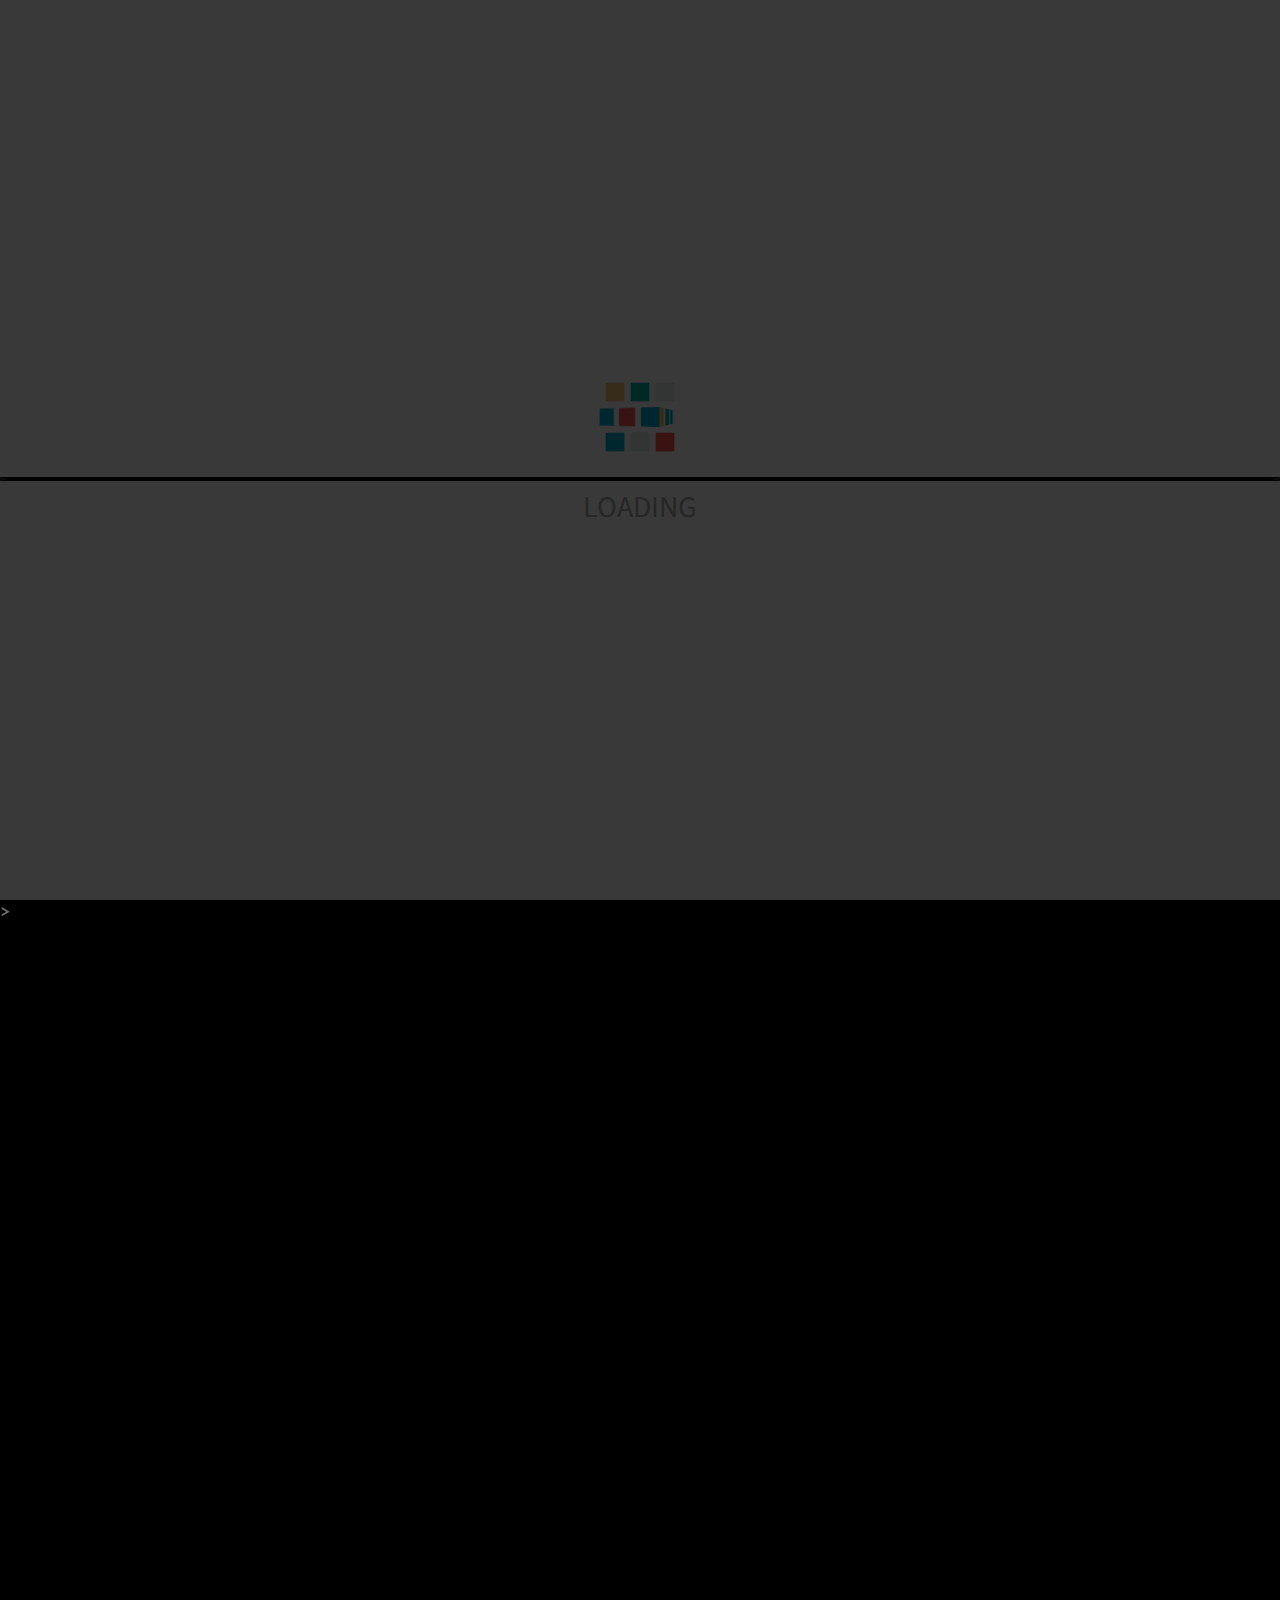
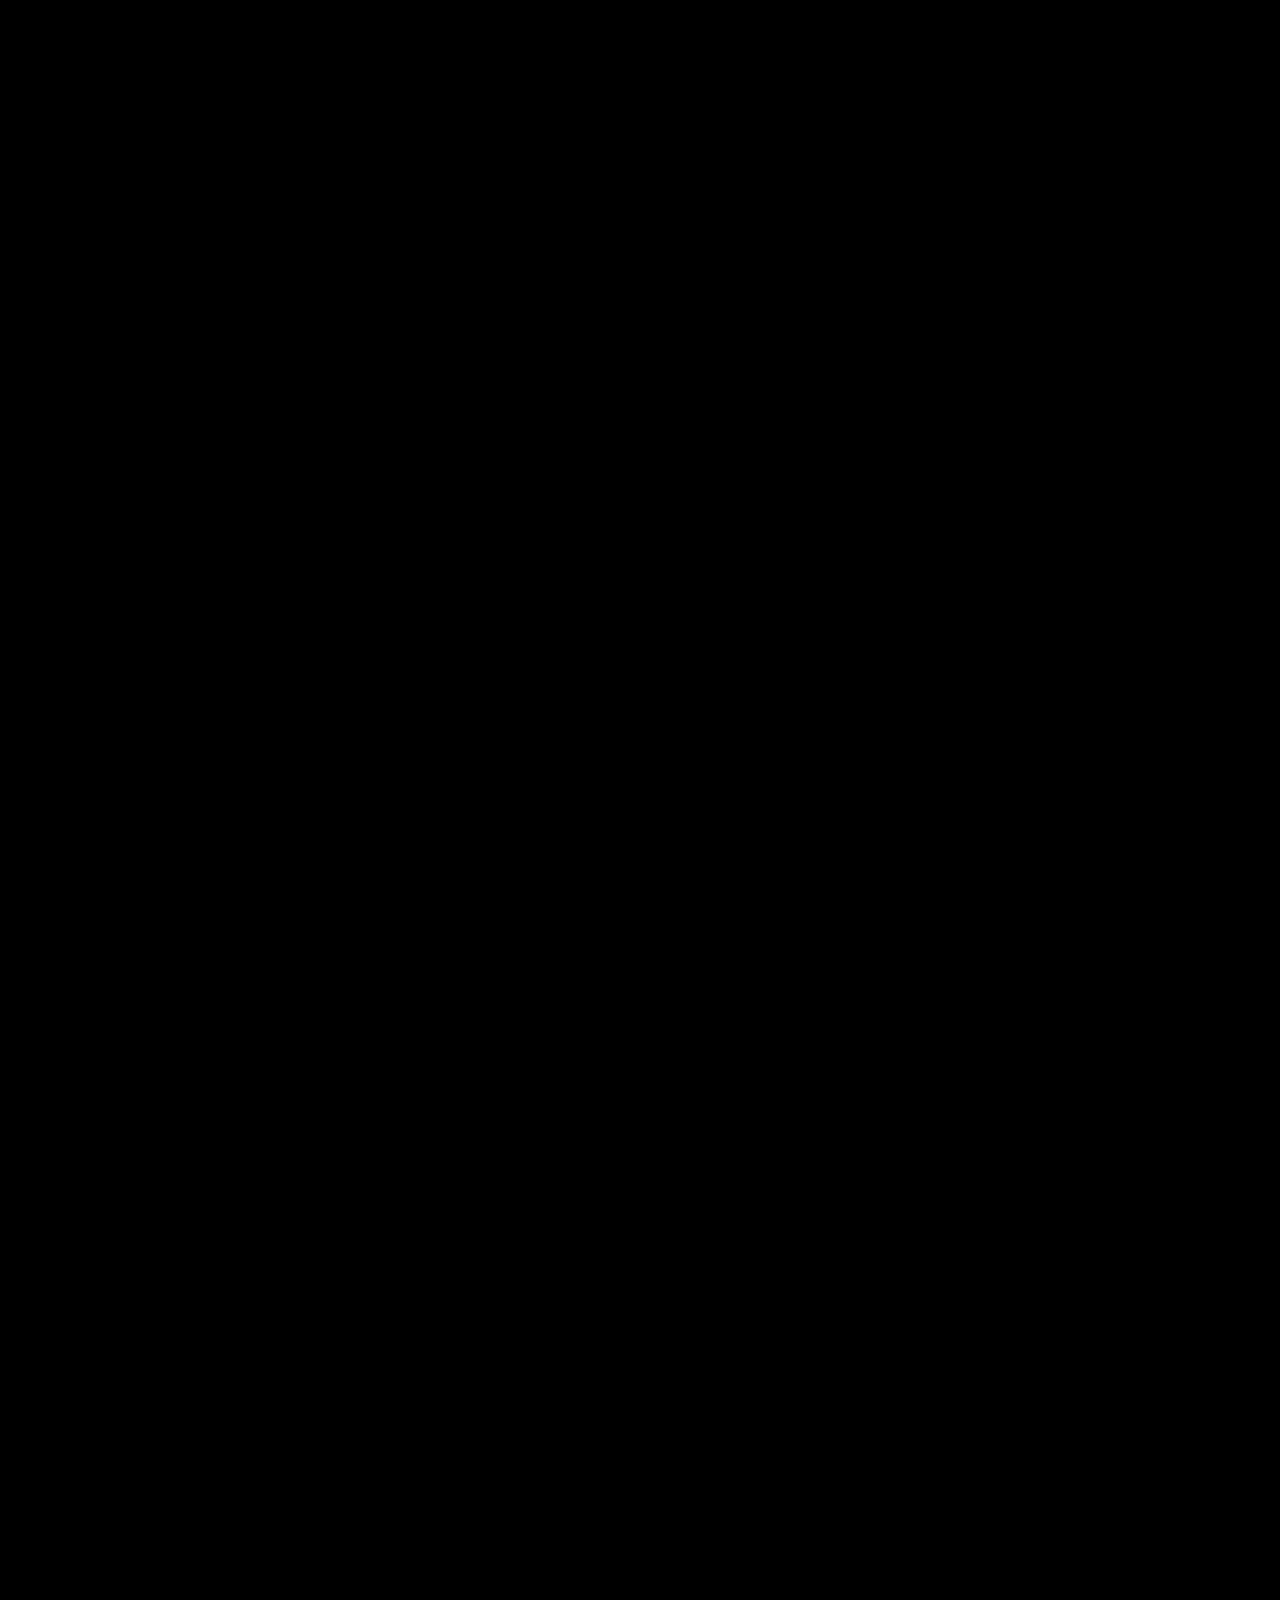
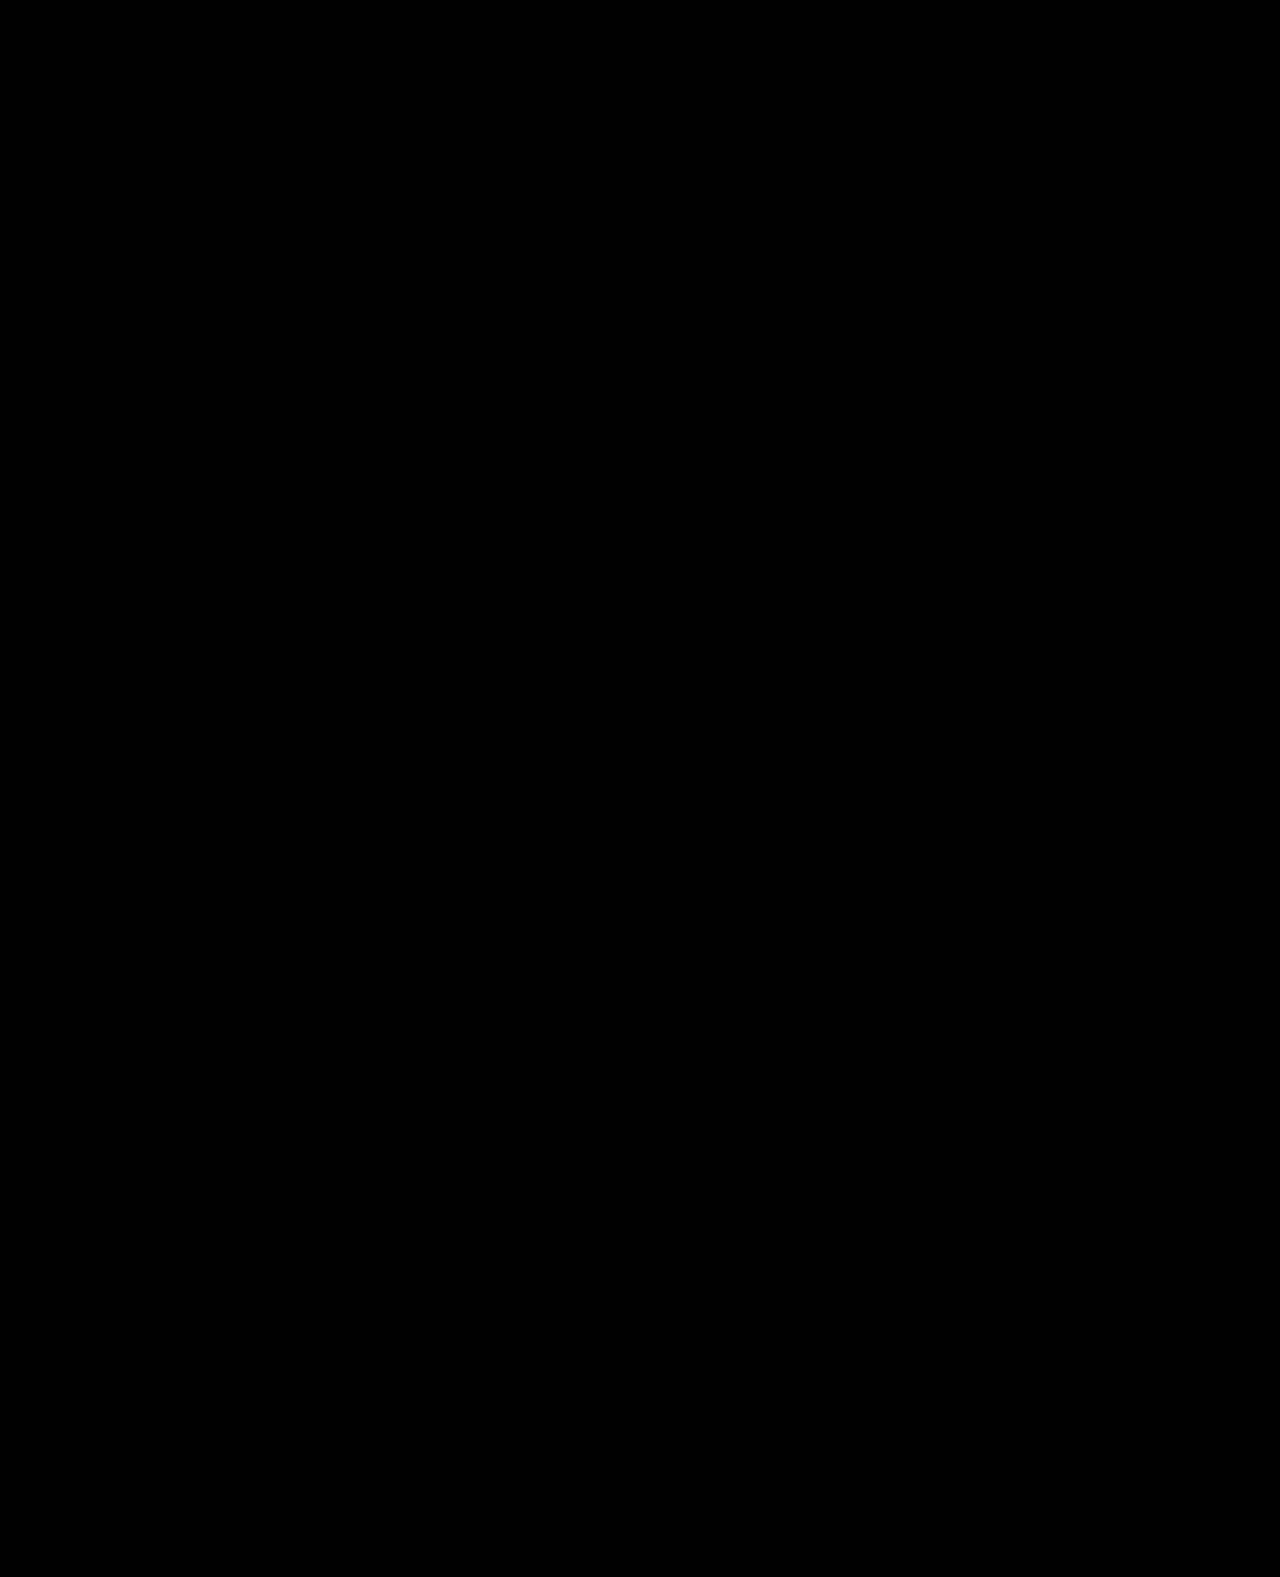
<file: index.html>
<!DOCTYPE html>
  <html lang="en">
    <head>
      <meta charset="utf-8">
      <meta name="viewport" content="width=device-width, initial-scale=1, maximum-scale=1">
	  <META NAME="keywords" content=" immersive interactive cinema expanded film video movie VR virtual reality fly-through VJ 3d multi-screen 360 multiscreen triplehead2go matrox barco optoma christie promenade viewsonic epson ricoh sony bourriaud relational breakthrough tech a/v storytelling digital technology">
	  <META NAME="description" content=" Immersive Cinema presents a new form of digital storytelling: a walk-through video environment where sounds, imagery, and subplots invite us to explore. Utilizing multi-screen projection systems and multi-channel soundscapes, a movie becomes an actual moving experience that provokes a more active engagement with our surroundings, our media, and one another.">

      <title>Immersive Cinema</title>

      <link rel="icon"
      type="image/jpg"
      href="images/IC_Favicon.jpg">

      <!-- Bootstrap -->
      <link href="css/bootstrap.min.css" rel="stylesheet">

      <!-- Font Awesome -->
      <link href="//netdna.bootstrapcdn.com/font-awesome/4.0.3/css/font-awesome.css" rel="stylesheet">


      <!-- Google Fonts -->
      <link href='http://fonts.googleapis.com/css?family=Source+Sans+Pro:300,400,600,700' rel='stylesheet' type='text/css'>
      <link href='http://fonts.googleapis.com/css?family=Roboto:300,400,600,700,800' rel='stylesheet' type='text/css'>
      <link href='https://fonts.googleapis.com/css?family=Josefin+Sans:400,700' rel='stylesheet' type='text/css'>

      <!-- Main CSS -->
      <link href="css/magnific-popup.css" rel="stylesheet">
      <link href="css/jquery.growl.css" rel="stylesheet">
      <link href="css/layout.css" rel="stylesheet/less">

    </head>
    <body class="enable-transitions before-load before-load-2" style="display: none;" data-spy="scroll" data-target="nav">
      <div class="la-anim-10 corner-indicator"></div>
	  
      <div class="main-container cover-bg">
        <div class="side-container pull-left">

          <div class="top-section">
            <div class="brand-container pull-left">

              <div class="brand">
                <span id="logo">IMMERSIVE CINEMA</span>
              </div>
            </div>

            <div class="menu-trigger-container pull-right">
              <a href="#"><span class="fa fa-bars"></span></a>
            </div>

            <div style="background: black;" class="clearfix"></div>
          </div>
          <div class="rest-section">

            <div class="social">
              <a href="http://www.facebook.com/immersivecinema" class="facebook">
                <i class="fa fa-facebook"></i>
              </a>
              <a href="http://www.twitter.com/immersivecinema" class="twitter">
                <i class="fa fa-twitter"></i>
              </a>
              <a href="https://www.linkedin.com/company/immersive-cinema" class="linkedin">
                <i class="fa fa-linkedin"></i>
              </a>

            </div>

            <nav role="navigation">
              <ul class="nav nav-pills">
                <li class="active">

                  <a href="#home-page">
                    <span data-hover="Home">Home</span>
                    <span class="icon"><i class="fa fa-home"></i></span>
                  </a>
                </li>
                <li>
                  <a href="#company-page">
                    <span>About</span>
                    <span class="icon"><i class="fa fa-info"></i></span>
                  </a>
                </li>
                <li>
                  <a href="#services-page">
                    <span>Last Project</span>
                      <span class="icon"><i class="fa fa-arrow-circle-left"></i></span>
                  </a>
                </li>
                <li>
                  <a href="#portfolio-page">
                    <span>Next Project</span>
                  <span class="icon"><i class="fa fa-arrow-circle-right"></i></span>
                  </a>
                </li>
                <li>
                  <a href="#" data-open="contact-form">
                    <span>Contact</span>
                    <span class="icon"><i class="fa fa-envelope-o"></i></span>
                  </a>
                </li>

              </ul>
            </nav>

            <div class="clear"></div>
          </div> <!-- end rest section -->
        </div>


        <div class="cover-bg full-height-space fixed scale-down" style="background-image: url(images/immersivecinemamain.jpg);"></div>

        <div class="brand-cover white-content cover-bg full-height-space fixed">
          <div class="main-branding">
            <div class="logo">

            </div>
          </div>

          <div class="at-bottom scroll-prompt">
            <span class="glyphicon glyphicon-hand-down"></span>
          </div>
        </div>

        <div id="home-page" class="home-page page-container full-width-page">
          <div class="content-container pull-right">
            <div class="container-fluid " data-stellar-ratio="-0.2">
              <div class="super-large capitalize home-slider bottom-aligned itr-slider col-md-offset-5 col-md-6 " data-duration="6000">
                  <ul class="list-unstyled">
                      <li  class="itr-item" data-id="0">

                        <span > <h2 id="main-text"><strong>surround</strong> us in <strong>story</strong> </span>
                          <br>
                          <span> <strong>share</strong> in the <strong>experience</strong></h2> </span>
                          </li>

                  </ul>
              </div>
            </div>
          </div>
        </div>

        <div  class="page-container pull-right dark-page" data-stellar-ratio="1" <!-- id="company-page" --> >
          <div class="content-container pull-right">
            <div class="container-fluid">

              <div class="page-header col-md-12">
                <h1>About</h1>
              </div>
			  
              <div class="page-content col-md-12">
                <p>Immersive Cinema is an emerging organization devoted to the advancement of multi-screen audio­visual performance and exhibition. First established in January 2012, it runs through the volunteer play of dedicated filmmakers, musicians, multimedia artists, actors, and project coordinators. The collective researches through practice, periodically organizing free events for local communities that feature a unified multi­screen viewing and listening environment. Here participants can witness a merge of club and cinema, film and theater as they find themselves (and one another) enriched through new platforms of audio­visual technology.</p>

                <p>Events most typically include multi­media art installation and electronic/acoustic musical performance accompanied by live multi­screen VJ displays. Most often these activities center around a quasi­narrative short film tailored specifically to the audience and exhibition location. This film is intended to demonstrate the possibilities of expanding
                cinema to wider, more socially interactive public spaces where viewers are more actively involved in the creation of their experience — free to stroll, dance, and mingle their way through the arena. Chiefly our collective aims to develop modes of learning and encourage social cohesion among participants.</p>

                <br>

                  
                <h3> Revisiting Cinema </h3>
                <p style="color: gray"><a style="color: white; font-size: 1.2em;" taget="_blank" href="images/LEAVol19No3-Herczog.pdf">   <span class="icon" style="color: gray"><i class="fa fa-file-text-o"></i></span></a> <a   style="color: gray" taget="_blank" href="images/LEAVol19No3-Herczog.pdf"> Exploring the Exhibitive Merits of Cinema from Nickelodeon Theatre to Immersive Arenas of Tomorrow </a></p>

                 </div> <!-- page content -->



            </div>
            </div>
          </div>

          <div class="page-container pull-right dark-page" data-stellar-ratio="1" id="services-page">
            <div class="content-container pull-right">
              <div class="container-fluid">

                <div class="page-header col-md-12">
                  <!-- <span class="icon fa fa-gears"></span> -->
                  <h1>Last Project</h1>

                </div>

                <div class="page-content col-md-12">

					<h3>Why Stop Painting?</h3>
					<p>A multi­screen film provoking dialog on gender, craft, and family responsibility</p>
					<p>The Film:</p>
					<iframe class="vid" src="https://player.vimeo.com/video/164152929" width="640" height="360" frameborder="0" webkitallowfullscreen mozallowfullscreen allowfullscreen></iframe>
					<br>
					<p>Synopsis:</p>
					<p>Years ago a devoted mother of three chose to give up her career as a painter to closely manage her household. Her husband, however, continued to pursue his career as an artist. His recent success has led him to neglect his paternal duties, particularly toward his eldest daughter CJ, a transgender graphic illustrator starting anew in East London. On this night he holds an exhibition at a nearby gallery, but CJ remains out of sight and mind...</p>
					<br>
					<p>The Film Documentary:</p>

                  <iframe class="vid" src="https://player.vimeo.com/video/107430349" width="640" height="360" frameborder="0" webkitallowfullscreen mozallowfullscreen allowfullscreen></iframe>                 
				  <br>
				  <p>Synopsis:</p>
                  
                  <p>This film performance demonstrates a new potential of expanded cinema — the promenade aspect of multi­screen viewing that engages with its audience from several perspectives, encouraging them to assemble their own narrative and creatively develop an interpretation of themes. The work was originally produced for and screened as a six-screen viewing environment, suited to various art installations and audio/visual displays as part of the University of Westminster Art and Media Practice coursework display.</p>

                  <div class="spacer"></div>

              </div>
            </div>
          </div>

          </div>

      <div class="page-container pull-right dark-page" data-stellar-ratio="1" id="portfolio-page">
          <div class="content-container pull-right">
            <div class="container-fluid">

              <div class="page-header col-md-12">
                <h1>Next Project</h1>
                <a href="#" title="Resize Page" data-toggle="tooltip" data-placement="left" class="page-resizer"><span class="fa fa-arrows-alt"></span></a>
              </div>

              <div class="page-content col-md-12">
				<h3>Living Room</h3>
                <p>A story world of love, family, & gentrification</p>
                <p>Opening Demo:</p>
                 <iframe class="vid" src="https://player.vimeo.com/video/164150335" width="640" height="360" frameborder="0" webkitallowfullscreen mozallowfullscreen allowfullscreen></iframe>

                 <br>
                 <p>Synopsis:</p>

                 <p>A man and woman fall in love. Their feelings swell and settle as they search for a permanent abode. On the opposing side of our world, a family of color struggles to adapt to their transforming neighborhood. Suddenly a perilous hole forms in the middle of town, and both sides are compelled to its mystery.</p>

                 <p>Our arena configures two viewing perspectives, one for each set of characters in our story. Audiences are encouraged to alternate from the content of one to the other, choosing their favored moments throughout the story. This work will be first produced for display at the Flight Deck in downtown Oakland during the Winter of 2017.</p>
                 
                 <p>Collaboration:</p>
                 
                 <p>We are looking for Bay Area talent, preferably local actors, writers, and directors with a passion for experimental cinema and intermedial theater, or anyone with a strong urge to confront the swelling tide of racial gentrification. Our story and script are still in development and we welcome ongoing input through its production process. We are also building a crew for both film and theatrical aspects. Experience is preferred but not necessary.</p>

			  </div>
          </div>
        </div>
      </div>


        <div class="clearfix"></div>

        <div class='no-scroll contact-container fly-from-left'>
          <a href="#" class="close"><span class="icon glyphicon glyphicon-remove-circle"></span></a>
          <h2><strong>JOIN</strong> <br/>THE TEAM</h2>
          <hr class="incomplete" />
		  
		  <div class="row">
			  <div class="col-md-2">
			  </div>
			  <div class="col-md-10">
				<p>Welcoming involvement across film, theater, and A/V peformance industries.</p>
				<div class="spacer"></div>
				<p> EMAIL: info@immersivecinema.events </p>
			  </div>
		  </div>
		  
          </div>

      </div> <!-- end main-container -->


      <div class="website-progress no-transition"></div>
      <div class="loading ">
        <div class="indicator">
          <img alt="Img" src="images/preloader.gif" width="100"><br/>
          <div class="color no-transition center-align-text"></div>
          <h2>Loading</h2>
        </div>
      </div>

      <!-- jQuery (necessary for Bootstrap's JavaScript plugins) -->
      <script src="js/jquery.min.js"></script>

      <!-- Include all compiled plugins (below), or include individual files as needed -->
      <script src="js/bootstrap.min.js"></script>
      <script src="js/less-1.5.0.min.js"></script>

      <script src="js/jquery.magnific-popup.min.js"></script>
      <script src="js/jquery.growl.js"></script>
      <script src="js/tabcordion.js"></script>
      <script src="js/isotope.pkgd.min.js"></script>

      <script src="js/jquery.stellar.min.js"></script>
      <script src="js/waypoints.min.js"></script>


      <script src="js/app.js"></script>
    </body>
  </html>
</file>
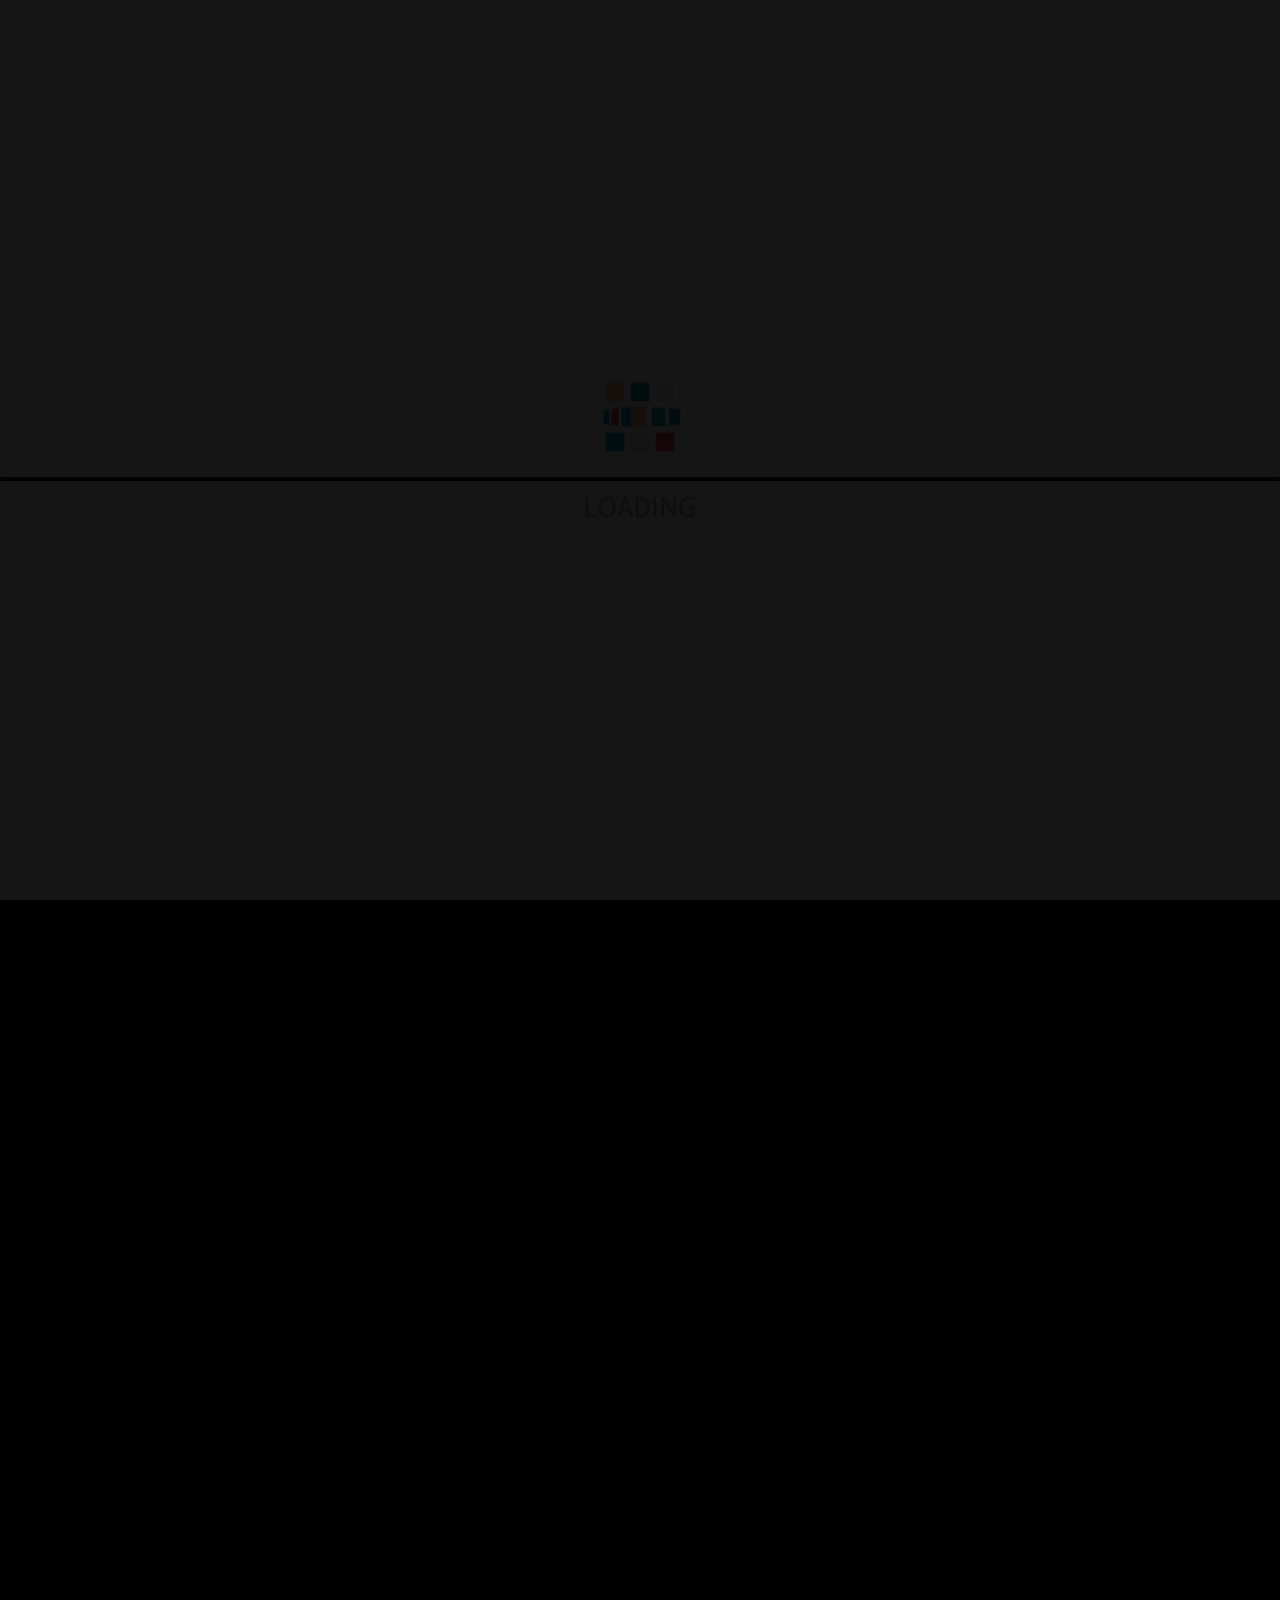
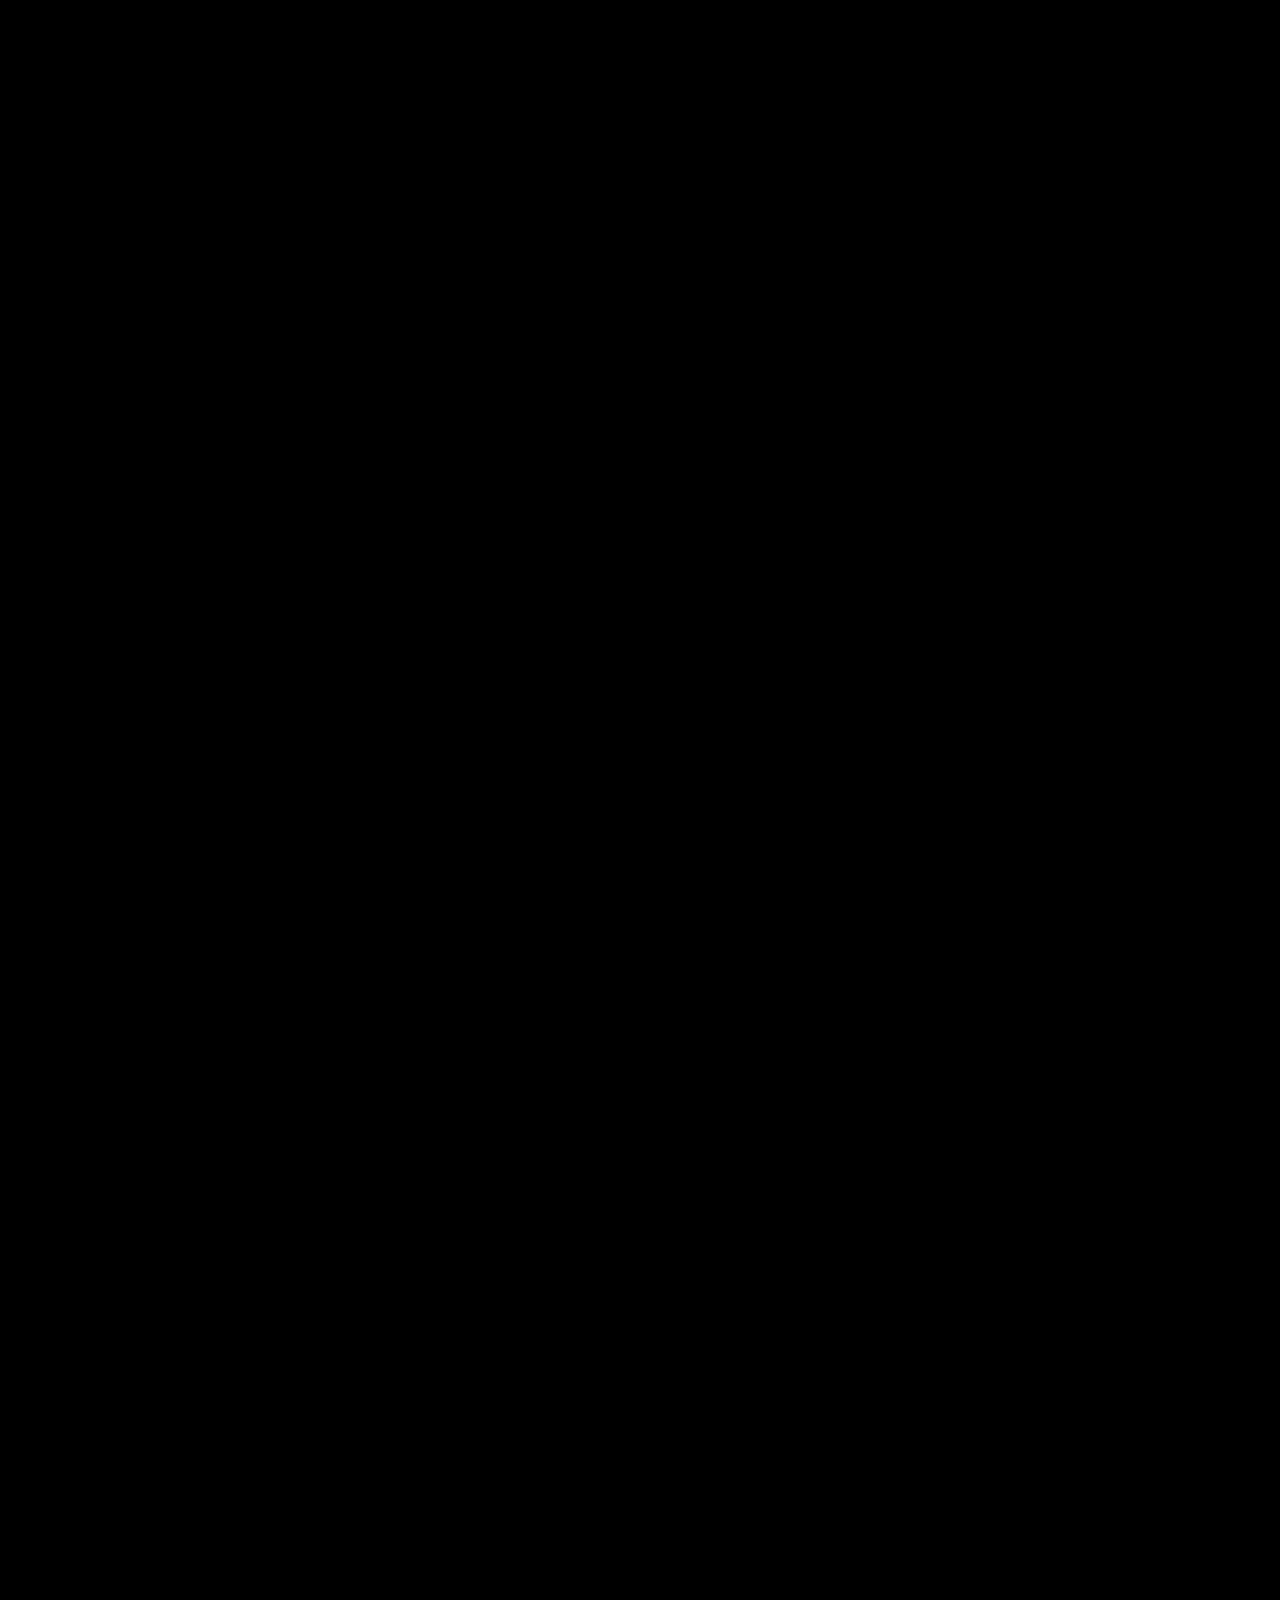
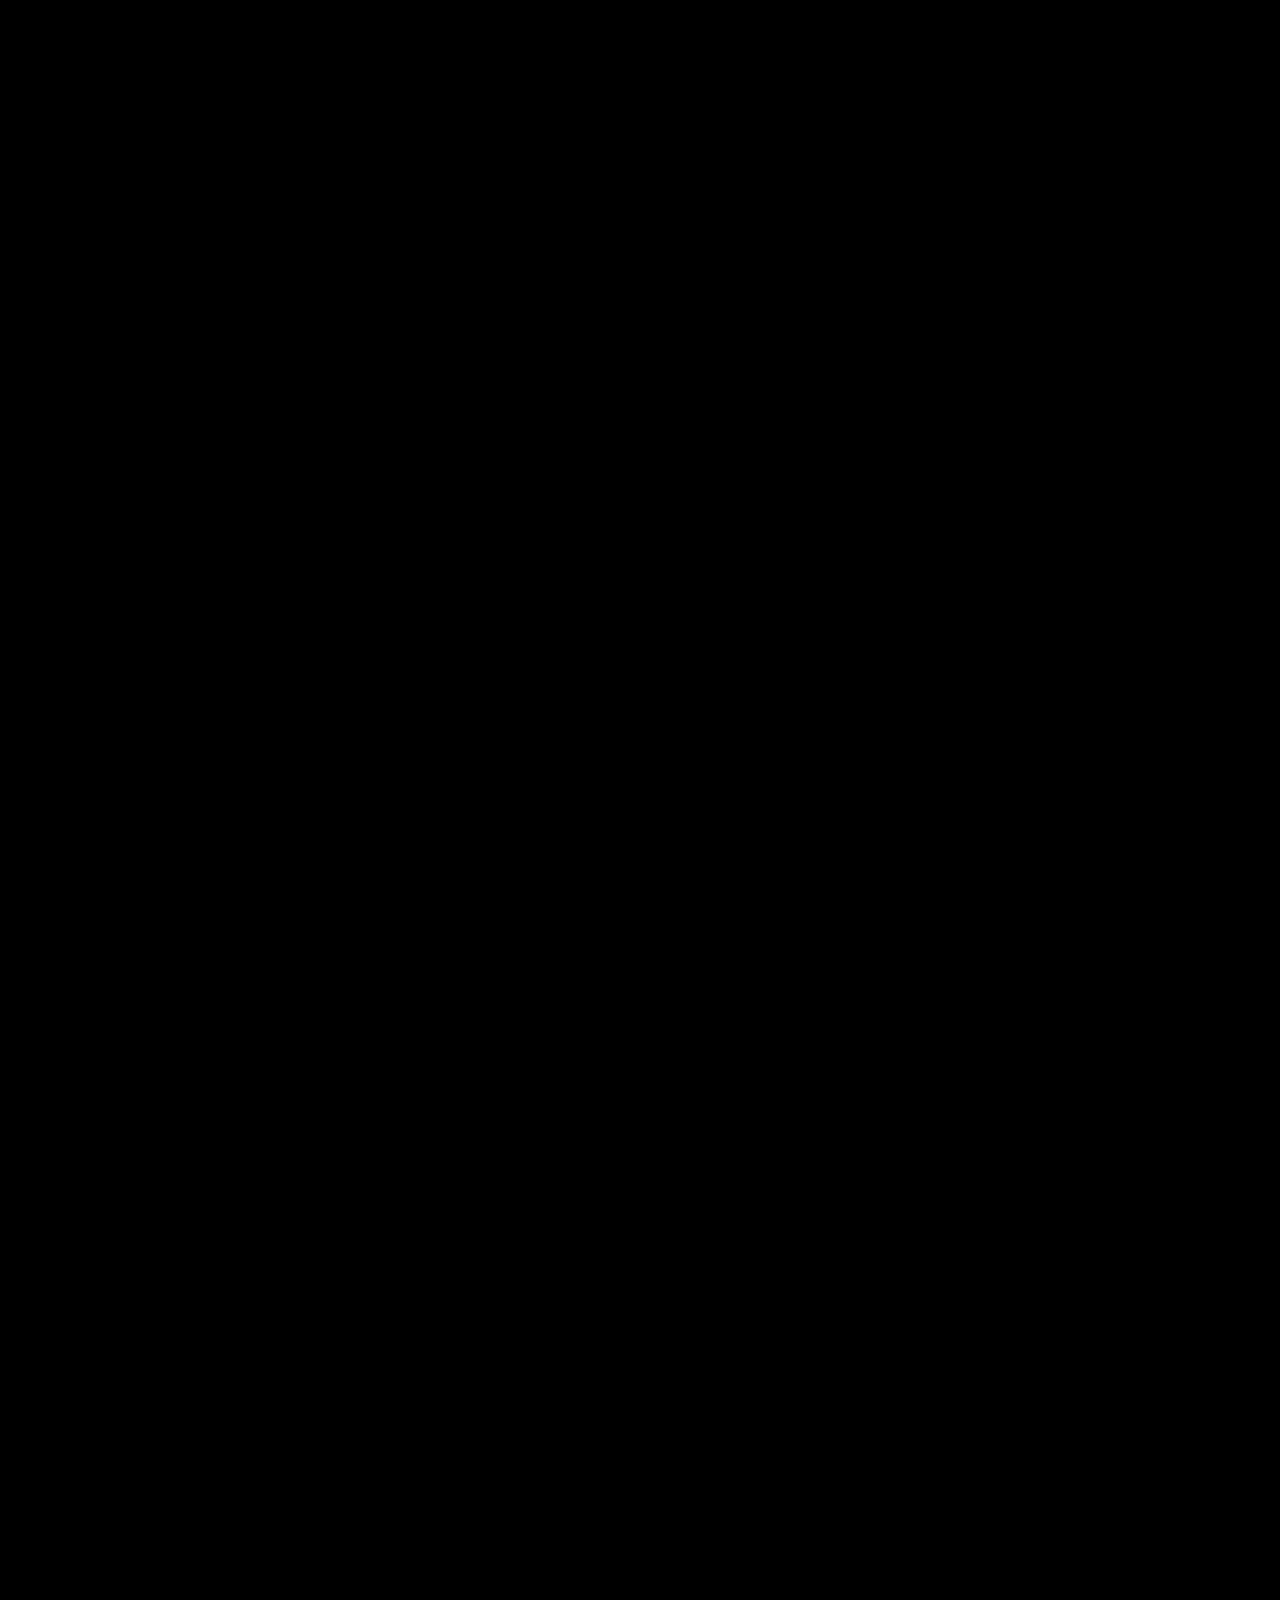
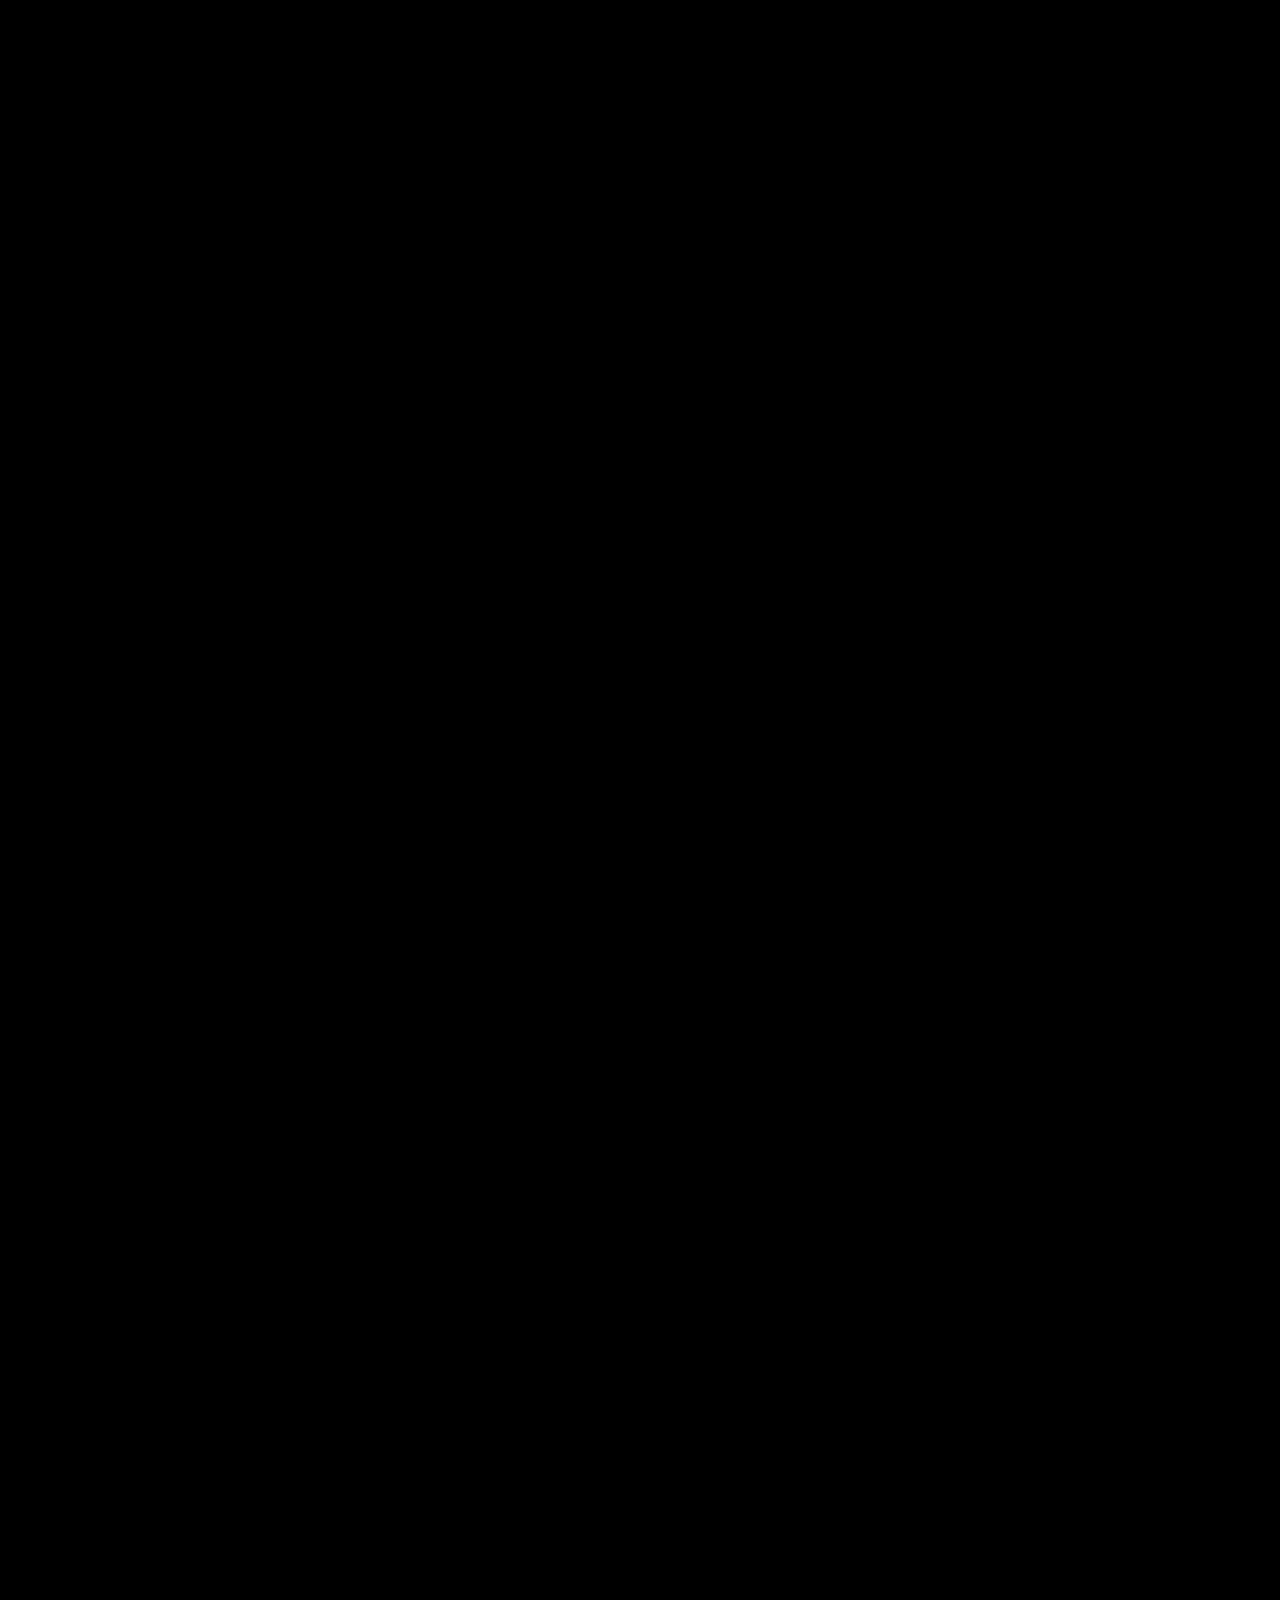
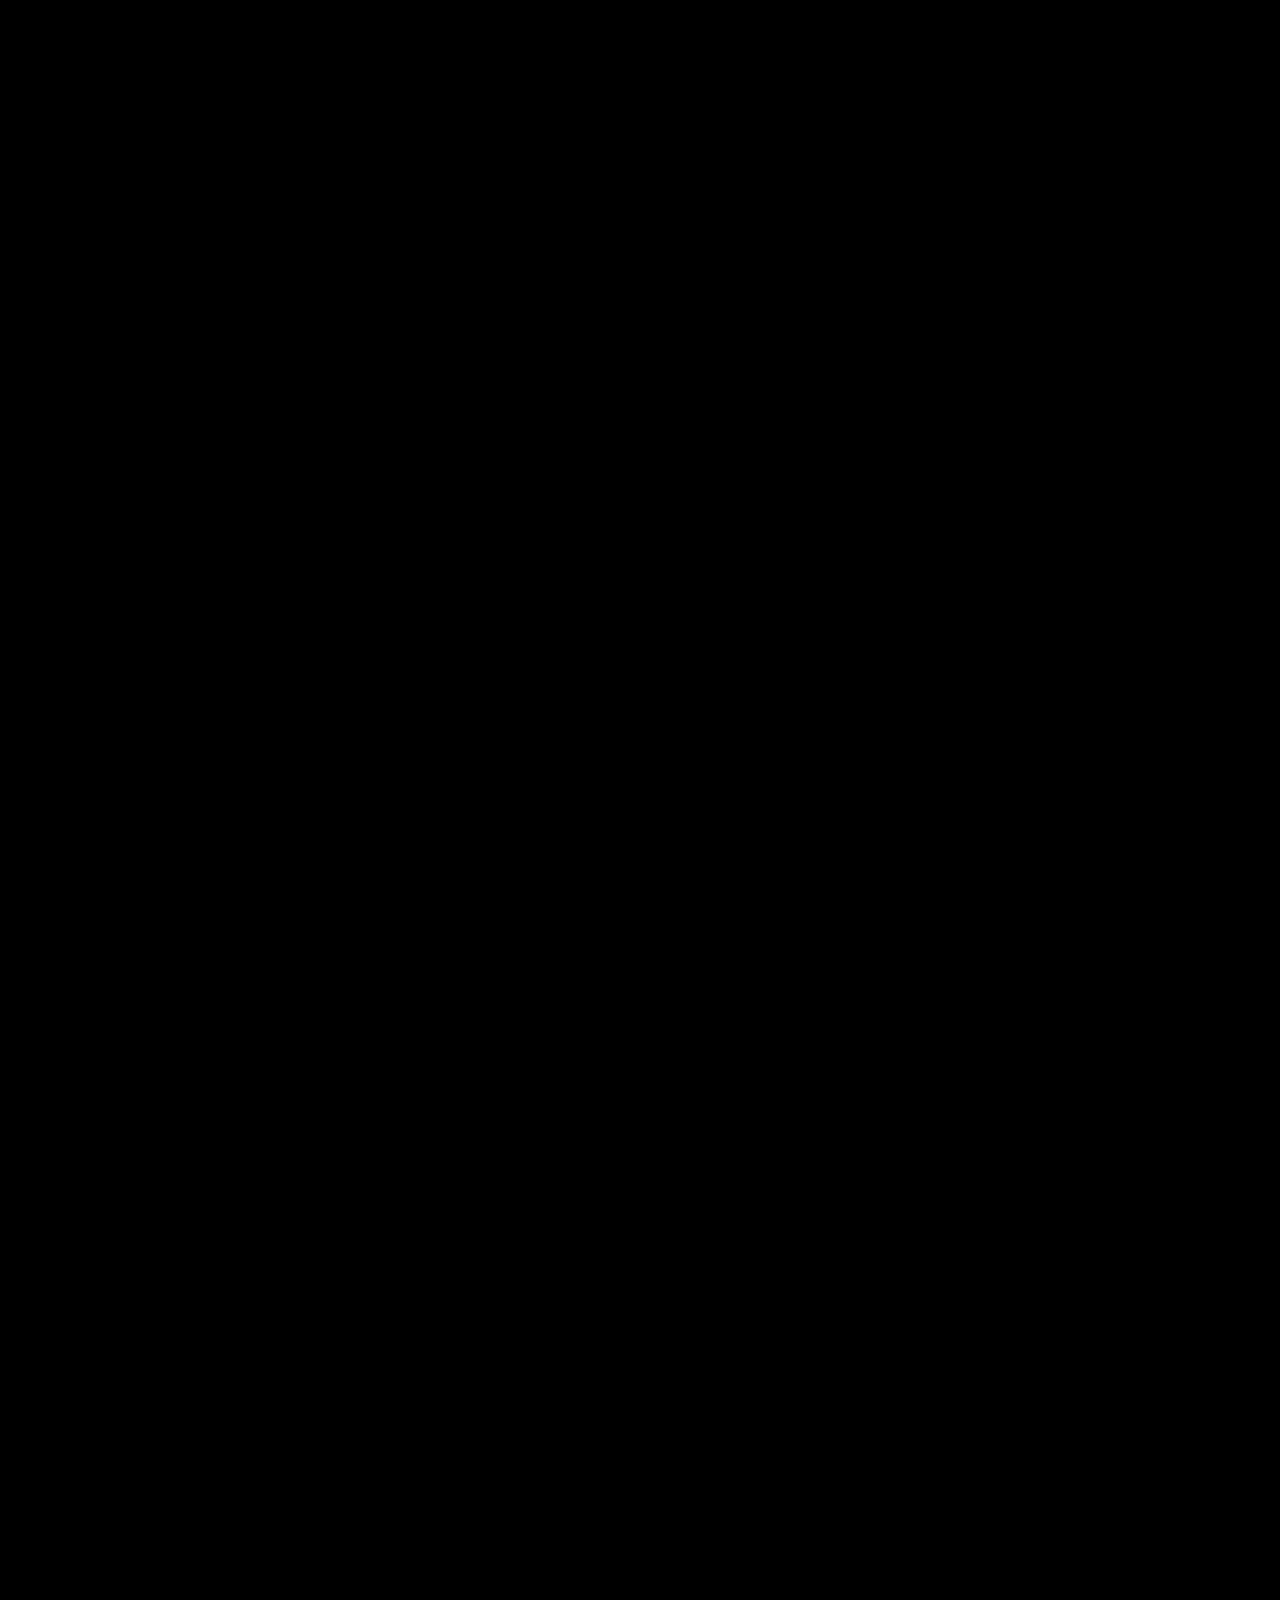
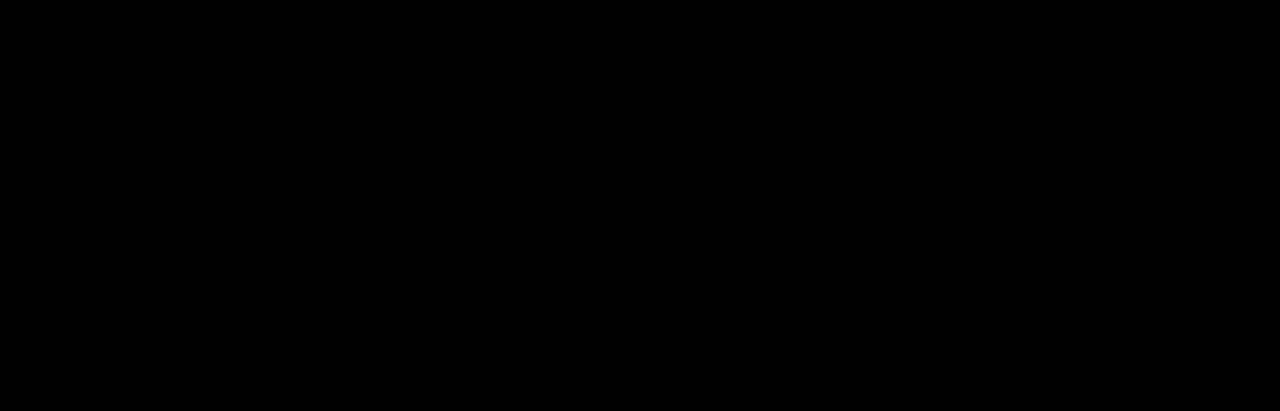
<file: i2.html>
<!DOCTYPE html>
  <html lang="en">
    <head>
      <meta charset="utf-8">
      <meta name="viewport" content="width=device-width, initial-scale=1, maximum-scale=1">

      <title>Glamore - Freshly different</title>

      <!-- Bootstrap -->
      <link href="css/bootstrap.min.css" rel="stylesheet">

      <!-- Font Awesome -->
      <link href="//netdna.bootstrapcdn.com/font-awesome/4.0.3/css/font-awesome.css" rel="stylesheet">


      <!-- Google Fonts -->
      <link href='http://fonts.googleapis.com/css?family=Source+Sans+Pro:300,400,600,700' rel='stylesheet' type='text/css'>
      <link href='http://fonts.googleapis.com/css?family=Roboto:300,400,600,700,800' rel='stylesheet' type='text/css'>


      <!-- Main CSS -->
      <link href="css/magnific-popup.css" rel="stylesheet">
      <link href="css/jquery.growl.css" rel="stylesheet">
      <link href="css/layout.css" rel="stylesheet/less">

      <!-- HTML5 Shim and Respond.js IE8 support of HTML5 elements and media queries -->
      <!-- WARNING: Respond.js doesn't work if you view the page via file:// -->
      <!--[if lt IE 9]>
        <script src="https://oss.maxcdn.com/libs/html5shiv/3.7.0/html5shiv.js"></script>
        <script src="https://oss.maxcdn.com/libs/respond.js/1.4.2/respond.min.js"></script>
      <![endif]-->

      <!--[if IE 9]>
        <style type="text/css">
            .corner-indicator {
                display: none;
            }
        </style>
        <![endif]-->
    </head>
    <body class="enable-transitions before-load before-load-2" style="display: none;" data-spy="scroll" data-target="nav">
      <div class="la-anim-10 corner-indicator"></div>
      <!--<div style="display: none; position: absolute; top: 0; left: 0; width: 100%; height: 100%; background: url(images/design.png) no-repeat; opacity: 0.3;"></div>-->

      <!-- <form id="search-form" class="mfp-hide white-popup-block" autocomplete="off" action="./?search">
        <div class="center-align-text">
          <input id="keyword" name="q" type="search" placeholder="type keyword(s) here" required /><br/>
          <span>tap anywhere to cancel</span>
          <br/>
          <br/>
          <input type="submit" value="Search" />
        </div>
      </form> -->



      <div class="main-container cover-bg">
        <div class="side-container pull-left">

          <div class="top-section">
            <div class="brand-container pull-left">
              <div class="brand">
                <!--<img alt="Img" src="images/logo.png">-->
                <span>GLAMORE</span>
              </div>
            </div>
            <div class="menu-trigger-container pull-right">
              <a href="#"><span class="fa fa-bars"></span></a>
            </div>

            <!-- <div class="search-container pull-right">
              <a data-rel="popup-form" href="#search-form"><span class="fa fa-search"></span></a>
            </div> -->


            <div class="clearfix"></div>
          </div>
          <div class="rest-section">

            <div class="social">
              <a href="#" class="facebook">
                <i class="fa fa-facebook"></i>
              </a>
              <a href="#" class="twitter">
                <i class="fa fa-twitter"></i>
              </a>
              <a href="#" class="linkedin">
                <i class="fa fa-linkedin"></i>
              </a>
              <a href="#" class="dribble">
                <i class="fa fa-dribbble"></i>
              </a>
            </div>

                        <nav role="navigation">
              <ul class="nav nav-pills">
                <li class="active">
                  <a href="#home-page">
                    <span data-hover="Home">Home</span>
                    <span class="icon"><i class="fa fa-home"></i></span>
                  </a>
                </li>
                <li>
                  <a href="#company-page">
                    <span>Company</span>
                    <span class="icon"><i class="fa fa-briefcase"></i></span>
                  </a>
                </li>
                <li>
                  <a href="#services-page">
                    <span>Services</span>
                    <span class="icon"><i class="fa fa-gears"></i></span>
                  </a>
                </li>
                <li>
                  <a href="#portfolio-page">
                    <span>Portfolio</span>
                    <span class="icon"><i class="fa fa-picture-o"></i></span>
                  </a>
                </li>

                <!--
                <li class="dark">
                  <a href="#blog-page">
                    <span>Blog</span>
                    <span class="icon"><i class="fa fa-pencil"></i></span>
                  </a>
                </li>


                <li class="dark">
                  <a href="#location-page">
                    <span>Location</span>
                    <span class="icon"><i class="fa fa-location-arrow"></i></span>
                  </a>
                </li> -->


                <li class="dark darkest">
                  <a href="#" data-open="contact-form">
                    <span>Contact</span>
                    <span class="icon"><i class="fa fa-envelope-o"></i></span>
                  </a>
                </li>

              </ul>
            </nav>

            <div class="clear"></div>
          </div> <!-- end rest section -->
          <div class="website-desc">
            <h2>2014, GLAMORE, PARIS.</h2>
            <hr>
            <p>An <strong>itercept</strong> Company.</p>
          </div>
        </div>


        <div class="cover-bg full-height-space fixed scale-down" style="background-image: url(images/wallpaper.jpg);"></div>

        <div class="brand-cover white-content cover-bg full-height-space fixed">
          <div class="main-branding">
            <div class="logo">

            </div>
          </div>

          <div class="at-bottom scroll-prompt">
            <span class="glyphicon glyphicon-hand-down"></span>
          </div>
        </div>

        <div id="home-page" class="home-page page-container full-width-page">
          <div class="content-container pull-right">
            <div class="container-fluid " data-stellar-ratio="-0.2">
              <div class="super-large capitalize home-slider bottom-aligned itr-slider col-md-offset-5 col-md-6 " data-duration="6000">
                  <ul class="list-unstyled">
                    <li class="itr-item" data-id="0"><h2><strong>Glamore</strong> is a fresh &amp; creative <strong>media agency</strong> directed towards an <strong>innovated web</strong>.</h2></li>
                    <li class="itr-item" data-id="1"><h2>we love to <strong>explore</strong>, <strong>design</strong> and <strong>develop</strong> your needs in awesome <strong>digital</strong> way.</h2></li>
                    <li class="itr-item" data-id="2"><h2><strong>Expertise</strong> and <strong>Quality</strong> are the strong pillars we <strong>build upon</strong>, each time.</h2></li>
                    <li class="itr-item" data-id="3"><h2>It is <strong>good</strong> that we learn &amp; <strong>feel</strong> you, so we do <strong>really just that</strong>, very well.</h2></li>
                  </ul>
              </div>
            </div>
          </div>
        </div>


        <div class="page-container pull-right white-page" data-stellar-ratio="1" id="company-page">
          <div class="content-container pull-right">
            <div class="container-fluid">

              <div class="page-header col-md-12">
                <span class="icon fa fa-briefcase"></span>
                <h1>Company</h1>
                <p>Sed ut perspiciatis unde omnis iste natus error sit voluptatem accusantium doloremque laudantium, totam rem.</p>
              </div>

              <div class="page-content col-md-12">
                <p>Ut mauris mauris, lacinia eget volutpat varius, volutpat nec diam. Nullam vulputate risus quis metus tincidunt dictum. In aliquam varius ante sed consequat. Duis nec erat velit. Integer facilisis quam luctus lectus molestie, quis facilisis nisi malesuada. Ut mauris mauris, lacinia eget volutpat varius, volutpat nec diam.</p>

                <div class="tabcordion">
                  <!-- tab headings -->
                  <ul class="nav nav-tabs">
                    <li class="active"><a data-toggle="tab" href="#our-methodology">METHODOLOGY</a></li>
                    <li><a data-toggle="tab" href="#our-team">EXECUTIVES</a></li>
                    <li><a data-toggle="tab" href="#mission-vision">OBJECTIVES</a></li>
                  </ul>

                  <!-- tab content -->
                  <div class="tab-content">

                    <div id="our-methodology" class="active in fade tab-pane container-fluid">
                      <div class="services row">

                        <div class="service-item col-md-6 col-sm-6 ">
                          <h2 class="service-heading">
                            <strong>Creative</strong><span>Ideas.</span>
                            <span class="icon fa fa-lightbulb-o"></span>
                            <span class="icon icon-layer fa fa-lightbulb-o"></span>
                          </h2>
                          <div class="service-content">
                            <p>Nam mollis bibendum leo posuere lobortis. Aenean sed pulvinar nulla. Donec molestie, leo sed faucibus fermentum, nisi augue venenatis urna, a mollis sem elit in nibh.</p>
                          </div>
                        </div>

                        <div class="service-item col-md-6 col-sm-6">
                          <h2 class="service-heading">
                            <strong>Design</strong><span>Create.</span>
                            <span class="icon fa fa-pencil-square-o"></span>
                            <span class="icon icon-layer fa fa-pencil-square-o"></span>
                          </h2>
                          <div class="service-content">
                            <p>Nam mollis bibendum leo posuere lobortis. Aenean sed pulvinar nulla. Donec molestie, leo sed faucibus fermentum, nisi augue venenatis urna, a mollis sem elit in nibh.</p>
                          </div>
                        </div>

                        <div class="service-item col-md-6 col-sm-6">
                          <h2 class="service-heading">
                            <strong>Coding</strong><span>Develop.</span>
                            <span class="icon fa fa-code"></span>
                            <span class="icon icon-layer fa fa-code"></span>
                          </h2>
                          <div class="service-content">
                            <p>Nam mollis bibendum leo posuere lobortis. Aenean sed pulvinar nulla. Donec molestie, leo sed faucibus fermentum, nisi augue venenatis urna, a mollis sem elit in nibh.</p>
                          </div>
                        </div>

                        <div class="service-item col-md-6 col-sm-6">
                          <h2 class="service-heading">
                            <strong>Package</strong><span>Deliver.</span>
                            <span class="icon fa fa-smile-o"></span>
                            <span class="icon icon-layer fa fa-smile-o"></span>
                          </h2>
                          <div class="service-content">
                            <p>Nam mollis bibendum leo posuere lobortis. Aenean sed pulvinar nulla. Donec molestie, leo sed faucibus fermentum, nisi augue venenatis urna, a mollis sem elit in nibh.</p>
                          </div>
                        </div>

                      </div>

                      <blockquote class="center-align-text">
                        <span class="fa-stack fa-lg icon">
                          <i class="fa fa-circle fa-stack-2x"></i>
                          <i class="fa white fa-quote-left fa-stack-1x"></i>
                        </span>

                        Lorem Ipsum is simply dummy text of the printing and typesetting industry. 1500s, when an unknown printer took a galley of type and scrambled it to make a type specimen book. It has survived not only five centuries.
                        <span>- John Grey, <strong>CEO. GLOBALO</strong></span>
                      </blockquote>

                    </div>


                    <div id="mission-vision" class="fade tab-pane container-fluid">
                      <div class="services row">

                        <div class="service-item col-md-6">
                          <h2 class="service-heading">
                            <strong>Our</strong><span>Mission</span>
                            <span class="icon fa fa-bullseye"></span>
                            <span class="icon icon-layer fa fa-bullseye"></span>
                          </h2>
                          <div class="service-content">
                            <p>Nam mollis bibendum leo posuere lobortis. Aenean sed pulvinar nulla. Donec molestie, leo sed faucibus fermentum, nisi augue venenatis urna, a mollis sem elit in nibh. Nam mollis bibendum leo posuere lobortis. Aenean sed pulvinar nulla. Donec molestie, leo sed faucibus fermentum, nisi augue venenatis urna, a mollis sem elit in nibh.</p>
                            <p>Ut mauris mauris, lacinia eget volutpat varius, volutpat nec diam. Nullam vulputate risus quis metus tincidunt dictum. In aliquam varius ante sed consequat. Duis nec erat velit.</p>
                          </div>
                        </div>

                        <div class="service-item col-md-6">
                          <h2 class="service-heading">
                            <strong>Our</strong><span>Vision</span>
                            <span class="icon fa fa-eye"></span>
                            <span class="icon icon-layer fa fa-eye"></span>
                          </h2>
                          <div class="service-content">
                            <p>Nam mollis bibendum leo posuere lobortis. Aenean sed pulvinar nulla. Donec molestie, leo sed faucibus fermentum, nisi augue venenatis urna, a mollis sem elit in nibh. Nam mollis bibendum leo posuere lobortis. Aenean sed pulvinar nulla. Donec molestie, leo sed faucibus fermentum, nisi augue venenatis urna, a mollis sem elit in nibh.</p>
                            <p>Ut mauris mauris, lacinia eget volutpat varius, volutpat nec diam. Nullam vulputate risus quis metus tincidunt dictum. In aliquam varius ante sed consequat. Duis nec erat velit.</p>
                          </div>
                        </div>


                      </div>

                      <blockquote class="center-align-text">
                        <span class="fa-stack fa-lg icon">
                          <i class="fa fa-circle fa-stack-2x"></i>
                          <i class="fa white fa-coffee fa-stack-1x"></i>
                        </span>

                        Lorem Ipsum is simply dummy text of the printing and typesetting industry. 1500s, when an unknown printer took a galley of type and scrambled it to make a type specimen book. It has survived not only five centuries.
                        <span>That is our <strong>Belief.</strong></span>
                      </blockquote>

                    </div>


                    <div id="our-team" class="fade tab-pane center-align-text container-fluid">
                      <h3>OUR EXECUTIVE TEAM</h3>
                      <p>Ut mauris mauris, lacinia eget volutpat varius, volutpat nec diam. Nullam vulputate risus quis metus tincidunt dictum. In aliquam varius ante sed consequat. Duis nec erat velit.</p>

                      <div class="team">

                      <div  id="team-carousel" class="carousel slide" data-ride="carousel" data-interval="false">
                         <!-- Controls -->
                         <div class="controls">
                            <a class="control-left" href="#team-carousel" data-slide="prev">
                              <span class="fa fa-chevron-left"></span>
                            </a>
                            <a class="control-right" href="#team-carousel" data-slide="next">
                              <span class="fa fa-chevron-right"></span>
                            </a>
                         </div>


                        <div class="carousel-inner">
                                                    <div class="item active">

                            <div class="row">
                              <div class="member col-md-4 col-sm-4">
                                <div class="top-area white-content">
                                  <img alt="Img" src="images/content/team1.jpg" />
                                  <div class="desc">
                                    <h3>ipsa quae ab illo inventore.</h3>
                                    <p>Sed ut perspiciatis unde omnis iste natus error sit voluptatem accusantium.</p>
                                    <div class="social-links">
                                      <a href="#">
                                        <i class="fa fa-facebook"></i>
                                      </a>
                                      <a href="#">
                                        <i class="fa fa-twitter"></i>
                                      </a>
                                      <a href="#">
                                        <i class="fa fa-linkedin"></i>
                                      </a>
                                      <a href="#">
                                        <i class="fa fa-dribbble"></i>
                                      </a>
                                    </div>
                                  </div>
                                </div>
                                <div class="bottom-area white-content">
                                  <strong>Joseph McCallister</strong>
                                  <span>President & Founder</span>
                                </div>
                              </div>

                              <div class="member col-md-4 col-sm-4">
                                <div class="top-area white-content">
                                  <img alt="Img" src="images/content/team2.jpg" />
                                  <div class="desc">
                                    <h3>ipsa quae ab illo inventore.</h3>
                                    <p>Sed ut perspiciatis unde omnis iste natus error sit voluptatem accusantium.</p>

                                    <div class="social-links">
                                      <a href="#">
                                        <i class="fa fa-facebook"></i>
                                      </a>
                                      <a href="#">
                                        <i class="fa fa-twitter"></i>
                                      </a>
                                      <a href="#">
                                        <i class="fa fa-linkedin"></i>
                                      </a>
                                      <a href="#">
                                        <i class="fa fa-dribbble"></i>
                                      </a>
                                    </div>
                                  </div>
                                </div>
                                <div class="bottom-area white-content">
                                  <strong>Joseph McCallister</strong>
                                  <span>President & Founder</span>
                                </div>
                              </div>

                              <div class="member col-md-4 col-sm-4">
                                <div class="top-area white-content">
                                  <img alt="Img" src="images/content/team3.jpg" />
                                  <div class="desc">
                                    <h3>ipsa quae ab illo inventore.</h3>
                                    <p>Sed ut perspiciatis unde omnis iste natus error sit voluptatem accusantium.</p>

                                    <div class="social-links">
                                      <a href="#">
                                        <i class="fa fa-facebook"></i>
                                      </a>
                                      <a href="#">
                                        <i class="fa fa-twitter"></i>
                                      </a>
                                      <a href="#">
                                        <i class="fa fa-linkedin"></i>
                                      </a>
                                      <a href="#">
                                        <i class="fa fa-dribbble"></i>
                                      </a>
                                    </div>
                                  </div>
                                </div>
                                <div class="bottom-area white-content">
                                  <strong>Joseph McCallister</strong>
                                  <span>President & Founder</span>
                                </div>
                              </div>

                            </div> <!-- end row-->

                          </div> <!-- item end-->
                                                    <div class="item ">

                            <div class="row">
                              <div class="member col-md-4 col-sm-4">
                                <div class="top-area white-content">
                                  <img alt="Img" src="images/content/team1.jpg" />
                                  <div class="desc">
                                    <h3>ipsa quae ab illo inventore.</h3>
                                    <p>Sed ut perspiciatis unde omnis iste natus error sit voluptatem accusantium.</p>
                                    <div class="social-links">
                                      <a href="#">
                                        <i class="fa fa-facebook"></i>
                                      </a>
                                      <a href="#">
                                        <i class="fa fa-twitter"></i>
                                      </a>
                                      <a href="#">
                                        <i class="fa fa-linkedin"></i>
                                      </a>
                                      <a href="#">
                                        <i class="fa fa-dribbble"></i>
                                      </a>
                                    </div>
                                  </div>
                                </div>
                                <div class="bottom-area white-content">
                                  <strong>Joseph McCallister</strong>
                                  <span>President & Founder</span>
                                </div>
                              </div>

                              <div class="member col-md-4 col-sm-4">
                                <div class="top-area white-content">
                                  <img alt="Img" src="images/content/team2.jpg" />
                                  <div class="desc">
                                    <h3>ipsa quae ab illo inventore.</h3>
                                    <p>Sed ut perspiciatis unde omnis iste natus error sit voluptatem accusantium.</p>

                                    <div class="social-links">
                                      <a href="#">
                                        <i class="fa fa-facebook"></i>
                                      </a>
                                      <a href="#">
                                        <i class="fa fa-twitter"></i>
                                      </a>
                                      <a href="#">
                                        <i class="fa fa-linkedin"></i>
                                      </a>
                                      <a href="#">
                                        <i class="fa fa-dribbble"></i>
                                      </a>
                                    </div>
                                  </div>
                                </div>
                                <div class="bottom-area white-content">
                                  <strong>Joseph McCallister</strong>
                                  <span>President & Founder</span>
                                </div>
                              </div>

                              <div class="member col-md-4 col-sm-4">
                                <div class="top-area white-content">
                                  <img alt="Img" src="images/content/team3.jpg" />
                                  <div class="desc">
                                    <h3>ipsa quae ab illo inventore.</h3>
                                    <p>Sed ut perspiciatis unde omnis iste natus error sit voluptatem accusantium.</p>

                                    <div class="social-links">
                                      <a href="#">
                                        <i class="fa fa-facebook"></i>
                                      </a>
                                      <a href="#">
                                        <i class="fa fa-twitter"></i>
                                      </a>
                                      <a href="#">
                                        <i class="fa fa-linkedin"></i>
                                      </a>
                                      <a href="#">
                                        <i class="fa fa-dribbble"></i>
                                      </a>
                                    </div>
                                  </div>
                                </div>
                                <div class="bottom-area white-content">
                                  <strong>Joseph McCallister</strong>
                                  <span>President & Founder</span>
                                </div>
                              </div>

                            </div> <!-- end row-->

                          </div> <!-- item end-->
                                                  </div> <!-- carousel-inner end-->

                      </div> <!-- carousel end-->

                      </div>
                    </div>

                  </div>





                </div> <!-- end page-content -->


              </div>



            </div>
            </div>
          </div>


        <div class="page-container pull-right dark-page" data-stellar-ratio="1" id="services-page">
          <div class="content-container pull-right">
            <div class="container-fluid">

              <div class="page-header col-md-12">
                <span class="icon fa fa-gears"></span>
                <h1>Services</h1>
                <p>Sed ut perspiciatis unde omnis iste natus error sit voluptatem accusantium doloremque laudantium, totam rem.</p>
              </div>

              <div class="page-content col-md-12 center-align-text">

                <h3>OUR SERVICES</h3>
                <p>Ut mauris mauris, lacinia eget volutpat varius, volutpat nec diam. Nullam vulputate risus quis metus tincidunt dictum. In aliquam varius ante sed consequat. Duis nec erat velit.</p>

                <div class="spacer"></div>

                <div class="container-fluid">
                  <div class="row services2">

                    <!-- service item -->
                    <div class="col-md-4 col-sm-4">
                      <div class="service-item">
                        <span class="fa-stack fa-lg icon">
                          <i class="fa fa-circle fa-stack-2x"></i>
                          <i class="fa fa-edit fa-stack-1x"></i>
                        </span>
                        <h2 class="service-heading">WEB <strong>DESIGN</strong></h2>
                        <hr>
                        <p>Lorem ipsum dolor sit amet, elit. Integer at purus vulputate, vehicula nisi vitae, lobortis ante.</p>
                      </div>
                    </div>
                    <!-- end service item -->

                    <!-- service item -->
                    <div class="col-md-4 col-sm-4">
                      <div class="service-item">
                        <span class="fa-stack fa-lg icon">
                          <i class="fa fa-circle fa-stack-2x"></i>
                          <i class="fa fa-code-fork fa-stack-1x"></i>
                        </span>
                        <h2 class="service-heading">WEB <strong>DEVELOPMENT</strong></h2>
                        <hr>
                        <p>Lorem ipsum dolor sit amet, elit. Integer at purus vulputate, vehicula nisi vitae, lobortis ante.</p>
                      </div>
                    </div>
                    <!-- end service item -->

                    <!-- service item -->
                    <div class="col-md-4 col-sm-4">
                      <div class="service-item">
                        <span class="fa-stack fa-lg icon">
                          <i class="fa fa-circle fa-stack-2x"></i>
                          <i class="fa fa-check-square-o fa-stack-1x"></i>
                        </span>
                        <h2 class="service-heading"><strong>BRANDING</strong></h2>
                        <hr>
                        <p>Lorem ipsum dolor sit amet, elit. Integer at purus vulputate, vehicula nisi vitae, lobortis ante.</p>
                      </div>
                    </div>
                    <!-- end service item -->

                    <div class="clearfix"></div>

                    <!-- service item -->
                    <div class="col-md-4 col-sm-4">
                      <div class="service-item">
                        <span class="fa-stack fa-lg icon">
                          <i class="fa fa-circle fa-stack-2x"></i>
                          <i class="fa fa-envelope-o fa-stack-1x"></i>
                        </span>
                        <h2 class="service-heading">EMAIL <strong>CAMPAIGN</strong></h2>
                        <hr>
                        <p>Lorem ipsum dolor sit amet, elit. Integer at purus vulputate, vehicula nisi vitae, lobortis ante.</p>
                      </div>
                    </div>
                    <!-- end service item -->

                    <!-- service item -->
                    <div class="col-md-4 col-sm-4">
                      <div class="service-item">
                        <span class="fa-stack fa-lg icon">
                          <i class="fa fa-circle fa-stack-2x"></i>
                          <i class="fa fa-bullhorn fa-stack-1x"></i>
                        </span>
                        <h2 class="service-heading">SOCIAL MEDIA <strong>DESIGN</strong></h2>
                        <hr>
                        <p>Lorem ipsum dolor sit amet, elit. Integer at purus vulputate, vehicula nisi vitae, lobortis ante.</p>
                      </div>
                    </div>
                    <!-- end service item -->

                    <!-- service item -->
                    <div class="col-md-4 col-sm-4">
                      <div class="service-item">
                        <span class="fa-stack fa-lg icon">
                          <i class="fa fa-circle fa-stack-2x"></i>
                          <i class="fa fa-book fa-stack-1x"></i>
                        </span>
                        <h2 class="service-heading">CONTENT <strong>WRITING</strong></h2>
                        <hr>
                        <p>Lorem ipsum dolor sit amet, elit. Integer at purus vulputate, vehicula nisi vitae, lobortis ante.</p>
                      </div>
                    </div>
                    <!-- end service item -->



                  </div>


              </div>
            </div>
          </div>
        </div>

      </div>

      <div class="page-container pull-right dark-page" data-stellar-ratio="1" id="portfolio-page">
          <div class="content-container pull-right">
            <div class="container-fluid">

              <div class="page-header col-md-12">
                <span class="icon fa fa-picture-o"></span>
                <h1>Portfolio</h1>
                <p>Sed ut perspiciatis unde omnis iste natus error sit voluptatem accusantium doloremque laudantium, totam rem.</p>
                <a href="#" title="Resize Page" data-toggle="tooltip" data-placement="left" class="page-resizer"><span class="fa fa-arrows-alt"></span></a>
              </div>

              <div class="page-content col-md-12">

                <div id="filters" class="button-group">
                  <button class="button is-checked" data-filter="*">All</button><button class="button" data-filter=".branding">Branding</button><button class="button" data-filter=".web">Web</button><button class="button" data-filter=".logo-design">Logo Design</button><button class="button" data-filter=".photography">Photography</button>
                </div>

                <div class="spacer original"></div>

                <div class="container-fluid portfolio center-align-text">
                  <div class="row no-margin-columns isotope-list clear-bottom-space">

                                        <div class="col-md-4 col-sm-6 item photography logo-design no-default-transition">
                      <div class="portfolio-item">
                        <a data-rel="popup" href="ajax/portfolio-detail.html" data-url="portfolio-detail-0"><img alt="Img" src="images/content/portfolio8.jpg"></a>
                        <div class="desc">
                          <div class="middle-align">
                            <span class="icon">
                              <span class="glyphicon glyphicon-fullscreen"></span>
                            </span>
                            <h4>Labore et dolore magnam</h4>
                            <p>Photography</p>
                          </div>
                        </div>
                      </div>
                    </div>
                                        <div class="col-md-4 col-sm-6 item logo-design branding no-default-transition">
                      <div class="portfolio-item">
                        <a data-rel="popup" href="ajax/portfolio-detail2.html" data-url="portfolio-detail-1"><img alt="Img" src="images/content/portfolio5.jpg"></a>
                        <div class="desc">
                          <div class="middle-align">
                            <span class="icon">
                              <span class="glyphicon glyphicon-fullscreen"></span>
                            </span>
                            <h4>Labore et dolore magnam</h4>
                            <p>Logo Design</p>
                          </div>
                        </div>
                      </div>
                    </div>
                                        <div class="col-md-4 col-sm-6 item logo-design branding no-default-transition">
                      <div class="portfolio-item">
                        <a data-rel="popup" href="ajax/portfolio-detail.html" data-url="portfolio-detail-2"><img alt="Img" src="images/content/portfolio10.jpg"></a>
                        <div class="desc">
                          <div class="middle-align">
                            <span class="icon">
                              <span class="glyphicon glyphicon-fullscreen"></span>
                            </span>
                            <h4>Labore et dolore magnam</h4>
                            <p>Logo Design</p>
                          </div>
                        </div>
                      </div>
                    </div>
                                        <div class="col-md-4 col-sm-6 item logo-design branding no-default-transition">
                      <div class="portfolio-item">
                        <a data-rel="popup" href="ajax/portfolio-detail2.html" data-url="portfolio-detail-3"><img alt="Img" src="images/content/portfolio12.jpg"></a>
                        <div class="desc">
                          <div class="middle-align">
                            <span class="icon">
                              <span class="glyphicon glyphicon-fullscreen"></span>
                            </span>
                            <h4>Labore et dolore magnam</h4>
                            <p>Logo Design</p>
                          </div>
                        </div>
                      </div>
                    </div>
                                        <div class="col-md-4 col-sm-6 item web branding no-default-transition">
                      <div class="portfolio-item">
                        <a data-rel="popup" href="ajax/portfolio-detail.html" data-url="portfolio-detail-4"><img alt="Img" src="images/content/portfolio1.jpg"></a>
                        <div class="desc">
                          <div class="middle-align">
                            <span class="icon">
                              <span class="glyphicon glyphicon-fullscreen"></span>
                            </span>
                            <h4>Labore et dolore magnam</h4>
                            <p>Web Design</p>
                          </div>
                        </div>
                      </div>
                    </div>
                                        <div class="col-md-4 col-sm-6 item web branding no-default-transition">
                      <div class="portfolio-item">
                        <a data-rel="popup" href="ajax/portfolio-detail2.html" data-url="portfolio-detail-5"><img alt="Img" src="images/content/portfolio4.jpg"></a>
                        <div class="desc">
                          <div class="middle-align">
                            <span class="icon">
                              <span class="glyphicon glyphicon-fullscreen"></span>
                            </span>
                            <h4>Labore et dolore magnam</h4>
                            <p>Web Design</p>
                          </div>
                        </div>
                      </div>
                    </div>
                                        <div class="col-md-4 col-sm-6 item web branding no-default-transition">
                      <div class="portfolio-item">
                        <a data-rel="popup" href="ajax/portfolio-detail.html" data-url="portfolio-detail-6"><img alt="Img" src="images/content/portfolio6.jpg"></a>
                        <div class="desc">
                          <div class="middle-align">
                            <span class="icon">
                              <span class="glyphicon glyphicon-fullscreen"></span>
                            </span>
                            <h4>Labore et dolore magnam</h4>
                            <p>Web Design</p>
                          </div>
                        </div>
                      </div>
                    </div>
                                        <div class="col-md-4 col-sm-6 item web branding no-default-transition">
                      <div class="portfolio-item">
                        <a data-rel="popup" href="ajax/portfolio-detail2.html" data-url="portfolio-detail-7"><img alt="Img" src="images/content/portfolio11.jpg"></a>
                        <div class="desc">
                          <div class="middle-align">
                            <span class="icon">
                              <span class="glyphicon glyphicon-fullscreen"></span>
                            </span>
                            <h4>Labore et dolore magnam</h4>
                            <p>Web Design</p>
                          </div>
                        </div>
                      </div>
                    </div>
                                        <div class="col-md-4 col-sm-6 item web branding no-default-transition">
                      <div class="portfolio-item">
                        <a data-rel="popup" href="ajax/portfolio-detail.html" data-url="portfolio-detail-8"><img alt="Img" src="images/content/portfolio1.jpg"></a>
                        <div class="desc">
                          <div class="middle-align">
                            <span class="icon">
                              <span class="glyphicon glyphicon-fullscreen"></span>
                            </span>
                            <h4>Labore et dolore magnam</h4>
                            <p>Web Design</p>
                          </div>
                        </div>
                      </div>
                    </div>
                                        <div class="col-md-4 col-sm-6 item web branding logo-design no-default-transition">
                      <div class="portfolio-item">
                        <a data-rel="popup" href="ajax/portfolio-detail2.html" data-url="portfolio-detail-9"><img alt="Img" src="images/content/portfolio2.jpg"></a>
                        <div class="desc">
                          <div class="middle-align">
                            <span class="icon">
                              <span class="glyphicon glyphicon-fullscreen"></span>
                            </span>
                            <h4>Labore et dolore magnam</h4>
                            <p>Web Design</p>
                          </div>
                        </div>
                      </div>
                    </div>
                                        <div class="col-md-4 col-sm-6 item web branding no-default-transition">
                      <div class="portfolio-item">
                        <a data-rel="popup" href="ajax/portfolio-detail.html" data-url="portfolio-detail-10"><img alt="Img" src="images/content/portfolio4.jpg"></a>
                        <div class="desc">
                          <div class="middle-align">
                            <span class="icon">
                              <span class="glyphicon glyphicon-fullscreen"></span>
                            </span>
                            <h4>Labore et dolore magnam</h4>
                            <p>Web Design</p>
                          </div>
                        </div>
                      </div>
                    </div>
                                        <div class="col-md-4 col-sm-6 item photography no-default-transition">
                      <div class="portfolio-item">
                        <a data-rel="popup" href="ajax/portfolio-detail2.html" data-url="portfolio-detail-11"><img alt="Img" src="images/content/portfolio2.jpg"></a>
                        <div class="desc">
                          <div class="middle-align">
                            <span class="icon">
                              <span class="glyphicon glyphicon-fullscreen"></span>
                            </span>
                            <h4>Labore et dolore magnam</h4>
                            <p>Web Design</p>
                          </div>
                        </div>
                      </div>
                    </div>
                                        <div class="col-md-4 col-sm-6 item photography no-default-transition">
                      <div class="portfolio-item">
                        <a data-rel="popup" href="ajax/portfolio-detail.html" data-url="portfolio-detail-12"><img alt="Img" src="images/content/portfolio4.jpg"></a>
                        <div class="desc">
                          <div class="middle-align">
                            <span class="icon">
                              <span class="glyphicon glyphicon-fullscreen"></span>
                            </span>
                            <h4>Labore et dolore magnam</h4>
                            <p>Web Design</p>
                          </div>
                        </div>
                      </div>
                    </div>
                                        <div class="col-md-4 col-sm-6 item photography no-default-transition">
                      <div class="portfolio-item">
                        <a data-rel="popup" href="ajax/portfolio-detail2.html" data-url="portfolio-detail-13"><img alt="Img" src="images/content/portfolio7.jpg"></a>
                        <div class="desc">
                          <div class="middle-align">
                            <span class="icon">
                              <span class="glyphicon glyphicon-fullscreen"></span>
                            </span>
                            <h4>Labore et dolore magnam</h4>
                            <p>Photography</p>
                          </div>
                        </div>
                      </div>
                    </div>
                                        <div class="col-md-4 col-sm-6 item branding no-default-transition">
                      <div class="portfolio-item">
                        <a data-rel="popup" href="ajax/portfolio-detail.html" data-url="portfolio-detail-14"><img alt="Img" src="images/content/portfolio9.jpg"></a>
                        <div class="desc">
                          <div class="middle-align">
                            <span class="icon">
                              <span class="glyphicon glyphicon-fullscreen"></span>
                            </span>
                            <h4>Labore et dolore magnam</h4>
                            <p>Branding</p>
                          </div>
                        </div>
                      </div>
                    </div>

                  </div>


              </div>
            </div>
          </div>
        </div>
      </div>






      <div class="page-container pull-right white-page" data-stellar-ratio="1" id="blog-page">
          <div class="content-container pull-right">
            <div class="container-fluid">

              <div class="page-header col-md-12">
                <span class="icon fa fa-pencil-square"></span>
                <h1>Blog</h1>
                <p>Sed ut perspiciatis unde omnis iste natus error sit voluptatem accusantium doloremque laudantium, totam rem.</p>
                <a href="#" title="Resize Page" data-toggle="tooltip" data-placement="left" class="page-resizer"><span class="fa fa-arrows-alt"></span></a>
              </div>

                <div class="page-content row">
                  <div class="spacer"></div>
                                                      <div class="item col-md-6 col-sm-6">
                    <h2 class="general-heading"><a data-rel="popup" data-url="blog-detail-0" href="ajax/blog-detail.html">Labore et dolore magnam</a></h2>
                    <hr class="incomplete" />
                    <div class="spacer half"></div>
                                        <div id="carousel-portfolio0" class="carousel slide" data-ride="carousel">

                            <!-- Wrapper for slides -->
                            <div class="carousel-inner">
                              <div class="item active">
                                <a data-rel="popup" data-url="blog-detail-0" href="ajax/blog-detail.html"><img alt="Img" src="images/content/blog6.jpg"></a>
                              </div>
                              <div class="item">
                                <a data-rel="popup" data-url="blog-detail-0" href="ajax/blog-detail.html"><img alt="Img" src="images/content/blog5.jpg"></a>
                              </div>

                            </div>

                            <!-- Controls -->
                            <a class="left carousel-control" href="#carousel-portfolio0" data-slide="prev">
                              <span class="glyphicon glyphicon-chevron-left"></span>
                            </a>
                            <a class="right carousel-control" href="#carousel-portfolio0" data-slide="next">
                              <span class="glyphicon glyphicon-chevron-right"></span>
                            </a>
                    </div>
                                        <div class="spacer"></div>
                    <p>Ut mauris mauris, lacinia eget volutpat varius, volutpat nec diam. Nullam vulputate risus quis metus tincidunt dictum. In aliquam varius ante sed consequat. Duis nec erat velit. Integer facilisis quam luctus lectus molestie, quis facilisis nisi malesuada. Ut mauris mauris, lacinia eget volutpat varius, volutpat nec diam.</p>
                    <div class="spacer"></div>
                  </div>
                                    <div class="item col-md-6 col-sm-6">
                    <h2 class="general-heading"><a data-rel="popup" data-url="blog-detail-1" href="ajax/blog-detail.html">Labore et dolore magnam</a></h2>
                    <hr class="incomplete" />
                    <div class="spacer half"></div>
                                        <div class="full-width-images blog-img">
                      <a data-rel="popup" data-url="blog-detail-1" href="ajax/blog-detail.html"><img alt="Img" src="images/content/blog1.jpg" /></a>
                    </div>
                                        <div class="spacer"></div>
                    <p>Ut mauris mauris, lacinia eget volutpat varius, volutpat nec diam. Nullam vulputate risus quis metus tincidunt dictum. In aliquam varius ante sed consequat. Duis nec erat velit. Integer facilisis quam luctus lectus molestie, quis facilisis nisi malesuada. Ut mauris mauris, lacinia eget volutpat varius, volutpat nec diam.</p>
                    <div class="spacer"></div>
                  </div>
                                    <div class="item col-md-6 col-sm-6">
                    <h2 class="general-heading"><a data-rel="popup" data-url="blog-detail-2" href="ajax/blog-detail.html">Labore et dolore magnam</a></h2>
                    <hr class="incomplete" />
                    <div class="spacer half"></div>
                                        <div class="full-width-images blog-img">
                      <a data-rel="popup" data-url="blog-detail-2" href="ajax/blog-detail.html"><img alt="Img" src="images/content/blog2.jpg" /></a>
                    </div>
                                        <div class="spacer"></div>
                    <p>Ut mauris mauris, lacinia eget volutpat varius, volutpat nec diam. Nullam vulputate risus quis metus tincidunt dictum. In aliquam varius ante sed consequat. Duis nec erat velit. Integer facilisis quam luctus lectus molestie, quis facilisis nisi malesuada. Ut mauris mauris, lacinia eget volutpat varius, volutpat nec diam.</p>
                    <div class="spacer"></div>
                  </div>
                                    <div class="item col-md-6 col-sm-6">
                    <h2 class="general-heading"><a data-rel="popup" data-url="blog-detail-3" href="ajax/blog-detail.html">Labore et dolore magnam</a></h2>
                    <hr class="incomplete" />
                    <div class="spacer half"></div>
                                        <div class="full-width-images blog-img">
                      <a data-rel="popup" data-url="blog-detail-3" href="ajax/blog-detail.html"><img alt="Img" src="images/content/blog3.jpg" /></a>
                    </div>
                                        <div class="spacer"></div>
                    <p>Ut mauris mauris, lacinia eget volutpat varius, volutpat nec diam. Nullam vulputate risus quis metus tincidunt dictum. In aliquam varius ante sed consequat. Duis nec erat velit. Integer facilisis quam luctus lectus molestie, quis facilisis nisi malesuada. Ut mauris mauris, lacinia eget volutpat varius, volutpat nec diam.</p>
                    <div class="spacer"></div>
                  </div>
                                    <div class="item col-md-6 col-sm-6">
                    <h2 class="general-heading"><a data-rel="popup" data-url="blog-detail-4" href="ajax/blog-detail.html">Labore et dolore magnam</a></h2>
                    <hr class="incomplete" />
                    <div class="spacer half"></div>
                                        <div id="carousel-portfolio4" class="carousel slide" data-ride="carousel">

                            <!-- Wrapper for slides -->
                            <div class="carousel-inner">
                              <div class="item active">
                                <a data-rel="popup" data-url="blog-detail-4" href="ajax/blog-detail.html"><img alt="Img" src="images/content/blog6.jpg"></a>
                              </div>
                              <div class="item">
                                <a data-rel="popup" data-url="blog-detail-4" href="ajax/blog-detail.html"><img alt="Img" src="images/content/blog5.jpg"></a>
                              </div>

                            </div>

                            <!-- Controls -->
                            <a class="left carousel-control" href="#carousel-portfolio4" data-slide="prev">
                              <span class="glyphicon glyphicon-chevron-left"></span>
                            </a>
                            <a class="right carousel-control" href="#carousel-portfolio4" data-slide="next">
                              <span class="glyphicon glyphicon-chevron-right"></span>
                            </a>
                    </div>
                                        <div class="spacer"></div>
                    <p>Ut mauris mauris, lacinia eget volutpat varius, volutpat nec diam. Nullam vulputate risus quis metus tincidunt dictum. In aliquam varius ante sed consequat. Duis nec erat velit. Integer facilisis quam luctus lectus molestie, quis facilisis nisi malesuada. Ut mauris mauris, lacinia eget volutpat varius, volutpat nec diam.</p>
                    <div class="spacer"></div>
                  </div>
                                    <div class="item col-md-6 col-sm-6">
                    <h2 class="general-heading"><a data-rel="popup" data-url="blog-detail-5" href="ajax/blog-detail.html">Labore et dolore magnam</a></h2>
                    <hr class="incomplete" />
                    <div class="spacer half"></div>
                                        <div class="full-width-images blog-img">
                      <a data-rel="popup" data-url="blog-detail-5" href="ajax/blog-detail.html"><img alt="Img" src="images/content/blog4.jpg" /></a>
                    </div>
                                        <div class="spacer"></div>
                    <p>Ut mauris mauris, lacinia eget volutpat varius, volutpat nec diam. Nullam vulputate risus quis metus tincidunt dictum. In aliquam varius ante sed consequat. Duis nec erat velit. Integer facilisis quam luctus lectus molestie, quis facilisis nisi malesuada. Ut mauris mauris, lacinia eget volutpat varius, volutpat nec diam.</p>
                    <div class="spacer"></div>
                  </div>

                  <div class="center-align-text"><button>Load More</button></div>

                </div>






            </div>
            </div>
          </div> <!-- end page -->

      <div class="page-container pull-right white-page no-bottom-margin" id="location-page">
          <div class="content-container pull-right">
            <div class="container-fluid">

              <div class="page-content no-padding">

                <div class="map full-height-space no-transition-all" id="google_map">
                  <!-- map will come here via Javascript -->
                </div>
                <div class="map-info">
                  <div class="map-info-inner pull-right">
                    <h3>42, Trinity Towers, Dubai Media City P.O.Box 1221 Dubai, UAE</h3>
                    <p>1-800-GLAMORE<span class="icon"><i class="fa fa-mobile-phone"></i></span></p>
                    <p>info@glamore.com<span class="icon"><i class="fa fa-envelope-o"></i></span></p>
                    <p>www.glamore.com<span class="icon"><i class="fa fa-globe"></i></span></p>
                    <br/>
                    <p><button data-open="contact-form"><i class="fa fa-envelope"></i>&nbsp;&nbsp;&nbsp;&nbsp;Contact Us</button></p>
                  </div>
                </div>
                <div class="map-footer">
                  <p>Copyrights &copy;2014 <strong>Glamore</strong>, All Rights Reserved.</p>
                </div>
              </div>

            </div>
          </div>
      </div> <!-- end page -->







                <div class="clearfix"></div>

        <div class='no-scroll contact-container fly-from-left'>
          <a href="#" class="close"><span class="icon glyphicon glyphicon-remove-circle"></span></a>
          <h2><strong>GET IN TOUCH</strong> <br/>WITH US</h2>
          <hr class="incomplete" />
          <p>Cras at ultrices erat, sed vulputate <br/>eros nunc at augue gravida!</p>
          <div class="spacer"></div>
          <form class="ajax-form" action="submit-email.php">
            <div class="input-group">
              <span class="input-group-addon"><span class="fa fa-group"></span></span>
              <input name="name" type="text" class="form-control" placeholder="Full Name" required>
            </div>
            <div class="input-group">
              <span class="input-group-addon"><span class="fa fa-envelope-o"></span></span>
              <input name="email" type="email" class="form-control" placeholder="Email Address" required>
            </div>
            <div class="input-group">
              <span class="input-group-addon"><span class="fa fa-list"></span></span>
              <input name="subject" type="text" class="form-control" placeholder="Subject" required>
            </div>
            <div class="input-group">
              <span class="input-group-addon"><span class="fa fa-pencil-square-o"></span></span>
              <textarea name="message" class="form-control" placeholder="Message" required></textarea>
            </div>
            <input type="submit" class="pull-right inverse-style" value="Submit" />

          </form>
        </div>

      </div> <!-- end main-container -->


      <div class="website-progress no-transition"></div>
      <div class="loading ">
        <div class="indicator">
          <img alt="Img" src="images/preloader.gif" width="100"><br/>
          <div class="color no-transition center-align-text"></div>
          <h2>Loading</h2>
        </div>
      </div>

      <!-- jQuery (necessary for Bootstrap's JavaScript plugins) -->
      <!--<script src="https://ajax.googleapis.com/ajax/libs/jquery/1.11.0/jquery.min.js"></script>-->
      <script src="js/jquery.min.js"></script>

      <!-- Include all compiled plugins (below), or include individual files as needed -->
      <script src="js/bootstrap.min.js"></script>
      <script src="js/less-1.5.0.min.js"></script>

      <script src="js/jquery.magnific-popup.min.js"></script>
      <script src="js/jquery.growl.js"></script>
      <script src="js/tabcordion.js"></script>
      <script src="js/isotope.pkgd.min.js"></script>

      <script src="js/jquery.stellar.min.js"></script>
      <script src="js/waypoints.min.js"></script>

      <script type="text/javascript" src="http://maps.google.com/maps/api/js?sensor=true"></script>
      <script src="js/app.js"></script>
    </body>
  </html>
</file>
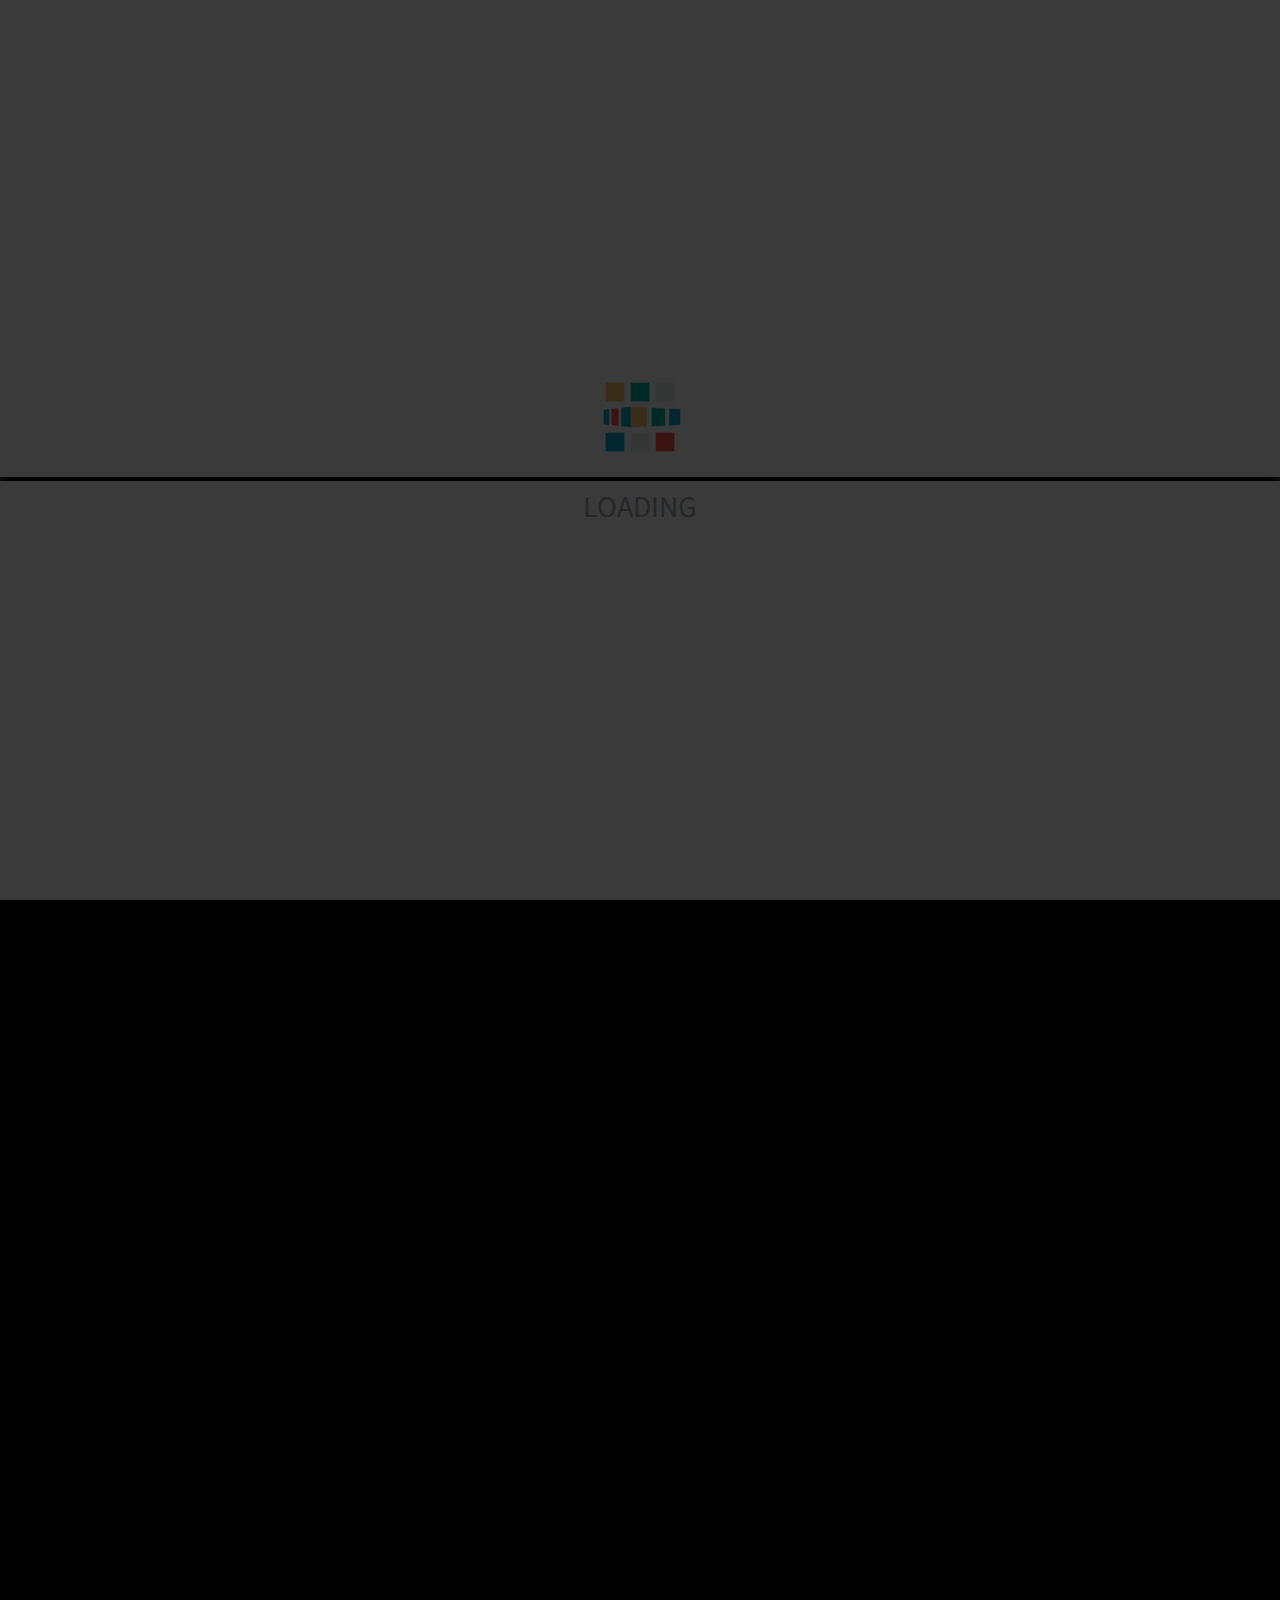
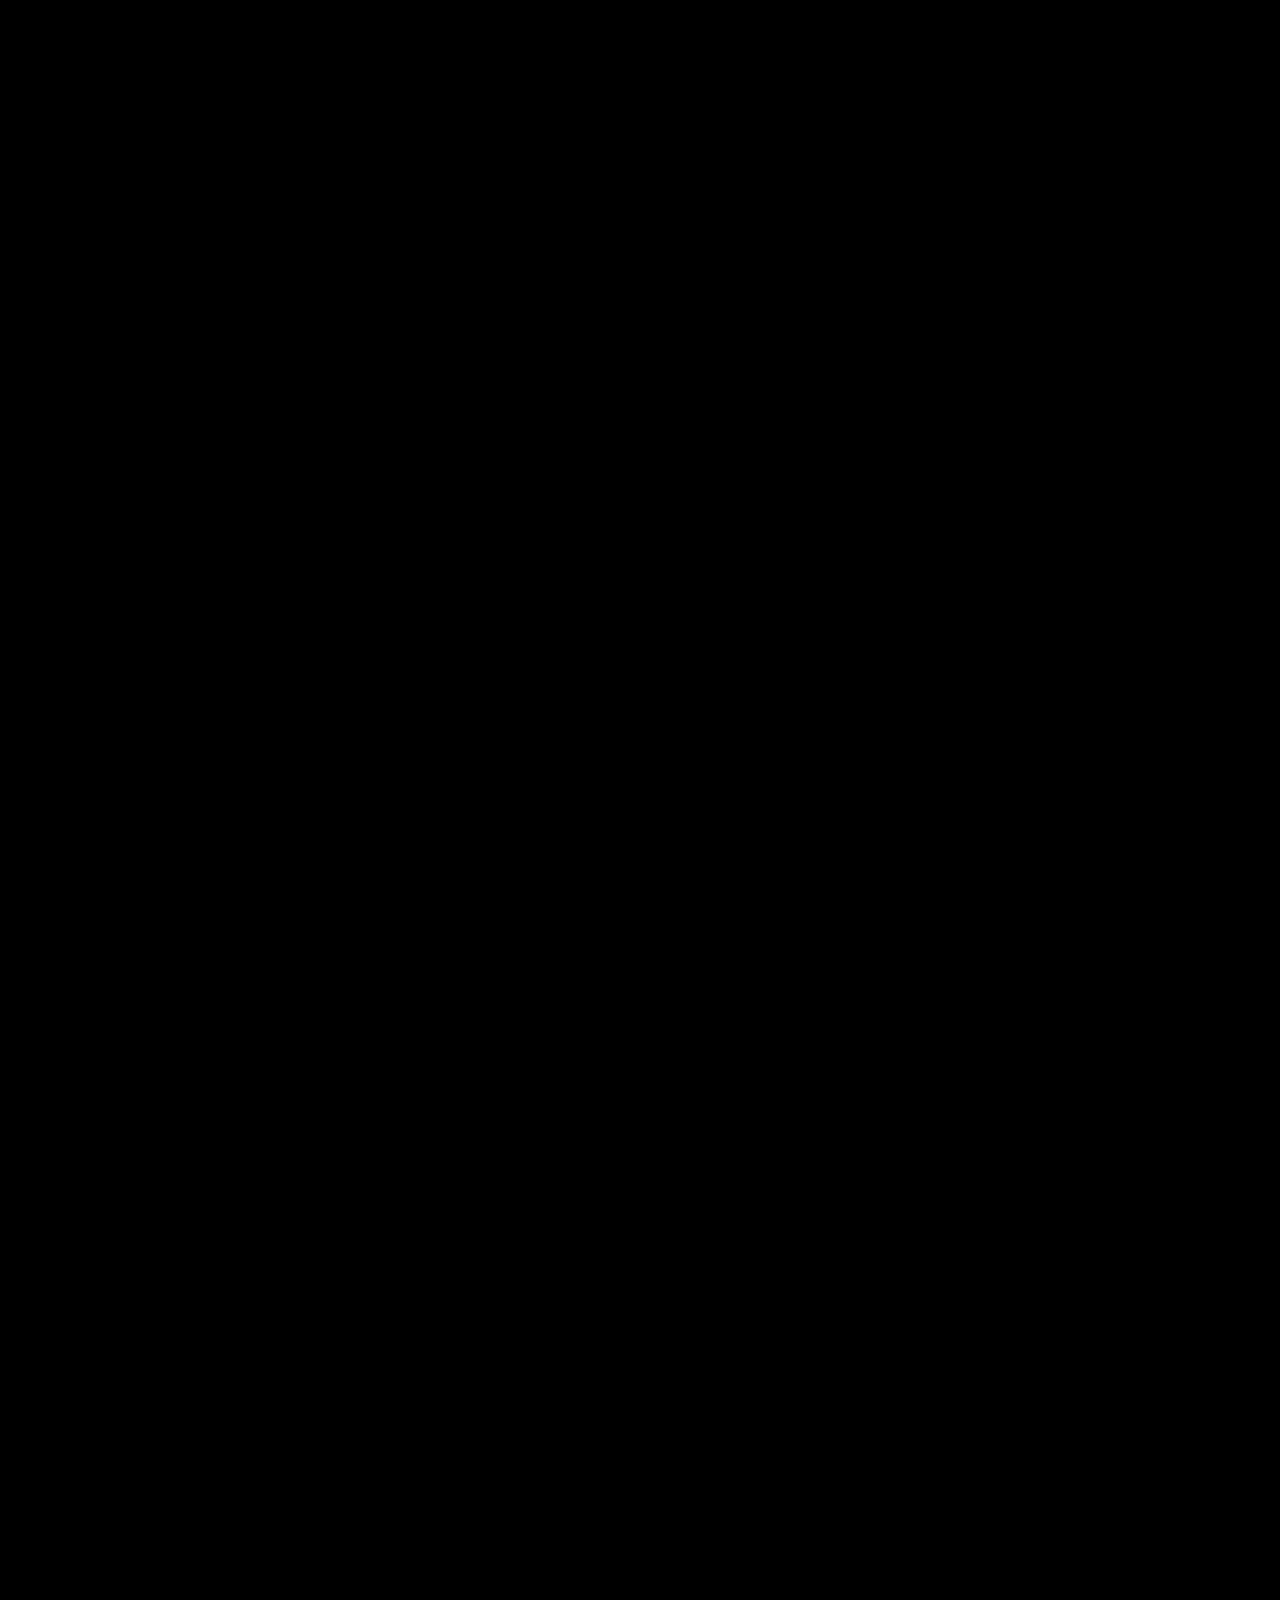
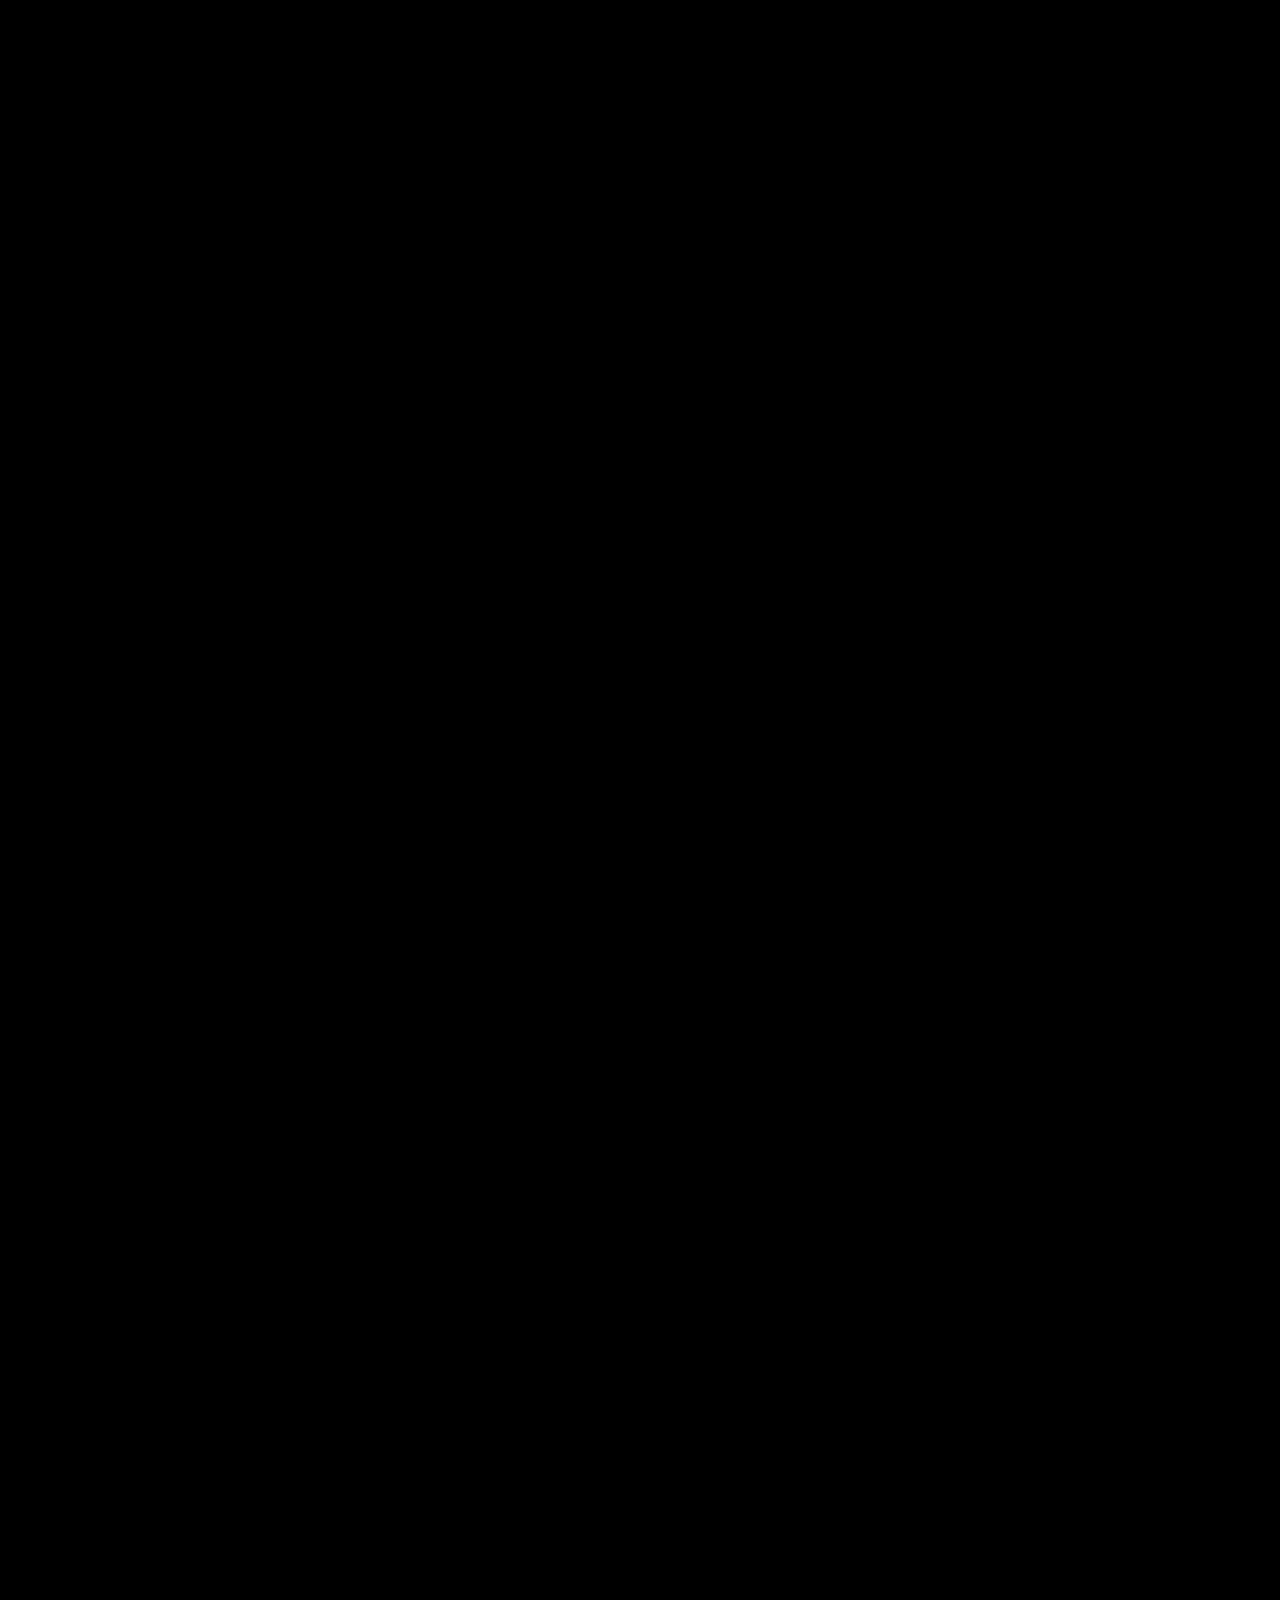
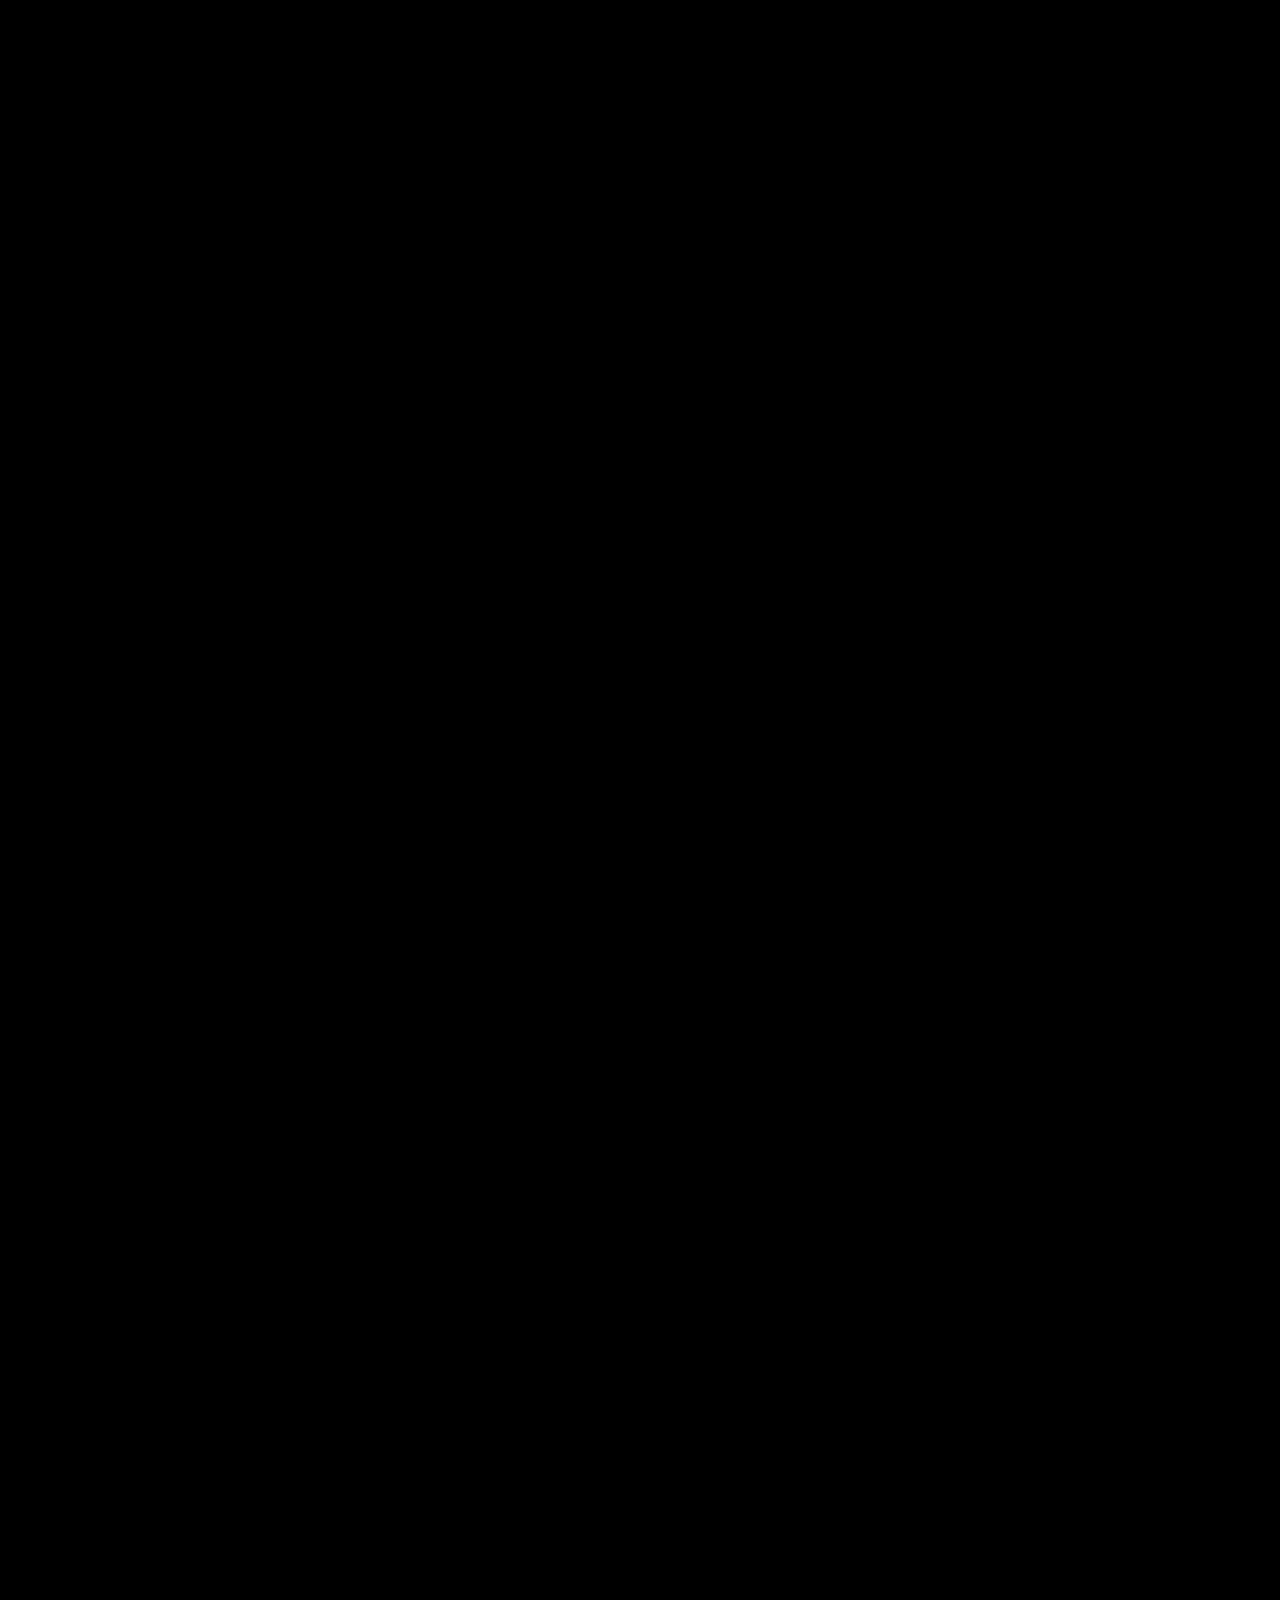
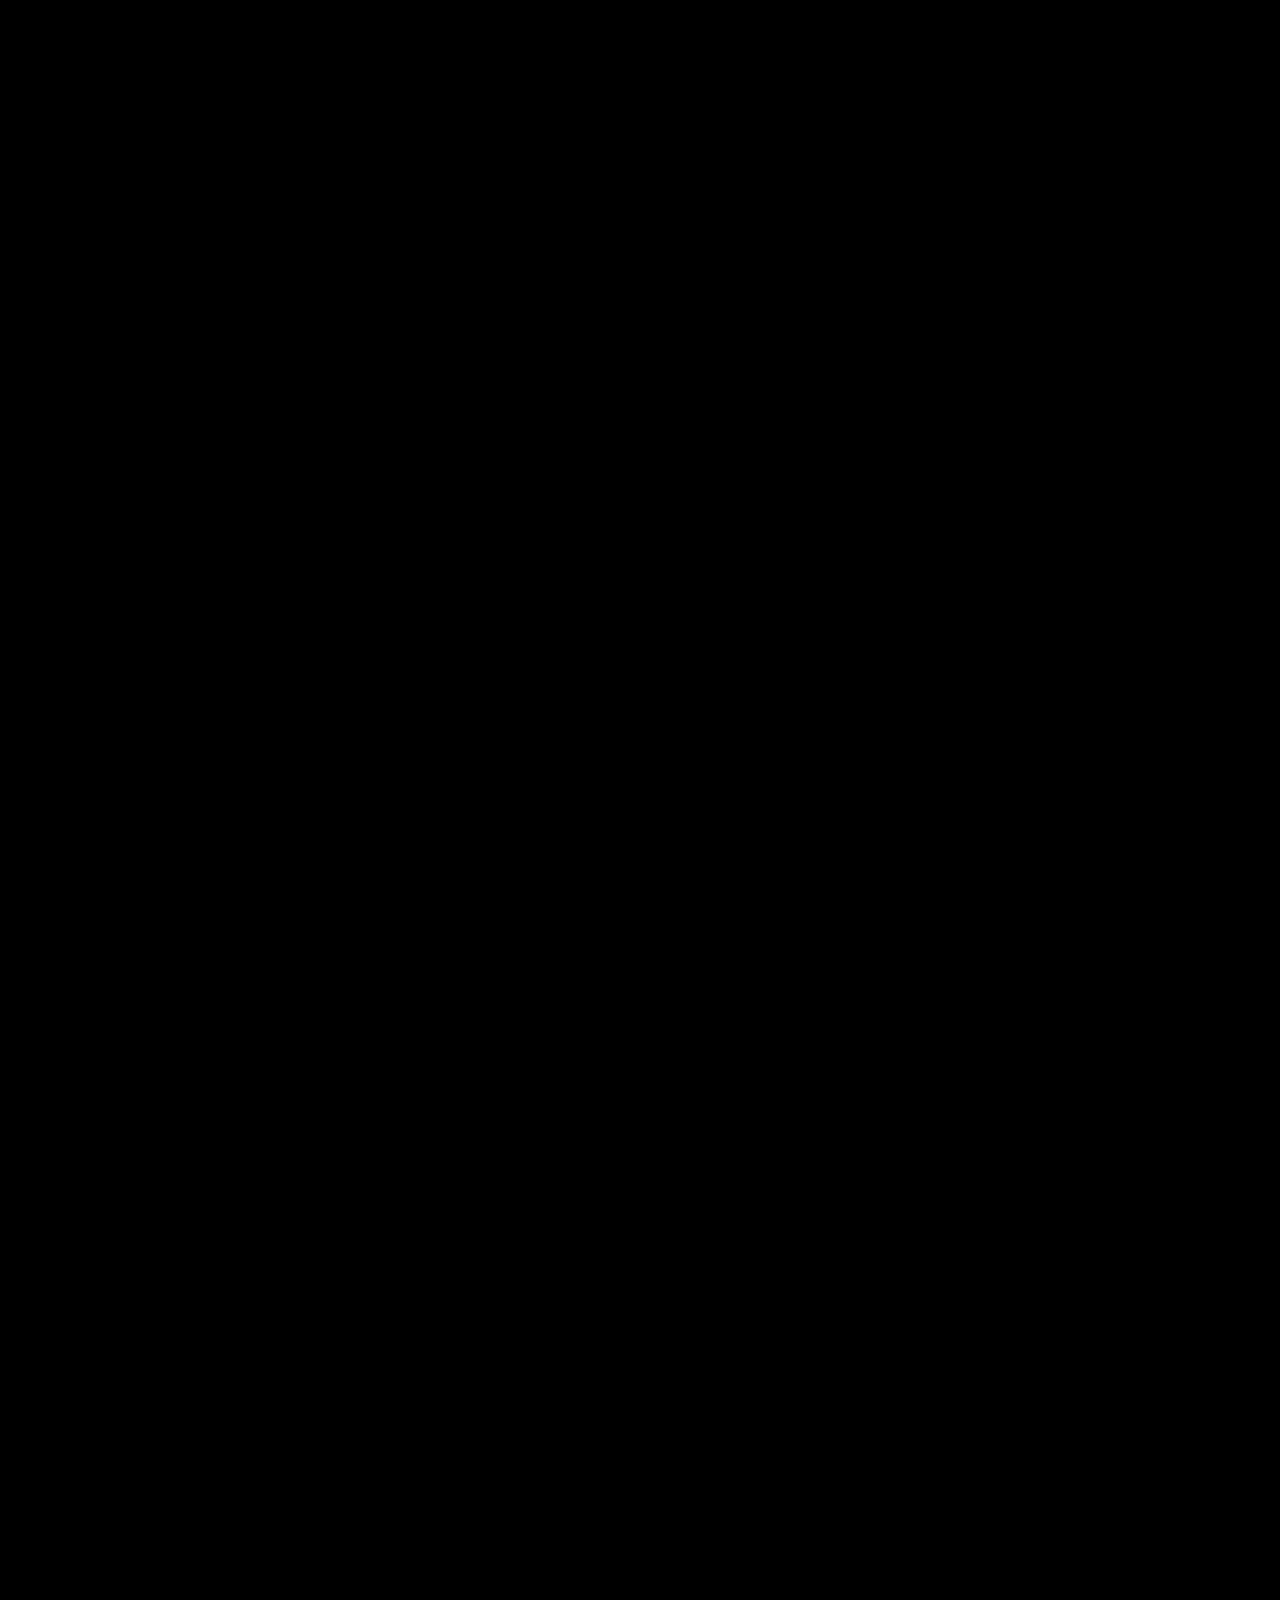
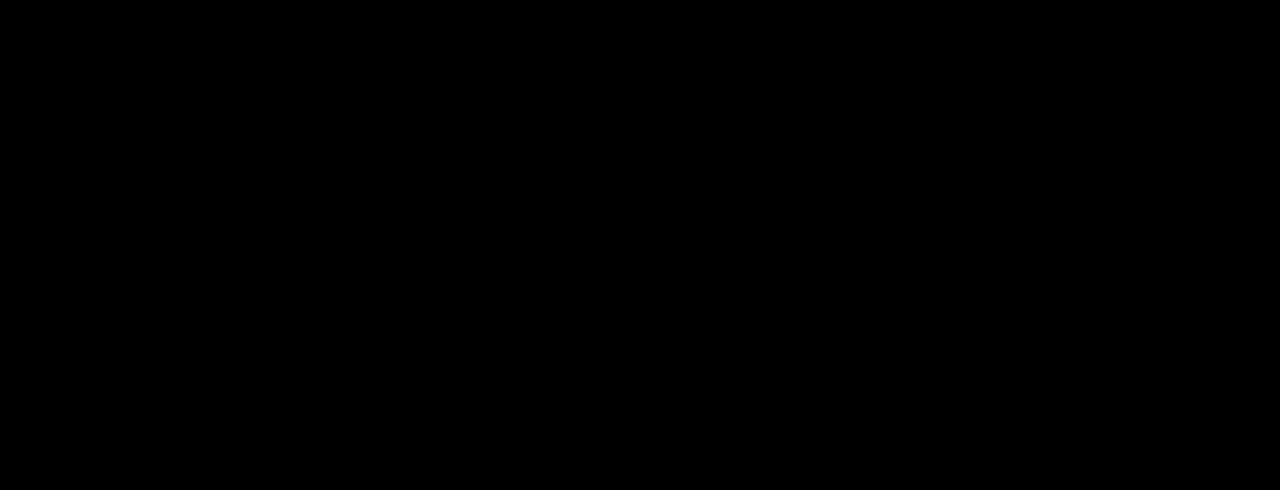
<file: i3.html>
<!DOCTYPE html>
  <html lang="en">
    <head>
      <meta charset="utf-8">
      <meta name="viewport" content="width=device-width, initial-scale=1, maximum-scale=1">

      <title>Immersive Cinema</title>

      <!-- Bootstrap -->
      <link href="css/bootstrap.min.css" rel="stylesheet">

      <!-- Font Awesome -->
      <link href="//netdna.bootstrapcdn.com/font-awesome/4.0.3/css/font-awesome.css" rel="stylesheet">


      <!-- Google Fonts -->
      <link href='http://fonts.googleapis.com/css?family=Source+Sans+Pro:300,400,600,700' rel='stylesheet' type='text/css'>
      <link href='http://fonts.googleapis.com/css?family=Roboto:300,400,600,700,800' rel='stylesheet' type='text/css'>
      <link href='https://fonts.googleapis.com/css?family=Josefin+Sans:400,700' rel='stylesheet' type='text/css'>

      <!-- Main CSS -->
      <link href="css/magnific-popup.css" rel="stylesheet">
      <link href="css/jquery.growl.css" rel="stylesheet">
      <link href="css/layout.css" rel="stylesheet/less">

      <!-- HTML5 Shim and Respond.js IE8 support of HTML5 elements and media queries -->
      <!-- WARNING: Respond.js doesn't work if you view the page via file:// -->
      <!--[if lt IE 9]>
        <script src="https://oss.maxcdn.com/libs/html5shiv/3.7.0/html5shiv.js"></script>
        <script src="https://oss.maxcdn.com/libs/respond.js/1.4.2/respond.min.js"></script>
      <![endif]-->

      <!--[if IE 9]>
        <style type="text/css">
            .corner-indicator {
                display: none;
            }
        </style>
        <![endif]-->
    </head>
    <body class="enable-transitions before-load before-load-2" style="display: none;" data-spy="scroll" data-target="nav">
      <div class="la-anim-10 corner-indicator"></div>
      <!--<div style="display: none; position: absolute; top: 0; left: 0; width: 100%; height: 100%; background: url(images/design.png) no-repeat; opacity: 0.3;"></div>-->

      <!-- <form id="search-form" class="mfp-hide white-popup-block" autocomplete="off" action="./?search">
        <div class="center-align-text">
          <input id="keyword" name="q" type="search" placeholder="type keyword(s) here" required /><br/>
          <span>tap anywhere to cancel</span>
          <br/>
          <br/>
          <input type="submit" value="Search" />
        </div>
      </form> -->



      <div class="main-container cover-bg">
        <div class="side-container pull-left">

          <div class="top-section">
            <div class="brand-container pull-left">
              <div class="brand">
                <!--<img alt="Img" src="images/logo.png">-->
                <span>IMMERSIVE CINEMA</span>
              </div>
            </div>
            <div class="menu-trigger-container pull-right">
              <a href="#"><span class="fa fa-bars"></span></a>
            </div>

            <!-- <div class="search-container pull-right">
              <a data-rel="popup-form" href="#search-form"><span class="fa fa-search"></span></a>
            </div> -->


            <div class="clearfix"></div>
          </div>
          <div class="rest-section">

            <div class="social">
              <a href="#" class="facebook">
                <i class="fa fa-facebook"></i>
              </a>
              <a href="#" class="twitter">
                <i class="fa fa-twitter"></i>
              </a>
              <a href="#" class="linkedin">
                <i class="fa fa-linkedin"></i>
              </a>

              <!-- <a href="#" class="dribble">
                <i class="fa fa-dribbble"></i>
              </a>
               -->
            </div>

                        <nav role="navigation">
              <ul class="nav nav-pills">
                <li class="active">

                  <a href="#home-page">
                    <span data-hover="Home">Home</span>
                    <span class="icon"><i class="fa fa-home"></i></span>
                  </a>
                </li>
                <li>
                  <a href="#company-page">
                    <span>About</span>
                    <span class="icon"><i class="fa fa-info"></i></span>
                  </a>
                </li>
                <li>
                  <a href="#services-page">
                    <span>Last Project</span>
                      <span class="icon"><i class="fa fa-arrow-circle-left"></i></span>
                  </a>
                </li>
                <li>
                  <a href="#portfolio-page">
                    <span>Next Project</span>
                  <span class="icon"><i class="fa fa-arrow-circle-right"></i></span>
                  </a>
                </li>

                <!--
                <li class="dark">
                  <a href="#blog-page">
                    <span>Blog</span>
                    <span class="icon"><i class="fa fa-pencil"></i></span>
                  </a>
                </li>


                <li class="dark">
                  <a href="#location-page">
                    <span>Location</span>
                    <span class="icon"><i class="fa fa-location-arrow"></i></span>
                  </a>
                </li> -->


                <li class="dark darkest">
                  <a href="#" data-open="contact-form">
                    <span>Contact</span>
                    <span class="icon"><i class="fa fa-envelope-o"></i></span>
                  </a>
                </li>

              </ul>
            </nav>

            <div class="clear"></div>
          </div> <!-- end rest section -->

          <!-- <div class="website-desc">
            <h2>2014, GLAMORE, PARIS.</h2>
            <hr>
            <p>An <strong>itercept</strong> Company.</p>
          </div>
           -->
        </div>


        <div class="cover-bg full-height-space fixed scale-down" style="background-image: url(images/wallpaper.jpg);"></div>

        <div class="brand-cover white-content cover-bg full-height-space fixed">
          <div class="main-branding">
            <div class="logo">

            </div>
          </div>

          <div class="at-bottom scroll-prompt">
            <span class="glyphicon glyphicon-hand-down"></span>
          </div>
        </div>

        <div id="home-page" class="home-page page-container full-width-page">
          <div class="content-container pull-right">
            <div class="container-fluid " data-stellar-ratio="-0.2">
              <div class="super-large capitalize home-slider bottom-aligned itr-slider col-md-offset-5 col-md-6 " data-duration="6000">
                  <ul class="list-unstyled">
                      <li  class="itr-item" data-id="0"><h2><strong>surround</strong> us in <strong>story</strong> <br> <strong>share</strong> in the <strong>experience</strong></h2></li>
                  </ul>
              </div>
            </div>
          </div>
        </div>


        <div class="page-container pull-right white-page" data-stellar-ratio="1" id="company-page">
          <div class="content-container pull-right">
            <div class="container-fluid">

              <div class="page-header col-md-12">
                <span class="icon fa fa-briefcase"></span>
                <h1>Company</h1>
                <p>Sed ut perspiciatis unde omnis iste natus error sit voluptatem accusantium doloremque laudantium, totam rem.</p>
              </div>

              <div class="page-content col-md-12">
                <p>Ut mauris mauris, lacinia eget volutpat varius, volutpat nec diam. Nullam vulputate risus quis metus tincidunt dictum. In aliquam varius ante sed consequat. Duis nec erat velit. Integer facilisis quam luctus lectus molestie, quis facilisis nisi malesuada. Ut mauris mauris, lacinia eget volutpat varius, volutpat nec diam.</p>

                <div class="tabcordion">
                  <!-- tab headings -->
                  <ul class="nav nav-tabs">
                    <li class="active"><a data-toggle="tab" href="#our-methodology">METHODOLOGY</a></li>
                    <li><a data-toggle="tab" href="#our-team">EXECUTIVES</a></li>
                    <li><a data-toggle="tab" href="#mission-vision">OBJECTIVES</a></li>
                  </ul>

                  <!-- tab content -->
                  <div class="tab-content">

                    <div id="our-methodology" class="active in fade tab-pane container-fluid">
                      <div class="services row">

                        <div class="service-item col-md-6 col-sm-6 ">
                          <h2 class="service-heading">
                            <strong>Creative</strong><span>Ideas.</span>
                            <span class="icon fa fa-lightbulb-o"></span>
                            <span class="icon icon-layer fa fa-lightbulb-o"></span>
                          </h2>
                          <div class="service-content">
                            <p>Nam mollis bibendum leo posuere lobortis. Aenean sed pulvinar nulla. Donec molestie, leo sed faucibus fermentum, nisi augue venenatis urna, a mollis sem elit in nibh.</p>
                          </div>
                        </div>

                        <div class="service-item col-md-6 col-sm-6">
                          <h2 class="service-heading">
                            <strong>Design</strong><span>Create.</span>
                            <span class="icon fa fa-pencil-square-o"></span>
                            <span class="icon icon-layer fa fa-pencil-square-o"></span>
                          </h2>
                          <div class="service-content">
                            <p>Nam mollis bibendum leo posuere lobortis. Aenean sed pulvinar nulla. Donec molestie, leo sed faucibus fermentum, nisi augue venenatis urna, a mollis sem elit in nibh.</p>
                          </div>
                        </div>

                        <div class="service-item col-md-6 col-sm-6">
                          <h2 class="service-heading">
                            <strong>Coding</strong><span>Develop.</span>
                            <span class="icon fa fa-code"></span>
                            <span class="icon icon-layer fa fa-code"></span>
                          </h2>
                          <div class="service-content">
                            <p>Nam mollis bibendum leo posuere lobortis. Aenean sed pulvinar nulla. Donec molestie, leo sed faucibus fermentum, nisi augue venenatis urna, a mollis sem elit in nibh.</p>
                          </div>
                        </div>

                        <div class="service-item col-md-6 col-sm-6">
                          <h2 class="service-heading">
                            <strong>Package</strong><span>Deliver.</span>
                            <span class="icon fa fa-smile-o"></span>
                            <span class="icon icon-layer fa fa-smile-o"></span>
                          </h2>
                          <div class="service-content">
                            <p>Nam mollis bibendum leo posuere lobortis. Aenean sed pulvinar nulla. Donec molestie, leo sed faucibus fermentum, nisi augue venenatis urna, a mollis sem elit in nibh.</p>
                          </div>
                        </div>

                      </div>

                      <blockquote class="center-align-text">
                        <span class="fa-stack fa-lg icon">
                          <i class="fa fa-circle fa-stack-2x"></i>
                          <i class="fa white fa-quote-left fa-stack-1x"></i>
                        </span>

                        Lorem Ipsum is simply dummy text of the printing and typesetting industry. 1500s, when an unknown printer took a galley of type and scrambled it to make a type specimen book. It has survived not only five centuries.
                        <span>- John Grey, <strong>CEO. GLOBALO</strong></span>
                      </blockquote>

                    </div>


                    <div id="mission-vision" class="fade tab-pane container-fluid">
                      <div class="services row">

                        <div class="service-item col-md-6">
                          <h2 class="service-heading">
                            <strong>Our</strong><span>Mission</span>
                            <span class="icon fa fa-bullseye"></span>
                            <span class="icon icon-layer fa fa-bullseye"></span>
                          </h2>
                          <div class="service-content">
                            <p>Nam mollis bibendum leo posuere lobortis. Aenean sed pulvinar nulla. Donec molestie, leo sed faucibus fermentum, nisi augue venenatis urna, a mollis sem elit in nibh. Nam mollis bibendum leo posuere lobortis. Aenean sed pulvinar nulla. Donec molestie, leo sed faucibus fermentum, nisi augue venenatis urna, a mollis sem elit in nibh.</p>
                            <p>Ut mauris mauris, lacinia eget volutpat varius, volutpat nec diam. Nullam vulputate risus quis metus tincidunt dictum. In aliquam varius ante sed consequat. Duis nec erat velit.</p>
                          </div>
                        </div>

                        <div class="service-item col-md-6">
                          <h2 class="service-heading">
                            <strong>Our</strong><span>Vision</span>
                            <span class="icon fa fa-eye"></span>
                            <span class="icon icon-layer fa fa-eye"></span>
                          </h2>
                          <div class="service-content">
                            <p>Nam mollis bibendum leo posuere lobortis. Aenean sed pulvinar nulla. Donec molestie, leo sed faucibus fermentum, nisi augue venenatis urna, a mollis sem elit in nibh. Nam mollis bibendum leo posuere lobortis. Aenean sed pulvinar nulla. Donec molestie, leo sed faucibus fermentum, nisi augue venenatis urna, a mollis sem elit in nibh.</p>
                            <p>Ut mauris mauris, lacinia eget volutpat varius, volutpat nec diam. Nullam vulputate risus quis metus tincidunt dictum. In aliquam varius ante sed consequat. Duis nec erat velit.</p>
                          </div>
                        </div>


                      </div>

                      <blockquote class="center-align-text">
                        <span class="fa-stack fa-lg icon">
                          <i class="fa fa-circle fa-stack-2x"></i>
                          <i class="fa white fa-coffee fa-stack-1x"></i>
                        </span>

                        Lorem Ipsum is simply dummy text of the printing and typesetting industry. 1500s, when an unknown printer took a galley of type and scrambled it to make a type specimen book. It has survived not only five centuries.
                        <span>That is our <strong>Belief.</strong></span>
                      </blockquote>

                    </div>


                    <div id="our-team" class="fade tab-pane center-align-text container-fluid">
                      <h3>OUR EXECUTIVE TEAM</h3>
                      <p>Ut mauris mauris, lacinia eget volutpat varius, volutpat nec diam. Nullam vulputate risus quis metus tincidunt dictum. In aliquam varius ante sed consequat. Duis nec erat velit.</p>

                      <div class="team">

                      <div  id="team-carousel" class="carousel slide" data-ride="carousel" data-interval="false">
                         <!-- Controls -->
                         <div class="controls">
                            <a class="control-left" href="#team-carousel" data-slide="prev">
                              <span class="fa fa-chevron-left"></span>
                            </a>
                            <a class="control-right" href="#team-carousel" data-slide="next">
                              <span class="fa fa-chevron-right"></span>
                            </a>
                         </div>


                        <div class="carousel-inner">
                                                    <div class="item active">

                            <div class="row">
                              <div class="member col-md-4 col-sm-4">
                                <div class="top-area white-content">
                                  <img alt="Img" src="images/content/team1.jpg" />
                                  <div class="desc">
                                    <h3>ipsa quae ab illo inventore.</h3>
                                    <p>Sed ut perspiciatis unde omnis iste natus error sit voluptatem accusantium.</p>
                                    <div class="social-links">
                                      <a href="#">
                                        <i class="fa fa-facebook"></i>
                                      </a>
                                      <a href="#">
                                        <i class="fa fa-twitter"></i>
                                      </a>
                                      <a href="#">
                                        <i class="fa fa-linkedin"></i>
                                      </a>
                                      <a href="#">
                                        <i class="fa fa-dribbble"></i>
                                      </a>
                                    </div>
                                  </div>
                                </div>
                                <div class="bottom-area white-content">
                                  <strong>Joseph McCallister</strong>
                                  <span>President & Founder</span>
                                </div>
                              </div>

                              <div class="member col-md-4 col-sm-4">
                                <div class="top-area white-content">
                                  <img alt="Img" src="images/content/team2.jpg" />
                                  <div class="desc">
                                    <h3>ipsa quae ab illo inventore.</h3>
                                    <p>Sed ut perspiciatis unde omnis iste natus error sit voluptatem accusantium.</p>

                                    <div class="social-links">
                                      <a href="#">
                                        <i class="fa fa-facebook"></i>
                                      </a>
                                      <a href="#">
                                        <i class="fa fa-twitter"></i>
                                      </a>
                                      <a href="#">
                                        <i class="fa fa-linkedin"></i>
                                      </a>
                                      <a href="#">
                                        <i class="fa fa-dribbble"></i>
                                      </a>
                                    </div>
                                  </div>
                                </div>
                                <div class="bottom-area white-content">
                                  <strong>Joseph McCallister</strong>
                                  <span>President & Founder</span>
                                </div>
                              </div>

                              <div class="member col-md-4 col-sm-4">
                                <div class="top-area white-content">
                                  <img alt="Img" src="images/content/team3.jpg" />
                                  <div class="desc">
                                    <h3>ipsa quae ab illo inventore.</h3>
                                    <p>Sed ut perspiciatis unde omnis iste natus error sit voluptatem accusantium.</p>

                                    <div class="social-links">
                                      <a href="#">
                                        <i class="fa fa-facebook"></i>
                                      </a>
                                      <a href="#">
                                        <i class="fa fa-twitter"></i>
                                      </a>
                                      <a href="#">
                                        <i class="fa fa-linkedin"></i>
                                      </a>
                                      <a href="#">
                                        <i class="fa fa-dribbble"></i>
                                      </a>
                                    </div>
                                  </div>
                                </div>
                                <div class="bottom-area white-content">
                                  <strong>Joseph McCallister</strong>
                                  <span>President & Founder</span>
                                </div>
                              </div>

                            </div> <!-- end row-->

                          </div> <!-- item end-->
                                                    <div class="item ">

                            <div class="row">
                              <div class="member col-md-4 col-sm-4">
                                <div class="top-area white-content">
                                  <img alt="Img" src="images/content/team1.jpg" />
                                  <div class="desc">
                                    <h3>ipsa quae ab illo inventore.</h3>
                                    <p>Sed ut perspiciatis unde omnis iste natus error sit voluptatem accusantium.</p>
                                    <div class="social-links">
                                      <a href="#">
                                        <i class="fa fa-facebook"></i>
                                      </a>
                                      <a href="#">
                                        <i class="fa fa-twitter"></i>
                                      </a>
                                      <a href="#">
                                        <i class="fa fa-linkedin"></i>
                                      </a>
                                      <a href="#">
                                        <i class="fa fa-dribbble"></i>
                                      </a>
                                    </div>
                                  </div>
                                </div>
                                <div class="bottom-area white-content">
                                  <strong>Joseph McCallister</strong>
                                  <span>President & Founder</span>
                                </div>
                              </div>

                              <div class="member col-md-4 col-sm-4">
                                <div class="top-area white-content">
                                  <img alt="Img" src="images/content/team2.jpg" />
                                  <div class="desc">
                                    <h3>ipsa quae ab illo inventore.</h3>
                                    <p>Sed ut perspiciatis unde omnis iste natus error sit voluptatem accusantium.</p>

                                    <div class="social-links">
                                      <a href="#">
                                        <i class="fa fa-facebook"></i>
                                      </a>
                                      <a href="#">
                                        <i class="fa fa-twitter"></i>
                                      </a>
                                      <a href="#">
                                        <i class="fa fa-linkedin"></i>
                                      </a>
                                      <a href="#">
                                        <i class="fa fa-dribbble"></i>
                                      </a>
                                    </div>
                                  </div>
                                </div>
                                <div class="bottom-area white-content">
                                  <strong>Joseph McCallister</strong>
                                  <span>President & Founder</span>
                                </div>
                              </div>

                              <div class="member col-md-4 col-sm-4">
                                <div class="top-area white-content">
                                  <img alt="Img" src="images/content/team3.jpg" />
                                  <div class="desc">
                                    <h3>ipsa quae ab illo inventore.</h3>
                                    <p>Sed ut perspiciatis unde omnis iste natus error sit voluptatem accusantium.</p>

                                    <div class="social-links">
                                      <a href="#">
                                        <i class="fa fa-facebook"></i>
                                      </a>
                                      <a href="#">
                                        <i class="fa fa-twitter"></i>
                                      </a>
                                      <a href="#">
                                        <i class="fa fa-linkedin"></i>
                                      </a>
                                      <a href="#">
                                        <i class="fa fa-dribbble"></i>
                                      </a>
                                    </div>
                                  </div>
                                </div>
                                <div class="bottom-area white-content">
                                  <strong>Joseph McCallister</strong>
                                  <span>President & Founder</span>
                                </div>
                              </div>

                            </div> <!-- end row-->

                          </div> <!-- item end-->
                                                  </div> <!-- carousel-inner end-->

                      </div> <!-- carousel end-->

                      </div>
                    </div>

                  </div>





                </div> <!-- end page-content -->


              </div>



            </div>
            </div>
          </div>


        <div class="page-container pull-right dark-page" data-stellar-ratio="1" id="services-page">
          <div class="content-container pull-right">
            <div class="container-fluid">

              <div class="page-header col-md-12">
                <span class="icon fa fa-gears"></span>
                <h1>Services</h1>
                <p>Sed ut perspiciatis unde omnis iste natus error sit voluptatem accusantium doloremque laudantium, totam rem.</p>
              </div>

              <div class="page-content col-md-12 center-align-text">

                <h3>OUR SERVICES</h3>
                <p>Ut mauris mauris, lacinia eget volutpat varius, volutpat nec diam. Nullam vulputate risus quis metus tincidunt dictum. In aliquam varius ante sed consequat. Duis nec erat velit.</p>

                <div class="spacer"></div>

                <div class="container-fluid">
                  <div class="row services2">

                    <!-- service item -->
                    <div class="col-md-4 col-sm-4">
                      <div class="service-item">
                        <span class="fa-stack fa-lg icon">
                          <i class="fa fa-circle fa-stack-2x"></i>
                          <i class="fa fa-edit fa-stack-1x"></i>
                        </span>
                        <h2 class="service-heading">WEB <strong>DESIGN</strong></h2>
                        <hr>
                        <p>Lorem ipsum dolor sit amet, elit. Integer at purus vulputate, vehicula nisi vitae, lobortis ante.</p>
                      </div>
                    </div>
                    <!-- end service item -->

                    <!-- service item -->
                    <div class="col-md-4 col-sm-4">
                      <div class="service-item">
                        <span class="fa-stack fa-lg icon">
                          <i class="fa fa-circle fa-stack-2x"></i>
                          <i class="fa fa-code-fork fa-stack-1x"></i>
                        </span>
                        <h2 class="service-heading">WEB <strong>DEVELOPMENT</strong></h2>
                        <hr>
                        <p>Lorem ipsum dolor sit amet, elit. Integer at purus vulputate, vehicula nisi vitae, lobortis ante.</p>
                      </div>
                    </div>
                    <!-- end service item -->

                    <!-- service item -->
                    <div class="col-md-4 col-sm-4">
                      <div class="service-item">
                        <span class="fa-stack fa-lg icon">
                          <i class="fa fa-circle fa-stack-2x"></i>
                          <i class="fa fa-check-square-o fa-stack-1x"></i>
                        </span>
                        <h2 class="service-heading"><strong>BRANDING</strong></h2>
                        <hr>
                        <p>Lorem ipsum dolor sit amet, elit. Integer at purus vulputate, vehicula nisi vitae, lobortis ante.</p>
                      </div>
                    </div>
                    <!-- end service item -->

                    <div class="clearfix"></div>

                    <!-- service item -->
                    <div class="col-md-4 col-sm-4">
                      <div class="service-item">
                        <span class="fa-stack fa-lg icon">
                          <i class="fa fa-circle fa-stack-2x"></i>
                          <i class="fa fa-envelope-o fa-stack-1x"></i>
                        </span>
                        <h2 class="service-heading">EMAIL <strong>CAMPAIGN</strong></h2>
                        <hr>
                        <p>Lorem ipsum dolor sit amet, elit. Integer at purus vulputate, vehicula nisi vitae, lobortis ante.</p>
                      </div>
                    </div>
                    <!-- end service item -->

                    <!-- service item -->
                    <div class="col-md-4 col-sm-4">
                      <div class="service-item">
                        <span class="fa-stack fa-lg icon">
                          <i class="fa fa-circle fa-stack-2x"></i>
                          <i class="fa fa-bullhorn fa-stack-1x"></i>
                        </span>
                        <h2 class="service-heading">SOCIAL MEDIA <strong>DESIGN</strong></h2>
                        <hr>
                        <p>Lorem ipsum dolor sit amet, elit. Integer at purus vulputate, vehicula nisi vitae, lobortis ante.</p>
                      </div>
                    </div>
                    <!-- end service item -->

                    <!-- service item -->
                    <div class="col-md-4 col-sm-4">
                      <div class="service-item">
                        <span class="fa-stack fa-lg icon">
                          <i class="fa fa-circle fa-stack-2x"></i>
                          <i class="fa fa-book fa-stack-1x"></i>
                        </span>
                        <h2 class="service-heading">CONTENT <strong>WRITING</strong></h2>
                        <hr>
                        <p>Lorem ipsum dolor sit amet, elit. Integer at purus vulputate, vehicula nisi vitae, lobortis ante.</p>
                      </div>
                    </div>
                    <!-- end service item -->



                  </div>


              </div>
            </div>
          </div>
        </div>

      </div>

      <div class="page-container pull-right dark-page" data-stellar-ratio="1" id="portfolio-page">
          <div class="content-container pull-right">
            <div class="container-fluid">

              <div class="page-header col-md-12">
                <span class="icon fa fa-picture-o"></span>
                <h1>Portfolio</h1>
                <p>Sed ut perspiciatis unde omnis iste natus error sit voluptatem accusantium doloremque laudantium, totam rem.</p>
                <a href="#" title="Resize Page" data-toggle="tooltip" data-placement="left" class="page-resizer"><span class="fa fa-arrows-alt"></span></a>
              </div>

              <div class="page-content col-md-12">

                <div id="filters" class="button-group">
                  <button class="button is-checked" data-filter="*">All</button><button class="button" data-filter=".branding">Branding</button><button class="button" data-filter=".web">Web</button><button class="button" data-filter=".logo-design">Logo Design</button><button class="button" data-filter=".photography">Photography</button>
                </div>

                <div class="spacer original"></div>

                <div class="container-fluid portfolio center-align-text">
                  <div class="row no-margin-columns isotope-list clear-bottom-space">

                                        <div class="col-md-4 col-sm-6 item photography logo-design no-default-transition">
                      <div class="portfolio-item">
                        <a data-rel="popup" href="ajax/portfolio-detail.html" data-url="portfolio-detail-0"><img alt="Img" src="images/content/portfolio8.jpg"></a>
                        <div class="desc">
                          <div class="middle-align">
                            <span class="icon">
                              <span class="glyphicon glyphicon-fullscreen"></span>
                            </span>
                            <h4>Labore et dolore magnam</h4>
                            <p>Photography</p>
                          </div>
                        </div>
                      </div>
                    </div>
                                        <div class="col-md-4 col-sm-6 item logo-design branding no-default-transition">
                      <div class="portfolio-item">
                        <a data-rel="popup" href="ajax/portfolio-detail2.html" data-url="portfolio-detail-1"><img alt="Img" src="images/content/portfolio5.jpg"></a>
                        <div class="desc">
                          <div class="middle-align">
                            <span class="icon">
                              <span class="glyphicon glyphicon-fullscreen"></span>
                            </span>
                            <h4>Labore et dolore magnam</h4>
                            <p>Logo Design</p>
                          </div>
                        </div>
                      </div>
                    </div>
                                        <div class="col-md-4 col-sm-6 item logo-design branding no-default-transition">
                      <div class="portfolio-item">
                        <a data-rel="popup" href="ajax/portfolio-detail.html" data-url="portfolio-detail-2"><img alt="Img" src="images/content/portfolio10.jpg"></a>
                        <div class="desc">
                          <div class="middle-align">
                            <span class="icon">
                              <span class="glyphicon glyphicon-fullscreen"></span>
                            </span>
                            <h4>Labore et dolore magnam</h4>
                            <p>Logo Design</p>
                          </div>
                        </div>
                      </div>
                    </div>
                                        <div class="col-md-4 col-sm-6 item logo-design branding no-default-transition">
                      <div class="portfolio-item">
                        <a data-rel="popup" href="ajax/portfolio-detail2.html" data-url="portfolio-detail-3"><img alt="Img" src="images/content/portfolio12.jpg"></a>
                        <div class="desc">
                          <div class="middle-align">
                            <span class="icon">
                              <span class="glyphicon glyphicon-fullscreen"></span>
                            </span>
                            <h4>Labore et dolore magnam</h4>
                            <p>Logo Design</p>
                          </div>
                        </div>
                      </div>
                    </div>
                                        <div class="col-md-4 col-sm-6 item web branding no-default-transition">
                      <div class="portfolio-item">
                        <a data-rel="popup" href="ajax/portfolio-detail.html" data-url="portfolio-detail-4"><img alt="Img" src="images/content/portfolio1.jpg"></a>
                        <div class="desc">
                          <div class="middle-align">
                            <span class="icon">
                              <span class="glyphicon glyphicon-fullscreen"></span>
                            </span>
                            <h4>Labore et dolore magnam</h4>
                            <p>Web Design</p>
                          </div>
                        </div>
                      </div>
                    </div>
                                        <div class="col-md-4 col-sm-6 item web branding no-default-transition">
                      <div class="portfolio-item">
                        <a data-rel="popup" href="ajax/portfolio-detail2.html" data-url="portfolio-detail-5"><img alt="Img" src="images/content/portfolio4.jpg"></a>
                        <div class="desc">
                          <div class="middle-align">
                            <span class="icon">
                              <span class="glyphicon glyphicon-fullscreen"></span>
                            </span>
                            <h4>Labore et dolore magnam</h4>
                            <p>Web Design</p>
                          </div>
                        </div>
                      </div>
                    </div>
                                        <div class="col-md-4 col-sm-6 item web branding no-default-transition">
                      <div class="portfolio-item">
                        <a data-rel="popup" href="ajax/portfolio-detail.html" data-url="portfolio-detail-6"><img alt="Img" src="images/content/portfolio6.jpg"></a>
                        <div class="desc">
                          <div class="middle-align">
                            <span class="icon">
                              <span class="glyphicon glyphicon-fullscreen"></span>
                            </span>
                            <h4>Labore et dolore magnam</h4>
                            <p>Web Design</p>
                          </div>
                        </div>
                      </div>
                    </div>
                                        <div class="col-md-4 col-sm-6 item web branding no-default-transition">
                      <div class="portfolio-item">
                        <a data-rel="popup" href="ajax/portfolio-detail2.html" data-url="portfolio-detail-7"><img alt="Img" src="images/content/portfolio11.jpg"></a>
                        <div class="desc">
                          <div class="middle-align">
                            <span class="icon">
                              <span class="glyphicon glyphicon-fullscreen"></span>
                            </span>
                            <h4>Labore et dolore magnam</h4>
                            <p>Web Design</p>
                          </div>
                        </div>
                      </div>
                    </div>
                                        <div class="col-md-4 col-sm-6 item web branding no-default-transition">
                      <div class="portfolio-item">
                        <a data-rel="popup" href="ajax/portfolio-detail.html" data-url="portfolio-detail-8"><img alt="Img" src="images/content/portfolio1.jpg"></a>
                        <div class="desc">
                          <div class="middle-align">
                            <span class="icon">
                              <span class="glyphicon glyphicon-fullscreen"></span>
                            </span>
                            <h4>Labore et dolore magnam</h4>
                            <p>Web Design</p>
                          </div>
                        </div>
                      </div>
                    </div>
                                        <div class="col-md-4 col-sm-6 item web branding logo-design no-default-transition">
                      <div class="portfolio-item">
                        <a data-rel="popup" href="ajax/portfolio-detail2.html" data-url="portfolio-detail-9"><img alt="Img" src="images/content/portfolio2.jpg"></a>
                        <div class="desc">
                          <div class="middle-align">
                            <span class="icon">
                              <span class="glyphicon glyphicon-fullscreen"></span>
                            </span>
                            <h4>Labore et dolore magnam</h4>
                            <p>Web Design</p>
                          </div>
                        </div>
                      </div>
                    </div>
                                        <div class="col-md-4 col-sm-6 item web branding no-default-transition">
                      <div class="portfolio-item">
                        <a data-rel="popup" href="ajax/portfolio-detail.html" data-url="portfolio-detail-10"><img alt="Img" src="images/content/portfolio4.jpg"></a>
                        <div class="desc">
                          <div class="middle-align">
                            <span class="icon">
                              <span class="glyphicon glyphicon-fullscreen"></span>
                            </span>
                            <h4>Labore et dolore magnam</h4>
                            <p>Web Design</p>
                          </div>
                        </div>
                      </div>
                    </div>
                                        <div class="col-md-4 col-sm-6 item photography no-default-transition">
                      <div class="portfolio-item">
                        <a data-rel="popup" href="ajax/portfolio-detail2.html" data-url="portfolio-detail-11"><img alt="Img" src="images/content/portfolio2.jpg"></a>
                        <div class="desc">
                          <div class="middle-align">
                            <span class="icon">
                              <span class="glyphicon glyphicon-fullscreen"></span>
                            </span>
                            <h4>Labore et dolore magnam</h4>
                            <p>Web Design</p>
                          </div>
                        </div>
                      </div>
                    </div>
                                        <div class="col-md-4 col-sm-6 item photography no-default-transition">
                      <div class="portfolio-item">
                        <a data-rel="popup" href="ajax/portfolio-detail.html" data-url="portfolio-detail-12"><img alt="Img" src="images/content/portfolio4.jpg"></a>
                        <div class="desc">
                          <div class="middle-align">
                            <span class="icon">
                              <span class="glyphicon glyphicon-fullscreen"></span>
                            </span>
                            <h4>Labore et dolore magnam</h4>
                            <p>Web Design</p>
                          </div>
                        </div>
                      </div>
                    </div>
                                        <div class="col-md-4 col-sm-6 item photography no-default-transition">
                      <div class="portfolio-item">
                        <a data-rel="popup" href="ajax/portfolio-detail2.html" data-url="portfolio-detail-13"><img alt="Img" src="images/content/portfolio7.jpg"></a>
                        <div class="desc">
                          <div class="middle-align">
                            <span class="icon">
                              <span class="glyphicon glyphicon-fullscreen"></span>
                            </span>
                            <h4>Labore et dolore magnam</h4>
                            <p>Photography</p>
                          </div>
                        </div>
                      </div>
                    </div>
                                        <div class="col-md-4 col-sm-6 item branding no-default-transition">
                      <div class="portfolio-item">
                        <a data-rel="popup" href="ajax/portfolio-detail.html" data-url="portfolio-detail-14"><img alt="Img" src="images/content/portfolio9.jpg"></a>
                        <div class="desc">
                          <div class="middle-align">
                            <span class="icon">
                              <span class="glyphicon glyphicon-fullscreen"></span>
                            </span>
                            <h4>Labore et dolore magnam</h4>
                            <p>Branding</p>
                          </div>
                        </div>
                      </div>
                    </div>

                  </div>


              </div>
            </div>
          </div>
        </div>
      </div>






      <div class="page-container pull-right white-page" data-stellar-ratio="1" id="blog-page">
          <div class="content-container pull-right">
            <div class="container-fluid">

              <div class="page-header col-md-12">
                <span class="icon fa fa-pencil-square"></span>
                <h1>Blog</h1>
                <p>Sed ut perspiciatis unde omnis iste natus error sit voluptatem accusantium doloremque laudantium, totam rem.</p>
                <a href="#" title="Resize Page" data-toggle="tooltip" data-placement="left" class="page-resizer"><span class="fa fa-arrows-alt"></span></a>
              </div>

                <div class="page-content row">
                  <div class="spacer"></div>
                                                      <div class="item col-md-6 col-sm-6">
                    <h2 class="general-heading"><a data-rel="popup" data-url="blog-detail-0" href="ajax/blog-detail.html">Labore et dolore magnam</a></h2>
                    <hr class="incomplete" />
                    <div class="spacer half"></div>
                                        <div id="carousel-portfolio0" class="carousel slide" data-ride="carousel">

                            <!-- Wrapper for slides -->
                            <div class="carousel-inner">
                              <div class="item active">
                                <a data-rel="popup" data-url="blog-detail-0" href="ajax/blog-detail.html"><img alt="Img" src="images/content/blog6.jpg"></a>
                              </div>
                              <div class="item">
                                <a data-rel="popup" data-url="blog-detail-0" href="ajax/blog-detail.html"><img alt="Img" src="images/content/blog5.jpg"></a>
                              </div>

                            </div>

                            <!-- Controls -->
                            <a class="left carousel-control" href="#carousel-portfolio0" data-slide="prev">
                              <span class="glyphicon glyphicon-chevron-left"></span>
                            </a>
                            <a class="right carousel-control" href="#carousel-portfolio0" data-slide="next">
                              <span class="glyphicon glyphicon-chevron-right"></span>
                            </a>
                    </div>
                                        <div class="spacer"></div>
                    <p>Ut mauris mauris, lacinia eget volutpat varius, volutpat nec diam. Nullam vulputate risus quis metus tincidunt dictum. In aliquam varius ante sed consequat. Duis nec erat velit. Integer facilisis quam luctus lectus molestie, quis facilisis nisi malesuada. Ut mauris mauris, lacinia eget volutpat varius, volutpat nec diam.</p>
                    <div class="spacer"></div>
                  </div>
                                    <div class="item col-md-6 col-sm-6">
                    <h2 class="general-heading"><a data-rel="popup" data-url="blog-detail-1" href="ajax/blog-detail.html">Labore et dolore magnam</a></h2>
                    <hr class="incomplete" />
                    <div class="spacer half"></div>
                                        <div class="full-width-images blog-img">
                      <a data-rel="popup" data-url="blog-detail-1" href="ajax/blog-detail.html"><img alt="Img" src="images/content/blog1.jpg" /></a>
                    </div>
                                        <div class="spacer"></div>
                    <p>Ut mauris mauris, lacinia eget volutpat varius, volutpat nec diam. Nullam vulputate risus quis metus tincidunt dictum. In aliquam varius ante sed consequat. Duis nec erat velit. Integer facilisis quam luctus lectus molestie, quis facilisis nisi malesuada. Ut mauris mauris, lacinia eget volutpat varius, volutpat nec diam.</p>
                    <div class="spacer"></div>
                  </div>
                                    <div class="item col-md-6 col-sm-6">
                    <h2 class="general-heading"><a data-rel="popup" data-url="blog-detail-2" href="ajax/blog-detail.html">Labore et dolore magnam</a></h2>
                    <hr class="incomplete" />
                    <div class="spacer half"></div>
                                        <div class="full-width-images blog-img">
                      <a data-rel="popup" data-url="blog-detail-2" href="ajax/blog-detail.html"><img alt="Img" src="images/content/blog2.jpg" /></a>
                    </div>
                                        <div class="spacer"></div>
                    <p>Ut mauris mauris, lacinia eget volutpat varius, volutpat nec diam. Nullam vulputate risus quis metus tincidunt dictum. In aliquam varius ante sed consequat. Duis nec erat velit. Integer facilisis quam luctus lectus molestie, quis facilisis nisi malesuada. Ut mauris mauris, lacinia eget volutpat varius, volutpat nec diam.</p>
                    <div class="spacer"></div>
                  </div>
                                    <div class="item col-md-6 col-sm-6">
                    <h2 class="general-heading"><a data-rel="popup" data-url="blog-detail-3" href="ajax/blog-detail.html">Labore et dolore magnam</a></h2>
                    <hr class="incomplete" />
                    <div class="spacer half"></div>
                                        <div class="full-width-images blog-img">
                      <a data-rel="popup" data-url="blog-detail-3" href="ajax/blog-detail.html"><img alt="Img" src="images/content/blog3.jpg" /></a>
                    </div>
                                        <div class="spacer"></div>
                    <p>Ut mauris mauris, lacinia eget volutpat varius, volutpat nec diam. Nullam vulputate risus quis metus tincidunt dictum. In aliquam varius ante sed consequat. Duis nec erat velit. Integer facilisis quam luctus lectus molestie, quis facilisis nisi malesuada. Ut mauris mauris, lacinia eget volutpat varius, volutpat nec diam.</p>
                    <div class="spacer"></div>
                  </div>
                                    <div class="item col-md-6 col-sm-6">
                    <h2 class="general-heading"><a data-rel="popup" data-url="blog-detail-4" href="ajax/blog-detail.html">Labore et dolore magnam</a></h2>
                    <hr class="incomplete" />
                    <div class="spacer half"></div>
                                        <div id="carousel-portfolio4" class="carousel slide" data-ride="carousel">

                            <!-- Wrapper for slides -->
                            <div class="carousel-inner">
                              <div class="item active">
                                <a data-rel="popup" data-url="blog-detail-4" href="ajax/blog-detail.html"><img alt="Img" src="images/content/blog6.jpg"></a>
                              </div>
                              <div class="item">
                                <a data-rel="popup" data-url="blog-detail-4" href="ajax/blog-detail.html"><img alt="Img" src="images/content/blog5.jpg"></a>
                              </div>

                            </div>

                            <!-- Controls -->
                            <a class="left carousel-control" href="#carousel-portfolio4" data-slide="prev">
                              <span class="glyphicon glyphicon-chevron-left"></span>
                            </a>
                            <a class="right carousel-control" href="#carousel-portfolio4" data-slide="next">
                              <span class="glyphicon glyphicon-chevron-right"></span>
                            </a>
                    </div>
                                        <div class="spacer"></div>
                    <p>Ut mauris mauris, lacinia eget volutpat varius, volutpat nec diam. Nullam vulputate risus quis metus tincidunt dictum. In aliquam varius ante sed consequat. Duis nec erat velit. Integer facilisis quam luctus lectus molestie, quis facilisis nisi malesuada. Ut mauris mauris, lacinia eget volutpat varius, volutpat nec diam.</p>
                    <div class="spacer"></div>
                  </div>
                                    <div class="item col-md-6 col-sm-6">
                    <h2 class="general-heading"><a data-rel="popup" data-url="blog-detail-5" href="ajax/blog-detail.html">Labore et dolore magnam</a></h2>
                    <hr class="incomplete" />
                    <div class="spacer half"></div>
                                        <div class="full-width-images blog-img">
                      <a data-rel="popup" data-url="blog-detail-5" href="ajax/blog-detail.html"><img alt="Img" src="images/content/blog4.jpg" /></a>
                    </div>
                                        <div class="spacer"></div>
                    <p>Ut mauris mauris, lacinia eget volutpat varius, volutpat nec diam. Nullam vulputate risus quis metus tincidunt dictum. In aliquam varius ante sed consequat. Duis nec erat velit. Integer facilisis quam luctus lectus molestie, quis facilisis nisi malesuada. Ut mauris mauris, lacinia eget volutpat varius, volutpat nec diam.</p>
                    <div class="spacer"></div>
                  </div>

                  <div class="center-align-text"><button>Load More</button></div>

                </div>






            </div>
            </div>
          </div> <!-- end page -->

      <div class="page-container pull-right white-page no-bottom-margin" id="location-page">
          <div class="content-container pull-right">
            <div class="container-fluid">

              <div class="page-content no-padding">

                <div class="map full-height-space no-transition-all" id="google_map">
                  <!-- map will come here via Javascript -->
                </div>
                <div class="map-info">
                  <div class="map-info-inner pull-right">
                    <h3>42, Trinity Towers, Dubai Media City P.O.Box 1221 Dubai, UAE</h3>
                    <p>1-800-GLAMORE<span class="icon"><i class="fa fa-mobile-phone"></i></span></p>
                    <p>info@glamore.com<span class="icon"><i class="fa fa-envelope-o"></i></span></p>
                    <p>www.glamore.com<span class="icon"><i class="fa fa-globe"></i></span></p>
                    <br/>
                    <p><button data-open="contact-form"><i class="fa fa-envelope"></i>&nbsp;&nbsp;&nbsp;&nbsp;Contact Us</button></p>
                  </div>
                </div>
                <div class="map-footer">
                  <p>Copyrights &copy;2014 <strong>Glamore</strong>, All Rights Reserved.</p>
                </div>
              </div>

            </div>
          </div>
      </div> <!-- end page -->







                <div class="clearfix"></div>

        <div class='no-scroll contact-container fly-from-left'>
          <a href="#" class="close"><span class="icon glyphicon glyphicon-remove-circle"></span></a>
          <h2><strong>GET IN TOUCH</strong> <br/>WITH US</h2>
          <hr class="incomplete" />
          <p>Cras at ultrices erat, sed vulputate <br/>eros nunc at augue gravida!</p>
          <div class="spacer"></div>
          <form class="ajax-form" action="submit-email.php">
            <div class="input-group">
              <span class="input-group-addon"><span class="fa fa-group"></span></span>
              <input name="name" type="text" class="form-control" placeholder="Full Name" required>
            </div>
            <div class="input-group">
              <span class="input-group-addon"><span class="fa fa-envelope-o"></span></span>
              <input name="email" type="email" class="form-control" placeholder="Email Address" required>
            </div>
            <div class="input-group">
              <span class="input-group-addon"><span class="fa fa-list"></span></span>
              <input name="subject" type="text" class="form-control" placeholder="Subject" required>
            </div>
            <div class="input-group">
              <span class="input-group-addon"><span class="fa fa-pencil-square-o"></span></span>
              <textarea name="message" class="form-control" placeholder="Message" required></textarea>
            </div>
            <input type="submit" class="pull-right inverse-style" value="Submit" />

          </form>
        </div>

      </div> <!-- end main-container -->


      <div class="website-progress no-transition"></div>
      <div class="loading ">
        <div class="indicator">
          <img alt="Img" src="images/preloader.gif" width="100"><br/>
          <div class="color no-transition center-align-text"></div>
          <h2>Loading</h2>
        </div>
      </div>

      <!-- jQuery (necessary for Bootstrap's JavaScript plugins) -->
      <!--<script src="https://ajax.googleapis.com/ajax/libs/jquery/1.11.0/jquery.min.js"></script>-->
      <script src="js/jquery.min.js"></script>

      <!-- Include all compiled plugins (below), or include individual files as needed -->
      <script src="js/bootstrap.min.js"></script>
      <script src="js/less-1.5.0.min.js"></script>

      <script src="js/jquery.magnific-popup.min.js"></script>
      <script src="js/jquery.growl.js"></script>
      <script src="js/tabcordion.js"></script>
      <script src="js/isotope.pkgd.min.js"></script>

      <script src="js/jquery.stellar.min.js"></script>
      <script src="js/waypoints.min.js"></script>

      <script type="text/javascript" src="http://maps.google.com/maps/api/js?sensor=true"></script>
      <script src="js/app.js"></script>
    </body>
  </html>
</file>
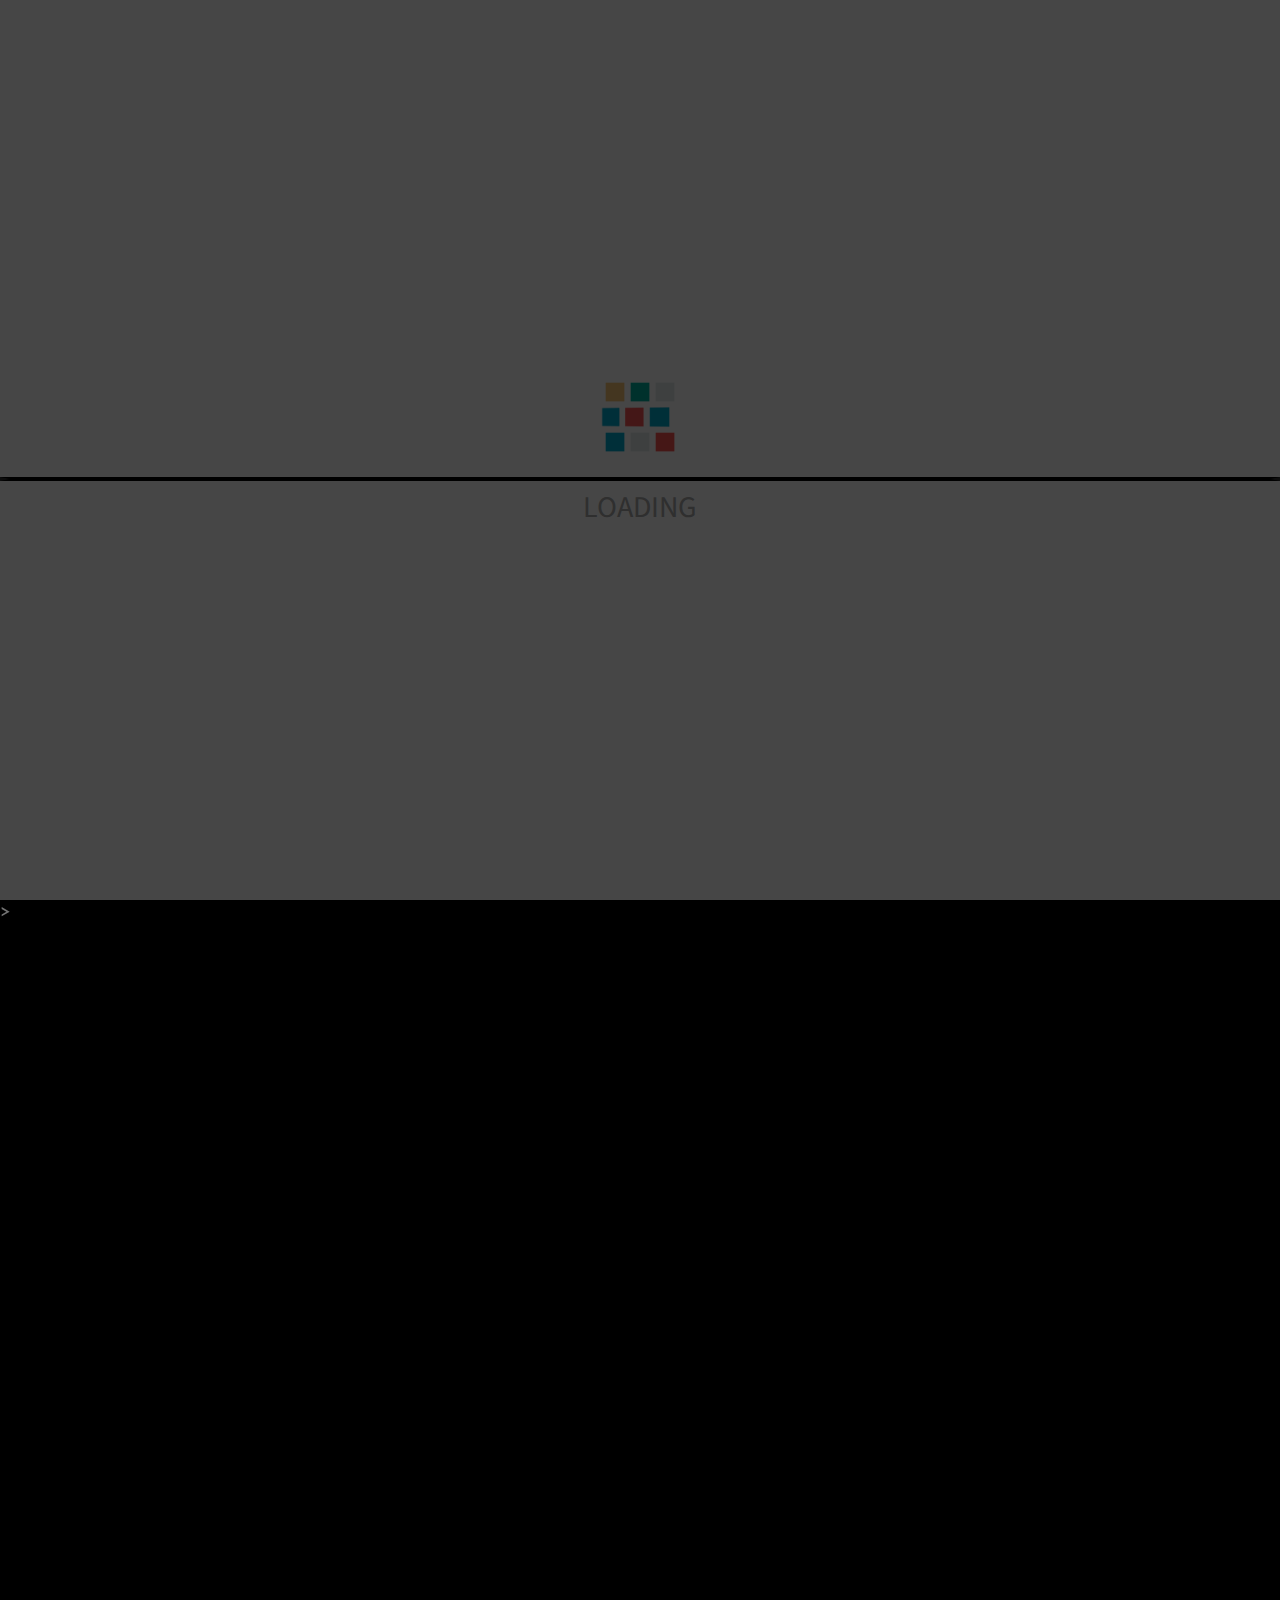
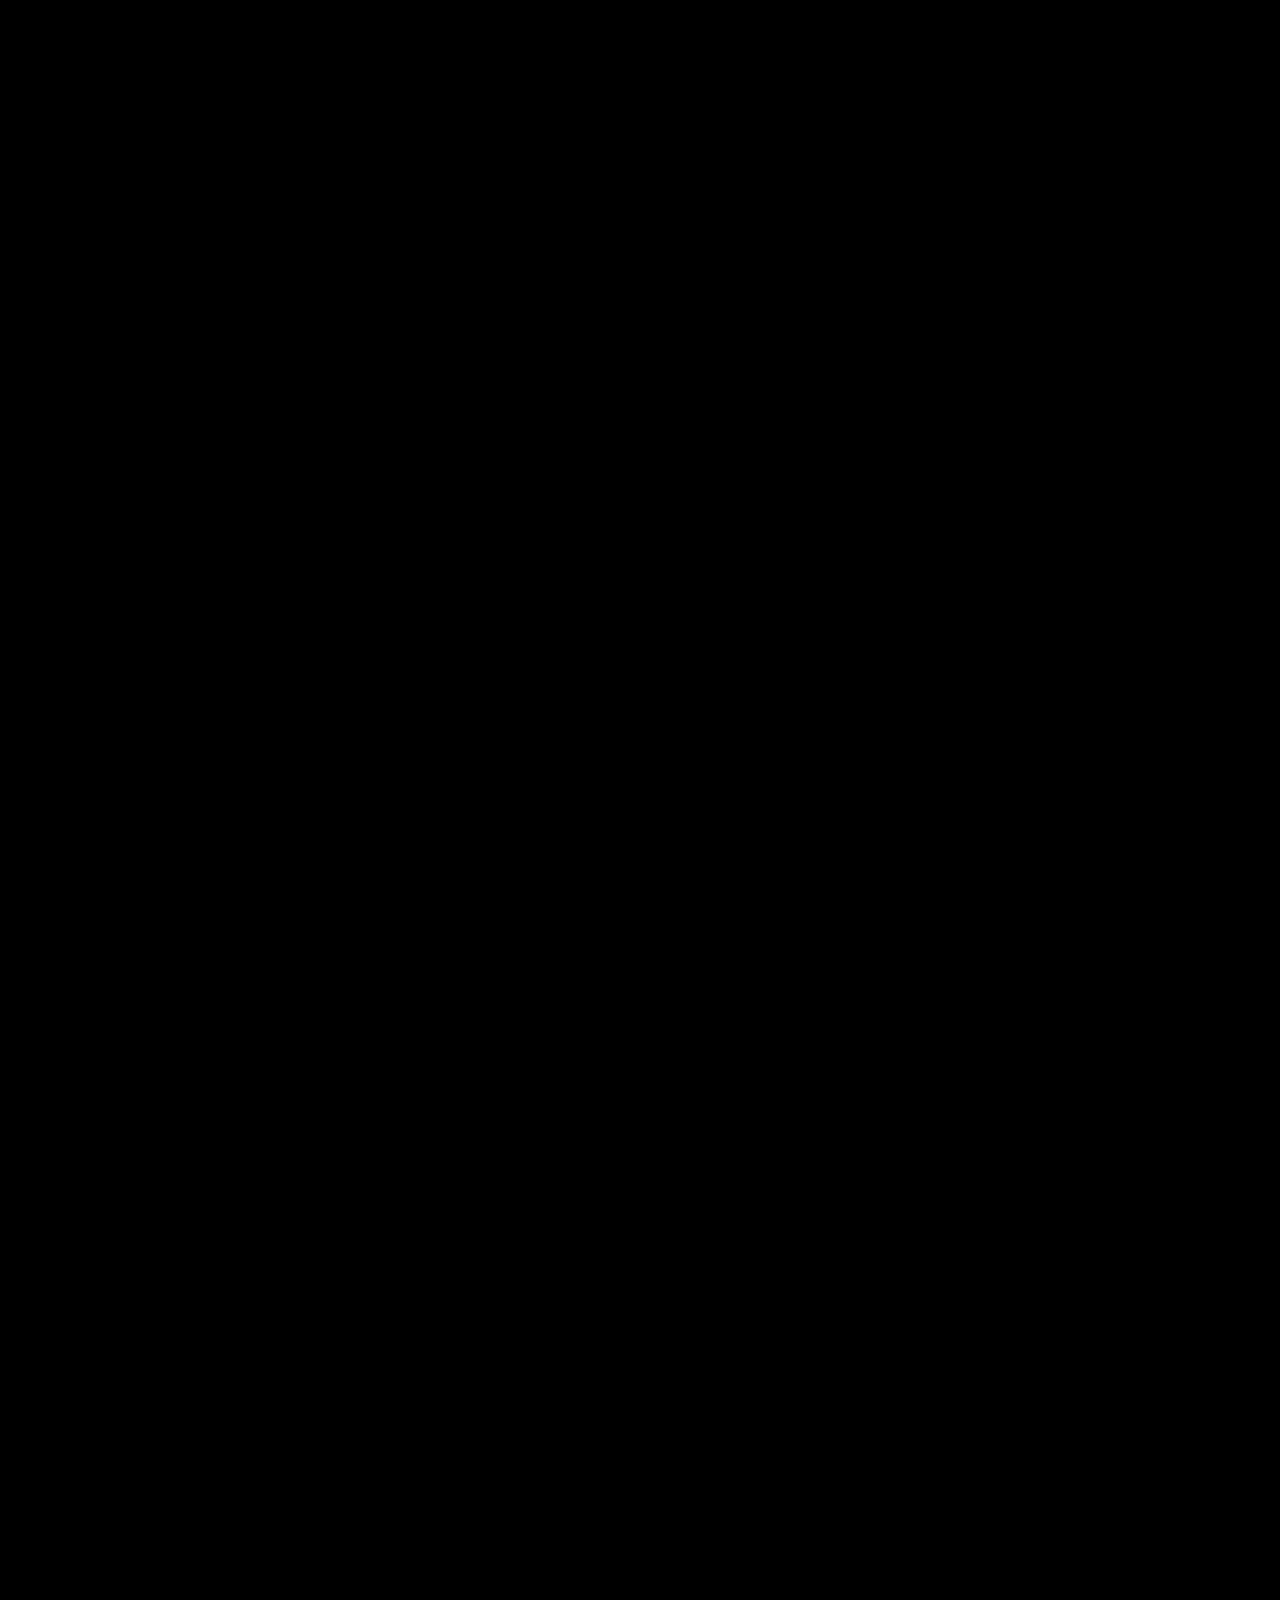
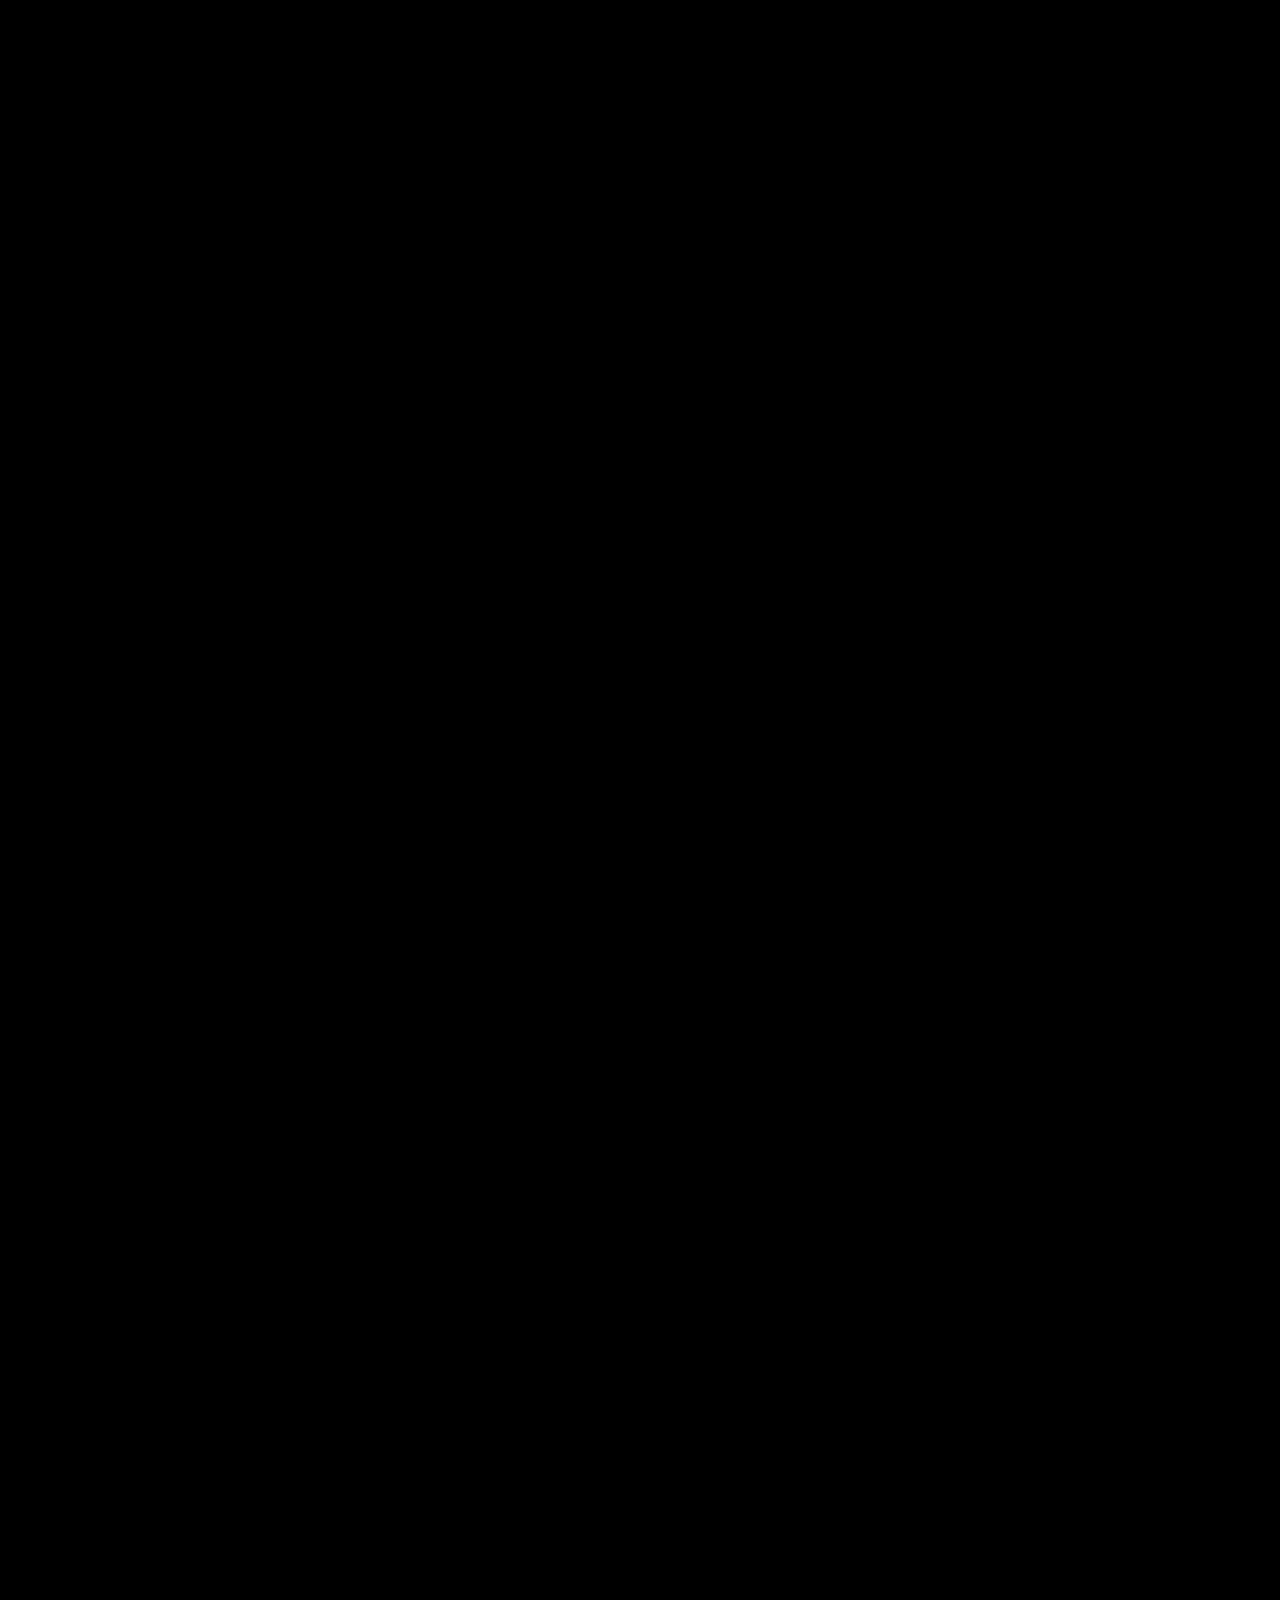
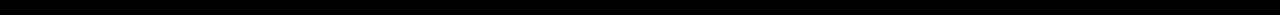
<file: i4.html>
<!DOCTYPE html>
  <html lang="en">
    <head>
      <meta charset="utf-8">
      <meta name="viewport" content="width=device-width, initial-scale=1, maximum-scale=1">



      <title>Immersive Cinema</title>

      <link rel="icon"
      type="image/jpg"
      href="images/IC_Favicon.jpg">

      <!-- Bootstrap -->
      <link href="css/bootstrap.min.css" rel="stylesheet">

      <!-- Font Awesome -->
      <link href="//netdna.bootstrapcdn.com/font-awesome/4.0.3/css/font-awesome.css" rel="stylesheet">


      <!-- Google Fonts -->
      <link href='http://fonts.googleapis.com/css?family=Source+Sans+Pro:300,400,600,700' rel='stylesheet' type='text/css'>
      <link href='http://fonts.googleapis.com/css?family=Roboto:300,400,600,700,800' rel='stylesheet' type='text/css'>
      <link href='https://fonts.googleapis.com/css?family=Josefin+Sans:400,700' rel='stylesheet' type='text/css'>

      <!-- Main CSS -->
      <link href="css/magnific-popup.css" rel="stylesheet">
      <link href="css/jquery.growl.css" rel="stylesheet">
      <link href="css/layout.css" rel="stylesheet/less">

      <!-- HTML5 Shim and Respond.js IE8 support of HTML5 elements and media queries -->
      <!-- WARNING: Respond.js doesn't work if you view the page via file:// -->
      <!--[if lt IE 9]>
        <script src="https://oss.maxcdn.com/libs/html5shiv/3.7.0/html5shiv.js"></script>
        <script src="https://oss.maxcdn.com/libs/respond.js/1.4.2/respond.min.js"></script>
      <![endif]-->

      <!--[if IE 9]>
        <style type="text/css">
            .corner-indicator {
                display: none;
            }
        </style>
        <![endif]-->
    </head>
    <body class="enable-transitions before-load before-load-2" style="display: none;" data-spy="scroll" data-target="nav">
      <div class="la-anim-10 corner-indicator"></div>
      <!--<div style="display: none; position: absolute; top: 0; left: 0; width: 100%; height: 100%; background: url(images/design.png) no-repeat; opacity: 0.3;"></div>-->

      <!-- <form id="search-form" class="mfp-hide white-popup-block" autocomplete="off" action="./?search">
        <div class="center-align-text">
          <input id="keyword" name="q" type="search" placeholder="type keyword(s) here" required /><br/>
          <span>tap anywhere to cancel</span>
          <br/>
          <br/>
          <input type="submit" value="Search" />
        </div>
      </form> -->



      <div class="main-container cover-bg">
        <div class="side-container pull-left">

          <div class="top-section">
            <div class="brand-container pull-left">

              <div class="brand">
                <!--<img alt="Img" src="images/logo.png">-->
                <span id="logo">IMMERSIVE CINEMA</span>
              </div>
            </div>

            <div class="menu-trigger-container pull-right">
              <a href="#"><span class="fa fa-bars"></span></a>
            </div>

            <!-- <div class="search-container pull-right">
              <a data-rel="popup-form" href="#search-form"><span class="fa fa-search"></span></a>
            </div> -->


            <div style="background: black;" class="clearfix"></div>
          </div>
          <div class="rest-section">

            <div class="social">
              <a href="http://www.facebook.com/immersivecinema" class="facebook">
                <i class="fa fa-facebook"></i>
              </a>
              <a href="http://www.twitter.com/immersivecinema" class="twitter">
                <i class="fa fa-twitter"></i>
              </a>
              <a href="https://www.linkedin.com/company/immersive-cinema" class="linkedin">
                <i class="fa fa-linkedin"></i>
              </a>

              <!-- <a href="#" class="dribble">
                <i class="fa fa-dribbble"></i>
              </a>
               -->
            </div>

                        <nav role="navigation">
              <ul class="nav nav-pills">
                <li class="active">

                  <a href="#home-page">
                    <span data-hover="Home">Home</span>
                    <span class="icon"><i class="fa fa-home"></i></span>
                  </a>
                </li>
                <li>
                  <a href="#company-page">
                    <span>About</span>
                    <span class="icon"><i class="fa fa-info"></i></span>
                  </a>
                </li>
                <li>
                  <a href="#services-page">
                    <span>Last Project</span>
                      <span class="icon"><i class="fa fa-arrow-circle-left"></i></span>
                  </a>
                </li>
                <li>
                  <a href="#portfolio-page">
                    <span>Next Project</span>
                  <span class="icon"><i class="fa fa-arrow-circle-right"></i></span>
                  </a>
                </li>

                <!--
                <li class="dark">
                  <a href="#blog-page">
                    <span>Blog</span>
                    <span class="icon"><i class="fa fa-pencil"></i></span>
                  </a>
                </li>


                <li class="dark">
                  <a href="#location-page">
                    <span>Location</span>
                    <span class="icon"><i class="fa fa-location-arrow"></i></span>
                  </a>
                </li> -->

                <!-- class="dark darkest" -->
                <li>
                  <a href="#" data-open="contact-form">
                    <span>Contact</span>
                    <span class="icon"><i class="fa fa-envelope-o"></i></span>
                  </a>
                </li>

              </ul>
            </nav>

            <div class="clear"></div>
          </div> <!-- end rest section -->

          <!-- <div class="website-desc">
            <h2>2014, GLAMORE, PARIS.</h2>
            <hr>
            <p>An <strong>itercept</strong> Company.</p>
          </div>
           -->
        </div>


        <div class="cover-bg full-height-space fixed scale-down" style="background-image: url(images/immersivecinemamain.jpg);"></div>

        <div class="brand-cover white-content cover-bg full-height-space fixed">
          <div class="main-branding">
            <div class="logo">

            </div>
          </div>

          <div class="at-bottom scroll-prompt">
            <span class="glyphicon glyphicon-hand-down"></span>
          </div>
        </div>

        <div id="home-page" class="home-page page-container full-width-page">
          <div class="content-container pull-right">
            <div class="container-fluid " data-stellar-ratio="-0.2">
              <div class="super-large capitalize home-slider bottom-aligned itr-slider col-md-offset-5 col-md-6 " data-duration="6000">
                  <ul class="list-unstyled">
                      <li  class="itr-item" data-id="0">

                        <span > <h2 id="main-text"><strong>surround</strong> us in <strong>story</strong> </span>
                          <br>
                          <span> <strong>share</strong> in the <strong>experience</strong></h2> </span>
                          </li>

                  </ul>
              </div>
            </div>
          </div>
        </div>

        <div  class="page-container pull-right dark-page" data-stellar-ratio="1" <!-- id="company-page" --> >
          <div class="content-container pull-right">
            <div class="container-fluid">

              <div class="page-header col-md-12">
                <!-- <span class="icon fa fa-briefcase"></span> -->
                <h1>About</h1>
              </div>



              <div class="page-content col-md-12">
                <p>Immersive Cinema is an emerging organization devoted to the advancement of multi-
                screen audio­visual performance and exhibition. First established in January 2012, it runs
                through the volunteer play of dedicated filmmakers, musicians, multimedia artists, actors,
                and project coordinators. The collective researches through practice, periodically
                organizing free events for local communities that feature a unified multi­screen viewing
                and listening environment. Here participants can witness a merge of club and cinema, film
                and theater as they find themselves (and one another) enriched through new platforms of
                audio­visual technology.
                <br>
                <br>

                Events most typically include multi­media art installation and electronic/acoustic musical
                performance accompanied by live multi­screen VJ displays. Most often these activities
                center around a quasi­narrative short film tailored specifically to the audience and
                exhibition location. This film is intended to demonstrate the possibilities of expanding
                cinema to wider, more socially interactive public spaces where viewers are more actively
                involved in the creation of their experience — free to stroll, dance, and mingle their way
                through the arena. Chiefly our collective aims to develop modes of learning and
                encourage social cohesion among participants.</p>

                <br>

                  <a style="color: white; font-size: 2em;" taget="_blank" href="images/LEAVol19No3-Herczog.pdf">   <span class="icon"><i class="fa fa-file-text-o"></i></span>  </a>
                <h3> Revisiting Cinema </h3>
                <p style="color: gray"> <a   style="color: gray" taget="_blank" href="images/LEAVol19No3-Herczog.pdf">
                  Exploring the Exhibitive Merits of Cinema
                   from Nickelodeon Theatre to Immersive Arenas of Tomorrow </a> </p>

                 </div> <!-- page content -->



            </div>
            </div>
          </div>

          <div class="page-container pull-right dark-page" data-stellar-ratio="1" id="services-page">
            <div class="content-container pull-right">
              <div class="container-fluid">

                <div class="page-header col-md-12">
                  <!-- <span class="icon fa fa-gears"></span> -->
                  <h1>Last Project</h1>



                </div>

                <div class="page-content col-md-12">

                  <h3>Why Stop Painting?</h3>


                  <p>


                  A multi­screen film provoking dialog on gender, craft, and family responsibility
                <br>
                <br>

                  The Film:
                  <br>
                </p>

                  <iframe class="vid" src="https://player.vimeo.com/video/164152929" width="640" height="360"

                  frameborder="0" webkitallowfullscreen mozallowfullscreen allowfullscreen></iframe>


                  <p>
                    <br>
                  The Film Documentary:
                </p>

                  <iframe class="vid" src="https://player.vimeo.com/video/107430349" width="640" height="360"

                  frameborder="0" webkitallowfullscreen mozallowfullscreen allowfullscreen></iframe>
                  <p>
                    <br>
                  Synopsis:
                  <br>
                  Years ago a devoted mother of three chose to give up her career as a painter to closely manage her
                  household. Her husband, however, continued to pursue his career as an artist. His recent success
                  has led him to neglect his paternal duties, particularly toward his eldest daughter CJ, a transgender
                  graphic illustrator starting anew in East London. On this night he holds an exhibition at a nearby
                  gallery, but CJ remains out of sight and mind...

                  <br>
                  <br>

                  This film performance demonstrates a new potential of expanded cinema — the promenade aspect of
                  multi­screen viewing that engages with its audience from several perspectives, encouraging them
                  to assemble their own narrative and creatively develop an interpretation of themes. The work was
                  originally produced for and screened as a six-screen viewing environment, suited to various art
                  installations and audio/visual displays as part of the University of Westminster Art and Media
                  Practice coursework display.</p>


                  <div class="spacer"></div>

                  <!-- <div class="container-fluid">
                    <div class="row services2">

                      <div class="col-md-4 col-sm-4">
                        <div class="service-item">
                          <span class="fa-stack fa-lg icon">
                            <i class="fa fa-circle fa-stack-2x"></i>
                            <i class="fa fa-edit fa-stack-1x"></i>
                          </span>
                          <h2 class="service-heading">WEB <strong>DESIGN</strong></h2>
                          <hr>
                          <p>Lorem ipsum dolor sit amet, elit. Integer at purus vulputate, vehicula nisi vitae, lobortis ante.</p>
                        </div>
                      </div>

                      <div class="col-md-4 col-sm-4">
                        <div class="service-item">
                          <span class="fa-stack fa-lg icon">
                            <i class="fa fa-circle fa-stack-2x"></i>
                            <i class="fa fa-code-fork fa-stack-1x"></i>
                          </span>
                          <h2 class="service-heading">WEB <strong>DEVELOPMENT</strong></h2>
                          <hr>
                          <p>Lorem ipsum dolor sit amet, elit. Integer at purus vulputate, vehicula nisi vitae, lobortis ante.</p>
                        </div>
                      </div>

                      <div class="col-md-4 col-sm-4">
                        <div class="service-item">
                          <span class="fa-stack fa-lg icon">
                            <i class="fa fa-circle fa-stack-2x"></i>
                            <i class="fa fa-check-square-o fa-stack-1x"></i>
                          </span>
                          <h2 class="service-heading"><strong>BRANDING</strong></h2>
                          <hr>
                          <p>Lorem ipsum dolor sit amet, elit. Integer at purus vulputate, vehicula nisi vitae, lobortis ante.</p>
                        </div>
                      </div>

                      <div class="clearfix"></div>

                      <div class="col-md-4 col-sm-4">
                        <div class="service-item">
                          <span class="fa-stack fa-lg icon">
                            <i class="fa fa-circle fa-stack-2x"></i>
                            <i class="fa fa-envelope-o fa-stack-1x"></i>
                          </span>
                          <h2 class="service-heading">EMAIL <strong>CAMPAIGN</strong></h2>
                          <hr>
                          <p>Lorem ipsum dolor sit amet, elit. Integer at purus vulputate, vehicula nisi vitae, lobortis ante.</p>
                        </div>
                      </div>

                      <div class="col-md-4 col-sm-4">
                        <div class="service-item">
                          <span class="fa-stack fa-lg icon">
                            <i class="fa fa-circle fa-stack-2x"></i>
                            <i class="fa fa-bullhorn fa-stack-1x"></i>
                          </span>
                          <h2 class="service-heading">SOCIAL MEDIA <strong>DESIGN</strong></h2>
                          <hr>
                          <p>Lorem ipsum dolor sit amet, elit. Integer at purus vulputate, vehicula nisi vitae, lobortis ante.</p>
                        </div>
                      </div>

                      <div class="col-md-4 col-sm-4">
                        <div class="service-item">
                          <span class="fa-stack fa-lg icon">
                            <i class="fa fa-circle fa-stack-2x"></i>
                            <i class="fa fa-book fa-stack-1x"></i>
                          </span>
                          <h2 class="service-heading">CONTENT <strong>WRITING</strong></h2>
                          <hr>
                          <p>Lorem ipsum dolor sit amet, elit. Integer at purus vulputate, vehicula nisi vitae, lobortis ante.</p>
                        </div>
                      </div>



                    </div>


                </div> -->
              </div>
            </div>
          </div>

          </div>

      <div class="page-container pull-right dark-page" data-stellar-ratio="1" id="portfolio-page">
          <div class="content-container pull-right">
            <div class="container-fluid">

              <div class="page-header col-md-12">
                <h1>Next Project</h1>
                <!-- <p>Sed ut perspiciatis unde omnis iste natus error sit voluptatem accusantium doloremque laudantium, totam rem.</p> -->
                <a href="#" title="Resize Page" data-toggle="tooltip" data-placement="left" class="page-resizer"><span class="fa fa-arrows-alt"></span></a>
              </div>

              <div class="page-content col-md-12">


                 <h3>Living Room</h3>
                 <p>
                 A story world of love, family, & gentrification
                 <br>
                 <br>

                 Opening Demo:
               </p>
                 <iframe class="vid" src="https://player.vimeo.com/video/164150335" width="640" height="360"

                 frameborder="0" webkitallowfullscreen mozallowfullscreen allowfullscreen></iframe>

                 <include images ‘area A’ and ‘area B’ (A above B) to the right of this text>
                   <p>
                 Synopsis:
                 <br>

                 A man and woman fall in love. They are caucasian. Their feelings swell and settle as they
                 search for a permanent abode. On the opposing side of our world, a family of color
                 struggles to adapt to their transforming neighborhood. Suddenly a perilous hole forms in
                 the middle of town, and both sides are compelled to its mystery.
                 <br><br>
                 Our arena configures two viewing perspectives, one for each set of characters in our
                 story. Audiences are encouraged to alternate from the content of one to the other,
                 choosing their favored moments throughout the story. This work will be first produced for
                 display at the Flight Deck in downtown Oakland during the Winter of 2017.

                 <br><br>
                 Collaboration:
                 <br>
                 We are looking for Bay Area talent, preferably local actors, writers, and directors with a
                 passion for experimental cinema and intermedial theater, or anyone with a strong urge to
                 confront the swelling tide of racial gentrification. Our story and script are still in
                 development and we welcome ongoing input through its production process. We are also
                 building a crew for both film and theatrical aspects. Experience is preferred but not
                 necessary.
               </p>

         </div>

              <!-- <div class="page-content col-md-12">

                <div id="filters" class="button-group">
                  <button class="button is-checked" data-filter="*">All</button><button class="button" data-filter=".branding">Branding</button><button class="button" data-filter=".web">Web</button><button class="button" data-filter=".logo-design">Logo Design</button><button class="button" data-filter=".photography">Photography</button>
                </div>

                <div class="spacer original"></div>

                <div class="container-fluid portfolio center-align-text">
                  <div class="row no-margin-columns isotope-list clear-bottom-space">

                                        <div class="col-md-4 col-sm-6 item photography logo-design no-default-transition">
                      <div class="portfolio-item">
                        <a data-rel="popup" href="ajax/portfolio-detail.html" data-url="portfolio-detail-0"><img alt="Img" src="images/content/portfolio8.jpg"></a>
                        <div class="desc">
                          <div class="middle-align">
                            <span class="icon">
                              <span class="glyphicon glyphicon-fullscreen"></span>
                            </span>
                            <h4>Labore et dolore magnam</h4>
                            <p>Photography</p>
                          </div>
                        </div>
                      </div>
                    </div>
                                        <div class="col-md-4 col-sm-6 item logo-design branding no-default-transition">
                      <div class="portfolio-item">
                        <a data-rel="popup" href="ajax/portfolio-detail2.html" data-url="portfolio-detail-1"><img alt="Img" src="images/content/portfolio5.jpg"></a>
                        <div class="desc">
                          <div class="middle-align">
                            <span class="icon">
                              <span class="glyphicon glyphicon-fullscreen"></span>
                            </span>
                            <h4>Labore et dolore magnam</h4>
                            <p>Logo Design</p>
                          </div>
                        </div>
                      </div>
                    </div>
                                        <div class="col-md-4 col-sm-6 item logo-design branding no-default-transition">
                      <div class="portfolio-item">
                        <a data-rel="popup" href="ajax/portfolio-detail.html" data-url="portfolio-detail-2"><img alt="Img" src="images/content/portfolio10.jpg"></a>
                        <div class="desc">
                          <div class="middle-align">
                            <span class="icon">
                              <span class="glyphicon glyphicon-fullscreen"></span>
                            </span>
                            <h4>Labore et dolore magnam</h4>
                            <p>Logo Design</p>
                          </div>
                        </div>
                      </div>
                    </div>
                                        <div class="col-md-4 col-sm-6 item logo-design branding no-default-transition">
                      <div class="portfolio-item">
                        <a data-rel="popup" href="ajax/portfolio-detail2.html" data-url="portfolio-detail-3"><img alt="Img" src="images/content/portfolio12.jpg"></a>
                        <div class="desc">
                          <div class="middle-align">
                            <span class="icon">
                              <span class="glyphicon glyphicon-fullscreen"></span>
                            </span>
                            <h4>Labore et dolore magnam</h4>
                            <p>Logo Design</p>
                          </div>
                        </div>
                      </div>
                    </div>
                                        <div class="col-md-4 col-sm-6 item web branding no-default-transition">
                      <div class="portfolio-item">
                        <a data-rel="popup" href="ajax/portfolio-detail.html" data-url="portfolio-detail-4"><img alt="Img" src="images/content/portfolio1.jpg"></a>
                        <div class="desc">
                          <div class="middle-align">
                            <span class="icon">
                              <span class="glyphicon glyphicon-fullscreen"></span>
                            </span>
                            <h4>Labore et dolore magnam</h4>
                            <p>Web Design</p>
                          </div>
                        </div>
                      </div>
                    </div>
                                        <div class="col-md-4 col-sm-6 item web branding no-default-transition">
                      <div class="portfolio-item">
                        <a data-rel="popup" href="ajax/portfolio-detail2.html" data-url="portfolio-detail-5"><img alt="Img" src="images/content/portfolio4.jpg"></a>
                        <div class="desc">
                          <div class="middle-align">
                            <span class="icon">
                              <span class="glyphicon glyphicon-fullscreen"></span>
                            </span>
                            <h4>Labore et dolore magnam</h4>
                            <p>Web Design</p>
                          </div>
                        </div>
                      </div>
                    </div>
                                        <div class="col-md-4 col-sm-6 item web branding no-default-transition">
                      <div class="portfolio-item">
                        <a data-rel="popup" href="ajax/portfolio-detail.html" data-url="portfolio-detail-6"><img alt="Img" src="images/content/portfolio6.jpg"></a>
                        <div class="desc">
                          <div class="middle-align">
                            <span class="icon">
                              <span class="glyphicon glyphicon-fullscreen"></span>
                            </span>
                            <h4>Labore et dolore magnam</h4>
                            <p>Web Design</p>
                          </div>
                        </div>
                      </div>
                    </div>
                                        <div class="col-md-4 col-sm-6 item web branding no-default-transition">
                      <div class="portfolio-item">
                        <a data-rel="popup" href="ajax/portfolio-detail2.html" data-url="portfolio-detail-7"><img alt="Img" src="images/content/portfolio11.jpg"></a>
                        <div class="desc">
                          <div class="middle-align">
                            <span class="icon">
                              <span class="glyphicon glyphicon-fullscreen"></span>
                            </span>
                            <h4>Labore et dolore magnam</h4>
                            <p>Web Design</p>
                          </div>
                        </div>
                      </div>
                    </div>
                                        <div class="col-md-4 col-sm-6 item web branding no-default-transition">
                      <div class="portfolio-item">
                        <a data-rel="popup" href="ajax/portfolio-detail.html" data-url="portfolio-detail-8"><img alt="Img" src="images/content/portfolio1.jpg"></a>
                        <div class="desc">
                          <div class="middle-align">
                            <span class="icon">
                              <span class="glyphicon glyphicon-fullscreen"></span>
                            </span>
                            <h4>Labore et dolore magnam</h4>
                            <p>Web Design</p>
                          </div>
                        </div>
                      </div>
                    </div>
                                        <div class="col-md-4 col-sm-6 item web branding logo-design no-default-transition">
                      <div class="portfolio-item">
                        <a data-rel="popup" href="ajax/portfolio-detail2.html" data-url="portfolio-detail-9"><img alt="Img" src="images/content/portfolio2.jpg"></a>
                        <div class="desc">
                          <div class="middle-align">
                            <span class="icon">
                              <span class="glyphicon glyphicon-fullscreen"></span>
                            </span>
                            <h4>Labore et dolore magnam</h4>
                            <p>Web Design</p>
                          </div>
                        </div>
                      </div>
                    </div>
                                        <div class="col-md-4 col-sm-6 item web branding no-default-transition">
                      <div class="portfolio-item">
                        <a data-rel="popup" href="ajax/portfolio-detail.html" data-url="portfolio-detail-10"><img alt="Img" src="images/content/portfolio4.jpg"></a>
                        <div class="desc">
                          <div class="middle-align">
                            <span class="icon">
                              <span class="glyphicon glyphicon-fullscreen"></span>
                            </span>
                            <h4>Labore et dolore magnam</h4>
                            <p>Web Design</p>
                          </div>
                        </div>
                      </div>
                    </div>
                                        <div class="col-md-4 col-sm-6 item photography no-default-transition">
                      <div class="portfolio-item">
                        <a data-rel="popup" href="ajax/portfolio-detail2.html" data-url="portfolio-detail-11"><img alt="Img" src="images/content/portfolio2.jpg"></a>
                        <div class="desc">
                          <div class="middle-align">
                            <span class="icon">
                              <span class="glyphicon glyphicon-fullscreen"></span>
                            </span>
                            <h4>Labore et dolore magnam</h4>
                            <p>Web Design</p>
                          </div>
                        </div>
                      </div>
                    </div>
                                        <div class="col-md-4 col-sm-6 item photography no-default-transition">
                      <div class="portfolio-item">
                        <a data-rel="popup" href="ajax/portfolio-detail.html" data-url="portfolio-detail-12"><img alt="Img" src="images/content/portfolio4.jpg"></a>
                        <div class="desc">
                          <div class="middle-align">
                            <span class="icon">
                              <span class="glyphicon glyphicon-fullscreen"></span>
                            </span>
                            <h4>Labore et dolore magnam</h4>
                            <p>Web Design</p>
                          </div>
                        </div>
                      </div>
                    </div>
                                        <div class="col-md-4 col-sm-6 item photography no-default-transition">
                      <div class="portfolio-item">
                        <a data-rel="popup" href="ajax/portfolio-detail2.html" data-url="portfolio-detail-13"><img alt="Img" src="images/content/portfolio7.jpg"></a>
                        <div class="desc">
                          <div class="middle-align">
                            <span class="icon">
                              <span class="glyphicon glyphicon-fullscreen"></span>
                            </span>
                            <h4>Labore et dolore magnam</h4>
                            <p>Photography</p>
                          </div>
                        </div>
                      </div>
                    </div>
                                        <div class="col-md-4 col-sm-6 item branding no-default-transition">
                      <div class="portfolio-item">
                        <a data-rel="popup" href="ajax/portfolio-detail.html" data-url="portfolio-detail-14"><img alt="Img" src="images/content/portfolio9.jpg"></a>
                        <div class="desc">
                          <div class="middle-align">
                            <span class="icon">
                              <span class="glyphicon glyphicon-fullscreen"></span>
                            </span>
                            <h4>Labore et dolore magnam</h4>
                            <p>Branding</p>
                          </div>
                        </div>
                      </div>
                    </div>

                  </div>


              </div>
            </div> -->
          </div>
        </div>
      </div>





      <!-- <div class="page-container pull-right white-page no-bottom-margin" id="location-page">
          <div class="content-container pull-right">
            <div class="container-fluid">

              <div class="page-content no-padding">

                <div class="map full-height-space no-transition-all" id="google_map">
                </div>


                <div class="map-info">
                  <div class="map-info-inner pull-right">
                    <h3>42, Trinity Towers, Dubai Media City P.O.Box 1221 Dubai, UAE</h3>
                    <p>1-800-GLAMORE<span class="icon"><i class="fa fa-mobile-phone"></i></span></p>
                    <p>info@glamore.com<span class="icon"><i class="fa fa-envelope-o"></i></span></p>
                    <p>www.glamore.com<span class="icon"><i class="fa fa-globe"></i></span></p>
                    <br/>
                    <p><button data-open="contact-form"><i class="fa fa-envelope"></i>&nbsp;&nbsp;&nbsp;&nbsp;Contact Us</button></p>
                  </div>
                </div>

                <div class="map-footer">
                  <p>Copyrights &copy;2014 <strong>Glamore</strong>, All Rights Reserved.</p>
                </div>

              </div>

            </div>
          </div>
      </div>  -->

      <!-- end page -->







                <div class="clearfix"></div>

        <div class='no-scroll contact-container fly-from-left'>
          <a href="#" class="close"><span class="icon glyphicon glyphicon-remove-circle"></span></a>
          <h2><strong>JOIN</strong> <br/>THE TEAM</h2>
          <hr class="incomplete" />
          <p>Welcoming involvement across film, theater, and A/V peformance industries.</p>


          <iframe id="join-form" src="https://docs.google.com/forms/d/1k6x0TmlO68BkhCGOpT4wOEDhd7ldYptavgMvppbx4RI/viewform?embedded=true"
           width="100%" height="500" frameborder="0" marginheight="0" marginwidth="0">Loading...</iframe>


          <div class="spacer"></div>



          <!-- <form class="ajax-form" action="submit-email.php">
            <div class="input-group">
              <span class="input-group-addon"><span class="fa fa-group"></span></span>
              <input name="name" type="text" class="form-control" placeholder="Full Name" required>
            </div>
            <div class="input-group">
              <span class="input-group-addon"><span class="fa fa-envelope-o"></span></span>
              <input name="email" type="email" class="form-control" placeholder="Email Address" required>
            </div> -->


            <!-- <div class="input-group">
              <span class="input-group-addon"><span class="fa fa-list"></span></span>
              <input name="subject" type="text" class="form-control" placeholder="Subject" required>
            </div> -->


            <!-- <div class="input-group">
              <span class="input-group-addon"><span class="fa fa-pencil-square-o"></span></span>
              <textarea name="message" class="form-control" placeholder="Message" required></textarea>
            </div> -->

            <!-- <input type="submit" class="pull-right inverse-style" value="Submit" />

          </form> -->

          </div>

      </div> <!-- end main-container -->


      <div class="website-progress no-transition"></div>
      <div class="loading ">
        <div class="indicator">
          <img alt="Img" src="images/preloader.gif" width="100"><br/>
          <div class="color no-transition center-align-text"></div>
          <h2>Loading</h2>
        </div>
      </div>

      <!-- jQuery (necessary for Bootstrap's JavaScript plugins) -->
      <!--<script src="https://ajax.googleapis.com/ajax/libs/jquery/1.11.0/jquery.min.js"></script>-->
      <script src="js/jquery.min.js"></script>

      <!-- Include all compiled plugins (below), or include individual files as needed -->
      <script src="js/bootstrap.min.js"></script>
      <script src="js/less-1.5.0.min.js"></script>

      <script src="js/jquery.magnific-popup.min.js"></script>
      <script src="js/jquery.growl.js"></script>
      <script src="js/tabcordion.js"></script>
      <script src="js/isotope.pkgd.min.js"></script>

      <script src="js/jquery.stellar.min.js"></script>
      <script src="js/waypoints.min.js"></script>

      <script type="text/javascript" src="http://maps.google.com/maps/api/js?sensor=true"></script>
      <script src="js/app.js"></script>
    </body>
  </html>
</file>
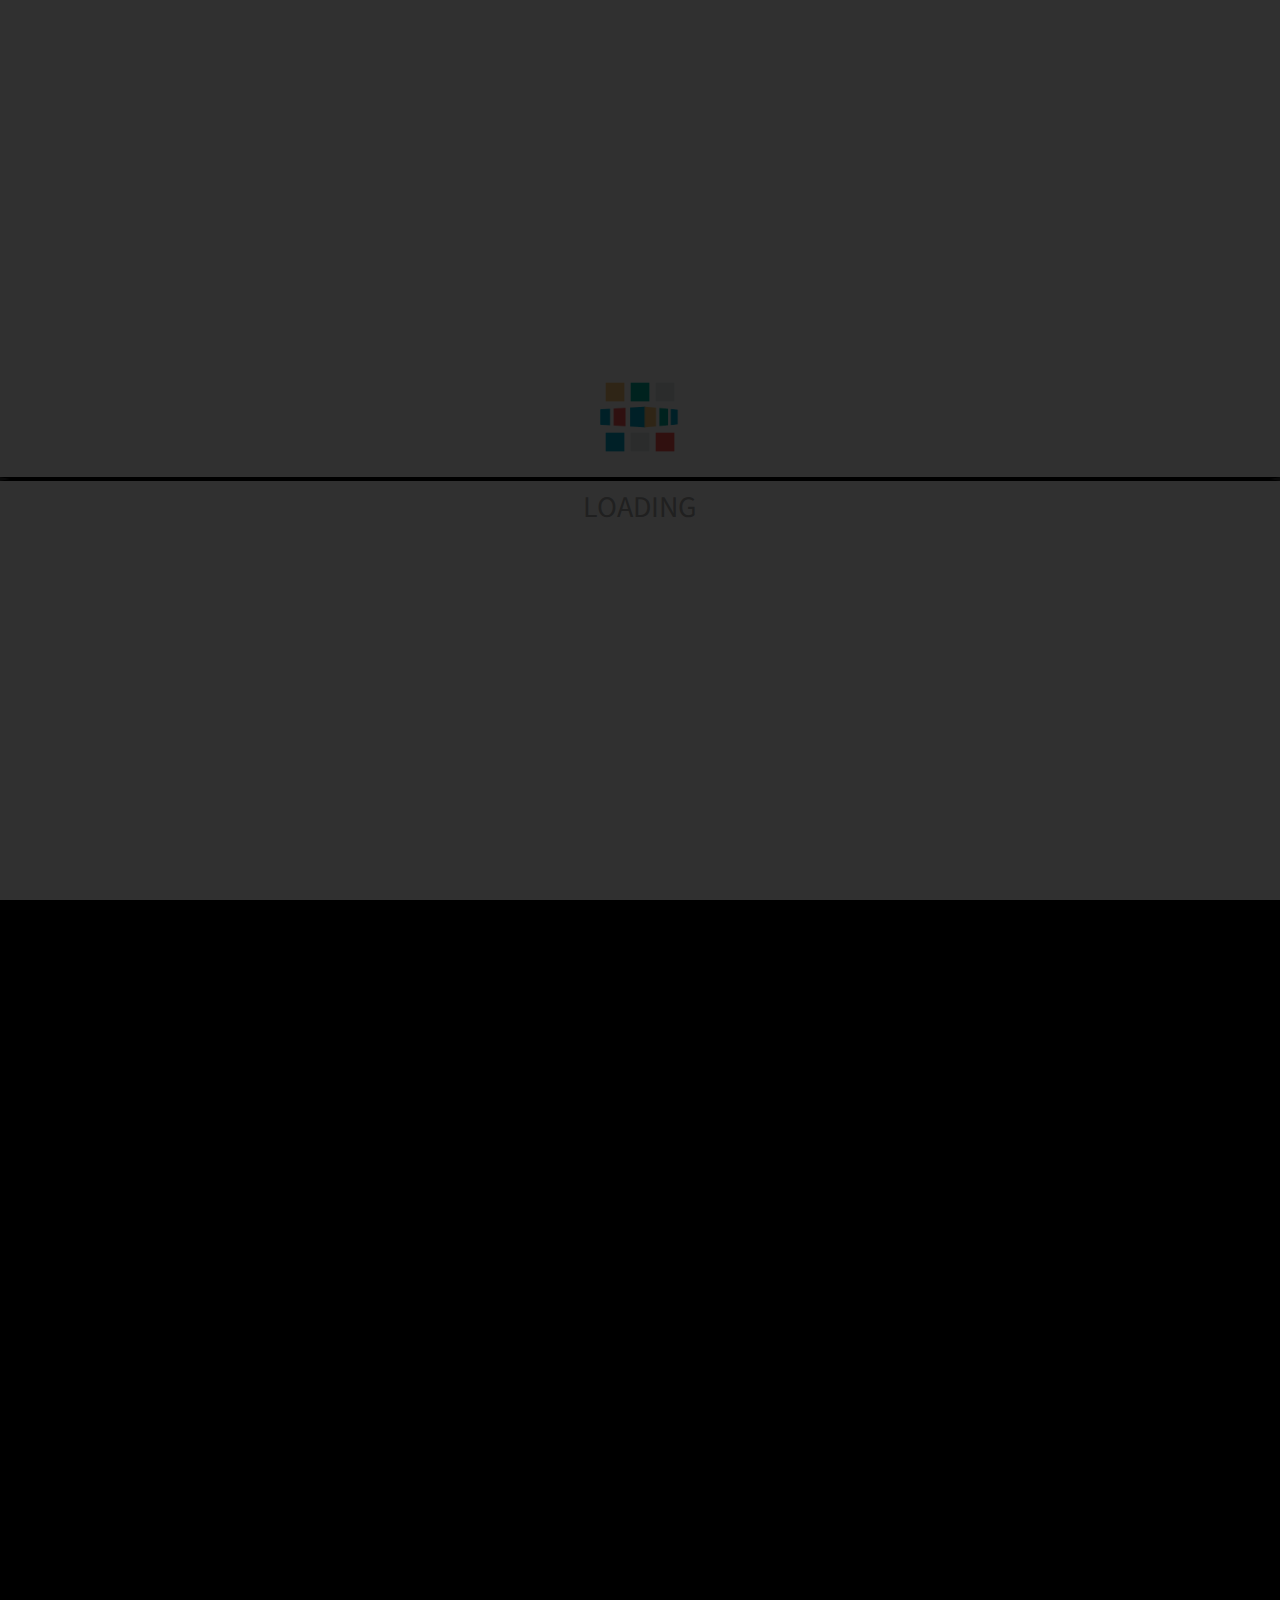
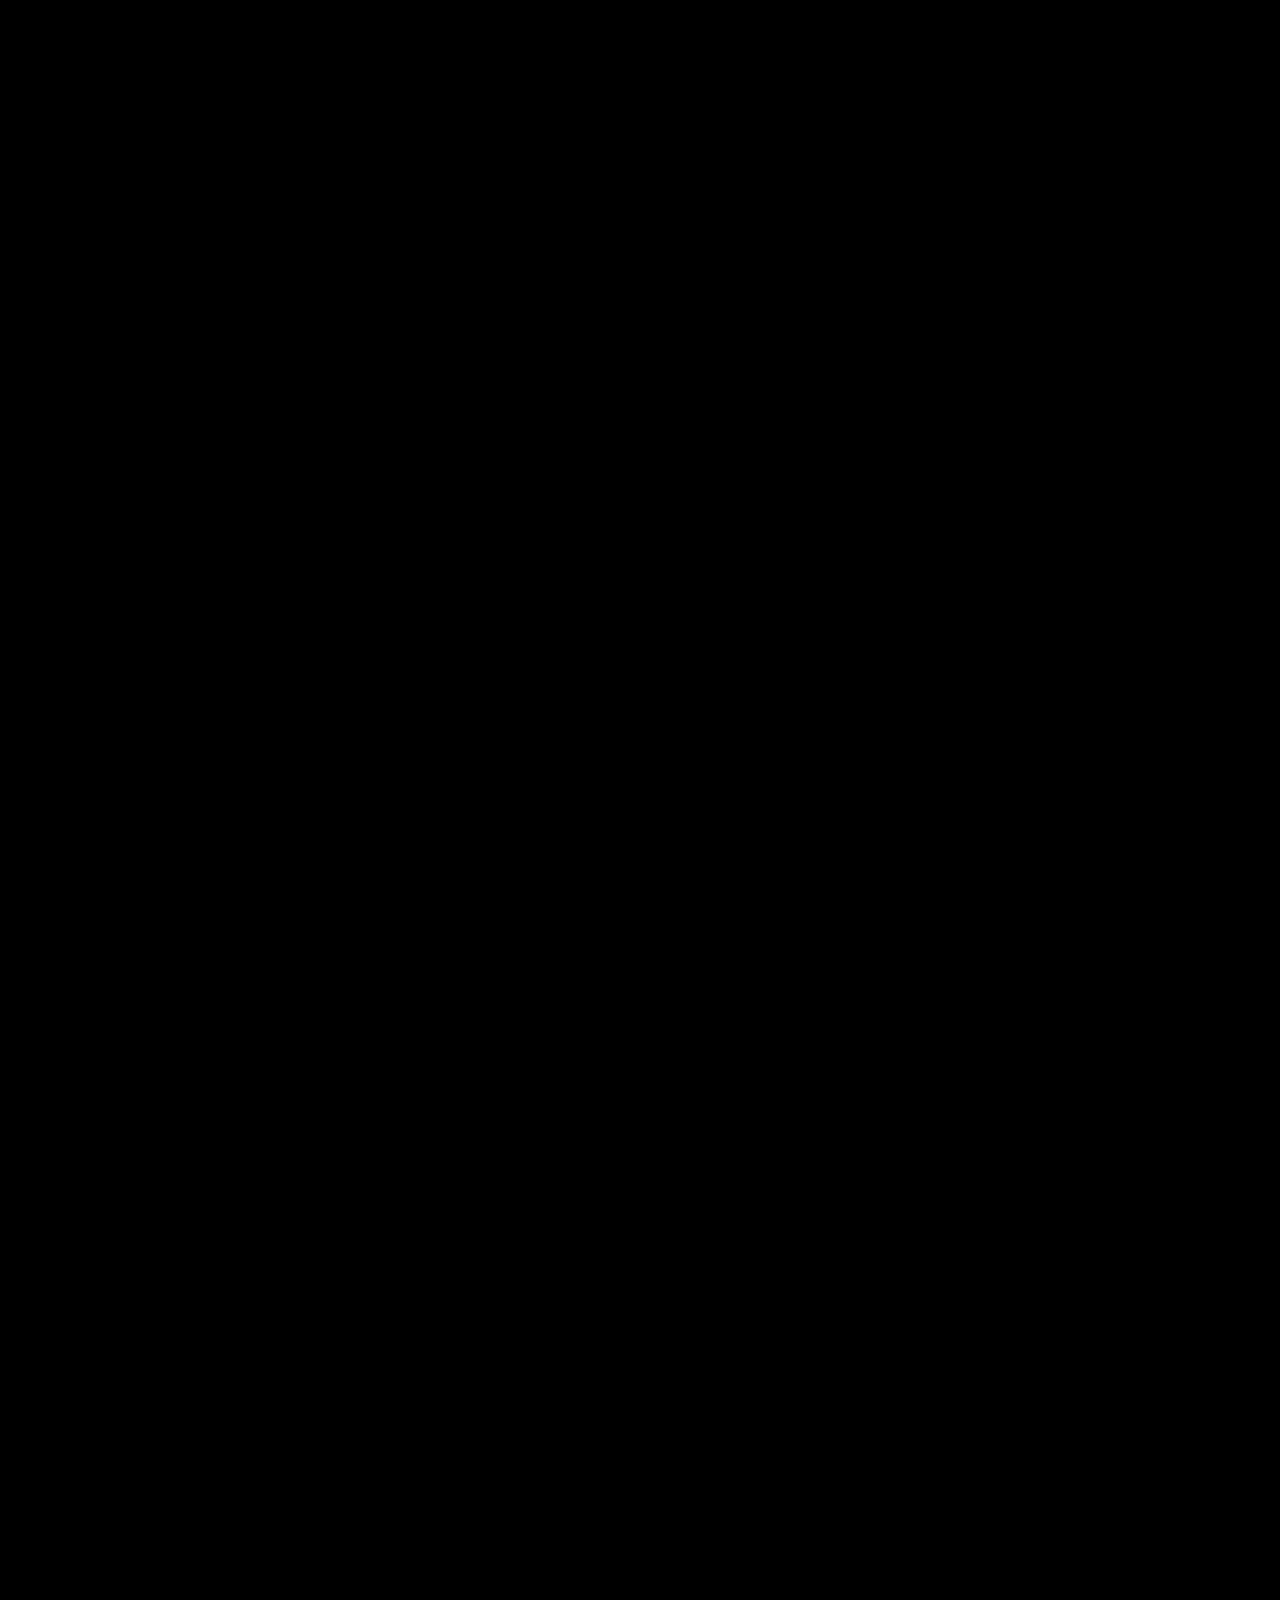
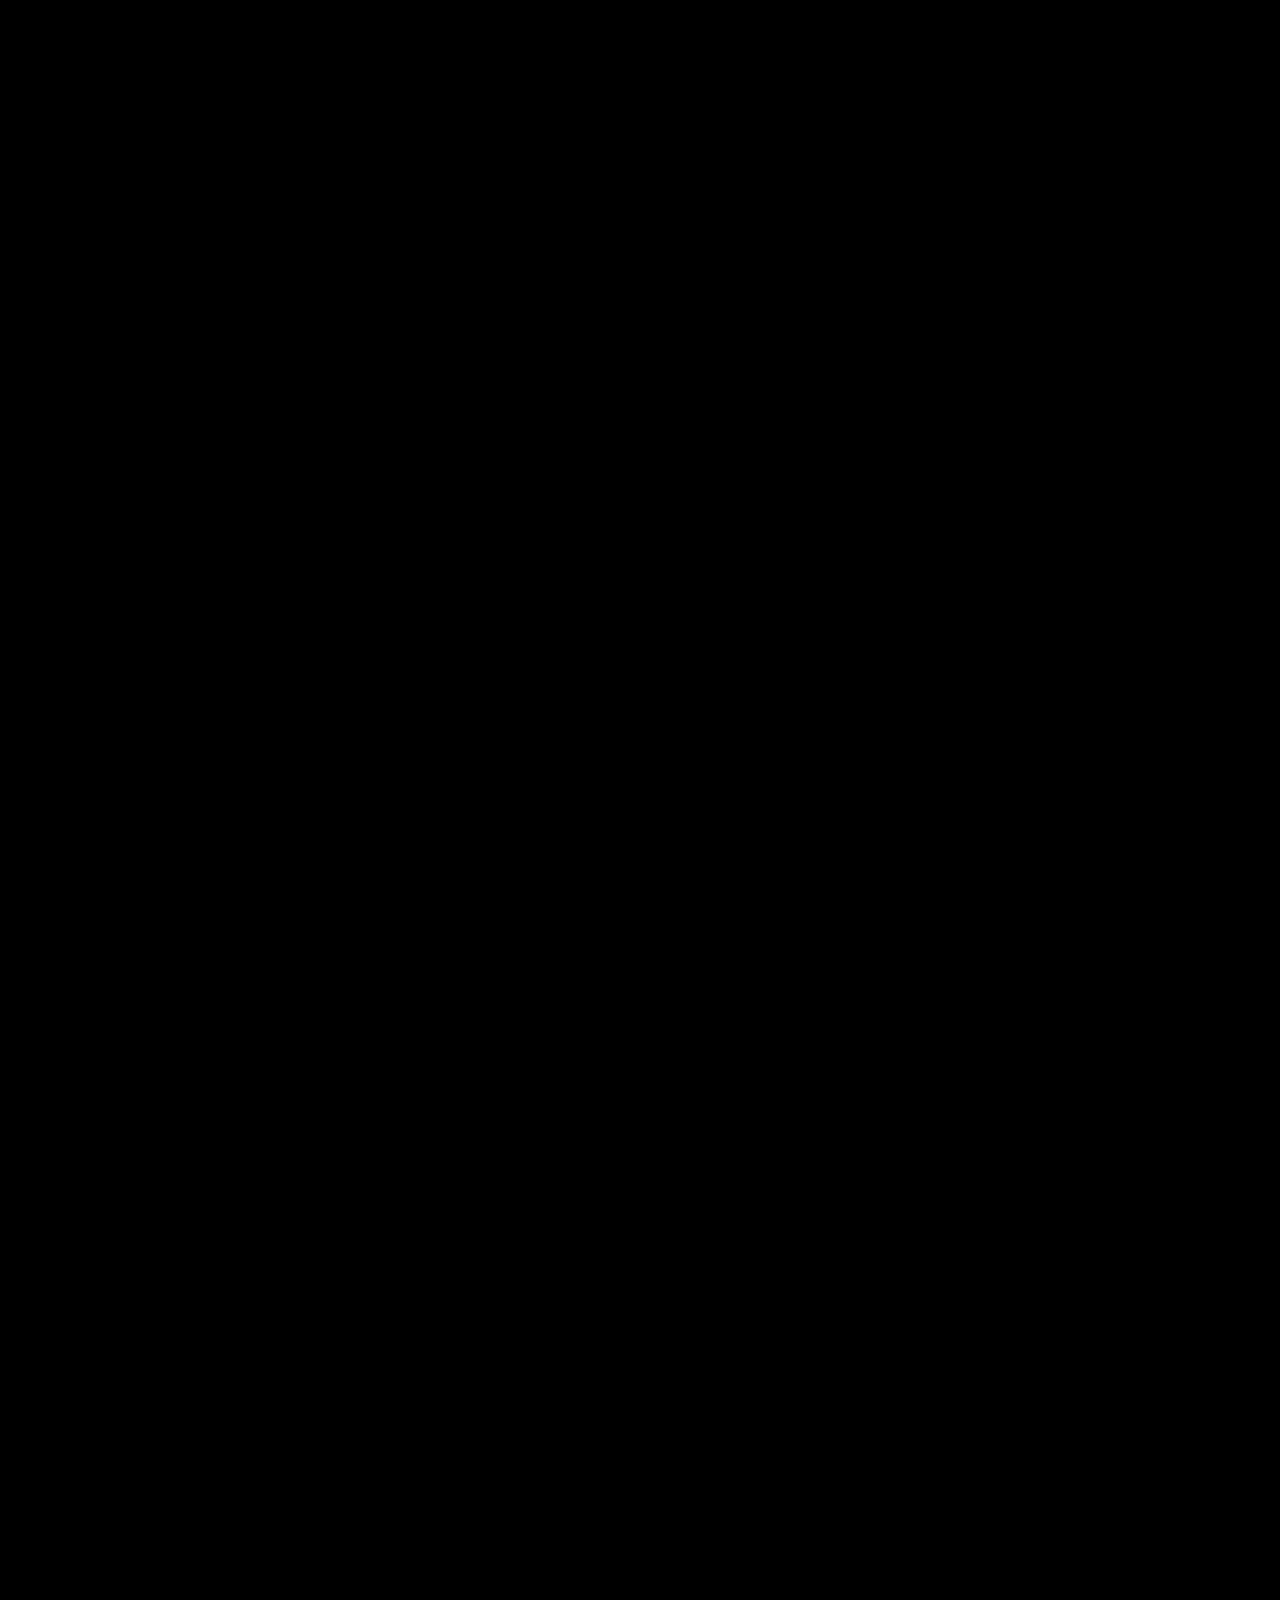
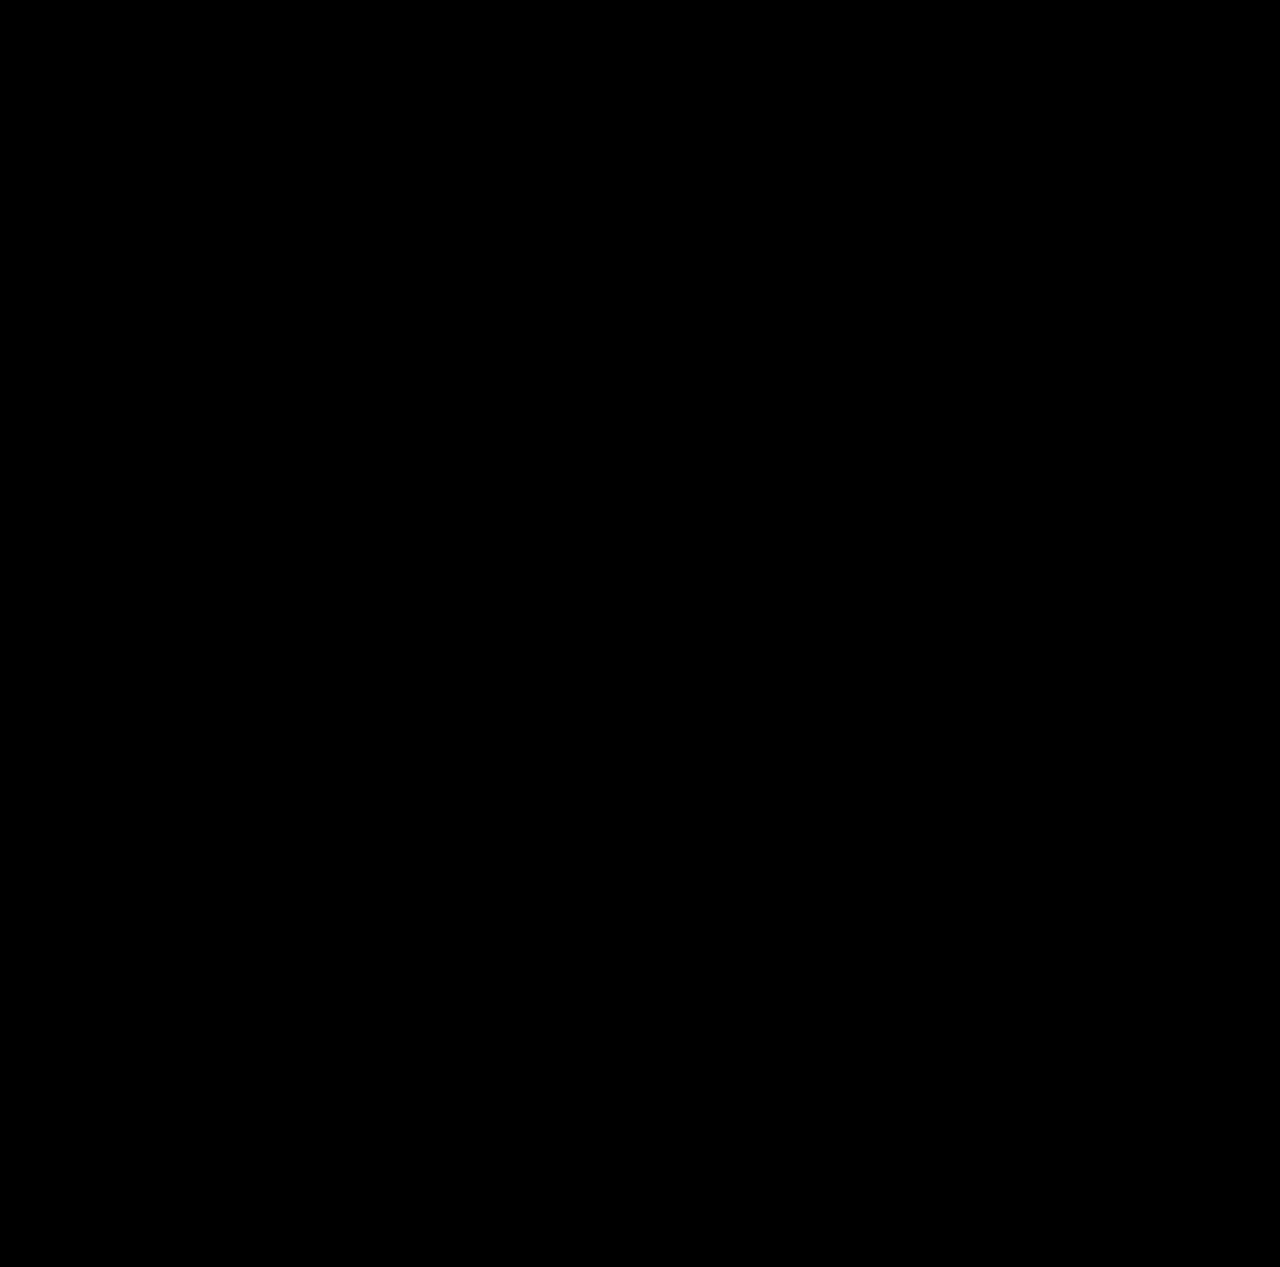
<file: index-noblog.html>
<!DOCTYPE html>
  <html lang="en">
    <head>
      <meta charset="utf-8">
      <meta name="viewport" content="width=device-width, initial-scale=1, maximum-scale=1">
        
      <title>Glamore - Freshly different</title>
  
      <!-- Bootstrap -->
      <link href="css/bootstrap.min.css" rel="stylesheet">
      
      <!-- Font Awesome -->
      <link href="//netdna.bootstrapcdn.com/font-awesome/4.0.3/css/font-awesome.css" rel="stylesheet">
        
      
      <!-- Google Fonts -->
      <link href='http://fonts.googleapis.com/css?family=Source+Sans+Pro:300,400,600,700' rel='stylesheet' type='text/css'>
      <link href='http://fonts.googleapis.com/css?family=Roboto:300,400,600,700,800' rel='stylesheet' type='text/css'>

      
      <!-- Main CSS -->
      <link href="css/magnific-popup.css" rel="stylesheet">
      <link href="css/jquery.growl.css" rel="stylesheet">
      <link href="css/layout.css" rel="stylesheet/less">
  
      <!-- HTML5 Shim and Respond.js IE8 support of HTML5 elements and media queries -->
      <!-- WARNING: Respond.js doesn't work if you view the page via file:// -->
      <!--[if lt IE 9]>
        <script src="https://oss.maxcdn.com/libs/html5shiv/3.7.0/html5shiv.js"></script>
        <script src="https://oss.maxcdn.com/libs/respond.js/1.4.2/respond.min.js"></script>
      <![endif]-->
      
      <!--[if IE 9]>
        <style type="text/css">
            .corner-indicator {
                display: none;
            }
        </style>
        <![endif]-->
    </head>
    <body class="enable-transitions before-load before-load-2" style="display: none;" data-spy="scroll" data-target="nav">
      <div class="la-anim-10 corner-indicator"></div>
      <!--<div style="display: none; position: absolute; top: 0; left: 0; width: 100%; height: 100%; background: url(images/design.png) no-repeat; opacity: 0.3;"></div>-->
      
      <form id="search-form" class="mfp-hide white-popup-block" autocomplete="off" action="./?search">
        <div class="center-align-text">
          <input id="keyword" name="q" type="search" placeholder="type keyword(s) here" required /><br/>
          <span>tap anywhere to cancel</span>
          <br/>
          <br/>
          <input type="submit" value="Search" />
        </div>
      </form>
      <div class="main-container cover-bg">
        <div class="side-container pull-left">
          
          <div class="top-section">
            <div class="brand-container pull-left">
              <div class="brand">
                <!--<img alt="Img" src="images/logo.png">-->
                <span>GLAMORE</span>
              </div>
            </div>
            <div class="menu-trigger-container pull-right">
              <a href="#"><span class="fa fa-bars"></span></a>
            </div>
            <div class="search-container pull-right">
              <a data-rel="popup-form" href="#search-form"><span class="fa fa-search"></span></a>
            </div>
            <div class="clearfix"></div>
          </div>
          <div class="rest-section">
          
            <div class="social">
              <a href="#" class="facebook">
                <i class="fa fa-facebook"></i>
              </a>
              <a href="#" class="twitter">
                <i class="fa fa-twitter"></i>
              </a>
              <a href="#" class="linkedin">
                <i class="fa fa-linkedin"></i>
              </a>
              <a href="#" class="dribble">
                <i class="fa fa-dribbble"></i>
              </a>
            </div>
            
                        <nav role="navigation">
              <ul class="nav nav-pills">
                <li class="active">
                  <a href="#home-page">
                    <span data-hover="Home">Home</span>
                    <span class="icon"><i class="fa fa-home"></i></span>
                  </a>
                </li>
                <li>
                  <a href="#company-page">
                    <span>Company</span>
                    <span class="icon"><i class="fa fa-briefcase"></i></span>
                  </a>
                </li>
                <li>
                  <a href="#services-page">
                    <span>Services</span>
                    <span class="icon"><i class="fa fa-gears"></i></span>
                  </a>
                </li>
                <li>
                  <a href="#portfolio-page">
                    <span>Portfolio</span>
                    <span class="icon"><i class="fa fa-picture-o"></i></span>
                  </a>
                </li>
                <li class="dark">
                  <a href="#location-page">
                    <span>Location</span>
                    <span class="icon"><i class="fa fa-location-arrow"></i></span>
                  </a>
                </li>
                <li class="dark darkest">
                  <a href="#" data-open="contact-form">
                    <span>Contact</span>
                    <span class="icon"><i class="fa fa-envelope-o"></i></span>
                  </a>
                </li>
                
              </ul>
            </nav>
                        
            <div class="clear"></div>
          </div> <!-- end rest section -->
          <div class="website-desc">
            <h2>2014, GLAMORE, PARIS.</h2>
            <hr>
            <p>An <strong>itercept</strong> Company.</p>
          </div>
        </div>
  
        
        <div class="cover-bg full-height-space fixed scale-down" style="background-image: url(images/wallpaper.jpg);"></div>
        
        <div class="brand-cover white-content cover-bg full-height-space fixed">
          <div class="main-branding">
            <div class="logo">
              
            </div>
          </div>
          
          <div class="at-bottom scroll-prompt">
            <span class="glyphicon glyphicon-hand-down"></span>
          </div>
        </div>
        
        <div id="home-page" class="home-page page-container full-width-page">
          <div class="content-container pull-right">
            <div class="container-fluid " data-stellar-ratio="-0.2">
              <div class="super-large capitalize home-slider bottom-aligned itr-slider col-md-offset-5 col-md-6 " data-duration="6000">
                  <ul class="list-unstyled">
                    <li class="itr-item" data-id="0"><h2><strong>Glamore</strong> is a fresh &amp; creative <strong>media agency</strong> directed towards an <strong>innovated web</strong>.</h2></li>
                    <li class="itr-item" data-id="1"><h2>we love to <strong>explore</strong>, <strong>design</strong> and <strong>develop</strong> your needs in awesome <strong>digital</strong> way.</h2></li>
                    <li class="itr-item" data-id="2"><h2><strong>Expertise</strong> and <strong>Quality</strong> are the strong pillars we <strong>build upon</strong>, each time.</h2></li>
                    <li class="itr-item" data-id="3"><h2>It is <strong>good</strong> that we learn &amp; <strong>feel</strong> you, so we do <strong>really just that</strong>, very well.</h2></li>
                  </ul>
              </div>
            </div>
          </div>
        </div>
        
        
        <div class="page-container pull-right white-page" data-stellar-ratio="1" id="company-page">
          <div class="content-container pull-right">
            <div class="container-fluid">
              
              <div class="page-header col-md-12">
                <span class="icon fa fa-briefcase"></span>
                <h1>Company</h1>
                <p>Sed ut perspiciatis unde omnis iste natus error sit voluptatem accusantium doloremque laudantium, totam rem.</p>
              </div>
              
              <div class="page-content col-md-12">
                <p>Ut mauris mauris, lacinia eget volutpat varius, volutpat nec diam. Nullam vulputate risus quis metus tincidunt dictum. In aliquam varius ante sed consequat. Duis nec erat velit. Integer facilisis quam luctus lectus molestie, quis facilisis nisi malesuada. Ut mauris mauris, lacinia eget volutpat varius, volutpat nec diam.</p>
                
                <div class="tabcordion">
                  <!-- tab headings -->
                  <ul class="nav nav-tabs">
                    <li class="active"><a data-toggle="tab" href="#our-methodology">METHODOLOGY</a></li>
                    <li><a data-toggle="tab" href="#our-team">EXECUTIVES</a></li>
                    <li><a data-toggle="tab" href="#mission-vision">OBJECTIVES</a></li>
                  </ul>
                  
                  <!-- tab content -->
                  <div class="tab-content">
                    
                    <div id="our-methodology" class="active in fade tab-pane container-fluid">
                      <div class="services row">
                        
                        <div class="service-item col-md-6 col-sm-6 ">
                          <h2 class="service-heading">
                            <strong>Creative</strong><span>Ideas.</span>
                            <span class="icon fa fa-lightbulb-o"></span>
                            <span class="icon icon-layer fa fa-lightbulb-o"></span>
                          </h2>
                          <div class="service-content">
                            <p>Nam mollis bibendum leo posuere lobortis. Aenean sed pulvinar nulla. Donec molestie, leo sed faucibus fermentum, nisi augue venenatis urna, a mollis sem elit in nibh.</p>
                          </div>
                        </div>
                        
                        <div class="service-item col-md-6 col-sm-6">
                          <h2 class="service-heading">
                            <strong>Design</strong><span>Create.</span>
                            <span class="icon fa fa-pencil-square-o"></span>
                            <span class="icon icon-layer fa fa-pencil-square-o"></span>
                          </h2>
                          <div class="service-content">
                            <p>Nam mollis bibendum leo posuere lobortis. Aenean sed pulvinar nulla. Donec molestie, leo sed faucibus fermentum, nisi augue venenatis urna, a mollis sem elit in nibh.</p>
                          </div>
                        </div>
                        
                        <div class="service-item col-md-6 col-sm-6">
                          <h2 class="service-heading">
                            <strong>Coding</strong><span>Develop.</span>
                            <span class="icon fa fa-code"></span>
                            <span class="icon icon-layer fa fa-code"></span>
                          </h2>
                          <div class="service-content">
                            <p>Nam mollis bibendum leo posuere lobortis. Aenean sed pulvinar nulla. Donec molestie, leo sed faucibus fermentum, nisi augue venenatis urna, a mollis sem elit in nibh.</p>
                          </div>
                        </div>
                        
                        <div class="service-item col-md-6 col-sm-6">
                          <h2 class="service-heading">
                            <strong>Package</strong><span>Deliver.</span>
                            <span class="icon fa fa-smile-o"></span>
                            <span class="icon icon-layer fa fa-smile-o"></span>
                          </h2>
                          <div class="service-content">
                            <p>Nam mollis bibendum leo posuere lobortis. Aenean sed pulvinar nulla. Donec molestie, leo sed faucibus fermentum, nisi augue venenatis urna, a mollis sem elit in nibh.</p>
                          </div>
                        </div>
                        
                      </div>
                      
                      <blockquote class="center-align-text">
                        <span class="fa-stack fa-lg icon">
                          <i class="fa fa-circle fa-stack-2x"></i>
                          <i class="fa white fa-quote-left fa-stack-1x"></i>
                        </span>
                        
                        Lorem Ipsum is simply dummy text of the printing and typesetting industry. 1500s, when an unknown printer took a galley of type and scrambled it to make a type specimen book. It has survived not only five centuries.
                        <span>- John Grey, <strong>CEO. GLOBALO</strong></span>
                      </blockquote>
                      
                    </div>
                    
                    
                    <div id="mission-vision" class="fade tab-pane container-fluid">
                      <div class="services row">
                        
                        <div class="service-item col-md-6">
                          <h2 class="service-heading">
                            <strong>Our</strong><span>Mission</span>
                            <span class="icon fa fa-bullseye"></span>
                            <span class="icon icon-layer fa fa-bullseye"></span>
                          </h2>
                          <div class="service-content">
                            <p>Nam mollis bibendum leo posuere lobortis. Aenean sed pulvinar nulla. Donec molestie, leo sed faucibus fermentum, nisi augue venenatis urna, a mollis sem elit in nibh. Nam mollis bibendum leo posuere lobortis. Aenean sed pulvinar nulla. Donec molestie, leo sed faucibus fermentum, nisi augue venenatis urna, a mollis sem elit in nibh.</p>
                            <p>Ut mauris mauris, lacinia eget volutpat varius, volutpat nec diam. Nullam vulputate risus quis metus tincidunt dictum. In aliquam varius ante sed consequat. Duis nec erat velit.</p>
                          </div>
                        </div>
                        
                        <div class="service-item col-md-6">
                          <h2 class="service-heading">
                            <strong>Our</strong><span>Vision</span>
                            <span class="icon fa fa-eye"></span>
                            <span class="icon icon-layer fa fa-eye"></span>
                          </h2>
                          <div class="service-content">
                            <p>Nam mollis bibendum leo posuere lobortis. Aenean sed pulvinar nulla. Donec molestie, leo sed faucibus fermentum, nisi augue venenatis urna, a mollis sem elit in nibh. Nam mollis bibendum leo posuere lobortis. Aenean sed pulvinar nulla. Donec molestie, leo sed faucibus fermentum, nisi augue venenatis urna, a mollis sem elit in nibh.</p>
                            <p>Ut mauris mauris, lacinia eget volutpat varius, volutpat nec diam. Nullam vulputate risus quis metus tincidunt dictum. In aliquam varius ante sed consequat. Duis nec erat velit.</p>
                          </div>
                        </div>
                        
                        
                      </div>
                      
                      <blockquote class="center-align-text">
                        <span class="fa-stack fa-lg icon">
                          <i class="fa fa-circle fa-stack-2x"></i>
                          <i class="fa white fa-coffee fa-stack-1x"></i>
                        </span>
                        
                        Lorem Ipsum is simply dummy text of the printing and typesetting industry. 1500s, when an unknown printer took a galley of type and scrambled it to make a type specimen book. It has survived not only five centuries.
                        <span>That is our <strong>Belief.</strong></span>
                      </blockquote>
                      
                    </div>
                    
                    
                    <div id="our-team" class="fade tab-pane center-align-text container-fluid">
                      <h3>OUR EXECUTIVE TEAM</h3>
                      <p>Ut mauris mauris, lacinia eget volutpat varius, volutpat nec diam. Nullam vulputate risus quis metus tincidunt dictum. In aliquam varius ante sed consequat. Duis nec erat velit.</p>
                      
                      <div class="team">
                      
                      <div  id="team-carousel" class="carousel slide" data-ride="carousel" data-interval="false">
                         <!-- Controls -->
                         <div class="controls">
                            <a class="control-left" href="#team-carousel" data-slide="prev">
                              <span class="fa fa-chevron-left"></span>
                            </a>
                            <a class="control-right" href="#team-carousel" data-slide="next">
                              <span class="fa fa-chevron-right"></span>
                            </a>
                         </div>
                        
  
                        <div class="carousel-inner">
                                                    <div class="item active">
                          
                            <div class="row">
                              <div class="member col-md-4 col-sm-4">
                                <div class="top-area white-content">
                                  <img alt="Img" src="images/content/team1.jpg" />
                                  <div class="desc">
                                    <h3>ipsa quae ab illo inventore.</h3>
                                    <p>Sed ut perspiciatis unde omnis iste natus error sit voluptatem accusantium.</p>
                                    <div class="social-links">
                                      <a href="#">
                                        <i class="fa fa-facebook"></i>
                                      </a>
                                      <a href="#">
                                        <i class="fa fa-twitter"></i>
                                      </a>
                                      <a href="#">
                                        <i class="fa fa-linkedin"></i>
                                      </a>
                                      <a href="#">
                                        <i class="fa fa-dribbble"></i>
                                      </a>
                                    </div>
                                  </div>
                                </div>
                                <div class="bottom-area white-content">
                                  <strong>Joseph McCallister</strong>
                                  <span>President & Founder</span>
                                </div>
                              </div>
                              
                              <div class="member col-md-4 col-sm-4">
                                <div class="top-area white-content">
                                  <img alt="Img" src="images/content/team2.jpg" />
                                  <div class="desc">
                                    <h3>ipsa quae ab illo inventore.</h3>
                                    <p>Sed ut perspiciatis unde omnis iste natus error sit voluptatem accusantium.</p>
      
                                    <div class="social-links">
                                      <a href="#">
                                        <i class="fa fa-facebook"></i>
                                      </a>
                                      <a href="#">
                                        <i class="fa fa-twitter"></i>
                                      </a>
                                      <a href="#">
                                        <i class="fa fa-linkedin"></i>
                                      </a>
                                      <a href="#">
                                        <i class="fa fa-dribbble"></i>
                                      </a>
                                    </div>
                                  </div>
                                </div>
                                <div class="bottom-area white-content">
                                  <strong>Joseph McCallister</strong>
                                  <span>President & Founder</span>
                                </div>
                              </div>
                              
                              <div class="member col-md-4 col-sm-4">
                                <div class="top-area white-content">
                                  <img alt="Img" src="images/content/team3.jpg" />
                                  <div class="desc">
                                    <h3>ipsa quae ab illo inventore.</h3>
                                    <p>Sed ut perspiciatis unde omnis iste natus error sit voluptatem accusantium.</p>
      
                                    <div class="social-links">
                                      <a href="#">
                                        <i class="fa fa-facebook"></i>
                                      </a>
                                      <a href="#">
                                        <i class="fa fa-twitter"></i>
                                      </a>
                                      <a href="#">
                                        <i class="fa fa-linkedin"></i>
                                      </a>
                                      <a href="#">
                                        <i class="fa fa-dribbble"></i>
                                      </a>
                                    </div>
                                  </div>
                                </div>
                                <div class="bottom-area white-content">
                                  <strong>Joseph McCallister</strong>
                                  <span>President & Founder</span>
                                </div>
                              </div>
                              
                            </div> <!-- end row-->
                        
                          </div> <!-- item end-->
                                                    <div class="item ">
                          
                            <div class="row">
                              <div class="member col-md-4 col-sm-4">
                                <div class="top-area white-content">
                                  <img alt="Img" src="images/content/team1.jpg" />
                                  <div class="desc">
                                    <h3>ipsa quae ab illo inventore.</h3>
                                    <p>Sed ut perspiciatis unde omnis iste natus error sit voluptatem accusantium.</p>
                                    <div class="social-links">
                                      <a href="#">
                                        <i class="fa fa-facebook"></i>
                                      </a>
                                      <a href="#">
                                        <i class="fa fa-twitter"></i>
                                      </a>
                                      <a href="#">
                                        <i class="fa fa-linkedin"></i>
                                      </a>
                                      <a href="#">
                                        <i class="fa fa-dribbble"></i>
                                      </a>
                                    </div>
                                  </div>
                                </div>
                                <div class="bottom-area white-content">
                                  <strong>Joseph McCallister</strong>
                                  <span>President & Founder</span>
                                </div>
                              </div>
                              
                              <div class="member col-md-4 col-sm-4">
                                <div class="top-area white-content">
                                  <img alt="Img" src="images/content/team2.jpg" />
                                  <div class="desc">
                                    <h3>ipsa quae ab illo inventore.</h3>
                                    <p>Sed ut perspiciatis unde omnis iste natus error sit voluptatem accusantium.</p>
      
                                    <div class="social-links">
                                      <a href="#">
                                        <i class="fa fa-facebook"></i>
                                      </a>
                                      <a href="#">
                                        <i class="fa fa-twitter"></i>
                                      </a>
                                      <a href="#">
                                        <i class="fa fa-linkedin"></i>
                                      </a>
                                      <a href="#">
                                        <i class="fa fa-dribbble"></i>
                                      </a>
                                    </div>
                                  </div>
                                </div>
                                <div class="bottom-area white-content">
                                  <strong>Joseph McCallister</strong>
                                  <span>President & Founder</span>
                                </div>
                              </div>
                              
                              <div class="member col-md-4 col-sm-4">
                                <div class="top-area white-content">
                                  <img alt="Img" src="images/content/team3.jpg" />
                                  <div class="desc">
                                    <h3>ipsa quae ab illo inventore.</h3>
                                    <p>Sed ut perspiciatis unde omnis iste natus error sit voluptatem accusantium.</p>
      
                                    <div class="social-links">
                                      <a href="#">
                                        <i class="fa fa-facebook"></i>
                                      </a>
                                      <a href="#">
                                        <i class="fa fa-twitter"></i>
                                      </a>
                                      <a href="#">
                                        <i class="fa fa-linkedin"></i>
                                      </a>
                                      <a href="#">
                                        <i class="fa fa-dribbble"></i>
                                      </a>
                                    </div>
                                  </div>
                                </div>
                                <div class="bottom-area white-content">
                                  <strong>Joseph McCallister</strong>
                                  <span>President & Founder</span>
                                </div>
                              </div>
                              
                            </div> <!-- end row-->
                        
                          </div> <!-- item end-->
                                                  </div> <!-- carousel-inner end-->
                        
                      </div> <!-- carousel end-->
                      
                      </div>
                    </div>
                    
                  </div>
                  
                  
                  
                  
                  
                </div> <!-- end page-content -->
                  
                
              </div>
                
                
                
            </div>
            </div>
          </div>
        
      
        <div class="page-container pull-right dark-page" data-stellar-ratio="1" id="services-page">
          <div class="content-container pull-right">
            <div class="container-fluid">
              
              <div class="page-header col-md-12">
                <span class="icon fa fa-gears"></span>
                <h1>Services</h1>
                <p>Sed ut perspiciatis unde omnis iste natus error sit voluptatem accusantium doloremque laudantium, totam rem.</p>
              </div>
              
              <div class="page-content col-md-12 center-align-text">
                
                <h3>OUR SERVICES</h3>
                <p>Ut mauris mauris, lacinia eget volutpat varius, volutpat nec diam. Nullam vulputate risus quis metus tincidunt dictum. In aliquam varius ante sed consequat. Duis nec erat velit.</p>
                
                <div class="spacer"></div>
                
                <div class="container-fluid">
                  <div class="row services2">
                    
                    <!-- service item -->
                    <div class="col-md-4 col-sm-4">
                      <div class="service-item">
                        <span class="fa-stack fa-lg icon">
                          <i class="fa fa-circle fa-stack-2x"></i>
                          <i class="fa fa-edit fa-stack-1x"></i>
                        </span>
                        <h2 class="service-heading">WEB <strong>DESIGN</strong></h2>
                        <hr>
                        <p>Lorem ipsum dolor sit amet, elit. Integer at purus vulputate, vehicula nisi vitae, lobortis ante.</p>
                      </div>
                    </div>
                    <!-- end service item -->
                    
                    <!-- service item -->
                    <div class="col-md-4 col-sm-4">
                      <div class="service-item">
                        <span class="fa-stack fa-lg icon">
                          <i class="fa fa-circle fa-stack-2x"></i>
                          <i class="fa fa-code-fork fa-stack-1x"></i>
                        </span>
                        <h2 class="service-heading">WEB <strong>DEVELOPMENT</strong></h2>
                        <hr>
                        <p>Lorem ipsum dolor sit amet, elit. Integer at purus vulputate, vehicula nisi vitae, lobortis ante.</p>
                      </div>
                    </div>
                    <!-- end service item -->
                    
                    <!-- service item -->
                    <div class="col-md-4 col-sm-4">
                      <div class="service-item">
                        <span class="fa-stack fa-lg icon">
                          <i class="fa fa-circle fa-stack-2x"></i>
                          <i class="fa fa-check-square-o fa-stack-1x"></i>
                        </span>
                        <h2 class="service-heading"><strong>BRANDING</strong></h2>
                        <hr>
                        <p>Lorem ipsum dolor sit amet, elit. Integer at purus vulputate, vehicula nisi vitae, lobortis ante.</p>
                      </div>
                    </div>
                    <!-- end service item -->
                    
                    <div class="clearfix"></div>
                    
                    <!-- service item -->
                    <div class="col-md-4 col-sm-4">
                      <div class="service-item">
                        <span class="fa-stack fa-lg icon">
                          <i class="fa fa-circle fa-stack-2x"></i>
                          <i class="fa fa-envelope-o fa-stack-1x"></i>
                        </span>
                        <h2 class="service-heading">EMAIL <strong>CAMPAIGN</strong></h2>
                        <hr>
                        <p>Lorem ipsum dolor sit amet, elit. Integer at purus vulputate, vehicula nisi vitae, lobortis ante.</p>
                      </div>
                    </div>
                    <!-- end service item -->
                    
                    <!-- service item -->
                    <div class="col-md-4 col-sm-4">
                      <div class="service-item">
                        <span class="fa-stack fa-lg icon">
                          <i class="fa fa-circle fa-stack-2x"></i>
                          <i class="fa fa-bullhorn fa-stack-1x"></i>
                        </span>
                        <h2 class="service-heading">SOCIAL MEDIA <strong>DESIGN</strong></h2>
                        <hr>
                        <p>Lorem ipsum dolor sit amet, elit. Integer at purus vulputate, vehicula nisi vitae, lobortis ante.</p>
                      </div>
                    </div>
                    <!-- end service item -->
                    
                    <!-- service item -->
                    <div class="col-md-4 col-sm-4">
                      <div class="service-item">
                        <span class="fa-stack fa-lg icon">
                          <i class="fa fa-circle fa-stack-2x"></i>
                          <i class="fa fa-book fa-stack-1x"></i>
                        </span>
                        <h2 class="service-heading">CONTENT <strong>WRITING</strong></h2>
                        <hr>
                        <p>Lorem ipsum dolor sit amet, elit. Integer at purus vulputate, vehicula nisi vitae, lobortis ante.</p>
                      </div>
                    </div>
                    <!-- end service item -->
                    
                    
                    
                  </div>
            
                
              </div>
            </div>
          </div>
        </div>
        
      </div>
        
      <div class="page-container pull-right dark-page" data-stellar-ratio="1" id="portfolio-page">
          <div class="content-container pull-right">
            <div class="container-fluid">
              
              <div class="page-header col-md-12">
                <span class="icon fa fa-picture-o"></span>
                <h1>Portfolio</h1>
                <p>Sed ut perspiciatis unde omnis iste natus error sit voluptatem accusantium doloremque laudantium, totam rem.</p>
                <a href="#" title="Resize Page" data-toggle="tooltip" data-placement="left" class="page-resizer"><span class="fa fa-arrows-alt"></span></a>
              </div>
              
              <div class="page-content col-md-12">
                
                <div id="filters" class="button-group">
                  <button class="button is-checked" data-filter="*">All</button><button class="button" data-filter=".branding">Branding</button><button class="button" data-filter=".web">Web</button><button class="button" data-filter=".logo-design">Logo Design</button><button class="button" data-filter=".photography">Photography</button>
                </div>

                <div class="spacer original"></div>
                
                <div class="container-fluid portfolio center-align-text">
                  <div class="row no-margin-columns isotope-list clear-bottom-space">
                    
                                        <div class="col-md-4 col-sm-6 item photography logo-design no-default-transition">
                      <div class="portfolio-item">
                        <a data-rel="popup" href="ajax/portfolio-detail.html" data-url="portfolio-detail-0"><img alt="Img" src="images/content/portfolio8.jpg"></a>
                        <div class="desc">
                          <div class="middle-align">
                            <span class="icon">
                              <span class="glyphicon glyphicon-fullscreen"></span>
                            </span>
                            <h4>Labore et dolore magnam</h4>
                            <p>Photography</p>
                          </div>
                        </div>
                      </div>
                    </div>
                                        <div class="col-md-4 col-sm-6 item logo-design branding no-default-transition">
                      <div class="portfolio-item">
                        <a data-rel="popup" href="ajax/portfolio-detail2.html" data-url="portfolio-detail-1"><img alt="Img" src="images/content/portfolio5.jpg"></a>
                        <div class="desc">
                          <div class="middle-align">
                            <span class="icon">
                              <span class="glyphicon glyphicon-fullscreen"></span>
                            </span>
                            <h4>Labore et dolore magnam</h4>
                            <p>Logo Design</p>
                          </div>
                        </div>
                      </div>
                    </div>
                                        <div class="col-md-4 col-sm-6 item logo-design branding no-default-transition">
                      <div class="portfolio-item">
                        <a data-rel="popup" href="ajax/portfolio-detail.html" data-url="portfolio-detail-2"><img alt="Img" src="images/content/portfolio10.jpg"></a>
                        <div class="desc">
                          <div class="middle-align">
                            <span class="icon">
                              <span class="glyphicon glyphicon-fullscreen"></span>
                            </span>
                            <h4>Labore et dolore magnam</h4>
                            <p>Logo Design</p>
                          </div>
                        </div>
                      </div>
                    </div>
                                        <div class="col-md-4 col-sm-6 item logo-design branding no-default-transition">
                      <div class="portfolio-item">
                        <a data-rel="popup" href="ajax/portfolio-detail2.html" data-url="portfolio-detail-3"><img alt="Img" src="images/content/portfolio12.jpg"></a>
                        <div class="desc">
                          <div class="middle-align">
                            <span class="icon">
                              <span class="glyphicon glyphicon-fullscreen"></span>
                            </span>
                            <h4>Labore et dolore magnam</h4>
                            <p>Logo Design</p>
                          </div>
                        </div>
                      </div>
                    </div>
                                        <div class="col-md-4 col-sm-6 item web branding no-default-transition">
                      <div class="portfolio-item">
                        <a data-rel="popup" href="ajax/portfolio-detail.html" data-url="portfolio-detail-4"><img alt="Img" src="images/content/portfolio1.jpg"></a>
                        <div class="desc">
                          <div class="middle-align">
                            <span class="icon">
                              <span class="glyphicon glyphicon-fullscreen"></span>
                            </span>
                            <h4>Labore et dolore magnam</h4>
                            <p>Web Design</p>
                          </div>
                        </div>
                      </div>
                    </div>
                                        <div class="col-md-4 col-sm-6 item web branding no-default-transition">
                      <div class="portfolio-item">
                        <a data-rel="popup" href="ajax/portfolio-detail2.html" data-url="portfolio-detail-5"><img alt="Img" src="images/content/portfolio4.jpg"></a>
                        <div class="desc">
                          <div class="middle-align">
                            <span class="icon">
                              <span class="glyphicon glyphicon-fullscreen"></span>
                            </span>
                            <h4>Labore et dolore magnam</h4>
                            <p>Web Design</p>
                          </div>
                        </div>
                      </div>
                    </div>
                                        <div class="col-md-4 col-sm-6 item web branding no-default-transition">
                      <div class="portfolio-item">
                        <a data-rel="popup" href="ajax/portfolio-detail.html" data-url="portfolio-detail-6"><img alt="Img" src="images/content/portfolio6.jpg"></a>
                        <div class="desc">
                          <div class="middle-align">
                            <span class="icon">
                              <span class="glyphicon glyphicon-fullscreen"></span>
                            </span>
                            <h4>Labore et dolore magnam</h4>
                            <p>Web Design</p>
                          </div>
                        </div>
                      </div>
                    </div>
                                        <div class="col-md-4 col-sm-6 item web branding no-default-transition">
                      <div class="portfolio-item">
                        <a data-rel="popup" href="ajax/portfolio-detail2.html" data-url="portfolio-detail-7"><img alt="Img" src="images/content/portfolio11.jpg"></a>
                        <div class="desc">
                          <div class="middle-align">
                            <span class="icon">
                              <span class="glyphicon glyphicon-fullscreen"></span>
                            </span>
                            <h4>Labore et dolore magnam</h4>
                            <p>Web Design</p>
                          </div>
                        </div>
                      </div>
                    </div>
                                        <div class="col-md-4 col-sm-6 item web branding no-default-transition">
                      <div class="portfolio-item">
                        <a data-rel="popup" href="ajax/portfolio-detail.html" data-url="portfolio-detail-8"><img alt="Img" src="images/content/portfolio1.jpg"></a>
                        <div class="desc">
                          <div class="middle-align">
                            <span class="icon">
                              <span class="glyphicon glyphicon-fullscreen"></span>
                            </span>
                            <h4>Labore et dolore magnam</h4>
                            <p>Web Design</p>
                          </div>
                        </div>
                      </div>
                    </div>
                                        <div class="col-md-4 col-sm-6 item web branding logo-design no-default-transition">
                      <div class="portfolio-item">
                        <a data-rel="popup" href="ajax/portfolio-detail2.html" data-url="portfolio-detail-9"><img alt="Img" src="images/content/portfolio2.jpg"></a>
                        <div class="desc">
                          <div class="middle-align">
                            <span class="icon">
                              <span class="glyphicon glyphicon-fullscreen"></span>
                            </span>
                            <h4>Labore et dolore magnam</h4>
                            <p>Web Design</p>
                          </div>
                        </div>
                      </div>
                    </div>
                                        <div class="col-md-4 col-sm-6 item web branding no-default-transition">
                      <div class="portfolio-item">
                        <a data-rel="popup" href="ajax/portfolio-detail.html" data-url="portfolio-detail-10"><img alt="Img" src="images/content/portfolio4.jpg"></a>
                        <div class="desc">
                          <div class="middle-align">
                            <span class="icon">
                              <span class="glyphicon glyphicon-fullscreen"></span>
                            </span>
                            <h4>Labore et dolore magnam</h4>
                            <p>Web Design</p>
                          </div>
                        </div>
                      </div>
                    </div>
                                        <div class="col-md-4 col-sm-6 item photography no-default-transition">
                      <div class="portfolio-item">
                        <a data-rel="popup" href="ajax/portfolio-detail2.html" data-url="portfolio-detail-11"><img alt="Img" src="images/content/portfolio2.jpg"></a>
                        <div class="desc">
                          <div class="middle-align">
                            <span class="icon">
                              <span class="glyphicon glyphicon-fullscreen"></span>
                            </span>
                            <h4>Labore et dolore magnam</h4>
                            <p>Web Design</p>
                          </div>
                        </div>
                      </div>
                    </div>
                                        <div class="col-md-4 col-sm-6 item photography no-default-transition">
                      <div class="portfolio-item">
                        <a data-rel="popup" href="ajax/portfolio-detail.html" data-url="portfolio-detail-12"><img alt="Img" src="images/content/portfolio4.jpg"></a>
                        <div class="desc">
                          <div class="middle-align">
                            <span class="icon">
                              <span class="glyphicon glyphicon-fullscreen"></span>
                            </span>
                            <h4>Labore et dolore magnam</h4>
                            <p>Web Design</p>
                          </div>
                        </div>
                      </div>
                    </div>
                                        <div class="col-md-4 col-sm-6 item photography no-default-transition">
                      <div class="portfolio-item">
                        <a data-rel="popup" href="ajax/portfolio-detail2.html" data-url="portfolio-detail-13"><img alt="Img" src="images/content/portfolio7.jpg"></a>
                        <div class="desc">
                          <div class="middle-align">
                            <span class="icon">
                              <span class="glyphicon glyphicon-fullscreen"></span>
                            </span>
                            <h4>Labore et dolore magnam</h4>
                            <p>Photography</p>
                          </div>
                        </div>
                      </div>
                    </div>
                                        <div class="col-md-4 col-sm-6 item branding no-default-transition">
                      <div class="portfolio-item">
                        <a data-rel="popup" href="ajax/portfolio-detail.html" data-url="portfolio-detail-14"><img alt="Img" src="images/content/portfolio9.jpg"></a>
                        <div class="desc">
                          <div class="middle-align">
                            <span class="icon">
                              <span class="glyphicon glyphicon-fullscreen"></span>
                            </span>
                            <h4>Labore et dolore magnam</h4>
                            <p>Branding</p>
                          </div>
                        </div>
                      </div>
                    </div>
                                        
                  </div>
            
                
              </div>
            </div>
          </div>
        </div>
      </div>
        
        
        
        
        
      
      <div class="page-container pull-right white-page no-bottom-margin" id="location-page">
          <div class="content-container pull-right">
            <div class="container-fluid">
              
              <div class="page-content no-padding">
                
                <div class="map full-height-space no-transition-all" id="google_map">
                  <!-- map will come here via Javascript -->
                </div>
                <div class="map-info">
                  <div class="map-info-inner pull-right">
                    <h3>42, Trinity Towers, Dubai Media City P.O.Box 1221 Dubai, UAE</h3>
                    <p>1-800-GLAMORE<span class="icon"><i class="fa fa-mobile-phone"></i></span></p>
                    <p>info@glamore.com<span class="icon"><i class="fa fa-envelope-o"></i></span></p>
                    <p>www.glamore.com<span class="icon"><i class="fa fa-globe"></i></span></p>
                    <br/>
                    <p><button data-open="contact-form"><i class="fa fa-envelope"></i>&nbsp;&nbsp;&nbsp;&nbsp;Contact Us</button></p>
                  </div>
                </div>
                <div class="map-footer">
                  <p>Copyrights &copy;2014 <strong>Glamore</strong>, All Rights Reserved.</p>
                </div>
              </div>
            
            </div>
          </div>
      </div> <!-- end page -->
        
      
        
      
      
      
      
                <div class="clearfix"></div>
        
        <div class='no-scroll contact-container fly-from-left'>
          <a href="#" class="close"><span class="icon glyphicon glyphicon-remove-circle"></span></a>
          <h2><strong>GET IN TOUCH</strong> <br/>WITH US</h2>
          <hr class="incomplete" />
          <p>Cras at ultrices erat, sed vulputate <br/>eros nunc at augue gravida!</p>
          <div class="spacer"></div>
          <form class="ajax-form" action="submit-email.php">
            <div class="input-group">
              <span class="input-group-addon"><span class="fa fa-group"></span></span>
              <input name="name" type="text" class="form-control" placeholder="Full Name" required>
            </div>
            <div class="input-group">
              <span class="input-group-addon"><span class="fa fa-envelope-o"></span></span>
              <input name="email" type="email" class="form-control" placeholder="Email Address" required>
            </div>
            <div class="input-group">
              <span class="input-group-addon"><span class="fa fa-list"></span></span>
              <input name="subject" type="text" class="form-control" placeholder="Subject" required>
            </div>
            <div class="input-group">
              <span class="input-group-addon"><span class="fa fa-pencil-square-o"></span></span>
              <textarea name="message" class="form-control" placeholder="Message" required></textarea>
            </div>
            <input type="submit" class="pull-right inverse-style" value="Submit" />
            
          </form>
        </div>
        
      </div> <!-- end main-container -->
      
      
      <div class="website-progress no-transition"></div>
      <div class="loading ">
        <div class="indicator">
          <img alt="Img" src="images/preloader.gif" width="100"><br/>
          <div class="color no-transition center-align-text"></div>
          <h2>Loading</h2>
        </div>
      </div>
      
      <!-- jQuery (necessary for Bootstrap's JavaScript plugins) -->
      <!--<script src="https://ajax.googleapis.com/ajax/libs/jquery/1.11.0/jquery.min.js"></script>-->
      <script src="js/jquery.min.js"></script>
      
      <!-- Include all compiled plugins (below), or include individual files as needed -->
      <script src="js/bootstrap.min.js"></script>
      <script src="js/less-1.5.0.min.js"></script>
      
      <script src="js/jquery.magnific-popup.min.js"></script>
      <script src="js/jquery.growl.js"></script>
      <script src="js/tabcordion.js"></script>
      <script src="js/isotope.pkgd.min.js"></script>
      
      <script src="js/jquery.stellar.min.js"></script>
      <script src="js/waypoints.min.js"></script>
      
      <script type="text/javascript" src="http://maps.google.com/maps/api/js?sensor=true"></script>
      <script src="js/app.js"></script>
    </body>
  </html>
</file>
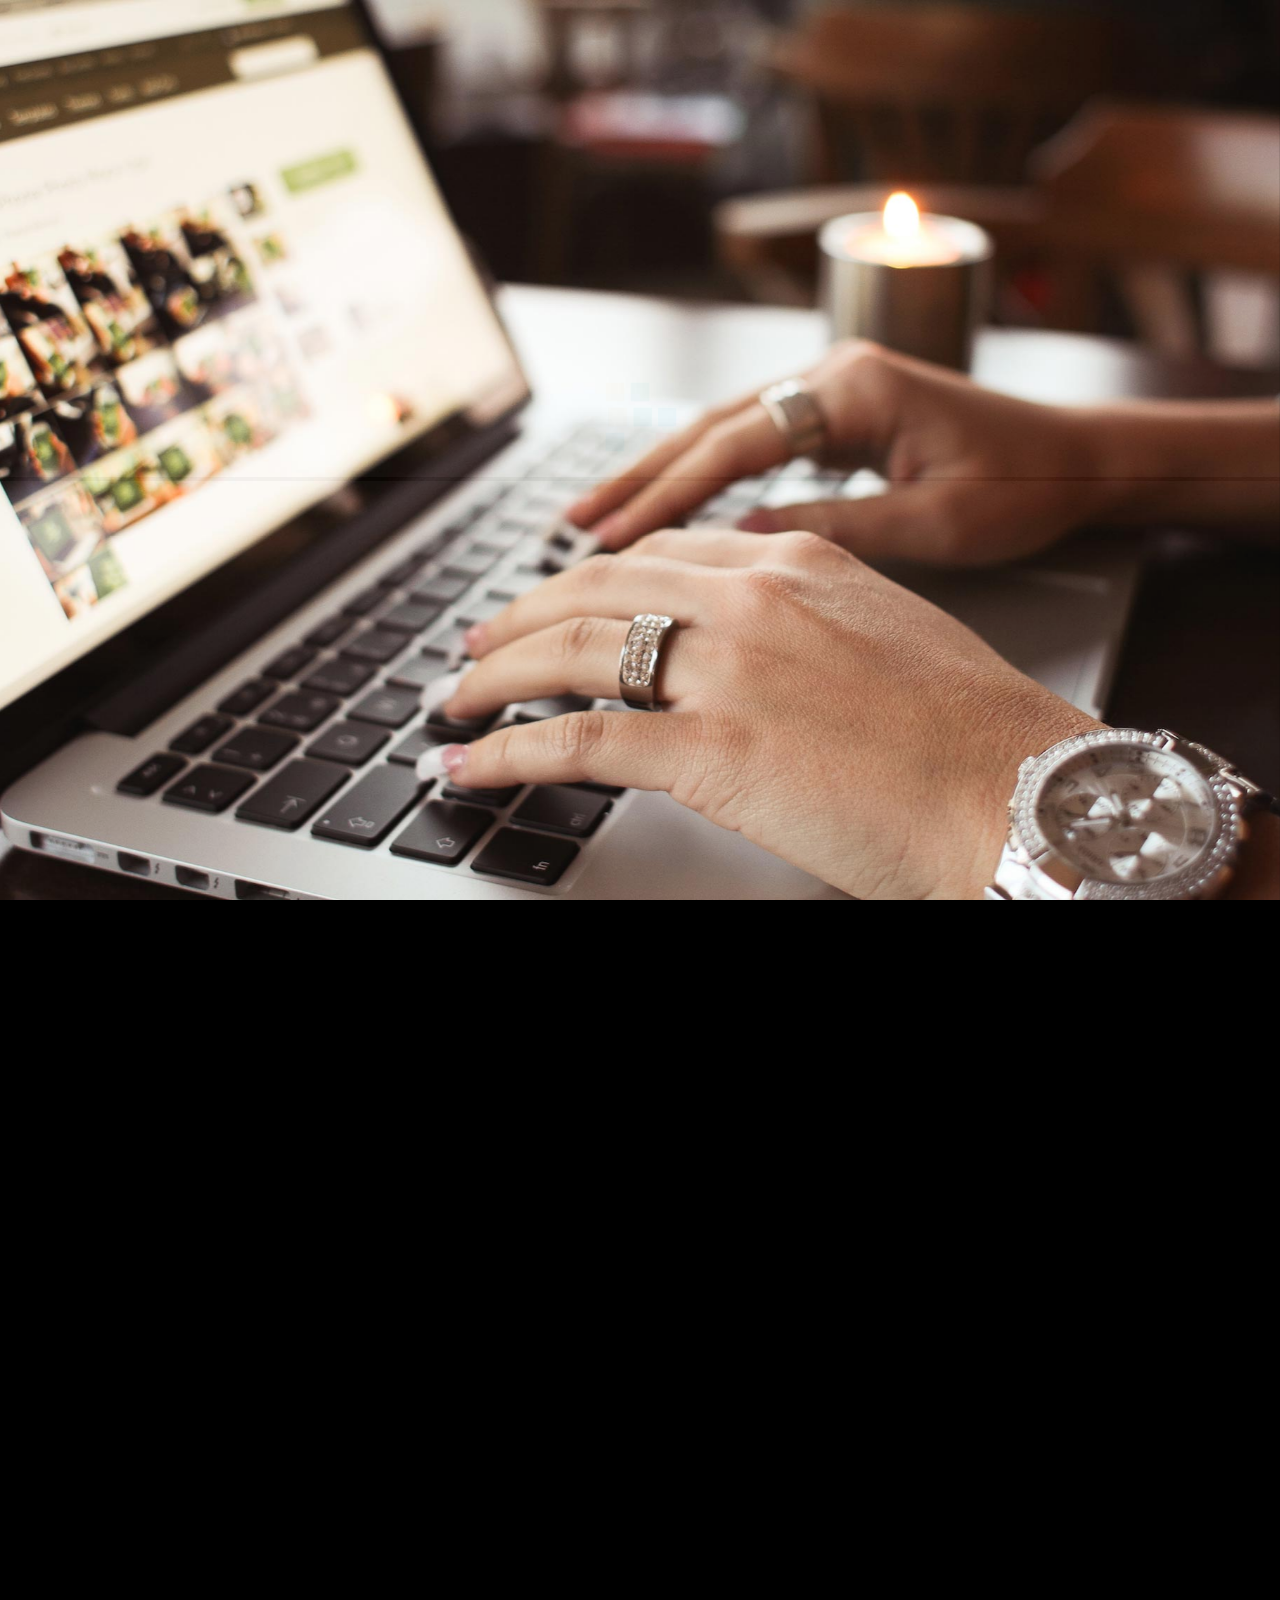
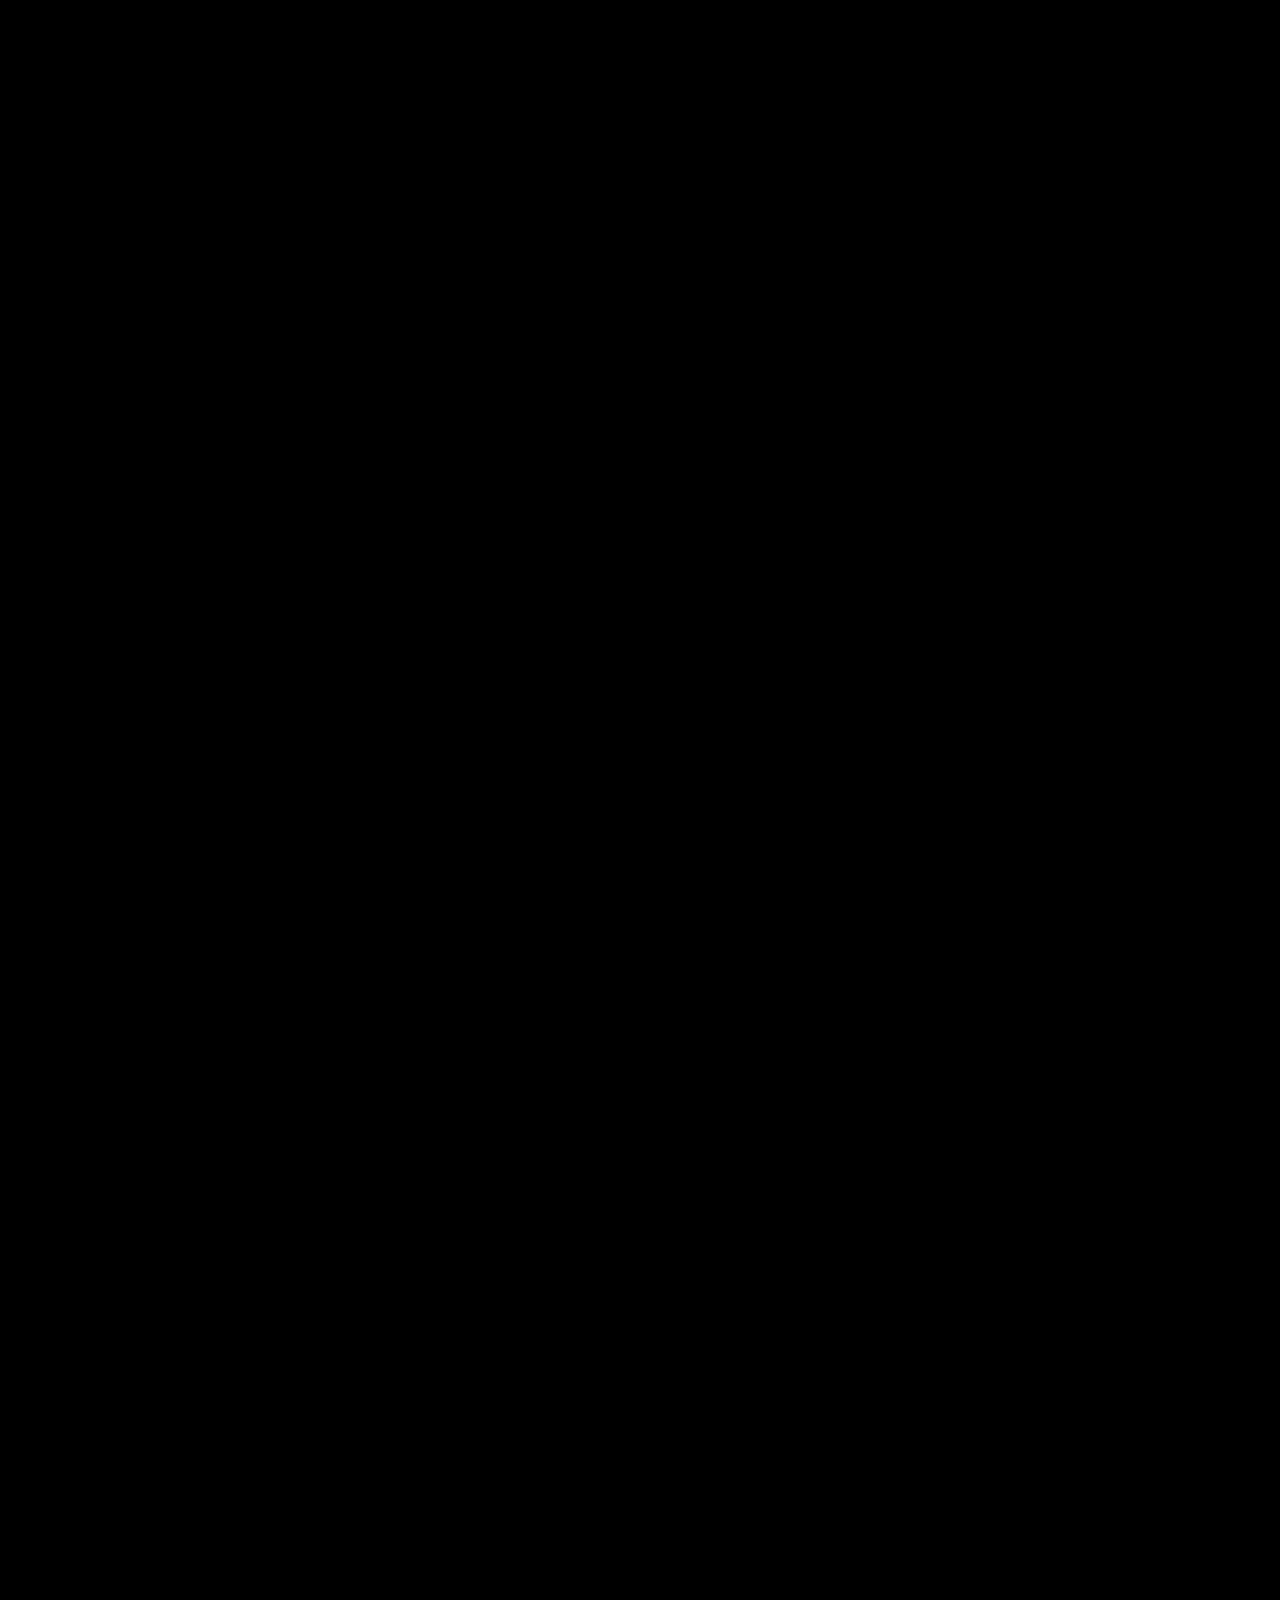
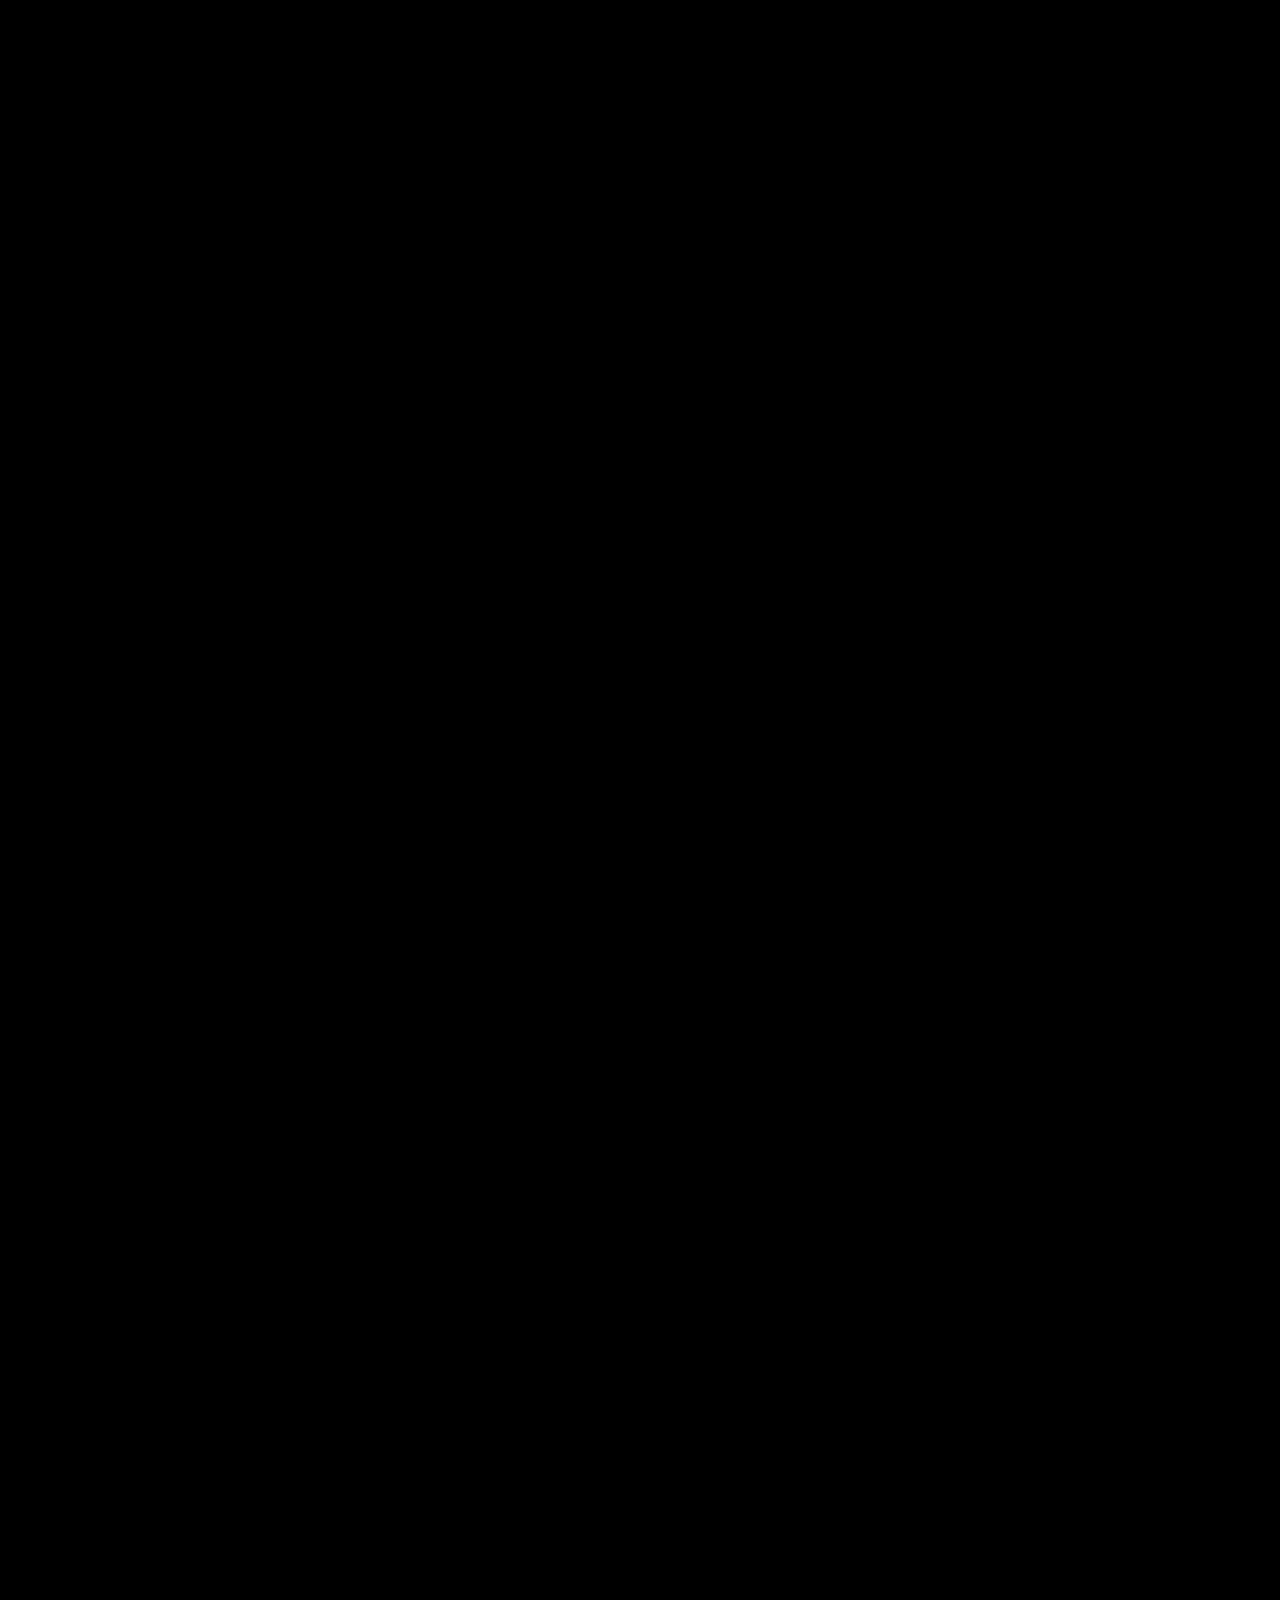
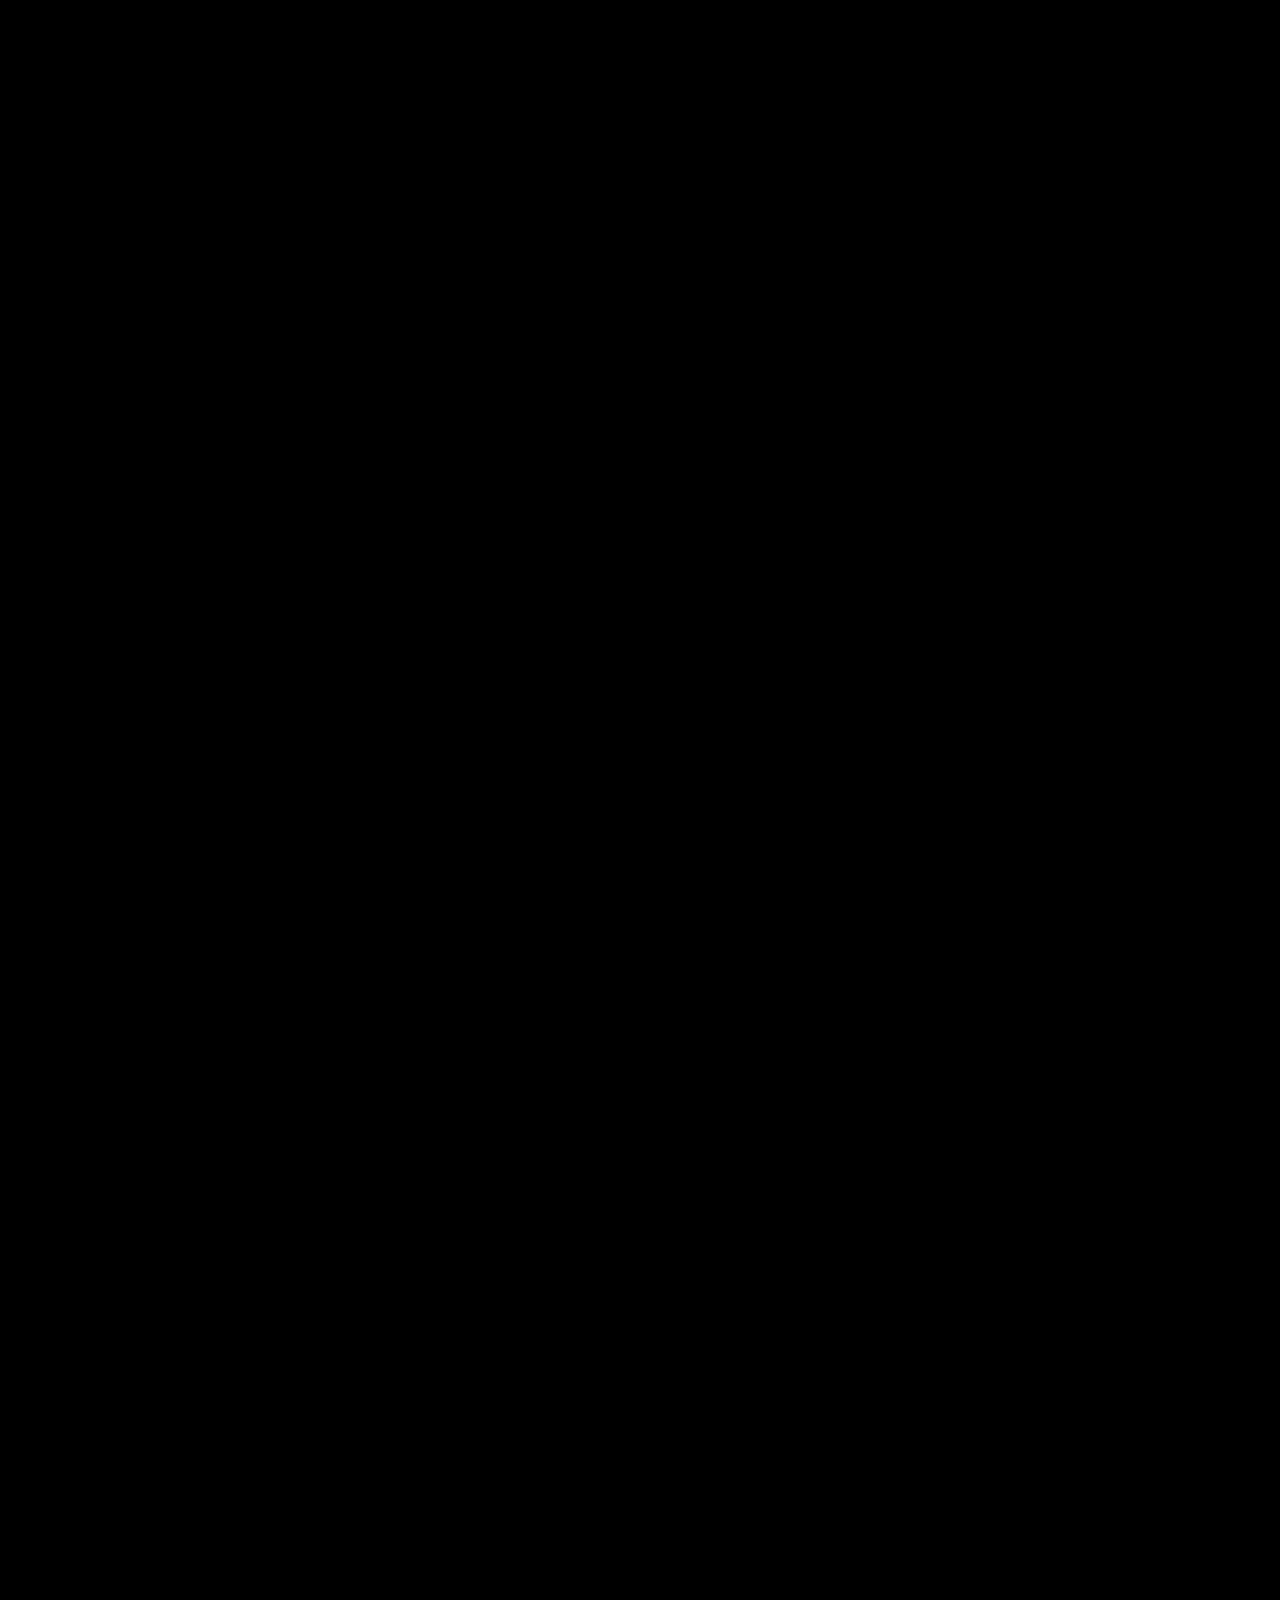
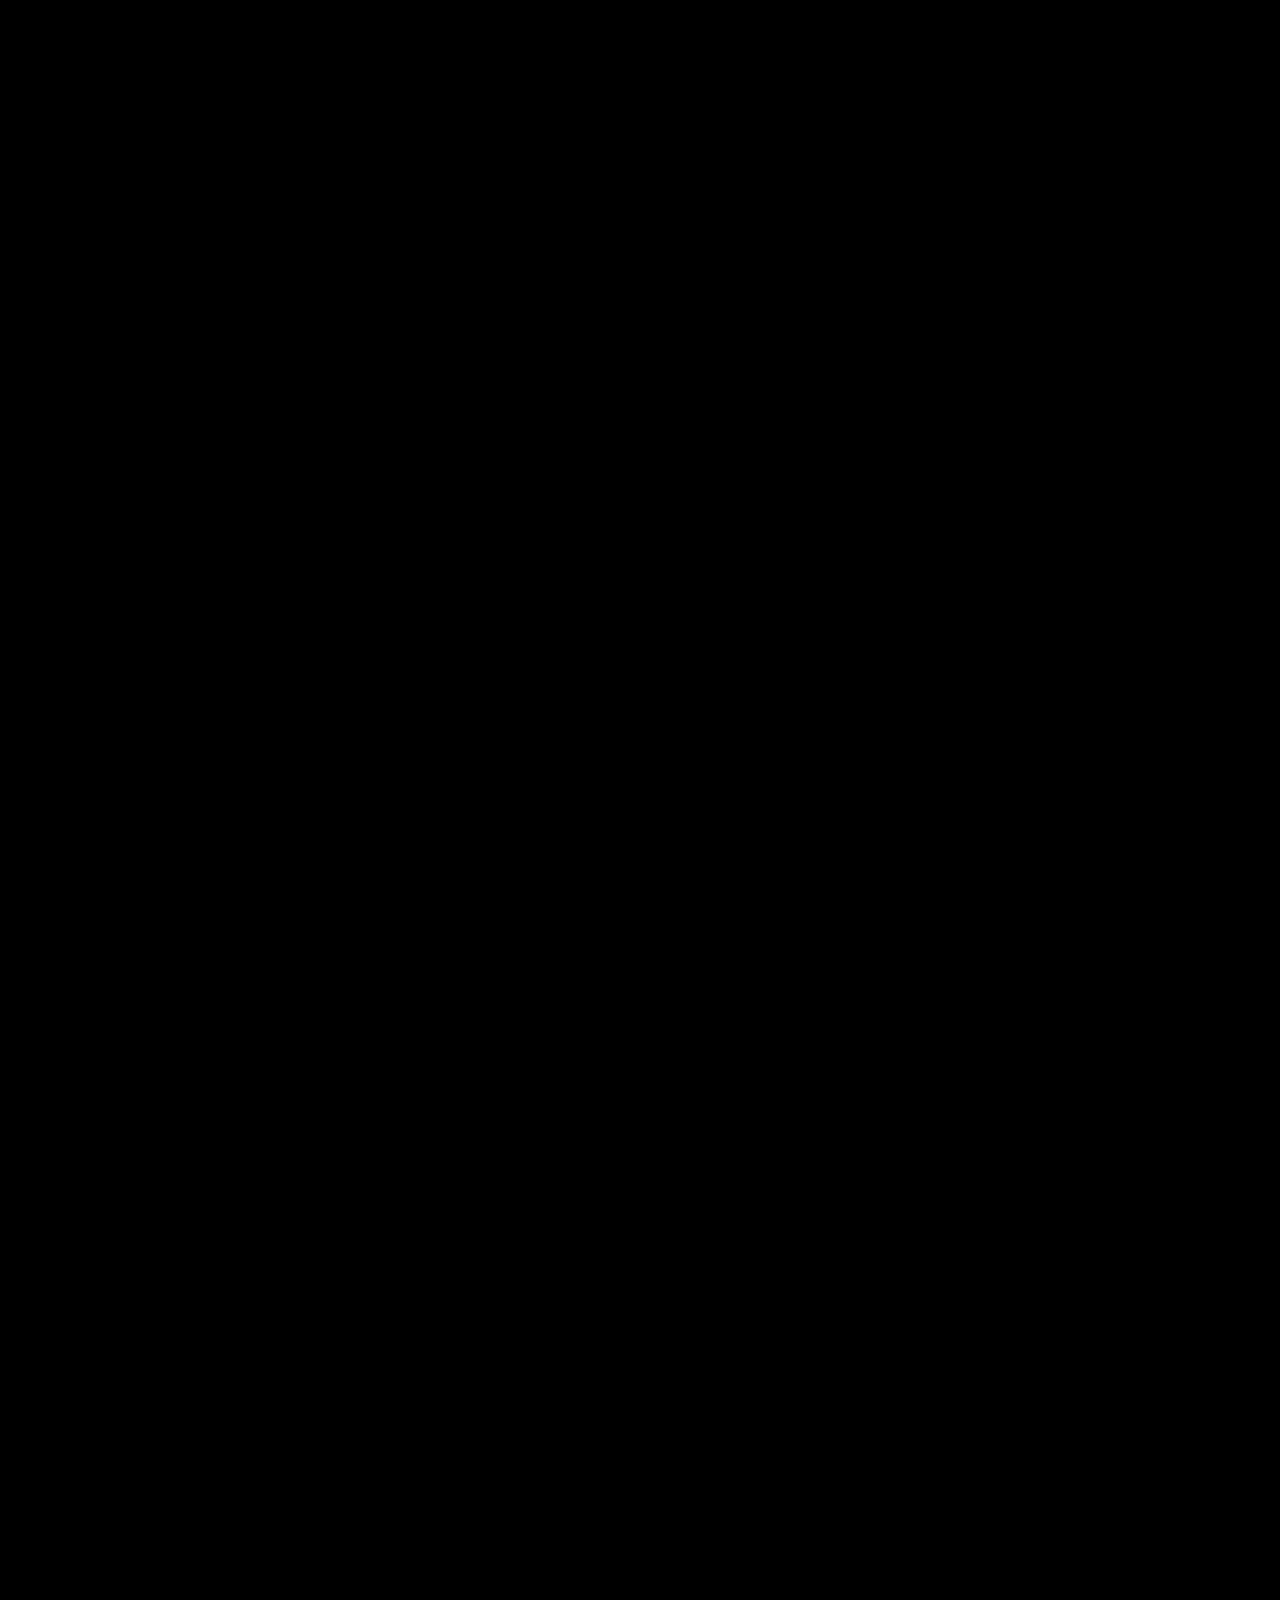
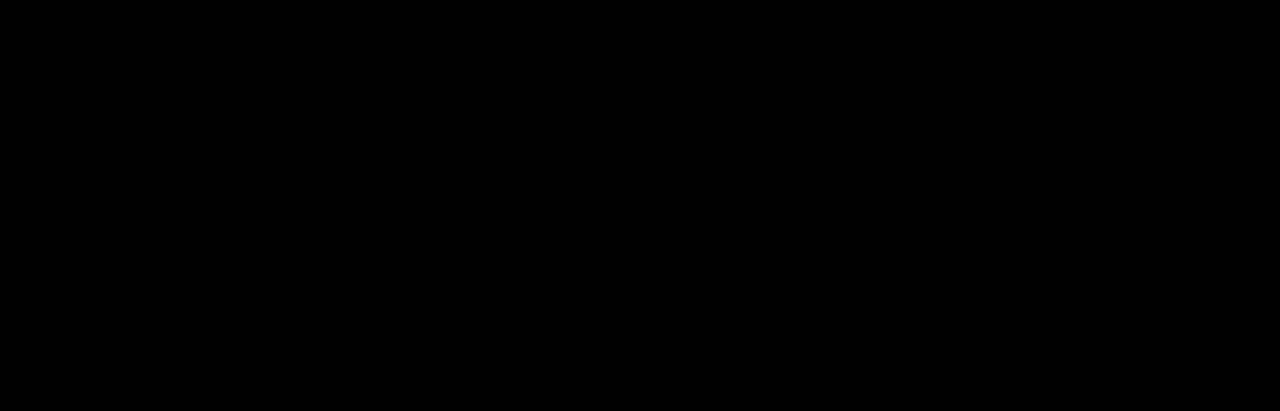
<file: index-parallax.html>
<!DOCTYPE html>
  <html lang="en">
    <head>
      <meta charset="utf-8">
      <meta name="viewport" content="width=device-width, initial-scale=1, maximum-scale=1">
        
      <title>Glamore - Freshly different</title>
  
      <!-- Bootstrap -->
      <link href="css/bootstrap.min.css" rel="stylesheet">
      
      <!-- Font Awesome -->
      <link href="//netdna.bootstrapcdn.com/font-awesome/4.0.3/css/font-awesome.css" rel="stylesheet">
        
      
      <!-- Google Fonts -->
      <link href='http://fonts.googleapis.com/css?family=Source+Sans+Pro:300,400,600,700' rel='stylesheet' type='text/css'>
      <link href='http://fonts.googleapis.com/css?family=Roboto:300,400,600,700,800' rel='stylesheet' type='text/css'>

      
      <!-- Main CSS -->
      <link href="css/magnific-popup.css" rel="stylesheet">
      <link href="css/jquery.growl.css" rel="stylesheet">
      <link href="css/layout.css" rel="stylesheet/less">
  
      <!-- HTML5 Shim and Respond.js IE8 support of HTML5 elements and media queries -->
      <!-- WARNING: Respond.js doesn't work if you view the page via file:// -->
      <!--[if lt IE 9]>
        <script src="https://oss.maxcdn.com/libs/html5shiv/3.7.0/html5shiv.js"></script>
        <script src="https://oss.maxcdn.com/libs/respond.js/1.4.2/respond.min.js"></script>
      <![endif]-->
      
      <!--[if IE 9]>
        <style type="text/css">
            .corner-indicator {
                display: none;
            }
        </style>
        <![endif]-->
    </head>
    <body class="enable-transitions before-load before-load-2" style="display: none;" data-spy="scroll" data-target="nav">
      <div class="la-anim-10 corner-indicator"></div>
      <!--<div style="display: none; position: absolute; top: 0; left: 0; width: 100%; height: 100%; background: url(images/design.png) no-repeat; opacity: 0.3;"></div>-->
      
      <form id="search-form" class="mfp-hide white-popup-block" autocomplete="off" action="./?search">
        <div class="center-align-text">
          <input id="keyword" name="q" type="search" placeholder="type keyword(s) here" required /><br/>
          <span>tap anywhere to cancel</span>
          <br/>
          <br/>
          <input type="submit" value="Search" />
        </div>
      </form>
      <div class="main-container cover-bg">
        <div class="side-container pull-left">
          
          <div class="top-section">
            <div class="brand-container pull-left">
              <div class="brand">
                <!--<img alt="Img" src="images/logo.png">-->
                <span>GLAMORE</span>
              </div>
            </div>
            <div class="menu-trigger-container pull-right">
              <a href="#"><span class="fa fa-bars"></span></a>
            </div>
            <div class="search-container pull-right">
              <a data-rel="popup-form" href="#search-form"><span class="fa fa-search"></span></a>
            </div>
            <div class="clearfix"></div>
          </div>
          <div class="rest-section">
          
            <div class="social">
              <a href="#" class="facebook">
                <i class="fa fa-facebook"></i>
              </a>
              <a href="#" class="twitter">
                <i class="fa fa-twitter"></i>
              </a>
              <a href="#" class="linkedin">
                <i class="fa fa-linkedin"></i>
              </a>
              <a href="#" class="dribble">
                <i class="fa fa-dribbble"></i>
              </a>
            </div>
            
                        <nav role="navigation">
              <ul class="nav nav-pills">
                <li class="active">
                  <a href="#home-page">
                    <span data-hover="Home">Home</span>
                    <span class="icon"><i class="fa fa-home"></i></span>
                  </a>
                </li>
                <li>
                  <a href="#company-page">
                    <span>Company</span>
                    <span class="icon"><i class="fa fa-briefcase"></i></span>
                  </a>
                </li>
                <li>
                  <a href="#services-page">
                    <span>Services</span>
                    <span class="icon"><i class="fa fa-gears"></i></span>
                  </a>
                </li>
                <li>
                  <a href="#portfolio-page">
                    <span>Portfolio</span>
                    <span class="icon"><i class="fa fa-picture-o"></i></span>
                  </a>
                </li>
                <li class="dark">
                  <a href="#blog-page">
                    <span>Blog</span>
                    <span class="icon"><i class="fa fa-pencil"></i></span>
                  </a>
                </li>
                <li class="dark">
                  <a href="#location-page">
                    <span>Location</span>
                    <span class="icon"><i class="fa fa-location-arrow"></i></span>
                  </a>
                </li>
                <li class="dark darkest">
                  <a href="#" data-open="contact-form">
                    <span>Contact</span>
                    <span class="icon"><i class="fa fa-envelope-o"></i></span>
                  </a>
                </li>
                
              </ul>
            </nav>
                        
            <div class="clear"></div>
          </div> <!-- end rest section -->
          <div class="website-desc">
            <h2>2014, GLAMORE, PARIS.</h2>
            <hr>
            <p>An <strong>itercept</strong> Company.</p>
          </div>
        </div>
  
        
        <div class="cover-bg full-height-space fixed scale-down" style="background-image: url(images/wallpaper2.jpg);"></div>
        
        <div class="brand-cover white-content cover-bg full-height-space fixed">
          <div class="main-branding">
            <div class="logo">
              
            </div>
          </div>
          
          <div class="at-bottom scroll-prompt">
            <span class="glyphicon glyphicon-hand-down"></span>
          </div>
        </div>
        
        <div id="home-page" class="home-page page-container full-width-page" style="background-image: url(images/wallpaper.jpg);" data-stellar-background-ratio="0.2">
          <div class="content-container pull-right">
            <div class="container-fluid " data-stellar-ratio="-0.2">
              <div class="super-large capitalize home-slider bottom-aligned itr-slider col-md-offset-5 col-md-6 " data-duration="6000">
                  <ul class="list-unstyled">
                    <li class="itr-item" data-id="0"><h2><strong>Glamore</strong> is a fresh &amp; creative <strong>media agency</strong> directed towards an <strong>innovated web</strong>.</h2></li>
                    <li class="itr-item" data-id="1"><h2>we love to <strong>explore</strong>, <strong>design</strong> and <strong>develop</strong> your needs in awesome <strong>digital</strong> way.</h2></li>
                    <li class="itr-item" data-id="2"><h2><strong>Expertise</strong> and <strong>Quality</strong> are the strong pillars we <strong>build upon</strong>, each time.</h2></li>
                    <li class="itr-item" data-id="3"><h2>It is <strong>good</strong> that we learn &amp; <strong>feel</strong> you, so we do <strong>really just that</strong>, very well.</h2></li>
                  </ul>
              </div>
            </div>
          </div>
        </div>
        
        
        <div class="page-container pull-right white-page" data-stellar-ratio="1" id="company-page">
          <div class="content-container pull-right">
            <div class="container-fluid">
              
              <div class="page-header col-md-12">
                <span class="icon fa fa-briefcase"></span>
                <h1>Company</h1>
                <p>Sed ut perspiciatis unde omnis iste natus error sit voluptatem accusantium doloremque laudantium, totam rem.</p>
              </div>
              
              <div class="page-content col-md-12">
                <p>Ut mauris mauris, lacinia eget volutpat varius, volutpat nec diam. Nullam vulputate risus quis metus tincidunt dictum. In aliquam varius ante sed consequat. Duis nec erat velit. Integer facilisis quam luctus lectus molestie, quis facilisis nisi malesuada. Ut mauris mauris, lacinia eget volutpat varius, volutpat nec diam.</p>
                
                <div class="tabcordion">
                  <!-- tab headings -->
                  <ul class="nav nav-tabs">
                    <li class="active"><a data-toggle="tab" href="#our-methodology">METHODOLOGY</a></li>
                    <li><a data-toggle="tab" href="#our-team">EXECUTIVES</a></li>
                    <li><a data-toggle="tab" href="#mission-vision">OBJECTIVES</a></li>
                  </ul>
                  
                  <!-- tab content -->
                  <div class="tab-content">
                    
                    <div id="our-methodology" class="active in fade tab-pane container-fluid">
                      <div class="services row">
                        
                        <div class="service-item col-md-6 col-sm-6 ">
                          <h2 class="service-heading">
                            <strong>Creative</strong><span>Ideas.</span>
                            <span class="icon fa fa-lightbulb-o"></span>
                            <span class="icon icon-layer fa fa-lightbulb-o"></span>
                          </h2>
                          <div class="service-content">
                            <p>Nam mollis bibendum leo posuere lobortis. Aenean sed pulvinar nulla. Donec molestie, leo sed faucibus fermentum, nisi augue venenatis urna, a mollis sem elit in nibh.</p>
                          </div>
                        </div>
                        
                        <div class="service-item col-md-6 col-sm-6">
                          <h2 class="service-heading">
                            <strong>Design</strong><span>Create.</span>
                            <span class="icon fa fa-pencil-square-o"></span>
                            <span class="icon icon-layer fa fa-pencil-square-o"></span>
                          </h2>
                          <div class="service-content">
                            <p>Nam mollis bibendum leo posuere lobortis. Aenean sed pulvinar nulla. Donec molestie, leo sed faucibus fermentum, nisi augue venenatis urna, a mollis sem elit in nibh.</p>
                          </div>
                        </div>
                        
                        <div class="service-item col-md-6 col-sm-6">
                          <h2 class="service-heading">
                            <strong>Coding</strong><span>Develop.</span>
                            <span class="icon fa fa-code"></span>
                            <span class="icon icon-layer fa fa-code"></span>
                          </h2>
                          <div class="service-content">
                            <p>Nam mollis bibendum leo posuere lobortis. Aenean sed pulvinar nulla. Donec molestie, leo sed faucibus fermentum, nisi augue venenatis urna, a mollis sem elit in nibh.</p>
                          </div>
                        </div>
                        
                        <div class="service-item col-md-6 col-sm-6">
                          <h2 class="service-heading">
                            <strong>Package</strong><span>Deliver.</span>
                            <span class="icon fa fa-smile-o"></span>
                            <span class="icon icon-layer fa fa-smile-o"></span>
                          </h2>
                          <div class="service-content">
                            <p>Nam mollis bibendum leo posuere lobortis. Aenean sed pulvinar nulla. Donec molestie, leo sed faucibus fermentum, nisi augue venenatis urna, a mollis sem elit in nibh.</p>
                          </div>
                        </div>
                        
                      </div>
                      
                      <blockquote class="center-align-text">
                        <span class="fa-stack fa-lg icon">
                          <i class="fa fa-circle fa-stack-2x"></i>
                          <i class="fa white fa-quote-left fa-stack-1x"></i>
                        </span>
                        
                        Lorem Ipsum is simply dummy text of the printing and typesetting industry. 1500s, when an unknown printer took a galley of type and scrambled it to make a type specimen book. It has survived not only five centuries.
                        <span>- John Grey, <strong>CEO. GLOBALO</strong></span>
                      </blockquote>
                      
                    </div>
                    
                    
                    <div id="mission-vision" class="fade tab-pane container-fluid">
                      <div class="services row">
                        
                        <div class="service-item col-md-6">
                          <h2 class="service-heading">
                            <strong>Our</strong><span>Mission</span>
                            <span class="icon fa fa-bullseye"></span>
                            <span class="icon icon-layer fa fa-bullseye"></span>
                          </h2>
                          <div class="service-content">
                            <p>Nam mollis bibendum leo posuere lobortis. Aenean sed pulvinar nulla. Donec molestie, leo sed faucibus fermentum, nisi augue venenatis urna, a mollis sem elit in nibh. Nam mollis bibendum leo posuere lobortis. Aenean sed pulvinar nulla. Donec molestie, leo sed faucibus fermentum, nisi augue venenatis urna, a mollis sem elit in nibh.</p>
                            <p>Ut mauris mauris, lacinia eget volutpat varius, volutpat nec diam. Nullam vulputate risus quis metus tincidunt dictum. In aliquam varius ante sed consequat. Duis nec erat velit.</p>
                          </div>
                        </div>
                        
                        <div class="service-item col-md-6">
                          <h2 class="service-heading">
                            <strong>Our</strong><span>Vision</span>
                            <span class="icon fa fa-eye"></span>
                            <span class="icon icon-layer fa fa-eye"></span>
                          </h2>
                          <div class="service-content">
                            <p>Nam mollis bibendum leo posuere lobortis. Aenean sed pulvinar nulla. Donec molestie, leo sed faucibus fermentum, nisi augue venenatis urna, a mollis sem elit in nibh. Nam mollis bibendum leo posuere lobortis. Aenean sed pulvinar nulla. Donec molestie, leo sed faucibus fermentum, nisi augue venenatis urna, a mollis sem elit in nibh.</p>
                            <p>Ut mauris mauris, lacinia eget volutpat varius, volutpat nec diam. Nullam vulputate risus quis metus tincidunt dictum. In aliquam varius ante sed consequat. Duis nec erat velit.</p>
                          </div>
                        </div>
                        
                        
                      </div>
                      
                      <blockquote class="center-align-text">
                        <span class="fa-stack fa-lg icon">
                          <i class="fa fa-circle fa-stack-2x"></i>
                          <i class="fa white fa-coffee fa-stack-1x"></i>
                        </span>
                        
                        Lorem Ipsum is simply dummy text of the printing and typesetting industry. 1500s, when an unknown printer took a galley of type and scrambled it to make a type specimen book. It has survived not only five centuries.
                        <span>That is our <strong>Belief.</strong></span>
                      </blockquote>
                      
                    </div>
                    
                    
                    <div id="our-team" class="fade tab-pane center-align-text container-fluid">
                      <h3>OUR EXECUTIVE TEAM</h3>
                      <p>Ut mauris mauris, lacinia eget volutpat varius, volutpat nec diam. Nullam vulputate risus quis metus tincidunt dictum. In aliquam varius ante sed consequat. Duis nec erat velit.</p>
                      
                      <div class="team">
                      
                      <div  id="team-carousel" class="carousel slide" data-ride="carousel" data-interval="false">
                         <!-- Controls -->
                         <div class="controls">
                            <a class="control-left" href="#team-carousel" data-slide="prev">
                              <span class="fa fa-chevron-left"></span>
                            </a>
                            <a class="control-right" href="#team-carousel" data-slide="next">
                              <span class="fa fa-chevron-right"></span>
                            </a>
                         </div>
                        
  
                        <div class="carousel-inner">
                                                    <div class="item active">
                          
                            <div class="row">
                              <div class="member col-md-4 col-sm-4">
                                <div class="top-area white-content">
                                  <img alt="Img" src="images/content/team1.jpg" />
                                  <div class="desc">
                                    <h3>ipsa quae ab illo inventore.</h3>
                                    <p>Sed ut perspiciatis unde omnis iste natus error sit voluptatem accusantium.</p>
                                    <div class="social-links">
                                      <a href="#">
                                        <i class="fa fa-facebook"></i>
                                      </a>
                                      <a href="#">
                                        <i class="fa fa-twitter"></i>
                                      </a>
                                      <a href="#">
                                        <i class="fa fa-linkedin"></i>
                                      </a>
                                      <a href="#">
                                        <i class="fa fa-dribbble"></i>
                                      </a>
                                    </div>
                                  </div>
                                </div>
                                <div class="bottom-area white-content">
                                  <strong>Joseph McCallister</strong>
                                  <span>President & Founder</span>
                                </div>
                              </div>
                              
                              <div class="member col-md-4 col-sm-4">
                                <div class="top-area white-content">
                                  <img alt="Img" src="images/content/team2.jpg" />
                                  <div class="desc">
                                    <h3>ipsa quae ab illo inventore.</h3>
                                    <p>Sed ut perspiciatis unde omnis iste natus error sit voluptatem accusantium.</p>
      
                                    <div class="social-links">
                                      <a href="#">
                                        <i class="fa fa-facebook"></i>
                                      </a>
                                      <a href="#">
                                        <i class="fa fa-twitter"></i>
                                      </a>
                                      <a href="#">
                                        <i class="fa fa-linkedin"></i>
                                      </a>
                                      <a href="#">
                                        <i class="fa fa-dribbble"></i>
                                      </a>
                                    </div>
                                  </div>
                                </div>
                                <div class="bottom-area white-content">
                                  <strong>Joseph McCallister</strong>
                                  <span>President & Founder</span>
                                </div>
                              </div>
                              
                              <div class="member col-md-4 col-sm-4">
                                <div class="top-area white-content">
                                  <img alt="Img" src="images/content/team3.jpg" />
                                  <div class="desc">
                                    <h3>ipsa quae ab illo inventore.</h3>
                                    <p>Sed ut perspiciatis unde omnis iste natus error sit voluptatem accusantium.</p>
      
                                    <div class="social-links">
                                      <a href="#">
                                        <i class="fa fa-facebook"></i>
                                      </a>
                                      <a href="#">
                                        <i class="fa fa-twitter"></i>
                                      </a>
                                      <a href="#">
                                        <i class="fa fa-linkedin"></i>
                                      </a>
                                      <a href="#">
                                        <i class="fa fa-dribbble"></i>
                                      </a>
                                    </div>
                                  </div>
                                </div>
                                <div class="bottom-area white-content">
                                  <strong>Joseph McCallister</strong>
                                  <span>President & Founder</span>
                                </div>
                              </div>
                              
                            </div> <!-- end row-->
                        
                          </div> <!-- item end-->
                                                    <div class="item ">
                          
                            <div class="row">
                              <div class="member col-md-4 col-sm-4">
                                <div class="top-area white-content">
                                  <img alt="Img" src="images/content/team1.jpg" />
                                  <div class="desc">
                                    <h3>ipsa quae ab illo inventore.</h3>
                                    <p>Sed ut perspiciatis unde omnis iste natus error sit voluptatem accusantium.</p>
                                    <div class="social-links">
                                      <a href="#">
                                        <i class="fa fa-facebook"></i>
                                      </a>
                                      <a href="#">
                                        <i class="fa fa-twitter"></i>
                                      </a>
                                      <a href="#">
                                        <i class="fa fa-linkedin"></i>
                                      </a>
                                      <a href="#">
                                        <i class="fa fa-dribbble"></i>
                                      </a>
                                    </div>
                                  </div>
                                </div>
                                <div class="bottom-area white-content">
                                  <strong>Joseph McCallister</strong>
                                  <span>President & Founder</span>
                                </div>
                              </div>
                              
                              <div class="member col-md-4 col-sm-4">
                                <div class="top-area white-content">
                                  <img alt="Img" src="images/content/team2.jpg" />
                                  <div class="desc">
                                    <h3>ipsa quae ab illo inventore.</h3>
                                    <p>Sed ut perspiciatis unde omnis iste natus error sit voluptatem accusantium.</p>
      
                                    <div class="social-links">
                                      <a href="#">
                                        <i class="fa fa-facebook"></i>
                                      </a>
                                      <a href="#">
                                        <i class="fa fa-twitter"></i>
                                      </a>
                                      <a href="#">
                                        <i class="fa fa-linkedin"></i>
                                      </a>
                                      <a href="#">
                                        <i class="fa fa-dribbble"></i>
                                      </a>
                                    </div>
                                  </div>
                                </div>
                                <div class="bottom-area white-content">
                                  <strong>Joseph McCallister</strong>
                                  <span>President & Founder</span>
                                </div>
                              </div>
                              
                              <div class="member col-md-4 col-sm-4">
                                <div class="top-area white-content">
                                  <img alt="Img" src="images/content/team3.jpg" />
                                  <div class="desc">
                                    <h3>ipsa quae ab illo inventore.</h3>
                                    <p>Sed ut perspiciatis unde omnis iste natus error sit voluptatem accusantium.</p>
      
                                    <div class="social-links">
                                      <a href="#">
                                        <i class="fa fa-facebook"></i>
                                      </a>
                                      <a href="#">
                                        <i class="fa fa-twitter"></i>
                                      </a>
                                      <a href="#">
                                        <i class="fa fa-linkedin"></i>
                                      </a>
                                      <a href="#">
                                        <i class="fa fa-dribbble"></i>
                                      </a>
                                    </div>
                                  </div>
                                </div>
                                <div class="bottom-area white-content">
                                  <strong>Joseph McCallister</strong>
                                  <span>President & Founder</span>
                                </div>
                              </div>
                              
                            </div> <!-- end row-->
                        
                          </div> <!-- item end-->
                                                  </div> <!-- carousel-inner end-->
                        
                      </div> <!-- carousel end-->
                      
                      </div>
                    </div>
                    
                  </div>
                  
                  
                  
                  
                  
                </div> <!-- end page-content -->
                  
                
              </div>
                
                
                
            </div>
            </div>
          </div>
        
      
        <div class="page-container pull-right dark-page" data-stellar-ratio="1" id="services-page">
          <div class="content-container pull-right">
            <div class="container-fluid">
              
              <div class="page-header col-md-12">
                <span class="icon fa fa-gears"></span>
                <h1>Services</h1>
                <p>Sed ut perspiciatis unde omnis iste natus error sit voluptatem accusantium doloremque laudantium, totam rem.</p>
              </div>
              
              <div class="page-content col-md-12 center-align-text">
                
                <h3>OUR SERVICES</h3>
                <p>Ut mauris mauris, lacinia eget volutpat varius, volutpat nec diam. Nullam vulputate risus quis metus tincidunt dictum. In aliquam varius ante sed consequat. Duis nec erat velit.</p>
                
                <div class="spacer"></div>
                
                <div class="container-fluid">
                  <div class="row services2">
                    
                    <!-- service item -->
                    <div class="col-md-4 col-sm-4">
                      <div class="service-item">
                        <span class="fa-stack fa-lg icon">
                          <i class="fa fa-circle fa-stack-2x"></i>
                          <i class="fa fa-edit fa-stack-1x"></i>
                        </span>
                        <h2 class="service-heading">WEB <strong>DESIGN</strong></h2>
                        <hr>
                        <p>Lorem ipsum dolor sit amet, elit. Integer at purus vulputate, vehicula nisi vitae, lobortis ante.</p>
                      </div>
                    </div>
                    <!-- end service item -->
                    
                    <!-- service item -->
                    <div class="col-md-4 col-sm-4">
                      <div class="service-item">
                        <span class="fa-stack fa-lg icon">
                          <i class="fa fa-circle fa-stack-2x"></i>
                          <i class="fa fa-code-fork fa-stack-1x"></i>
                        </span>
                        <h2 class="service-heading">WEB <strong>DEVELOPMENT</strong></h2>
                        <hr>
                        <p>Lorem ipsum dolor sit amet, elit. Integer at purus vulputate, vehicula nisi vitae, lobortis ante.</p>
                      </div>
                    </div>
                    <!-- end service item -->
                    
                    <!-- service item -->
                    <div class="col-md-4 col-sm-4">
                      <div class="service-item">
                        <span class="fa-stack fa-lg icon">
                          <i class="fa fa-circle fa-stack-2x"></i>
                          <i class="fa fa-check-square-o fa-stack-1x"></i>
                        </span>
                        <h2 class="service-heading"><strong>BRANDING</strong></h2>
                        <hr>
                        <p>Lorem ipsum dolor sit amet, elit. Integer at purus vulputate, vehicula nisi vitae, lobortis ante.</p>
                      </div>
                    </div>
                    <!-- end service item -->
                    
                    <div class="clearfix"></div>
                    
                    <!-- service item -->
                    <div class="col-md-4 col-sm-4">
                      <div class="service-item">
                        <span class="fa-stack fa-lg icon">
                          <i class="fa fa-circle fa-stack-2x"></i>
                          <i class="fa fa-envelope-o fa-stack-1x"></i>
                        </span>
                        <h2 class="service-heading">EMAIL <strong>CAMPAIGN</strong></h2>
                        <hr>
                        <p>Lorem ipsum dolor sit amet, elit. Integer at purus vulputate, vehicula nisi vitae, lobortis ante.</p>
                      </div>
                    </div>
                    <!-- end service item -->
                    
                    <!-- service item -->
                    <div class="col-md-4 col-sm-4">
                      <div class="service-item">
                        <span class="fa-stack fa-lg icon">
                          <i class="fa fa-circle fa-stack-2x"></i>
                          <i class="fa fa-bullhorn fa-stack-1x"></i>
                        </span>
                        <h2 class="service-heading">SOCIAL MEDIA <strong>DESIGN</strong></h2>
                        <hr>
                        <p>Lorem ipsum dolor sit amet, elit. Integer at purus vulputate, vehicula nisi vitae, lobortis ante.</p>
                      </div>
                    </div>
                    <!-- end service item -->
                    
                    <!-- service item -->
                    <div class="col-md-4 col-sm-4">
                      <div class="service-item">
                        <span class="fa-stack fa-lg icon">
                          <i class="fa fa-circle fa-stack-2x"></i>
                          <i class="fa fa-book fa-stack-1x"></i>
                        </span>
                        <h2 class="service-heading">CONTENT <strong>WRITING</strong></h2>
                        <hr>
                        <p>Lorem ipsum dolor sit amet, elit. Integer at purus vulputate, vehicula nisi vitae, lobortis ante.</p>
                      </div>
                    </div>
                    <!-- end service item -->
                    
                    
                    
                  </div>
            
                
              </div>
            </div>
          </div>
        </div>
        
      </div>
        
      <div class="page-container pull-right dark-page" data-stellar-ratio="1" id="portfolio-page">
          <div class="content-container pull-right">
            <div class="container-fluid">
              
              <div class="page-header col-md-12">
                <span class="icon fa fa-picture-o"></span>
                <h1>Portfolio</h1>
                <p>Sed ut perspiciatis unde omnis iste natus error sit voluptatem accusantium doloremque laudantium, totam rem.</p>
                <a href="#" title="Resize Page" data-toggle="tooltip" data-placement="left" class="page-resizer"><span class="fa fa-arrows-alt"></span></a>
              </div>
              
              <div class="page-content col-md-12">
                
                <div id="filters" class="button-group">
                  <button class="button is-checked" data-filter="*">All</button><button class="button" data-filter=".branding">Branding</button><button class="button" data-filter=".web">Web</button><button class="button" data-filter=".logo-design">Logo Design</button><button class="button" data-filter=".photography">Photography</button>
                </div>

                <div class="spacer original"></div>
                
                <div class="container-fluid portfolio center-align-text">
                  <div class="row no-margin-columns isotope-list clear-bottom-space">
                    
                                        <div class="col-md-4 col-sm-6 item photography logo-design no-default-transition">
                      <div class="portfolio-item">
                        <a data-rel="popup" href="ajax/portfolio-detail.html" data-url="portfolio-detail-0"><img alt="Img" src="images/content/portfolio8.jpg"></a>
                        <div class="desc">
                          <div class="middle-align">
                            <span class="icon">
                              <span class="glyphicon glyphicon-fullscreen"></span>
                            </span>
                            <h4>Labore et dolore magnam</h4>
                            <p>Photography</p>
                          </div>
                        </div>
                      </div>
                    </div>
                                        <div class="col-md-4 col-sm-6 item logo-design branding no-default-transition">
                      <div class="portfolio-item">
                        <a data-rel="popup" href="ajax/portfolio-detail2.html" data-url="portfolio-detail-1"><img alt="Img" src="images/content/portfolio5.jpg"></a>
                        <div class="desc">
                          <div class="middle-align">
                            <span class="icon">
                              <span class="glyphicon glyphicon-fullscreen"></span>
                            </span>
                            <h4>Labore et dolore magnam</h4>
                            <p>Logo Design</p>
                          </div>
                        </div>
                      </div>
                    </div>
                                        <div class="col-md-4 col-sm-6 item logo-design branding no-default-transition">
                      <div class="portfolio-item">
                        <a data-rel="popup" href="ajax/portfolio-detail.html" data-url="portfolio-detail-2"><img alt="Img" src="images/content/portfolio10.jpg"></a>
                        <div class="desc">
                          <div class="middle-align">
                            <span class="icon">
                              <span class="glyphicon glyphicon-fullscreen"></span>
                            </span>
                            <h4>Labore et dolore magnam</h4>
                            <p>Logo Design</p>
                          </div>
                        </div>
                      </div>
                    </div>
                                        <div class="col-md-4 col-sm-6 item logo-design branding no-default-transition">
                      <div class="portfolio-item">
                        <a data-rel="popup" href="ajax/portfolio-detail2.html" data-url="portfolio-detail-3"><img alt="Img" src="images/content/portfolio12.jpg"></a>
                        <div class="desc">
                          <div class="middle-align">
                            <span class="icon">
                              <span class="glyphicon glyphicon-fullscreen"></span>
                            </span>
                            <h4>Labore et dolore magnam</h4>
                            <p>Logo Design</p>
                          </div>
                        </div>
                      </div>
                    </div>
                                        <div class="col-md-4 col-sm-6 item web branding no-default-transition">
                      <div class="portfolio-item">
                        <a data-rel="popup" href="ajax/portfolio-detail.html" data-url="portfolio-detail-4"><img alt="Img" src="images/content/portfolio1.jpg"></a>
                        <div class="desc">
                          <div class="middle-align">
                            <span class="icon">
                              <span class="glyphicon glyphicon-fullscreen"></span>
                            </span>
                            <h4>Labore et dolore magnam</h4>
                            <p>Web Design</p>
                          </div>
                        </div>
                      </div>
                    </div>
                                        <div class="col-md-4 col-sm-6 item web branding no-default-transition">
                      <div class="portfolio-item">
                        <a data-rel="popup" href="ajax/portfolio-detail2.html" data-url="portfolio-detail-5"><img alt="Img" src="images/content/portfolio4.jpg"></a>
                        <div class="desc">
                          <div class="middle-align">
                            <span class="icon">
                              <span class="glyphicon glyphicon-fullscreen"></span>
                            </span>
                            <h4>Labore et dolore magnam</h4>
                            <p>Web Design</p>
                          </div>
                        </div>
                      </div>
                    </div>
                                        <div class="col-md-4 col-sm-6 item web branding no-default-transition">
                      <div class="portfolio-item">
                        <a data-rel="popup" href="ajax/portfolio-detail.html" data-url="portfolio-detail-6"><img alt="Img" src="images/content/portfolio6.jpg"></a>
                        <div class="desc">
                          <div class="middle-align">
                            <span class="icon">
                              <span class="glyphicon glyphicon-fullscreen"></span>
                            </span>
                            <h4>Labore et dolore magnam</h4>
                            <p>Web Design</p>
                          </div>
                        </div>
                      </div>
                    </div>
                                        <div class="col-md-4 col-sm-6 item web branding no-default-transition">
                      <div class="portfolio-item">
                        <a data-rel="popup" href="ajax/portfolio-detail2.html" data-url="portfolio-detail-7"><img alt="Img" src="images/content/portfolio11.jpg"></a>
                        <div class="desc">
                          <div class="middle-align">
                            <span class="icon">
                              <span class="glyphicon glyphicon-fullscreen"></span>
                            </span>
                            <h4>Labore et dolore magnam</h4>
                            <p>Web Design</p>
                          </div>
                        </div>
                      </div>
                    </div>
                                        <div class="col-md-4 col-sm-6 item web branding no-default-transition">
                      <div class="portfolio-item">
                        <a data-rel="popup" href="ajax/portfolio-detail.html" data-url="portfolio-detail-8"><img alt="Img" src="images/content/portfolio1.jpg"></a>
                        <div class="desc">
                          <div class="middle-align">
                            <span class="icon">
                              <span class="glyphicon glyphicon-fullscreen"></span>
                            </span>
                            <h4>Labore et dolore magnam</h4>
                            <p>Web Design</p>
                          </div>
                        </div>
                      </div>
                    </div>
                                        <div class="col-md-4 col-sm-6 item web branding logo-design no-default-transition">
                      <div class="portfolio-item">
                        <a data-rel="popup" href="ajax/portfolio-detail2.html" data-url="portfolio-detail-9"><img alt="Img" src="images/content/portfolio2.jpg"></a>
                        <div class="desc">
                          <div class="middle-align">
                            <span class="icon">
                              <span class="glyphicon glyphicon-fullscreen"></span>
                            </span>
                            <h4>Labore et dolore magnam</h4>
                            <p>Web Design</p>
                          </div>
                        </div>
                      </div>
                    </div>
                                        <div class="col-md-4 col-sm-6 item web branding no-default-transition">
                      <div class="portfolio-item">
                        <a data-rel="popup" href="ajax/portfolio-detail.html" data-url="portfolio-detail-10"><img alt="Img" src="images/content/portfolio4.jpg"></a>
                        <div class="desc">
                          <div class="middle-align">
                            <span class="icon">
                              <span class="glyphicon glyphicon-fullscreen"></span>
                            </span>
                            <h4>Labore et dolore magnam</h4>
                            <p>Web Design</p>
                          </div>
                        </div>
                      </div>
                    </div>
                                        <div class="col-md-4 col-sm-6 item photography no-default-transition">
                      <div class="portfolio-item">
                        <a data-rel="popup" href="ajax/portfolio-detail2.html" data-url="portfolio-detail-11"><img alt="Img" src="images/content/portfolio2.jpg"></a>
                        <div class="desc">
                          <div class="middle-align">
                            <span class="icon">
                              <span class="glyphicon glyphicon-fullscreen"></span>
                            </span>
                            <h4>Labore et dolore magnam</h4>
                            <p>Web Design</p>
                          </div>
                        </div>
                      </div>
                    </div>
                                        <div class="col-md-4 col-sm-6 item photography no-default-transition">
                      <div class="portfolio-item">
                        <a data-rel="popup" href="ajax/portfolio-detail.html" data-url="portfolio-detail-12"><img alt="Img" src="images/content/portfolio4.jpg"></a>
                        <div class="desc">
                          <div class="middle-align">
                            <span class="icon">
                              <span class="glyphicon glyphicon-fullscreen"></span>
                            </span>
                            <h4>Labore et dolore magnam</h4>
                            <p>Web Design</p>
                          </div>
                        </div>
                      </div>
                    </div>
                                        <div class="col-md-4 col-sm-6 item photography no-default-transition">
                      <div class="portfolio-item">
                        <a data-rel="popup" href="ajax/portfolio-detail2.html" data-url="portfolio-detail-13"><img alt="Img" src="images/content/portfolio7.jpg"></a>
                        <div class="desc">
                          <div class="middle-align">
                            <span class="icon">
                              <span class="glyphicon glyphicon-fullscreen"></span>
                            </span>
                            <h4>Labore et dolore magnam</h4>
                            <p>Photography</p>
                          </div>
                        </div>
                      </div>
                    </div>
                                        <div class="col-md-4 col-sm-6 item branding no-default-transition">
                      <div class="portfolio-item">
                        <a data-rel="popup" href="ajax/portfolio-detail.html" data-url="portfolio-detail-14"><img alt="Img" src="images/content/portfolio9.jpg"></a>
                        <div class="desc">
                          <div class="middle-align">
                            <span class="icon">
                              <span class="glyphicon glyphicon-fullscreen"></span>
                            </span>
                            <h4>Labore et dolore magnam</h4>
                            <p>Branding</p>
                          </div>
                        </div>
                      </div>
                    </div>
                                        
                  </div>
            
                
              </div>
            </div>
          </div>
        </div>
      </div>
        
        
        
        
        
      
      <div class="page-container pull-right white-page" data-stellar-ratio="1" id="blog-page">
          <div class="content-container pull-right">
            <div class="container-fluid">
              
              <div class="page-header col-md-12">
                <span class="icon fa fa-pencil-square"></span>
                <h1>Blog</h1>
                <p>Sed ut perspiciatis unde omnis iste natus error sit voluptatem accusantium doloremque laudantium, totam rem.</p>
                <a href="#" title="Resize Page" data-toggle="tooltip" data-placement="left" class="page-resizer"><span class="fa fa-arrows-alt"></span></a>
              </div>
              
                <div class="page-content row">
                  <div class="spacer"></div>
                                                      <div class="item col-md-6 col-sm-6">
                    <h2 class="general-heading"><a data-rel="popup" data-url="blog-detail-0" href="ajax/blog-detail.html">Labore et dolore magnam</a></h2>
                    <hr class="incomplete" />
                    <div class="spacer half"></div>
                                        <div id="carousel-portfolio0" class="carousel slide" data-ride="carousel">
                            
                            <!-- Wrapper for slides -->
                            <div class="carousel-inner">
                              <div class="item active">
                                <a data-rel="popup" data-url="blog-detail-0" href="ajax/blog-detail.html"><img alt="Img" src="images/content/blog6.jpg"></a>
                              </div>
                              <div class="item">
                                <a data-rel="popup" data-url="blog-detail-0" href="ajax/blog-detail.html"><img alt="Img" src="images/content/blog5.jpg"></a>
                              </div>
                              
                            </div>
                          
                            <!-- Controls -->
                            <a class="left carousel-control" href="#carousel-portfolio0" data-slide="prev">
                              <span class="glyphicon glyphicon-chevron-left"></span>
                            </a>
                            <a class="right carousel-control" href="#carousel-portfolio0" data-slide="next">
                              <span class="glyphicon glyphicon-chevron-right"></span>
                            </a>
                    </div>
                                        <div class="spacer"></div>
                    <p>Ut mauris mauris, lacinia eget volutpat varius, volutpat nec diam. Nullam vulputate risus quis metus tincidunt dictum. In aliquam varius ante sed consequat. Duis nec erat velit. Integer facilisis quam luctus lectus molestie, quis facilisis nisi malesuada. Ut mauris mauris, lacinia eget volutpat varius, volutpat nec diam.</p>
                    <div class="spacer"></div>
                  </div>
                                    <div class="item col-md-6 col-sm-6">
                    <h2 class="general-heading"><a data-rel="popup" data-url="blog-detail-1" href="ajax/blog-detail.html">Labore et dolore magnam</a></h2>
                    <hr class="incomplete" />
                    <div class="spacer half"></div>
                                        <div class="full-width-images blog-img">
                      <a data-rel="popup" data-url="blog-detail-1" href="ajax/blog-detail.html"><img alt="Img" src="images/content/blog1.jpg" /></a>
                    </div>
                                        <div class="spacer"></div>
                    <p>Ut mauris mauris, lacinia eget volutpat varius, volutpat nec diam. Nullam vulputate risus quis metus tincidunt dictum. In aliquam varius ante sed consequat. Duis nec erat velit. Integer facilisis quam luctus lectus molestie, quis facilisis nisi malesuada. Ut mauris mauris, lacinia eget volutpat varius, volutpat nec diam.</p>
                    <div class="spacer"></div>
                  </div>
                                    <div class="item col-md-6 col-sm-6">
                    <h2 class="general-heading"><a data-rel="popup" data-url="blog-detail-2" href="ajax/blog-detail.html">Labore et dolore magnam</a></h2>
                    <hr class="incomplete" />
                    <div class="spacer half"></div>
                                        <div class="full-width-images blog-img">
                      <a data-rel="popup" data-url="blog-detail-2" href="ajax/blog-detail.html"><img alt="Img" src="images/content/blog2.jpg" /></a>
                    </div>
                                        <div class="spacer"></div>
                    <p>Ut mauris mauris, lacinia eget volutpat varius, volutpat nec diam. Nullam vulputate risus quis metus tincidunt dictum. In aliquam varius ante sed consequat. Duis nec erat velit. Integer facilisis quam luctus lectus molestie, quis facilisis nisi malesuada. Ut mauris mauris, lacinia eget volutpat varius, volutpat nec diam.</p>
                    <div class="spacer"></div>
                  </div>
                                    <div class="item col-md-6 col-sm-6">
                    <h2 class="general-heading"><a data-rel="popup" data-url="blog-detail-3" href="ajax/blog-detail.html">Labore et dolore magnam</a></h2>
                    <hr class="incomplete" />
                    <div class="spacer half"></div>
                                        <div class="full-width-images blog-img">
                      <a data-rel="popup" data-url="blog-detail-3" href="ajax/blog-detail.html"><img alt="Img" src="images/content/blog3.jpg" /></a>
                    </div>
                                        <div class="spacer"></div>
                    <p>Ut mauris mauris, lacinia eget volutpat varius, volutpat nec diam. Nullam vulputate risus quis metus tincidunt dictum. In aliquam varius ante sed consequat. Duis nec erat velit. Integer facilisis quam luctus lectus molestie, quis facilisis nisi malesuada. Ut mauris mauris, lacinia eget volutpat varius, volutpat nec diam.</p>
                    <div class="spacer"></div>
                  </div>
                                    <div class="item col-md-6 col-sm-6">
                    <h2 class="general-heading"><a data-rel="popup" data-url="blog-detail-4" href="ajax/blog-detail.html">Labore et dolore magnam</a></h2>
                    <hr class="incomplete" />
                    <div class="spacer half"></div>
                                        <div id="carousel-portfolio4" class="carousel slide" data-ride="carousel">
                            
                            <!-- Wrapper for slides -->
                            <div class="carousel-inner">
                              <div class="item active">
                                <a data-rel="popup" data-url="blog-detail-4" href="ajax/blog-detail.html"><img alt="Img" src="images/content/blog6.jpg"></a>
                              </div>
                              <div class="item">
                                <a data-rel="popup" data-url="blog-detail-4" href="ajax/blog-detail.html"><img alt="Img" src="images/content/blog5.jpg"></a>
                              </div>
                              
                            </div>
                          
                            <!-- Controls -->
                            <a class="left carousel-control" href="#carousel-portfolio4" data-slide="prev">
                              <span class="glyphicon glyphicon-chevron-left"></span>
                            </a>
                            <a class="right carousel-control" href="#carousel-portfolio4" data-slide="next">
                              <span class="glyphicon glyphicon-chevron-right"></span>
                            </a>
                    </div>
                                        <div class="spacer"></div>
                    <p>Ut mauris mauris, lacinia eget volutpat varius, volutpat nec diam. Nullam vulputate risus quis metus tincidunt dictum. In aliquam varius ante sed consequat. Duis nec erat velit. Integer facilisis quam luctus lectus molestie, quis facilisis nisi malesuada. Ut mauris mauris, lacinia eget volutpat varius, volutpat nec diam.</p>
                    <div class="spacer"></div>
                  </div>
                                    <div class="item col-md-6 col-sm-6">
                    <h2 class="general-heading"><a data-rel="popup" data-url="blog-detail-5" href="ajax/blog-detail.html">Labore et dolore magnam</a></h2>
                    <hr class="incomplete" />
                    <div class="spacer half"></div>
                                        <div class="full-width-images blog-img">
                      <a data-rel="popup" data-url="blog-detail-5" href="ajax/blog-detail.html"><img alt="Img" src="images/content/blog4.jpg" /></a>
                    </div>
                                        <div class="spacer"></div>
                    <p>Ut mauris mauris, lacinia eget volutpat varius, volutpat nec diam. Nullam vulputate risus quis metus tincidunt dictum. In aliquam varius ante sed consequat. Duis nec erat velit. Integer facilisis quam luctus lectus molestie, quis facilisis nisi malesuada. Ut mauris mauris, lacinia eget volutpat varius, volutpat nec diam.</p>
                    <div class="spacer"></div>
                  </div>
                                    
                  <div class="center-align-text"><button>Load More</button></div>
  
                </div>
                  
                  
                  
                
                
                
            </div>
            </div>
          </div> <!-- end page -->   
      
      <div class="page-container pull-right white-page no-bottom-margin" id="location-page">
          <div class="content-container pull-right">
            <div class="container-fluid">
              
              <div class="page-content no-padding">
                
                <div class="map full-height-space no-transition-all" id="google_map">
                  <!-- map will come here via Javascript -->
                </div>
                <div class="map-info">
                  <div class="map-info-inner pull-right">
                    <h3>42, Trinity Towers, Dubai Media City P.O.Box 1221 Dubai, UAE</h3>
                    <p>1-800-GLAMORE<span class="icon"><i class="fa fa-mobile-phone"></i></span></p>
                    <p>info@glamore.com<span class="icon"><i class="fa fa-envelope-o"></i></span></p>
                    <p>www.glamore.com<span class="icon"><i class="fa fa-globe"></i></span></p>
                    <br/>
                    <p><button data-open="contact-form"><i class="fa fa-envelope"></i>&nbsp;&nbsp;&nbsp;&nbsp;Contact Us</button></p>
                  </div>
                </div>
                <div class="map-footer">
                  <p>Copyrights &copy;2014 <strong>Glamore</strong>, All Rights Reserved.</p>
                </div>
              </div>
            
            </div>
          </div>
      </div> <!-- end page -->
        
      
        
      
      
      
      
                <div class="clearfix"></div>
        
        <div class='no-scroll contact-container fly-from-left'>
          <a href="#" class="close"><span class="icon glyphicon glyphicon-remove-circle"></span></a>
          <h2><strong>GET IN TOUCH</strong> <br/>WITH US</h2>
          <hr class="incomplete" />
          <p>Cras at ultrices erat, sed vulputate <br/>eros nunc at augue gravida!</p>
          <div class="spacer"></div>
          <form class="ajax-form" action="submit-email.php">
            <div class="input-group">
              <span class="input-group-addon"><span class="fa fa-group"></span></span>
              <input name="name" type="text" class="form-control" placeholder="Full Name" required>
            </div>
            <div class="input-group">
              <span class="input-group-addon"><span class="fa fa-envelope-o"></span></span>
              <input name="email" type="email" class="form-control" placeholder="Email Address" required>
            </div>
            <div class="input-group">
              <span class="input-group-addon"><span class="fa fa-list"></span></span>
              <input name="subject" type="text" class="form-control" placeholder="Subject" required>
            </div>
            <div class="input-group">
              <span class="input-group-addon"><span class="fa fa-pencil-square-o"></span></span>
              <textarea name="message" class="form-control" placeholder="Message" required></textarea>
            </div>
            <input type="submit" class="pull-right inverse-style" value="Submit" />
            
          </form>
        </div>
        
      </div> <!-- end main-container -->
      
      
      <div class="website-progress no-transition"></div>
      <div class="loading ">
        <div class="indicator">
          <img alt="Img" src="images/preloader.gif" width="100"><br/>
          <div class="color no-transition center-align-text"></div>
          <h2>Loading</h2>
        </div>
      </div>
      
      <!-- jQuery (necessary for Bootstrap's JavaScript plugins) -->
      <!--<script src="https://ajax.googleapis.com/ajax/libs/jquery/1.11.0/jquery.min.js"></script>-->
      <script src="js/jquery.min.js"></script>
      
      <!-- Include all compiled plugins (below), or include individual files as needed -->
      <script src="js/bootstrap.min.js"></script>
      <script src="js/less-1.5.0.min.js"></script>
      
      <script src="js/jquery.magnific-popup.min.js"></script>
      <script src="js/jquery.growl.js"></script>
      <script src="js/tabcordion.js"></script>
      <script src="js/isotope.pkgd.min.js"></script>
      
      <script src="js/jquery.stellar.min.js"></script>
      <script src="js/waypoints.min.js"></script>
      
      <script type="text/javascript" src="http://maps.google.com/maps/api/js?sensor=true"></script>
      <script src="js/app.js"></script>
    </body>
  </html>
</file>
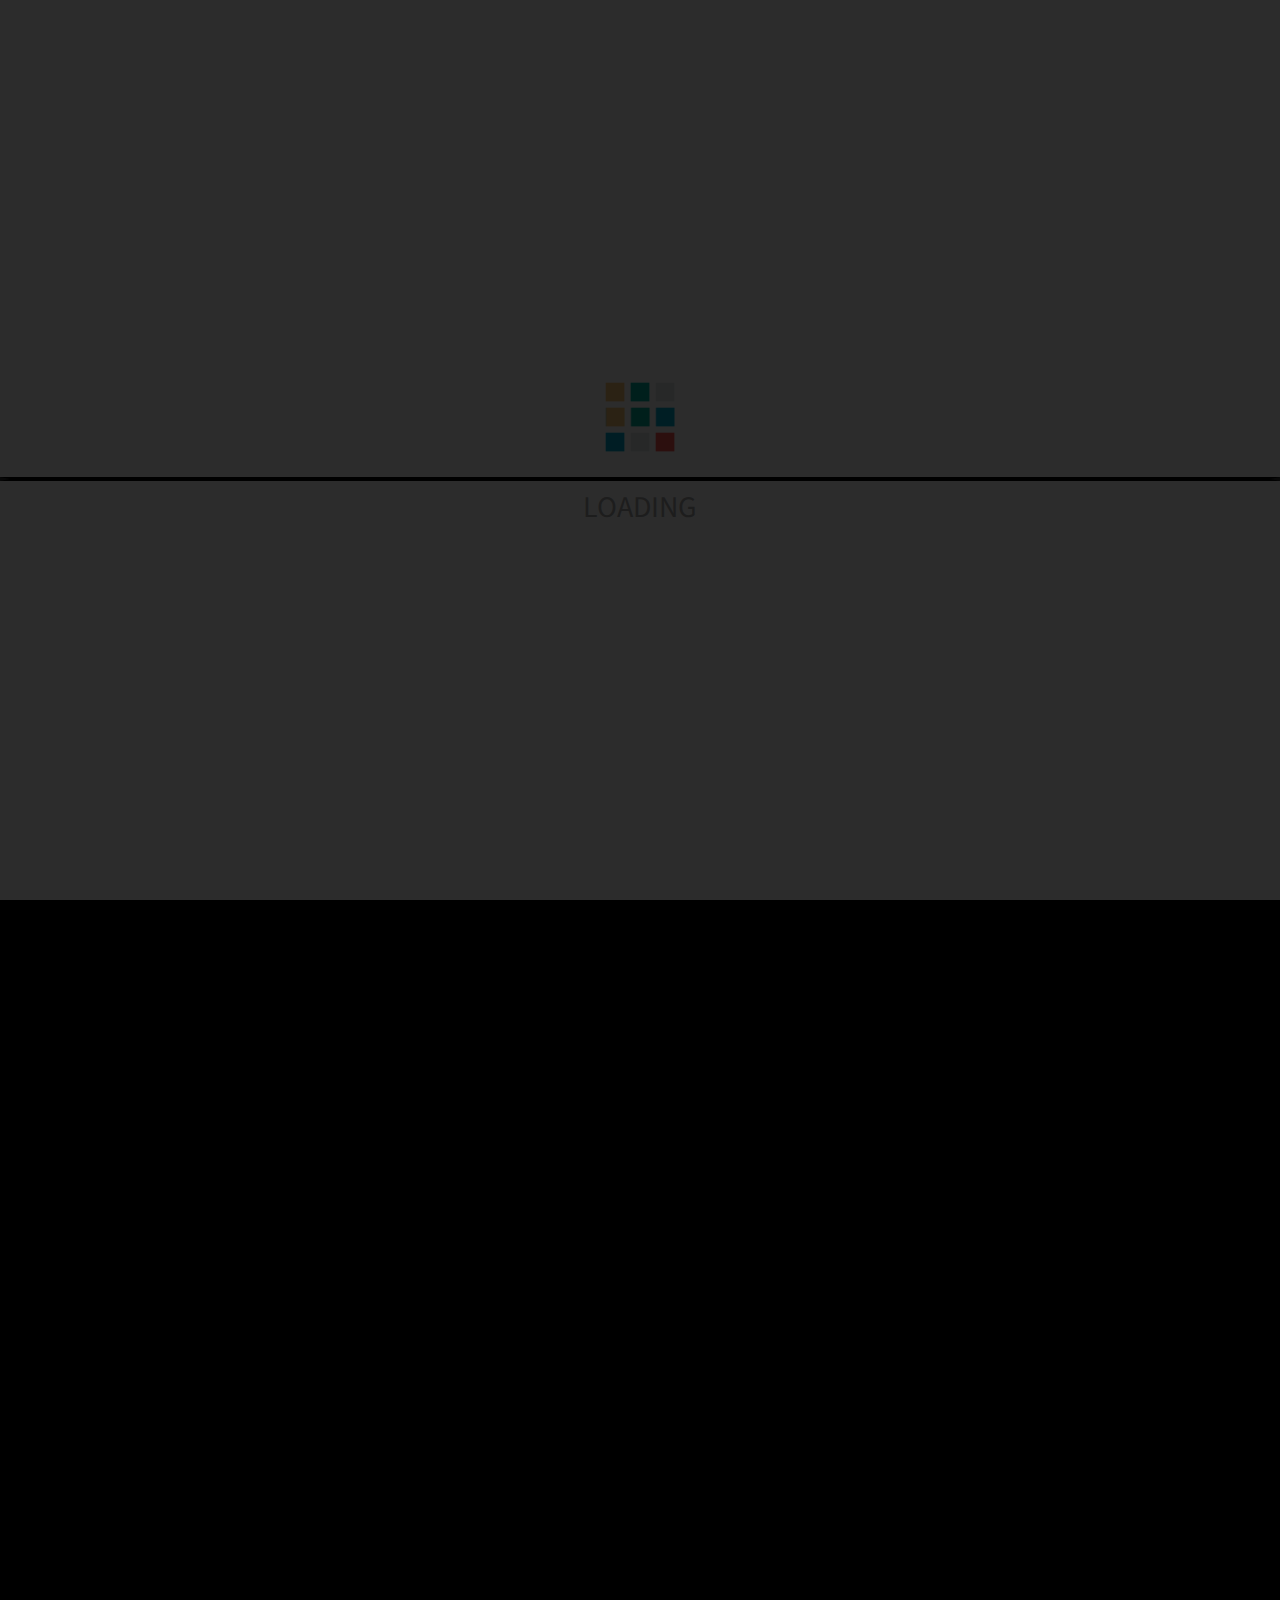
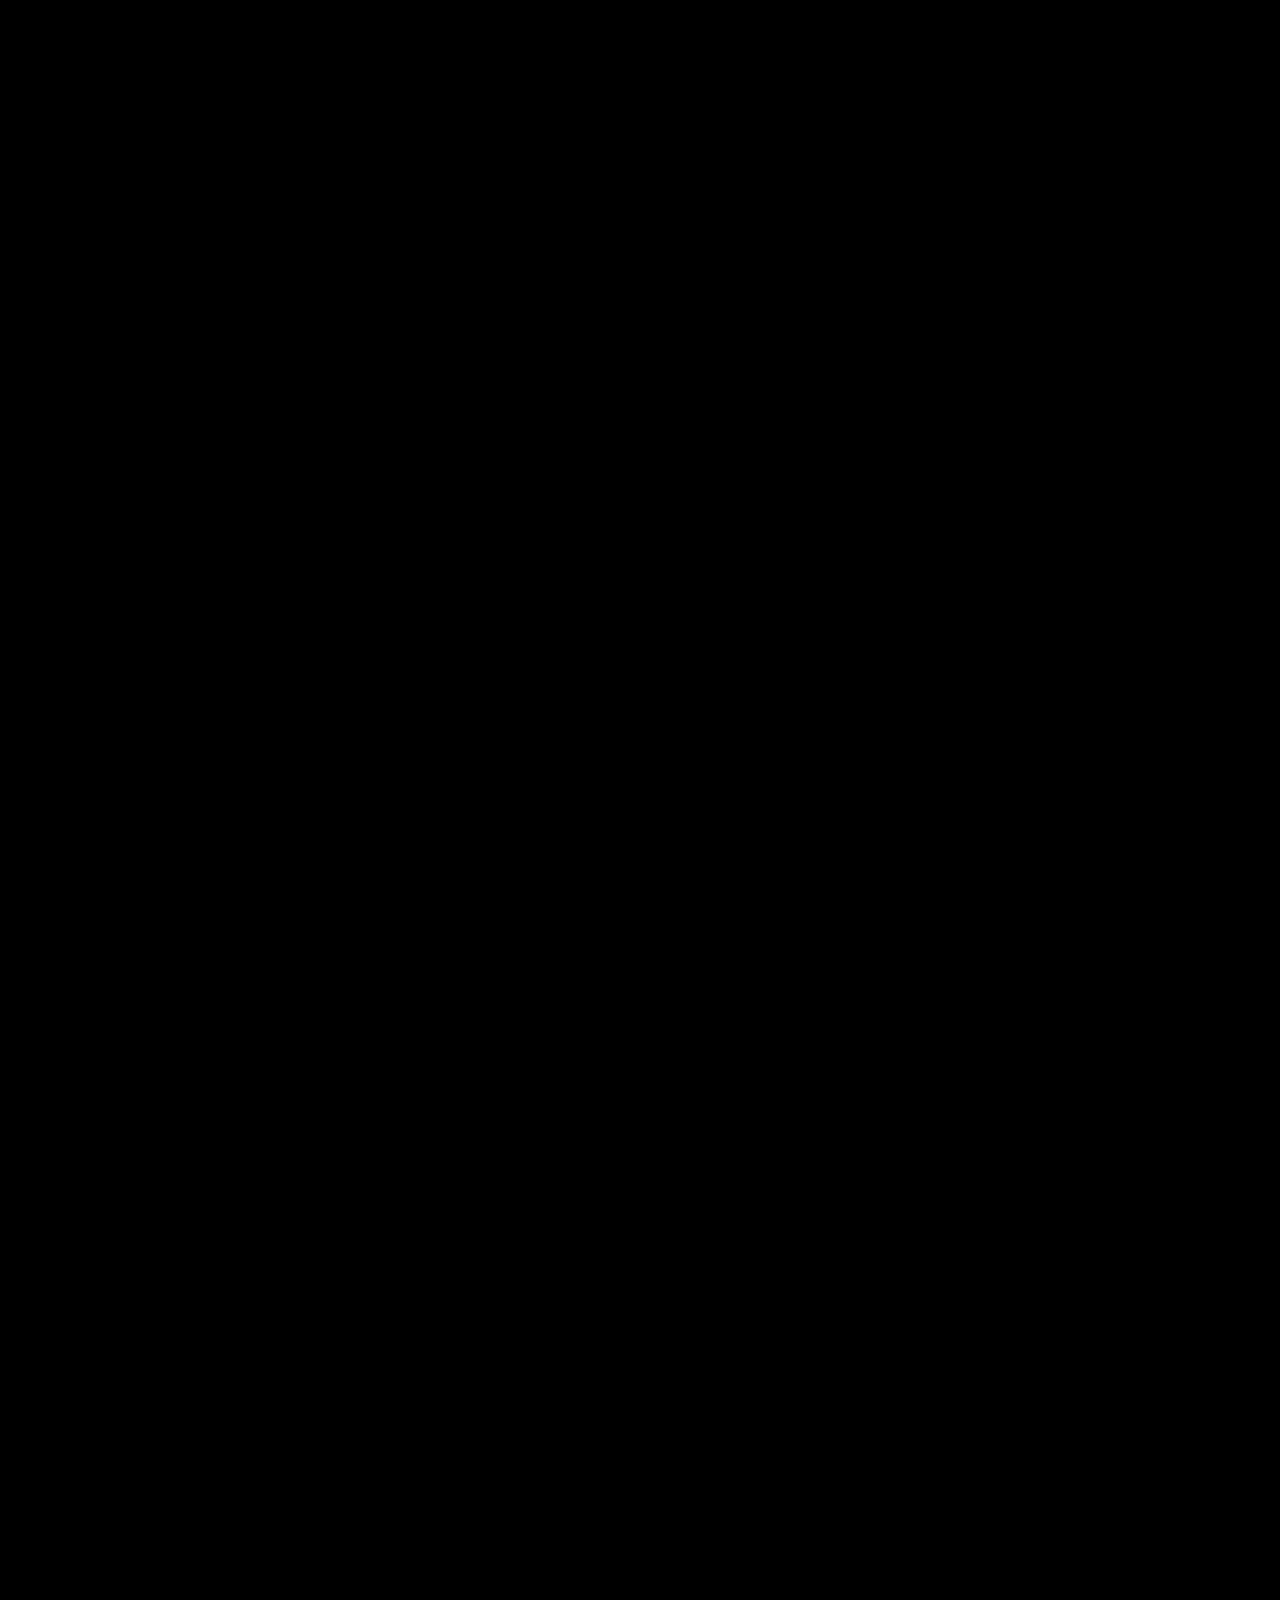
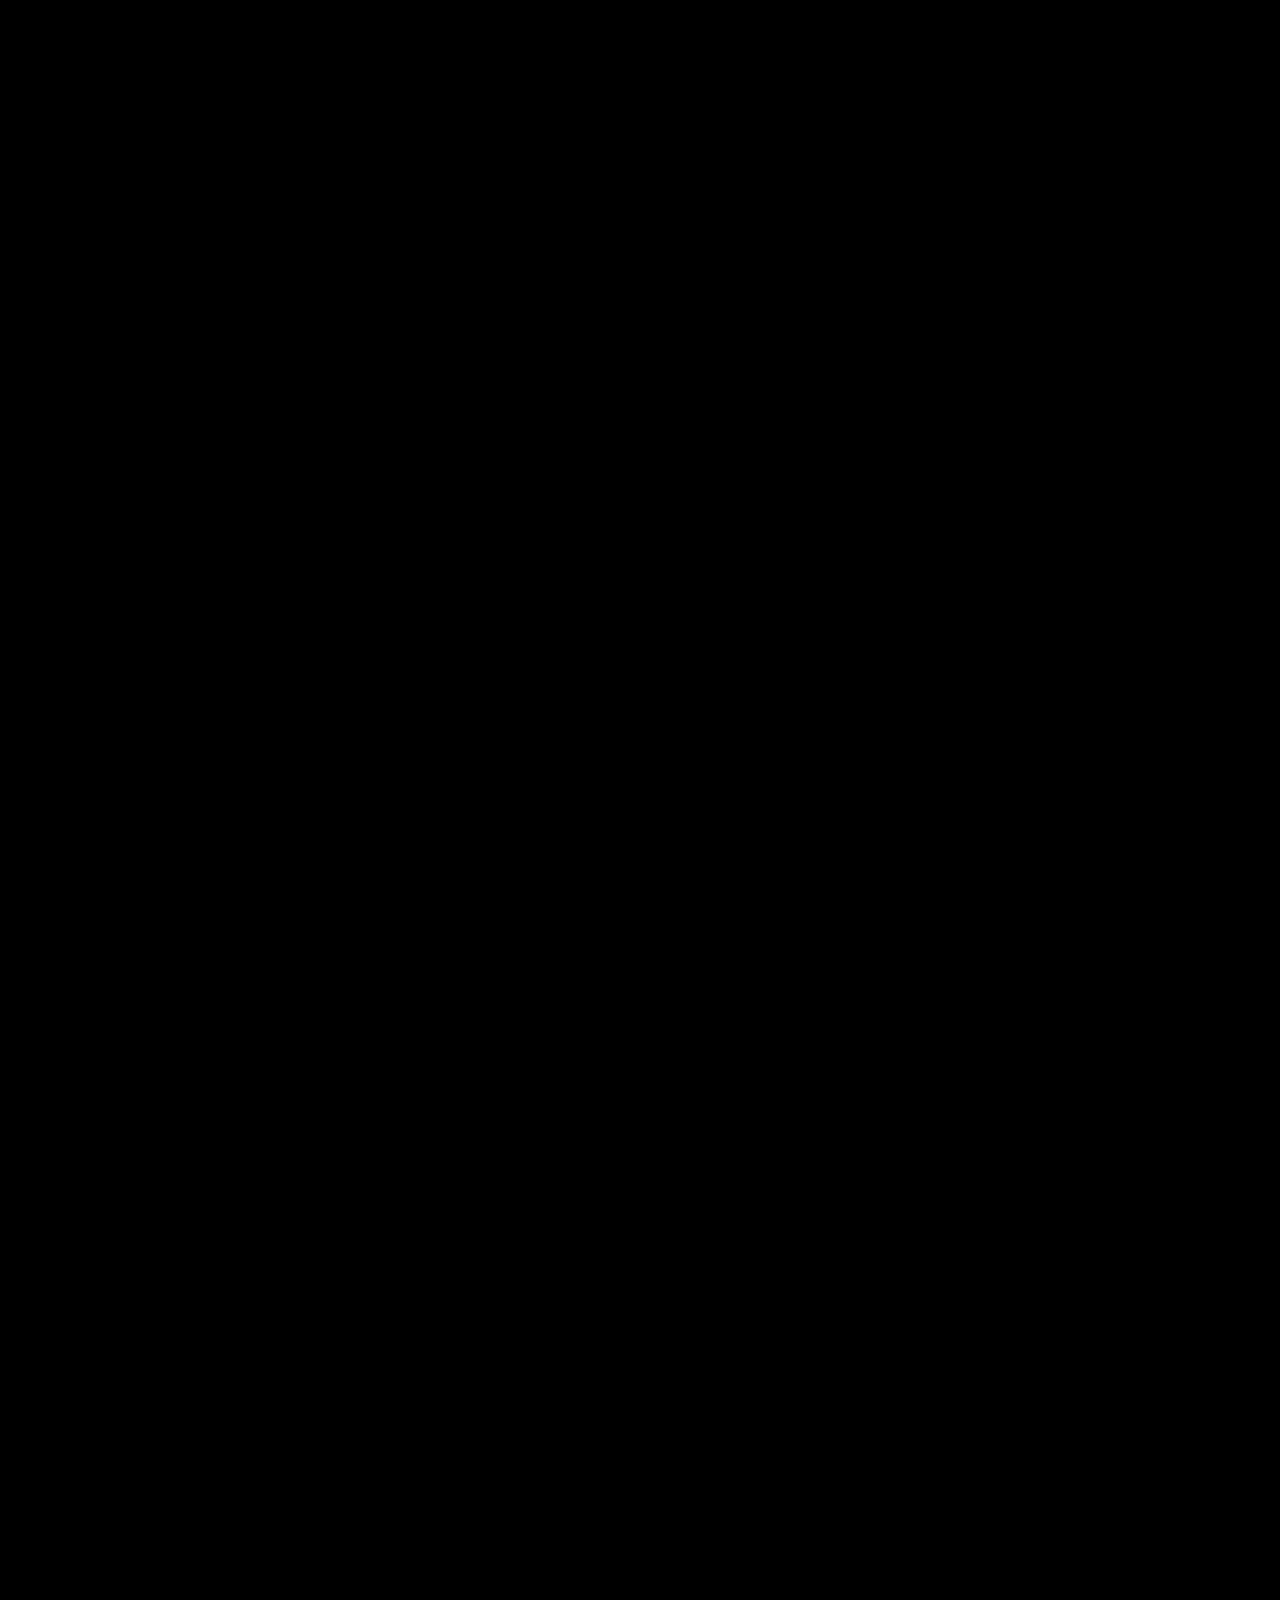
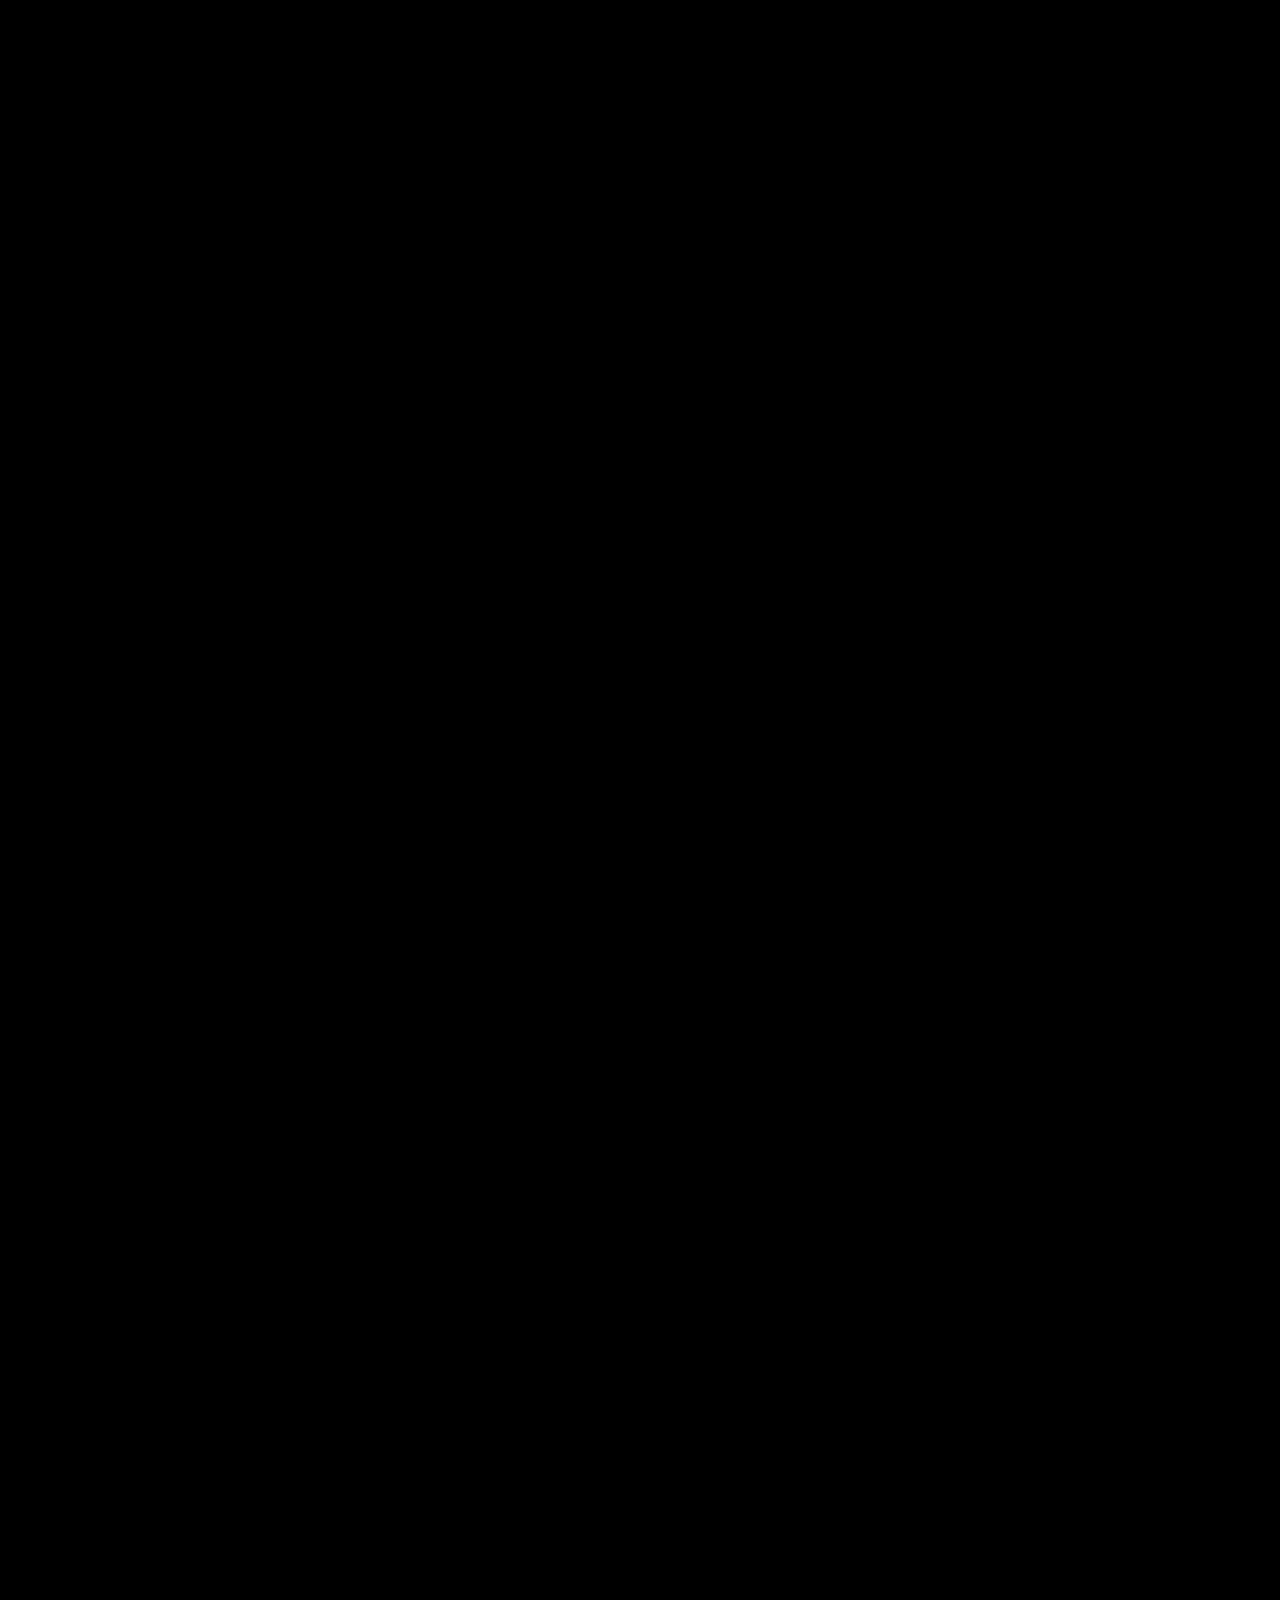
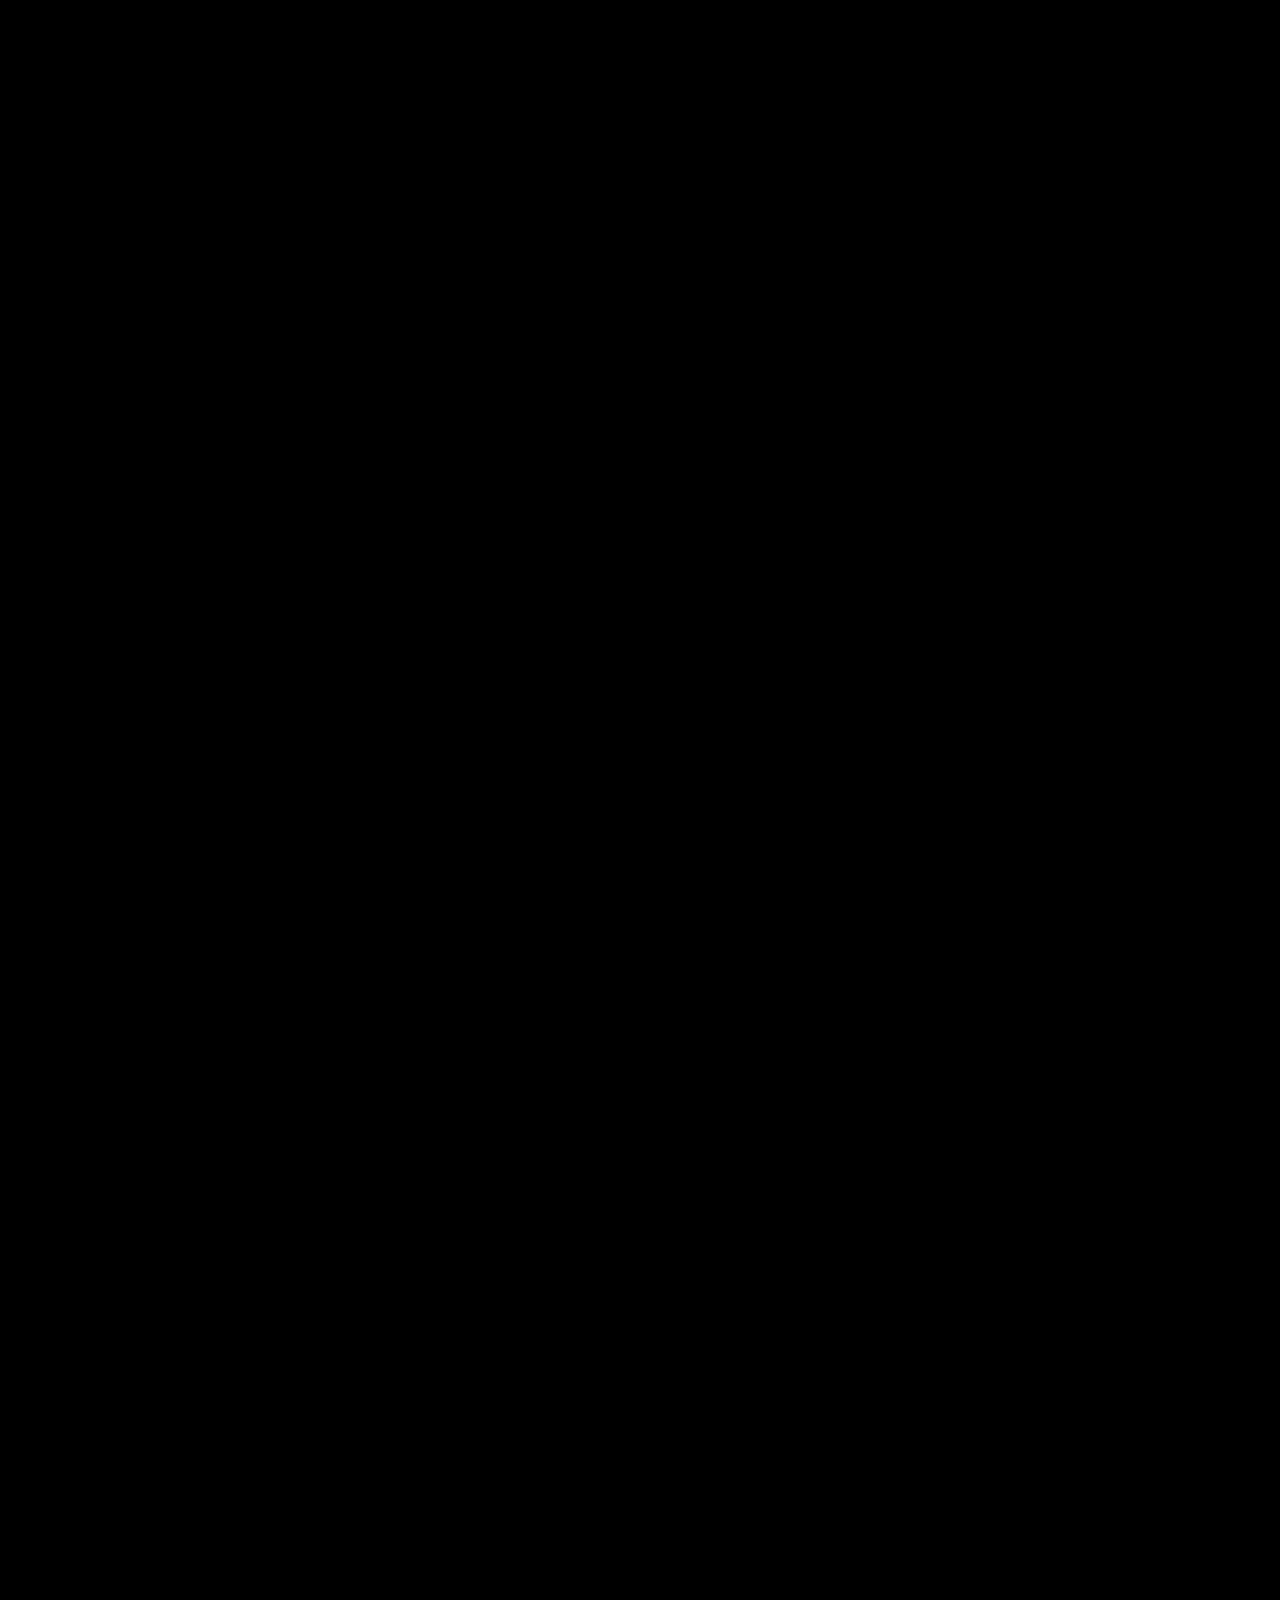
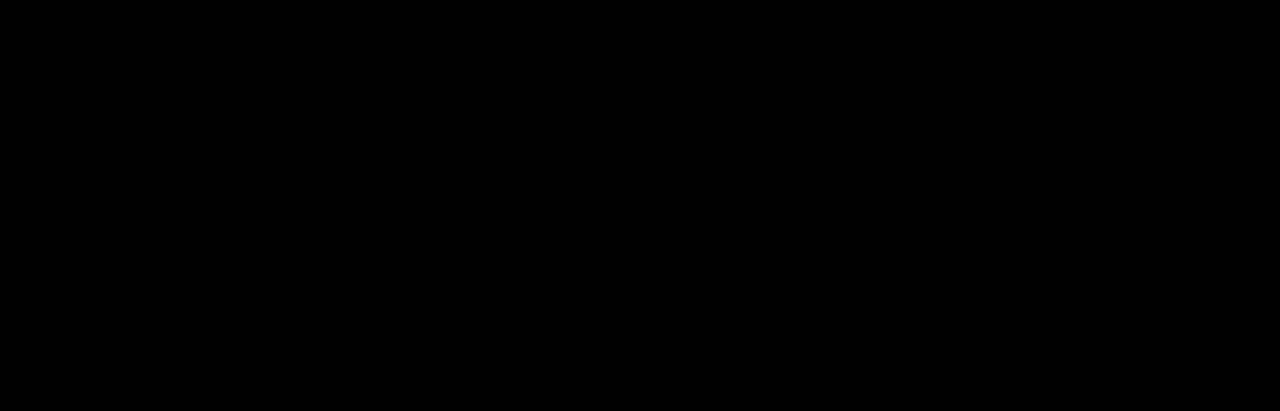
<file: index-video.html>
<!DOCTYPE html>
  <html lang="en">
    <head>
      <meta charset="utf-8">
      <meta name="viewport" content="width=device-width, initial-scale=1, maximum-scale=1">
        
      <title>Glamore - Freshly different</title>
  
      <!-- Bootstrap -->
      <link href="css/bootstrap.min.css" rel="stylesheet">
      
      <!-- Font Awesome -->
      <link href="//netdna.bootstrapcdn.com/font-awesome/4.0.3/css/font-awesome.css" rel="stylesheet">
        
      
      <!-- Google Fonts -->
      <link href='http://fonts.googleapis.com/css?family=Source+Sans+Pro:300,400,600,700' rel='stylesheet' type='text/css'>
      <link href='http://fonts.googleapis.com/css?family=Roboto:300,400,600,700,800' rel='stylesheet' type='text/css'>

      
      <!-- Main CSS -->
      <link href="css/magnific-popup.css" rel="stylesheet">
      <link href="css/jquery.growl.css" rel="stylesheet">
      <link href="css/layout.css" rel="stylesheet/less">
  
      <!-- HTML5 Shim and Respond.js IE8 support of HTML5 elements and media queries -->
      <!-- WARNING: Respond.js doesn't work if you view the page via file:// -->
      <!--[if lt IE 9]>
        <script src="https://oss.maxcdn.com/libs/html5shiv/3.7.0/html5shiv.js"></script>
        <script src="https://oss.maxcdn.com/libs/respond.js/1.4.2/respond.min.js"></script>
      <![endif]-->
      
      <!--[if IE 9]>
        <style type="text/css">
            .corner-indicator {
                display: none;
            }
        </style>
        <![endif]-->
    </head>
    <body class="enable-transitions before-load before-load-2" style="display: none;" data-spy="scroll" data-target="nav">
      <div class="la-anim-10 corner-indicator"></div>
      <!--<div style="display: none; position: absolute; top: 0; left: 0; width: 100%; height: 100%; background: url(images/design.png) no-repeat; opacity: 0.3;"></div>-->
      
      <form id="search-form" class="mfp-hide white-popup-block" autocomplete="off" action="./?search">
        <div class="center-align-text">
          <input id="keyword" name="q" type="search" placeholder="type keyword(s) here" required /><br/>
          <span>tap anywhere to cancel</span>
          <br/>
          <br/>
          <input type="submit" value="Search" />
        </div>
      </form>
      <div class="main-container cover-bg">
        <div class="side-container pull-left">
          
          <div class="top-section">
            <div class="brand-container pull-left">
              <div class="brand">
                <!--<img alt="Img" src="images/logo.png">-->
                <span>GLAMORE</span>
              </div>
            </div>
            <div class="menu-trigger-container pull-right">
              <a href="#"><span class="fa fa-bars"></span></a>
            </div>
            <div class="search-container pull-right">
              <a data-rel="popup-form" href="#search-form"><span class="fa fa-search"></span></a>
            </div>
            <div class="clearfix"></div>
          </div>
          <div class="rest-section">
          
            <div class="social">
              <a href="#" class="facebook">
                <i class="fa fa-facebook"></i>
              </a>
              <a href="#" class="twitter">
                <i class="fa fa-twitter"></i>
              </a>
              <a href="#" class="linkedin">
                <i class="fa fa-linkedin"></i>
              </a>
              <a href="#" class="dribble">
                <i class="fa fa-dribbble"></i>
              </a>
            </div>
            
                        <nav role="navigation">
              <ul class="nav nav-pills">
                <li class="active">
                  <a href="#home-page">
                    <span data-hover="Home">Home</span>
                    <span class="icon"><i class="fa fa-home"></i></span>
                  </a>
                </li>
                <li>
                  <a href="#company-page">
                    <span>Company</span>
                    <span class="icon"><i class="fa fa-briefcase"></i></span>
                  </a>
                </li>
                <li>
                  <a href="#services-page">
                    <span>Services</span>
                    <span class="icon"><i class="fa fa-gears"></i></span>
                  </a>
                </li>
                <li>
                  <a href="#portfolio-page">
                    <span>Portfolio</span>
                    <span class="icon"><i class="fa fa-picture-o"></i></span>
                  </a>
                </li>
                <li class="dark">
                  <a href="#blog-page">
                    <span>Blog</span>
                    <span class="icon"><i class="fa fa-pencil"></i></span>
                  </a>
                </li>
                <li class="dark">
                  <a href="#location-page">
                    <span>Location</span>
                    <span class="icon"><i class="fa fa-location-arrow"></i></span>
                  </a>
                </li>
                <li class="dark darkest">
                  <a href="#" data-open="contact-form">
                    <span>Contact</span>
                    <span class="icon"><i class="fa fa-envelope-o"></i></span>
                  </a>
                </li>
                
              </ul>
            </nav>
                        
            <div class="clear"></div>
          </div> <!-- end rest section -->
          <div class="website-desc">
            <h2>2014, GLAMORE, PARIS.</h2>
            <hr>
            <p>An <strong>itercept</strong> Company.</p>
          </div>
        </div>
  
        
        <div class="cover-bg full-height-space fixed scale-down" style="background-image: url(images/wallpaper.jpg);">
            <video class="scroll-fixed full-height-space" id="video_background" preload="auto" autoplay="true" loop="loop" muted="muted" volume="0" poster="images/wallpaper.jpg" width="100%" height="100%">
                    <source src="videos/video.webm" type="video/webm"> 
                    <source src="videos/video.mp4" type="video/mp4"> 
                    <source src="videos/video.ogg" type="video/ogg"> 
            </video>
        </div>
        
        <div class="brand-cover white-content cover-bg full-height-space fixed">
          <div class="main-branding">
            <div class="logo">
              
            </div>
          </div>
          
          <div class="at-bottom scroll-prompt">
            <span class="glyphicon glyphicon-hand-down"></span>
          </div>
        </div>
        
        <div id="home-page" class="home-page page-container full-width-page">
          <div class="content-container pull-right">
            <div class="container-fluid " data-stellar-ratio="-0.2">
              <div class="super-large capitalize home-slider bottom-aligned itr-slider col-md-offset-5 col-md-6 " data-duration="6000">
                  <ul class="list-unstyled">
                    <li class="itr-item" data-id="0"><h2><strong>Glamore</strong> is a fresh &amp; creative <strong>media agency</strong> directed towards an <strong>innovated web</strong>.</h2></li>
                    <li class="itr-item" data-id="1"><h2>we love to <strong>explore</strong>, <strong>design</strong> and <strong>develop</strong> your needs in awesome <strong>digital</strong> way.</h2></li>
                    <li class="itr-item" data-id="2"><h2><strong>Expertise</strong> and <strong>Quality</strong> are the strong pillars we <strong>build upon</strong>, each time.</h2></li>
                    <li class="itr-item" data-id="3"><h2>It is <strong>good</strong> that we learn &amp; <strong>feel</strong> you, so we do <strong>really just that</strong>, very well.</h2></li>
                  </ul>
              </div>
            </div>
          </div>
        </div>
        
        
        <div class="page-container pull-right white-page" data-stellar-ratio="1" id="company-page">
          <div class="content-container pull-right">
            <div class="container-fluid">
              
              <div class="page-header col-md-12">
                <span class="icon fa fa-briefcase"></span>
                <h1>Company</h1>
                <p>Sed ut perspiciatis unde omnis iste natus error sit voluptatem accusantium doloremque laudantium, totam rem.</p>
              </div>
              
              <div class="page-content col-md-12">
                <p>Ut mauris mauris, lacinia eget volutpat varius, volutpat nec diam. Nullam vulputate risus quis metus tincidunt dictum. In aliquam varius ante sed consequat. Duis nec erat velit. Integer facilisis quam luctus lectus molestie, quis facilisis nisi malesuada. Ut mauris mauris, lacinia eget volutpat varius, volutpat nec diam.</p>
                
                <div class="tabcordion">
                  <!-- tab headings -->
                  <ul class="nav nav-tabs">
                    <li class="active"><a data-toggle="tab" href="#our-methodology">METHODOLOGY</a></li>
                    <li><a data-toggle="tab" href="#our-team">EXECUTIVES</a></li>
                    <li><a data-toggle="tab" href="#mission-vision">OBJECTIVES</a></li>
                  </ul>
                  
                  <!-- tab content -->
                  <div class="tab-content">
                    
                    <div id="our-methodology" class="active in fade tab-pane container-fluid">
                      <div class="services row">
                        
                        <div class="service-item col-md-6 col-sm-6 ">
                          <h2 class="service-heading">
                            <strong>Creative</strong><span>Ideas.</span>
                            <span class="icon fa fa-lightbulb-o"></span>
                            <span class="icon icon-layer fa fa-lightbulb-o"></span>
                          </h2>
                          <div class="service-content">
                            <p>Nam mollis bibendum leo posuere lobortis. Aenean sed pulvinar nulla. Donec molestie, leo sed faucibus fermentum, nisi augue venenatis urna, a mollis sem elit in nibh.</p>
                          </div>
                        </div>
                        
                        <div class="service-item col-md-6 col-sm-6">
                          <h2 class="service-heading">
                            <strong>Design</strong><span>Create.</span>
                            <span class="icon fa fa-pencil-square-o"></span>
                            <span class="icon icon-layer fa fa-pencil-square-o"></span>
                          </h2>
                          <div class="service-content">
                            <p>Nam mollis bibendum leo posuere lobortis. Aenean sed pulvinar nulla. Donec molestie, leo sed faucibus fermentum, nisi augue venenatis urna, a mollis sem elit in nibh.</p>
                          </div>
                        </div>
                        
                        <div class="service-item col-md-6 col-sm-6">
                          <h2 class="service-heading">
                            <strong>Coding</strong><span>Develop.</span>
                            <span class="icon fa fa-code"></span>
                            <span class="icon icon-layer fa fa-code"></span>
                          </h2>
                          <div class="service-content">
                            <p>Nam mollis bibendum leo posuere lobortis. Aenean sed pulvinar nulla. Donec molestie, leo sed faucibus fermentum, nisi augue venenatis urna, a mollis sem elit in nibh.</p>
                          </div>
                        </div>
                        
                        <div class="service-item col-md-6 col-sm-6">
                          <h2 class="service-heading">
                            <strong>Package</strong><span>Deliver.</span>
                            <span class="icon fa fa-smile-o"></span>
                            <span class="icon icon-layer fa fa-smile-o"></span>
                          </h2>
                          <div class="service-content">
                            <p>Nam mollis bibendum leo posuere lobortis. Aenean sed pulvinar nulla. Donec molestie, leo sed faucibus fermentum, nisi augue venenatis urna, a mollis sem elit in nibh.</p>
                          </div>
                        </div>
                        
                      </div>
                      
                      <blockquote class="center-align-text">
                        <span class="fa-stack fa-lg icon">
                          <i class="fa fa-circle fa-stack-2x"></i>
                          <i class="fa white fa-quote-left fa-stack-1x"></i>
                        </span>
                        
                        Lorem Ipsum is simply dummy text of the printing and typesetting industry. 1500s, when an unknown printer took a galley of type and scrambled it to make a type specimen book. It has survived not only five centuries.
                        <span>- John Grey, <strong>CEO. GLOBALO</strong></span>
                      </blockquote>
                      
                    </div>
                    
                    
                    <div id="mission-vision" class="fade tab-pane container-fluid">
                      <div class="services row">
                        
                        <div class="service-item col-md-6">
                          <h2 class="service-heading">
                            <strong>Our</strong><span>Mission</span>
                            <span class="icon fa fa-bullseye"></span>
                            <span class="icon icon-layer fa fa-bullseye"></span>
                          </h2>
                          <div class="service-content">
                            <p>Nam mollis bibendum leo posuere lobortis. Aenean sed pulvinar nulla. Donec molestie, leo sed faucibus fermentum, nisi augue venenatis urna, a mollis sem elit in nibh. Nam mollis bibendum leo posuere lobortis. Aenean sed pulvinar nulla. Donec molestie, leo sed faucibus fermentum, nisi augue venenatis urna, a mollis sem elit in nibh.</p>
                            <p>Ut mauris mauris, lacinia eget volutpat varius, volutpat nec diam. Nullam vulputate risus quis metus tincidunt dictum. In aliquam varius ante sed consequat. Duis nec erat velit.</p>
                          </div>
                        </div>
                        
                        <div class="service-item col-md-6">
                          <h2 class="service-heading">
                            <strong>Our</strong><span>Vision</span>
                            <span class="icon fa fa-eye"></span>
                            <span class="icon icon-layer fa fa-eye"></span>
                          </h2>
                          <div class="service-content">
                            <p>Nam mollis bibendum leo posuere lobortis. Aenean sed pulvinar nulla. Donec molestie, leo sed faucibus fermentum, nisi augue venenatis urna, a mollis sem elit in nibh. Nam mollis bibendum leo posuere lobortis. Aenean sed pulvinar nulla. Donec molestie, leo sed faucibus fermentum, nisi augue venenatis urna, a mollis sem elit in nibh.</p>
                            <p>Ut mauris mauris, lacinia eget volutpat varius, volutpat nec diam. Nullam vulputate risus quis metus tincidunt dictum. In aliquam varius ante sed consequat. Duis nec erat velit.</p>
                          </div>
                        </div>
                        
                        
                      </div>
                      
                      <blockquote class="center-align-text">
                        <span class="fa-stack fa-lg icon">
                          <i class="fa fa-circle fa-stack-2x"></i>
                          <i class="fa white fa-coffee fa-stack-1x"></i>
                        </span>
                        
                        Lorem Ipsum is simply dummy text of the printing and typesetting industry. 1500s, when an unknown printer took a galley of type and scrambled it to make a type specimen book. It has survived not only five centuries.
                        <span>That is our <strong>Belief.</strong></span>
                      </blockquote>
                      
                    </div>
                    
                    
                    <div id="our-team" class="fade tab-pane center-align-text container-fluid">
                      <h3>OUR EXECUTIVE TEAM</h3>
                      <p>Ut mauris mauris, lacinia eget volutpat varius, volutpat nec diam. Nullam vulputate risus quis metus tincidunt dictum. In aliquam varius ante sed consequat. Duis nec erat velit.</p>
                      
                      <div class="team">
                      
                      <div  id="team-carousel" class="carousel slide" data-ride="carousel" data-interval="false">
                         <!-- Controls -->
                         <div class="controls">
                            <a class="control-left" href="#team-carousel" data-slide="prev">
                              <span class="fa fa-chevron-left"></span>
                            </a>
                            <a class="control-right" href="#team-carousel" data-slide="next">
                              <span class="fa fa-chevron-right"></span>
                            </a>
                         </div>
                        
  
                        <div class="carousel-inner">
                                                    <div class="item active">
                          
                            <div class="row">
                              <div class="member col-md-4 col-sm-4">
                                <div class="top-area white-content">
                                  <img alt="Img" src="images/content/team1.jpg" />
                                  <div class="desc">
                                    <h3>ipsa quae ab illo inventore.</h3>
                                    <p>Sed ut perspiciatis unde omnis iste natus error sit voluptatem accusantium.</p>
                                    <div class="social-links">
                                      <a href="#">
                                        <i class="fa fa-facebook"></i>
                                      </a>
                                      <a href="#">
                                        <i class="fa fa-twitter"></i>
                                      </a>
                                      <a href="#">
                                        <i class="fa fa-linkedin"></i>
                                      </a>
                                      <a href="#">
                                        <i class="fa fa-dribbble"></i>
                                      </a>
                                    </div>
                                  </div>
                                </div>
                                <div class="bottom-area white-content">
                                  <strong>Joseph McCallister</strong>
                                  <span>President & Founder</span>
                                </div>
                              </div>
                              
                              <div class="member col-md-4 col-sm-4">
                                <div class="top-area white-content">
                                  <img alt="Img" src="images/content/team2.jpg" />
                                  <div class="desc">
                                    <h3>ipsa quae ab illo inventore.</h3>
                                    <p>Sed ut perspiciatis unde omnis iste natus error sit voluptatem accusantium.</p>
      
                                    <div class="social-links">
                                      <a href="#">
                                        <i class="fa fa-facebook"></i>
                                      </a>
                                      <a href="#">
                                        <i class="fa fa-twitter"></i>
                                      </a>
                                      <a href="#">
                                        <i class="fa fa-linkedin"></i>
                                      </a>
                                      <a href="#">
                                        <i class="fa fa-dribbble"></i>
                                      </a>
                                    </div>
                                  </div>
                                </div>
                                <div class="bottom-area white-content">
                                  <strong>Joseph McCallister</strong>
                                  <span>President & Founder</span>
                                </div>
                              </div>
                              
                              <div class="member col-md-4 col-sm-4">
                                <div class="top-area white-content">
                                  <img alt="Img" src="images/content/team3.jpg" />
                                  <div class="desc">
                                    <h3>ipsa quae ab illo inventore.</h3>
                                    <p>Sed ut perspiciatis unde omnis iste natus error sit voluptatem accusantium.</p>
      
                                    <div class="social-links">
                                      <a href="#">
                                        <i class="fa fa-facebook"></i>
                                      </a>
                                      <a href="#">
                                        <i class="fa fa-twitter"></i>
                                      </a>
                                      <a href="#">
                                        <i class="fa fa-linkedin"></i>
                                      </a>
                                      <a href="#">
                                        <i class="fa fa-dribbble"></i>
                                      </a>
                                    </div>
                                  </div>
                                </div>
                                <div class="bottom-area white-content">
                                  <strong>Joseph McCallister</strong>
                                  <span>President & Founder</span>
                                </div>
                              </div>
                              
                            </div> <!-- end row-->
                        
                          </div> <!-- item end-->
                                                    <div class="item ">
                          
                            <div class="row">
                              <div class="member col-md-4 col-sm-4">
                                <div class="top-area white-content">
                                  <img alt="Img" src="images/content/team1.jpg" />
                                  <div class="desc">
                                    <h3>ipsa quae ab illo inventore.</h3>
                                    <p>Sed ut perspiciatis unde omnis iste natus error sit voluptatem accusantium.</p>
                                    <div class="social-links">
                                      <a href="#">
                                        <i class="fa fa-facebook"></i>
                                      </a>
                                      <a href="#">
                                        <i class="fa fa-twitter"></i>
                                      </a>
                                      <a href="#">
                                        <i class="fa fa-linkedin"></i>
                                      </a>
                                      <a href="#">
                                        <i class="fa fa-dribbble"></i>
                                      </a>
                                    </div>
                                  </div>
                                </div>
                                <div class="bottom-area white-content">
                                  <strong>Joseph McCallister</strong>
                                  <span>President & Founder</span>
                                </div>
                              </div>
                              
                              <div class="member col-md-4 col-sm-4">
                                <div class="top-area white-content">
                                  <img alt="Img" src="images/content/team2.jpg" />
                                  <div class="desc">
                                    <h3>ipsa quae ab illo inventore.</h3>
                                    <p>Sed ut perspiciatis unde omnis iste natus error sit voluptatem accusantium.</p>
      
                                    <div class="social-links">
                                      <a href="#">
                                        <i class="fa fa-facebook"></i>
                                      </a>
                                      <a href="#">
                                        <i class="fa fa-twitter"></i>
                                      </a>
                                      <a href="#">
                                        <i class="fa fa-linkedin"></i>
                                      </a>
                                      <a href="#">
                                        <i class="fa fa-dribbble"></i>
                                      </a>
                                    </div>
                                  </div>
                                </div>
                                <div class="bottom-area white-content">
                                  <strong>Joseph McCallister</strong>
                                  <span>President & Founder</span>
                                </div>
                              </div>
                              
                              <div class="member col-md-4 col-sm-4">
                                <div class="top-area white-content">
                                  <img alt="Img" src="images/content/team3.jpg" />
                                  <div class="desc">
                                    <h3>ipsa quae ab illo inventore.</h3>
                                    <p>Sed ut perspiciatis unde omnis iste natus error sit voluptatem accusantium.</p>
      
                                    <div class="social-links">
                                      <a href="#">
                                        <i class="fa fa-facebook"></i>
                                      </a>
                                      <a href="#">
                                        <i class="fa fa-twitter"></i>
                                      </a>
                                      <a href="#">
                                        <i class="fa fa-linkedin"></i>
                                      </a>
                                      <a href="#">
                                        <i class="fa fa-dribbble"></i>
                                      </a>
                                    </div>
                                  </div>
                                </div>
                                <div class="bottom-area white-content">
                                  <strong>Joseph McCallister</strong>
                                  <span>President & Founder</span>
                                </div>
                              </div>
                              
                            </div> <!-- end row-->
                        
                          </div> <!-- item end-->
                                                  </div> <!-- carousel-inner end-->
                        
                      </div> <!-- carousel end-->
                      
                      </div>
                    </div>
                    
                  </div>
                  
                  
                  
                  
                  
                </div> <!-- end page-content -->
                  
                
              </div>
                
                
                
            </div>
            </div>
          </div>
        
      
        <div class="page-container pull-right dark-page" data-stellar-ratio="1" id="services-page">
          <div class="content-container pull-right">
            <div class="container-fluid">
              
              <div class="page-header col-md-12">
                <span class="icon fa fa-gears"></span>
                <h1>Services</h1>
                <p>Sed ut perspiciatis unde omnis iste natus error sit voluptatem accusantium doloremque laudantium, totam rem.</p>
              </div>
              
              <div class="page-content col-md-12 center-align-text">
                
                <h3>OUR SERVICES</h3>
                <p>Ut mauris mauris, lacinia eget volutpat varius, volutpat nec diam. Nullam vulputate risus quis metus tincidunt dictum. In aliquam varius ante sed consequat. Duis nec erat velit.</p>
                
                <div class="spacer"></div>
                
                <div class="container-fluid">
                  <div class="row services2">
                    
                    <!-- service item -->
                    <div class="col-md-4 col-sm-4">
                      <div class="service-item">
                        <span class="fa-stack fa-lg icon">
                          <i class="fa fa-circle fa-stack-2x"></i>
                          <i class="fa fa-edit fa-stack-1x"></i>
                        </span>
                        <h2 class="service-heading">WEB <strong>DESIGN</strong></h2>
                        <hr>
                        <p>Lorem ipsum dolor sit amet, elit. Integer at purus vulputate, vehicula nisi vitae, lobortis ante.</p>
                      </div>
                    </div>
                    <!-- end service item -->
                    
                    <!-- service item -->
                    <div class="col-md-4 col-sm-4">
                      <div class="service-item">
                        <span class="fa-stack fa-lg icon">
                          <i class="fa fa-circle fa-stack-2x"></i>
                          <i class="fa fa-code-fork fa-stack-1x"></i>
                        </span>
                        <h2 class="service-heading">WEB <strong>DEVELOPMENT</strong></h2>
                        <hr>
                        <p>Lorem ipsum dolor sit amet, elit. Integer at purus vulputate, vehicula nisi vitae, lobortis ante.</p>
                      </div>
                    </div>
                    <!-- end service item -->
                    
                    <!-- service item -->
                    <div class="col-md-4 col-sm-4">
                      <div class="service-item">
                        <span class="fa-stack fa-lg icon">
                          <i class="fa fa-circle fa-stack-2x"></i>
                          <i class="fa fa-check-square-o fa-stack-1x"></i>
                        </span>
                        <h2 class="service-heading"><strong>BRANDING</strong></h2>
                        <hr>
                        <p>Lorem ipsum dolor sit amet, elit. Integer at purus vulputate, vehicula nisi vitae, lobortis ante.</p>
                      </div>
                    </div>
                    <!-- end service item -->
                    
                    <div class="clearfix"></div>
                    
                    <!-- service item -->
                    <div class="col-md-4 col-sm-4">
                      <div class="service-item">
                        <span class="fa-stack fa-lg icon">
                          <i class="fa fa-circle fa-stack-2x"></i>
                          <i class="fa fa-envelope-o fa-stack-1x"></i>
                        </span>
                        <h2 class="service-heading">EMAIL <strong>CAMPAIGN</strong></h2>
                        <hr>
                        <p>Lorem ipsum dolor sit amet, elit. Integer at purus vulputate, vehicula nisi vitae, lobortis ante.</p>
                      </div>
                    </div>
                    <!-- end service item -->
                    
                    <!-- service item -->
                    <div class="col-md-4 col-sm-4">
                      <div class="service-item">
                        <span class="fa-stack fa-lg icon">
                          <i class="fa fa-circle fa-stack-2x"></i>
                          <i class="fa fa-bullhorn fa-stack-1x"></i>
                        </span>
                        <h2 class="service-heading">SOCIAL MEDIA <strong>DESIGN</strong></h2>
                        <hr>
                        <p>Lorem ipsum dolor sit amet, elit. Integer at purus vulputate, vehicula nisi vitae, lobortis ante.</p>
                      </div>
                    </div>
                    <!-- end service item -->
                    
                    <!-- service item -->
                    <div class="col-md-4 col-sm-4">
                      <div class="service-item">
                        <span class="fa-stack fa-lg icon">
                          <i class="fa fa-circle fa-stack-2x"></i>
                          <i class="fa fa-book fa-stack-1x"></i>
                        </span>
                        <h2 class="service-heading">CONTENT <strong>WRITING</strong></h2>
                        <hr>
                        <p>Lorem ipsum dolor sit amet, elit. Integer at purus vulputate, vehicula nisi vitae, lobortis ante.</p>
                      </div>
                    </div>
                    <!-- end service item -->
                    
                    
                    
                  </div>
            
                
              </div>
            </div>
          </div>
        </div>
        
      </div>
        
      <div class="page-container pull-right dark-page" data-stellar-ratio="1" id="portfolio-page">
          <div class="content-container pull-right">
            <div class="container-fluid">
              
              <div class="page-header col-md-12">
                <span class="icon fa fa-picture-o"></span>
                <h1>Portfolio</h1>
                <p>Sed ut perspiciatis unde omnis iste natus error sit voluptatem accusantium doloremque laudantium, totam rem.</p>
                <a href="#" title="Resize Page" data-toggle="tooltip" data-placement="left" class="page-resizer"><span class="fa fa-arrows-alt"></span></a>
              </div>
              
              <div class="page-content col-md-12">
                
                <div id="filters" class="button-group">
                  <button class="button is-checked" data-filter="*">All</button><button class="button" data-filter=".branding">Branding</button><button class="button" data-filter=".web">Web</button><button class="button" data-filter=".logo-design">Logo Design</button><button class="button" data-filter=".photography">Photography</button>
                </div>

                <div class="spacer original"></div>
                
                <div class="container-fluid portfolio center-align-text">
                  <div class="row no-margin-columns isotope-list clear-bottom-space">
                    
                                        <div class="col-md-4 col-sm-6 item photography logo-design no-default-transition">
                      <div class="portfolio-item">
                        <a data-rel="popup" href="ajax/portfolio-detail.html" data-url="portfolio-detail-0"><img alt="Img" src="images/content/portfolio8.jpg"></a>
                        <div class="desc">
                          <div class="middle-align">
                            <span class="icon">
                              <span class="glyphicon glyphicon-fullscreen"></span>
                            </span>
                            <h4>Labore et dolore magnam</h4>
                            <p>Photography</p>
                          </div>
                        </div>
                      </div>
                    </div>
                                        <div class="col-md-4 col-sm-6 item logo-design branding no-default-transition">
                      <div class="portfolio-item">
                        <a data-rel="popup" href="ajax/portfolio-detail2.html" data-url="portfolio-detail-1"><img alt="Img" src="images/content/portfolio5.jpg"></a>
                        <div class="desc">
                          <div class="middle-align">
                            <span class="icon">
                              <span class="glyphicon glyphicon-fullscreen"></span>
                            </span>
                            <h4>Labore et dolore magnam</h4>
                            <p>Logo Design</p>
                          </div>
                        </div>
                      </div>
                    </div>
                                        <div class="col-md-4 col-sm-6 item logo-design branding no-default-transition">
                      <div class="portfolio-item">
                        <a data-rel="popup" href="ajax/portfolio-detail.html" data-url="portfolio-detail-2"><img alt="Img" src="images/content/portfolio10.jpg"></a>
                        <div class="desc">
                          <div class="middle-align">
                            <span class="icon">
                              <span class="glyphicon glyphicon-fullscreen"></span>
                            </span>
                            <h4>Labore et dolore magnam</h4>
                            <p>Logo Design</p>
                          </div>
                        </div>
                      </div>
                    </div>
                                        <div class="col-md-4 col-sm-6 item logo-design branding no-default-transition">
                      <div class="portfolio-item">
                        <a data-rel="popup" href="ajax/portfolio-detail2.html" data-url="portfolio-detail-3"><img alt="Img" src="images/content/portfolio12.jpg"></a>
                        <div class="desc">
                          <div class="middle-align">
                            <span class="icon">
                              <span class="glyphicon glyphicon-fullscreen"></span>
                            </span>
                            <h4>Labore et dolore magnam</h4>
                            <p>Logo Design</p>
                          </div>
                        </div>
                      </div>
                    </div>
                                        <div class="col-md-4 col-sm-6 item web branding no-default-transition">
                      <div class="portfolio-item">
                        <a data-rel="popup" href="ajax/portfolio-detail.html" data-url="portfolio-detail-4"><img alt="Img" src="images/content/portfolio1.jpg"></a>
                        <div class="desc">
                          <div class="middle-align">
                            <span class="icon">
                              <span class="glyphicon glyphicon-fullscreen"></span>
                            </span>
                            <h4>Labore et dolore magnam</h4>
                            <p>Web Design</p>
                          </div>
                        </div>
                      </div>
                    </div>
                                        <div class="col-md-4 col-sm-6 item web branding no-default-transition">
                      <div class="portfolio-item">
                        <a data-rel="popup" href="ajax/portfolio-detail2.html" data-url="portfolio-detail-5"><img alt="Img" src="images/content/portfolio4.jpg"></a>
                        <div class="desc">
                          <div class="middle-align">
                            <span class="icon">
                              <span class="glyphicon glyphicon-fullscreen"></span>
                            </span>
                            <h4>Labore et dolore magnam</h4>
                            <p>Web Design</p>
                          </div>
                        </div>
                      </div>
                    </div>
                                        <div class="col-md-4 col-sm-6 item web branding no-default-transition">
                      <div class="portfolio-item">
                        <a data-rel="popup" href="ajax/portfolio-detail.html" data-url="portfolio-detail-6"><img alt="Img" src="images/content/portfolio6.jpg"></a>
                        <div class="desc">
                          <div class="middle-align">
                            <span class="icon">
                              <span class="glyphicon glyphicon-fullscreen"></span>
                            </span>
                            <h4>Labore et dolore magnam</h4>
                            <p>Web Design</p>
                          </div>
                        </div>
                      </div>
                    </div>
                                        <div class="col-md-4 col-sm-6 item web branding no-default-transition">
                      <div class="portfolio-item">
                        <a data-rel="popup" href="ajax/portfolio-detail2.html" data-url="portfolio-detail-7"><img alt="Img" src="images/content/portfolio11.jpg"></a>
                        <div class="desc">
                          <div class="middle-align">
                            <span class="icon">
                              <span class="glyphicon glyphicon-fullscreen"></span>
                            </span>
                            <h4>Labore et dolore magnam</h4>
                            <p>Web Design</p>
                          </div>
                        </div>
                      </div>
                    </div>
                                        <div class="col-md-4 col-sm-6 item web branding no-default-transition">
                      <div class="portfolio-item">
                        <a data-rel="popup" href="ajax/portfolio-detail.html" data-url="portfolio-detail-8"><img alt="Img" src="images/content/portfolio1.jpg"></a>
                        <div class="desc">
                          <div class="middle-align">
                            <span class="icon">
                              <span class="glyphicon glyphicon-fullscreen"></span>
                            </span>
                            <h4>Labore et dolore magnam</h4>
                            <p>Web Design</p>
                          </div>
                        </div>
                      </div>
                    </div>
                                        <div class="col-md-4 col-sm-6 item web branding logo-design no-default-transition">
                      <div class="portfolio-item">
                        <a data-rel="popup" href="ajax/portfolio-detail2.html" data-url="portfolio-detail-9"><img alt="Img" src="images/content/portfolio2.jpg"></a>
                        <div class="desc">
                          <div class="middle-align">
                            <span class="icon">
                              <span class="glyphicon glyphicon-fullscreen"></span>
                            </span>
                            <h4>Labore et dolore magnam</h4>
                            <p>Web Design</p>
                          </div>
                        </div>
                      </div>
                    </div>
                                        <div class="col-md-4 col-sm-6 item web branding no-default-transition">
                      <div class="portfolio-item">
                        <a data-rel="popup" href="ajax/portfolio-detail.html" data-url="portfolio-detail-10"><img alt="Img" src="images/content/portfolio4.jpg"></a>
                        <div class="desc">
                          <div class="middle-align">
                            <span class="icon">
                              <span class="glyphicon glyphicon-fullscreen"></span>
                            </span>
                            <h4>Labore et dolore magnam</h4>
                            <p>Web Design</p>
                          </div>
                        </div>
                      </div>
                    </div>
                                        <div class="col-md-4 col-sm-6 item photography no-default-transition">
                      <div class="portfolio-item">
                        <a data-rel="popup" href="ajax/portfolio-detail2.html" data-url="portfolio-detail-11"><img alt="Img" src="images/content/portfolio2.jpg"></a>
                        <div class="desc">
                          <div class="middle-align">
                            <span class="icon">
                              <span class="glyphicon glyphicon-fullscreen"></span>
                            </span>
                            <h4>Labore et dolore magnam</h4>
                            <p>Web Design</p>
                          </div>
                        </div>
                      </div>
                    </div>
                                        <div class="col-md-4 col-sm-6 item photography no-default-transition">
                      <div class="portfolio-item">
                        <a data-rel="popup" href="ajax/portfolio-detail.html" data-url="portfolio-detail-12"><img alt="Img" src="images/content/portfolio4.jpg"></a>
                        <div class="desc">
                          <div class="middle-align">
                            <span class="icon">
                              <span class="glyphicon glyphicon-fullscreen"></span>
                            </span>
                            <h4>Labore et dolore magnam</h4>
                            <p>Web Design</p>
                          </div>
                        </div>
                      </div>
                    </div>
                                        <div class="col-md-4 col-sm-6 item photography no-default-transition">
                      <div class="portfolio-item">
                        <a data-rel="popup" href="ajax/portfolio-detail2.html" data-url="portfolio-detail-13"><img alt="Img" src="images/content/portfolio7.jpg"></a>
                        <div class="desc">
                          <div class="middle-align">
                            <span class="icon">
                              <span class="glyphicon glyphicon-fullscreen"></span>
                            </span>
                            <h4>Labore et dolore magnam</h4>
                            <p>Photography</p>
                          </div>
                        </div>
                      </div>
                    </div>
                                        <div class="col-md-4 col-sm-6 item branding no-default-transition">
                      <div class="portfolio-item">
                        <a data-rel="popup" href="ajax/portfolio-detail.html" data-url="portfolio-detail-14"><img alt="Img" src="images/content/portfolio9.jpg"></a>
                        <div class="desc">
                          <div class="middle-align">
                            <span class="icon">
                              <span class="glyphicon glyphicon-fullscreen"></span>
                            </span>
                            <h4>Labore et dolore magnam</h4>
                            <p>Branding</p>
                          </div>
                        </div>
                      </div>
                    </div>
                                        
                  </div>
            
                
              </div>
            </div>
          </div>
        </div>
      </div>
        
        
        
        
        
      
      <div class="page-container pull-right white-page" data-stellar-ratio="1" id="blog-page">
          <div class="content-container pull-right">
            <div class="container-fluid">
              
              <div class="page-header col-md-12">
                <span class="icon fa fa-pencil-square"></span>
                <h1>Blog</h1>
                <p>Sed ut perspiciatis unde omnis iste natus error sit voluptatem accusantium doloremque laudantium, totam rem.</p>
                <a href="#" title="Resize Page" data-toggle="tooltip" data-placement="left" class="page-resizer"><span class="fa fa-arrows-alt"></span></a>
              </div>
              
                <div class="page-content row">
                  <div class="spacer"></div>
                                                      <div class="item col-md-6 col-sm-6">
                    <h2 class="general-heading"><a data-rel="popup" data-url="blog-detail-0" href="ajax/blog-detail.html">Labore et dolore magnam</a></h2>
                    <hr class="incomplete" />
                    <div class="spacer half"></div>
                                        <div id="carousel-portfolio0" class="carousel slide" data-ride="carousel">
                            
                            <!-- Wrapper for slides -->
                            <div class="carousel-inner">
                              <div class="item active">
                                <a data-rel="popup" data-url="blog-detail-0" href="ajax/blog-detail.html"><img alt="Img" src="images/content/blog6.jpg"></a>
                              </div>
                              <div class="item">
                                <a data-rel="popup" data-url="blog-detail-0" href="ajax/blog-detail.html"><img alt="Img" src="images/content/blog5.jpg"></a>
                              </div>
                              
                            </div>
                          
                            <!-- Controls -->
                            <a class="left carousel-control" href="#carousel-portfolio0" data-slide="prev">
                              <span class="glyphicon glyphicon-chevron-left"></span>
                            </a>
                            <a class="right carousel-control" href="#carousel-portfolio0" data-slide="next">
                              <span class="glyphicon glyphicon-chevron-right"></span>
                            </a>
                    </div>
                                        <div class="spacer"></div>
                    <p>Ut mauris mauris, lacinia eget volutpat varius, volutpat nec diam. Nullam vulputate risus quis metus tincidunt dictum. In aliquam varius ante sed consequat. Duis nec erat velit. Integer facilisis quam luctus lectus molestie, quis facilisis nisi malesuada. Ut mauris mauris, lacinia eget volutpat varius, volutpat nec diam.</p>
                    <div class="spacer"></div>
                  </div>
                                    <div class="item col-md-6 col-sm-6">
                    <h2 class="general-heading"><a data-rel="popup" data-url="blog-detail-1" href="ajax/blog-detail.html">Labore et dolore magnam</a></h2>
                    <hr class="incomplete" />
                    <div class="spacer half"></div>
                                        <div class="full-width-images blog-img">
                      <a data-rel="popup" data-url="blog-detail-1" href="ajax/blog-detail.html"><img alt="Img" src="images/content/blog1.jpg" /></a>
                    </div>
                                        <div class="spacer"></div>
                    <p>Ut mauris mauris, lacinia eget volutpat varius, volutpat nec diam. Nullam vulputate risus quis metus tincidunt dictum. In aliquam varius ante sed consequat. Duis nec erat velit. Integer facilisis quam luctus lectus molestie, quis facilisis nisi malesuada. Ut mauris mauris, lacinia eget volutpat varius, volutpat nec diam.</p>
                    <div class="spacer"></div>
                  </div>
                                    <div class="item col-md-6 col-sm-6">
                    <h2 class="general-heading"><a data-rel="popup" data-url="blog-detail-2" href="ajax/blog-detail.html">Labore et dolore magnam</a></h2>
                    <hr class="incomplete" />
                    <div class="spacer half"></div>
                                        <div class="full-width-images blog-img">
                      <a data-rel="popup" data-url="blog-detail-2" href="ajax/blog-detail.html"><img alt="Img" src="images/content/blog2.jpg" /></a>
                    </div>
                                        <div class="spacer"></div>
                    <p>Ut mauris mauris, lacinia eget volutpat varius, volutpat nec diam. Nullam vulputate risus quis metus tincidunt dictum. In aliquam varius ante sed consequat. Duis nec erat velit. Integer facilisis quam luctus lectus molestie, quis facilisis nisi malesuada. Ut mauris mauris, lacinia eget volutpat varius, volutpat nec diam.</p>
                    <div class="spacer"></div>
                  </div>
                                    <div class="item col-md-6 col-sm-6">
                    <h2 class="general-heading"><a data-rel="popup" data-url="blog-detail-3" href="ajax/blog-detail.html">Labore et dolore magnam</a></h2>
                    <hr class="incomplete" />
                    <div class="spacer half"></div>
                                        <div class="full-width-images blog-img">
                      <a data-rel="popup" data-url="blog-detail-3" href="ajax/blog-detail.html"><img alt="Img" src="images/content/blog3.jpg" /></a>
                    </div>
                                        <div class="spacer"></div>
                    <p>Ut mauris mauris, lacinia eget volutpat varius, volutpat nec diam. Nullam vulputate risus quis metus tincidunt dictum. In aliquam varius ante sed consequat. Duis nec erat velit. Integer facilisis quam luctus lectus molestie, quis facilisis nisi malesuada. Ut mauris mauris, lacinia eget volutpat varius, volutpat nec diam.</p>
                    <div class="spacer"></div>
                  </div>
                                    <div class="item col-md-6 col-sm-6">
                    <h2 class="general-heading"><a data-rel="popup" data-url="blog-detail-4" href="ajax/blog-detail.html">Labore et dolore magnam</a></h2>
                    <hr class="incomplete" />
                    <div class="spacer half"></div>
                                        <div id="carousel-portfolio4" class="carousel slide" data-ride="carousel">
                            
                            <!-- Wrapper for slides -->
                            <div class="carousel-inner">
                              <div class="item active">
                                <a data-rel="popup" data-url="blog-detail-4" href="ajax/blog-detail.html"><img alt="Img" src="images/content/blog6.jpg"></a>
                              </div>
                              <div class="item">
                                <a data-rel="popup" data-url="blog-detail-4" href="ajax/blog-detail.html"><img alt="Img" src="images/content/blog5.jpg"></a>
                              </div>
                              
                            </div>
                          
                            <!-- Controls -->
                            <a class="left carousel-control" href="#carousel-portfolio4" data-slide="prev">
                              <span class="glyphicon glyphicon-chevron-left"></span>
                            </a>
                            <a class="right carousel-control" href="#carousel-portfolio4" data-slide="next">
                              <span class="glyphicon glyphicon-chevron-right"></span>
                            </a>
                    </div>
                                        <div class="spacer"></div>
                    <p>Ut mauris mauris, lacinia eget volutpat varius, volutpat nec diam. Nullam vulputate risus quis metus tincidunt dictum. In aliquam varius ante sed consequat. Duis nec erat velit. Integer facilisis quam luctus lectus molestie, quis facilisis nisi malesuada. Ut mauris mauris, lacinia eget volutpat varius, volutpat nec diam.</p>
                    <div class="spacer"></div>
                  </div>
                                    <div class="item col-md-6 col-sm-6">
                    <h2 class="general-heading"><a data-rel="popup" data-url="blog-detail-5" href="ajax/blog-detail.html">Labore et dolore magnam</a></h2>
                    <hr class="incomplete" />
                    <div class="spacer half"></div>
                                        <div class="full-width-images blog-img">
                      <a data-rel="popup" data-url="blog-detail-5" href="ajax/blog-detail.html"><img alt="Img" src="images/content/blog4.jpg" /></a>
                    </div>
                                        <div class="spacer"></div>
                    <p>Ut mauris mauris, lacinia eget volutpat varius, volutpat nec diam. Nullam vulputate risus quis metus tincidunt dictum. In aliquam varius ante sed consequat. Duis nec erat velit. Integer facilisis quam luctus lectus molestie, quis facilisis nisi malesuada. Ut mauris mauris, lacinia eget volutpat varius, volutpat nec diam.</p>
                    <div class="spacer"></div>
                  </div>
                                    
                  <div class="center-align-text"><button>Load More</button></div>
  
                </div>
                  
                  
                  
                
                
                
            </div>
            </div>
          </div> <!-- end page -->   
      
      <div class="page-container pull-right white-page no-bottom-margin" id="location-page">
          <div class="content-container pull-right">
            <div class="container-fluid">
              
              <div class="page-content no-padding">
                
                <div class="map full-height-space no-transition-all" id="google_map">
                  <!-- map will come here via Javascript -->
                </div>
                <div class="map-info">
                  <div class="map-info-inner pull-right">
                    <h3>42, Trinity Towers, Dubai Media City P.O.Box 1221 Dubai, UAE</h3>
                    <p>1-800-GLAMORE<span class="icon"><i class="fa fa-mobile-phone"></i></span></p>
                    <p>info@glamore.com<span class="icon"><i class="fa fa-envelope-o"></i></span></p>
                    <p>www.glamore.com<span class="icon"><i class="fa fa-globe"></i></span></p>
                    <br/>
                    <p><button data-open="contact-form"><i class="fa fa-envelope"></i>&nbsp;&nbsp;&nbsp;&nbsp;Contact Us</button></p>
                  </div>
                </div>
                <div class="map-footer">
                  <p>Copyrights &copy;2014 <strong>Glamore</strong>, All Rights Reserved.</p>
                </div>
              </div>
            
            </div>
          </div>
      </div> <!-- end page -->
        
      
        
      
      
      
      
                <div class="clearfix"></div>
        
        <div class='no-scroll contact-container fly-from-left'>
          <a href="#" class="close"><span class="icon glyphicon glyphicon-remove-circle"></span></a>
          <h2><strong>GET IN TOUCH</strong> <br/>WITH US</h2>
          <hr class="incomplete" />
          <p>Cras at ultrices erat, sed vulputate <br/>eros nunc at augue gravida!</p>
          <div class="spacer"></div>
          <form class="ajax-form" action="submit-email.php">
            <div class="input-group">
              <span class="input-group-addon"><span class="fa fa-group"></span></span>
              <input name="name" type="text" class="form-control" placeholder="Full Name" required>
            </div>
            <div class="input-group">
              <span class="input-group-addon"><span class="fa fa-envelope-o"></span></span>
              <input name="email" type="email" class="form-control" placeholder="Email Address" required>
            </div>
            <div class="input-group">
              <span class="input-group-addon"><span class="fa fa-list"></span></span>
              <input name="subject" type="text" class="form-control" placeholder="Subject" required>
            </div>
            <div class="input-group">
              <span class="input-group-addon"><span class="fa fa-pencil-square-o"></span></span>
              <textarea name="message" class="form-control" placeholder="Message" required></textarea>
            </div>
            <input type="submit" class="pull-right inverse-style" value="Submit" />
            
          </form>
        </div>
        
      </div> <!-- end main-container -->
      
      
      <div class="website-progress no-transition"></div>
      <div class="loading ">
        <div class="indicator">
          <img alt="Img" src="images/preloader.gif" width="100"><br/>
          <div class="color no-transition center-align-text"></div>
          <h2>Loading</h2>
        </div>
      </div>
      
      <!-- jQuery (necessary for Bootstrap's JavaScript plugins) -->
      <!--<script src="https://ajax.googleapis.com/ajax/libs/jquery/1.11.0/jquery.min.js"></script>-->
      <script src="js/jquery.min.js"></script>
      
      <!-- Include all compiled plugins (below), or include individual files as needed -->
      <script src="js/bootstrap.min.js"></script>
      <script src="js/less-1.5.0.min.js"></script>
      
      <script src="js/jquery.magnific-popup.min.js"></script>
      <script src="js/jquery.growl.js"></script>
      <script src="js/tabcordion.js"></script>
      <script src="js/isotope.pkgd.min.js"></script>
      
      <script src="js/jquery.stellar.min.js"></script>
      <script src="js/waypoints.min.js"></script>
      
      <script type="text/javascript" src="http://maps.google.com/maps/api/js?sensor=true"></script>
      <script src="js/app.js"></script>
    </body>
  </html>
</file>
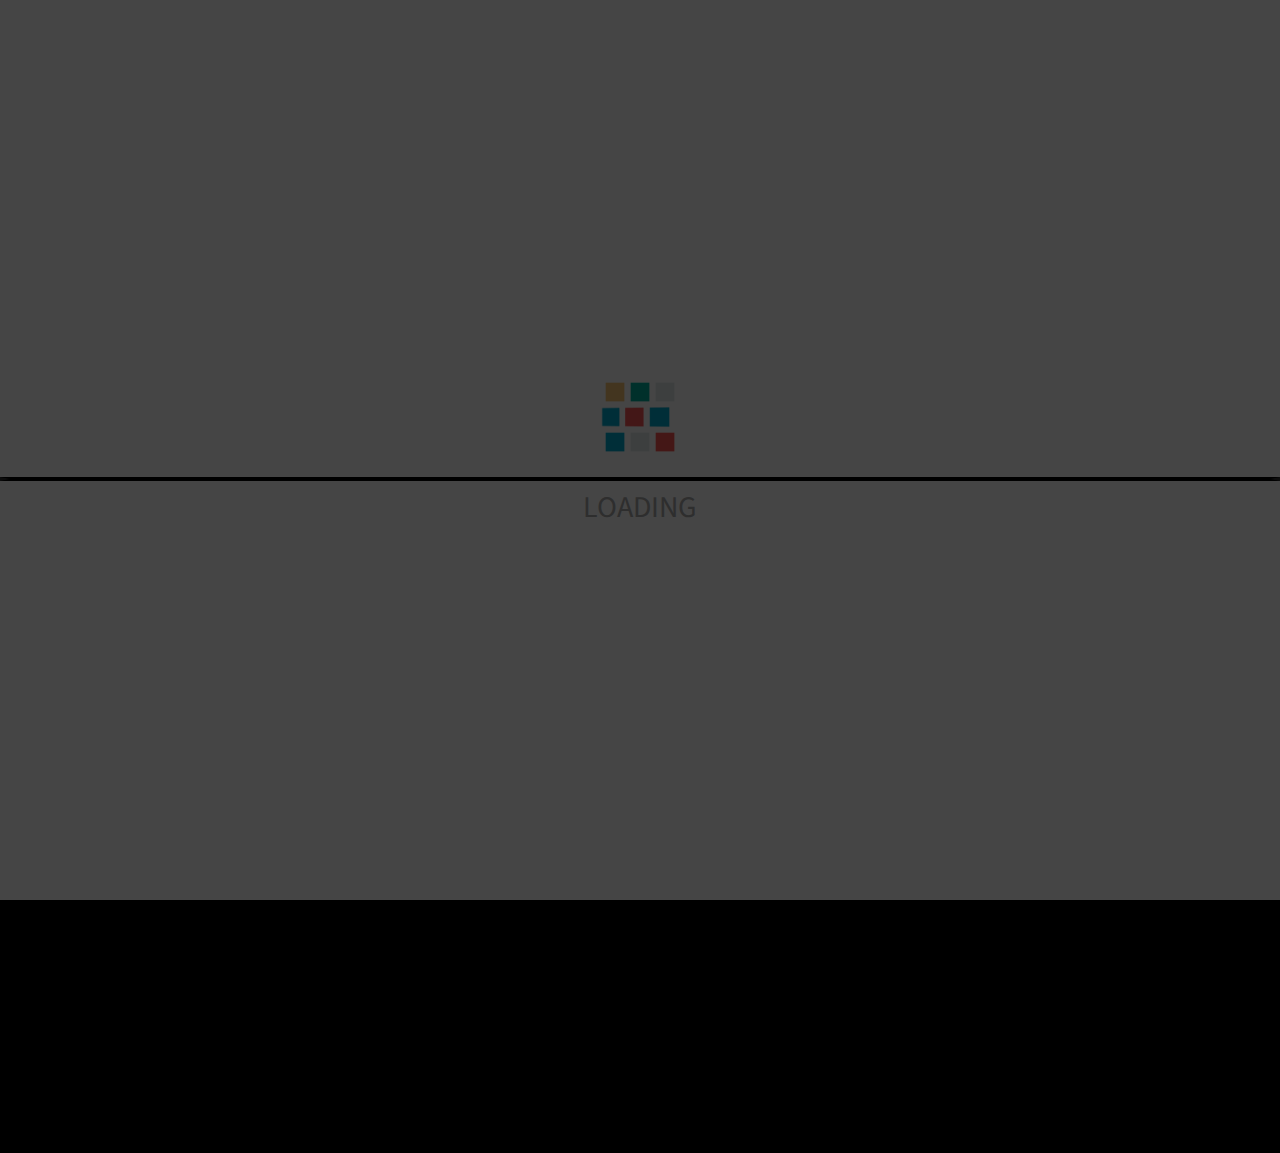
<file: search.html>
<!DOCTYPE html>
  <html lang="en">
    <head>
      <meta charset="utf-8">
      <meta name="viewport" content="width=device-width, initial-scale=1, maximum-scale=1">
        
      <title>Glamore - Freshly different</title>
  
      <!-- Bootstrap -->
      <link href="css/bootstrap.min.css" rel="stylesheet">
      
      <!-- Font Awesome -->
      <link href="http://netdna.bootstrapcdn.com/font-awesome/4.0.3/css/font-awesome.css" rel="stylesheet">
        
      
      <!-- Google Fonts -->
      <link href='http://fonts.googleapis.com/css?family=Source+Sans+Pro:300,400,600,700' rel='stylesheet' type='text/css'>
      <link href='http://fonts.googleapis.com/css?family=Roboto:300,400,600,700,800' rel='stylesheet' type='text/css'>

      
      <!-- Main CSS -->
      <link href="css/magnific-popup.css" rel="stylesheet">
      <link href="css/jquery.growl.css" rel="stylesheet">
      <link href="css/layout.css" rel="stylesheet/less">
  
      <!-- HTML5 Shim and Respond.js IE8 support of HTML5 elements and media queries -->
      <!-- WARNING: Respond.js doesn't work if you view the page via file:// -->
      <!--[if lt IE 9]>
        <script src="https://oss.maxcdn.com/libs/html5shiv/3.7.0/html5shiv.js"></script>
        <script src="https://oss.maxcdn.com/libs/respond.js/1.4.2/respond.min.js"></script>
      <![endif]-->
      
      <!--[if IE 9]>
        <style type="text/css">
            .corner-indicator {
                display: none;
            }
        </style>
        <![endif]-->
    </head>
    <body class="enable-transitions before-load before-load-2" style="display: none;" data-spy="scroll" data-target="nav">
      <div class="la-anim-10 corner-indicator"></div>
      <!--<div style="display: none; position: absolute; top: 0; left: 0; width: 100%; height: 100%; background: url(images/design.png) no-repeat; opacity: 0.3;"></div>-->
      
      <form id="search-form" class="mfp-hide white-popup-block" autocomplete="off" action="./?search">
        <div class="center-align-text">
          <input id="keyword" name="q" type="search" placeholder="type keyword(s) here" required /><br/>
          <span>tap anywhere to cancel</span>
          <br/>
          <br/>
          <input type="submit" value="Search" />
        </div>
      </form>
      <div class="main-container cover-bg">
        <div class="side-container pull-left">
          
          <div class="top-section">
            <div class="brand-container pull-left">
              <div class="brand">
                <!--<img alt="Img" src="images/logo.png">-->
                <span>GLAMORE</span>
              </div>
            </div>
            <div class="menu-trigger-container pull-right">
              <a href="#"><span class="fa fa-bars"></span></a>
            </div>
            <div class="search-container pull-right">
              <a data-rel="popup-form" href="#search-form"><span class="fa fa-search"></span></a>
            </div>
            <div class="clearfix"></div>
          </div>
          <div class="rest-section">
          
            <div class="social">
              <a href="#" class="facebook">
                <i class="fa fa-facebook"></i>
              </a>
              <a href="#" class="twitter">
                <i class="fa fa-twitter"></i>
              </a>
              <a href="#" class="linkedin">
                <i class="fa fa-linkedin"></i>
              </a>
              <a href="#" class="dribble">
                <i class="fa fa-dribbble"></i>
              </a>
            </div>
            
                        <nav role="navigation">
              <ul class="nav nav-pills">
                <li class="active">
                  <a href="#home-page">
                    <span data-hover="Home">Home</span>
                    <span class="icon"><i class="fa fa-home"></i></span>
                  </a>
                </li>
                <li>
                  <a href="#company-page">
                    <span>Company</span>
                    <span class="icon"><i class="fa fa-briefcase"></i></span>
                  </a>
                </li>
                <li>
                  <a href="#services-page">
                    <span>Services</span>
                    <span class="icon"><i class="fa fa-gears"></i></span>
                  </a>
                </li>
                <li>
                  <a href="#portfolio-page">
                    <span>Portfolio</span>
                    <span class="icon"><i class="fa fa-picture-o"></i></span>
                  </a>
                </li>
                <li class="dark">
                  <a href="#blog-page">
                    <span>Blog</span>
                    <span class="icon"><i class="fa fa-pencil"></i></span>
                  </a>
                </li>
                <li class="dark">
                  <a href="#location-page">
                    <span>Location</span>
                    <span class="icon"><i class="fa fa-location-arrow"></i></span>
                  </a>
                </li>
                <li class="dark darkest">
                  <a href="#" data-open="contact-form">
                    <span>Contact</span>
                    <span class="icon"><i class="fa fa-envelope-o"></i></span>
                  </a>
                </li>
                
              </ul>
            </nav>
                        
            <div class="clear"></div>
          </div> <!-- end rest section -->
          <div class="website-desc">
            <h2>2014, GLAMORE, PARIS.</h2>
            <hr>
            <p>An <strong>itercept</strong> Company.</p>
          </div>
        </div>
  
        
        <div class="cover-bg full-height-space fixed scale-down" style="background-image: url(images/wallpaper.jpg);"></div>
        
        <div class="page-container pull-right white-page no-bottom-margin" data-stellar-ratio="1" id="company-page">
          <div class="content-container pull-right">
            <div class="container-fluid">
              
              <div class="page-header col-md-12">
                <span class="icon fa fa-search"></span>
                <h1>Results</h1>
                <p>Sed ut perspiciatis unde omnis iste natus error sit voluptatem accusantium doloremque laudantium, totam rem.</p>
              </div>
              
              <div class="page-content col-md-12">
                <div class="row">
                  <div class="col-md-3">
                    <p>Found <strong>6</strong> results for keyword <strong>keyword</strong>. Showing all results.</p>
                    <hr class="incomplete" />
                    <p><a class="btn" href="./">Back</a></p>
                  </div>
                  <div class="col-md-9">
                    <div class="search-item">
                      <h3><a href="./#company-page">Company &raquo; Methodology</a></h3>
                      <p>Nam mollis bibendum leo posuere lobortis. Aenean sed pulvinar nulla. Donec molestie, leo sed faucibus fermentum, nisi augue venenatis urna, a mollis sem elit in nibh.</p>
                    </div>
                    <hr/>
                    <div class="search-item">
                      <h3><a href="./#company-page">Company &raquo; Executives</a></h3>
                      <p>Nam mollis bibendum leo posuere lobortis. Aenean sed pulvinar nulla. Donec molestie, leo sed faucibus fermentum, nisi augue venenatis urna, a mollis sem elit in nibh.</p>
                    </div>
                    <hr/>
                    <div class="search-item">
                      <h3><a href="./#company-page">Company &raquo; Objectives</a></h3>
                      <p>Nam mollis bibendum leo posuere lobortis. Aenean sed pulvinar nulla. Donec molestie, leo sed faucibus fermentum, nisi augue venenatis urna, a mollis sem elit in nibh.</p>
                    </div>
                    <hr/>
                    <div class="search-item">
                      <h3><a href="./#company-page">Company &raquo; Methodology</a></h3>
                      <p>Nam mollis bibendum leo posuere lobortis. Aenean sed pulvinar nulla. Donec molestie, leo sed faucibus fermentum, nisi augue venenatis urna, a mollis sem elit in nibh.</p>
                    </div>
                    <hr/>
                    <div class="search-item">
                      <h3><a href="./#company-page">Company &raquo; Executives</a></h3>
                      <p>Nam mollis bibendum leo posuere lobortis. Aenean sed pulvinar nulla. Donec molestie, leo sed faucibus fermentum, nisi augue venenatis urna, a mollis sem elit in nibh.</p>
                    </div>
                    <hr/>
                    <div class="search-item">
                      <h3><a href="./#company-page">Company &raquo; Objectives</a></h3>
                      <p>Nam mollis bibendum leo posuere lobortis. Aenean sed pulvinar nulla. Donec molestie, leo sed faucibus fermentum, nisi augue venenatis urna, a mollis sem elit in nibh.</p>
                    </div>
                    
                  </div>
                </div>
                <div class="clearfix"></div>
              </div>
                
                
                
            </div>
            </div>
          </div>
        
      
                <div class="clearfix"></div>
        
        <div class='no-scroll contact-container fly-from-left'>
          <a href="#" class="close"><span class="icon glyphicon glyphicon-remove-circle"></span></a>
          <h2><strong>GET IN TOUCH</strong> <br/>WITH US</h2>
          <hr class="incomplete" />
          <p>Cras at ultrices erat, sed vulputate <br/>eros nunc at augue gravida!</p>
          <div class="spacer"></div>
          <form class="ajax-form" action="submit-email.php">
            <div class="input-group">
              <span class="input-group-addon"><span class="fa fa-group"></span></span>
              <input name="name" type="text" class="form-control" placeholder="Full Name" required>
            </div>
            <div class="input-group">
              <span class="input-group-addon"><span class="fa fa-envelope-o"></span></span>
              <input name="email" type="email" class="form-control" placeholder="Email Address" required>
            </div>
            <div class="input-group">
              <span class="input-group-addon"><span class="fa fa-list"></span></span>
              <input name="subject" type="text" class="form-control" placeholder="Subject" required>
            </div>
            <div class="input-group">
              <span class="input-group-addon"><span class="fa fa-pencil-square-o"></span></span>
              <textarea name="message" class="form-control" placeholder="Message" required></textarea>
            </div>
            <input type="submit" class="pull-right inverse-style" value="Submit" />
            
          </form>
        </div>
        
      </div> <!-- end main-container -->
      
      
      <div class="website-progress no-transition"></div>
      <div class="loading ">
        <div class="indicator">
          <img alt="Img" src="images/preloader.gif" width="100"><br/>
          <div class="color no-transition center-align-text"></div>
          <h2>Loading</h2>
        </div>
      </div>
      
      <!-- jQuery (necessary for Bootstrap's JavaScript plugins) -->
      <!--<script src="https://ajax.googleapis.com/ajax/libs/jquery/1.11.0/jquery.min.js"></script>-->
      <script src="js/jquery.min.js"></script>
      
      <!-- Include all compiled plugins (below), or include individual files as needed -->
      <script src="js/bootstrap.min.js"></script>
      <script src="js/less-1.5.0.min.js"></script>
      
      <script src="js/jquery.magnific-popup.min.js"></script>
      <script src="js/jquery.growl.js"></script>
      <script src="js/tabcordion.js"></script>
      <script src="js/isotope.pkgd.min.js"></script>
      
      <script src="js/jquery.stellar.min.js"></script>
      <script src="js/waypoints.min.js"></script>
      
      <script type="text/javascript" src="http://maps.google.com/maps/api/js?sensor=true"></script>
      <script src="js/app.js"></script>
    </body>
  </html>
</file>
<file: css/layout.css>
/*main*/



@accentColor: #777; /*gray*/
@accentColor: #d56a2b; /*orange*/
@accentColor: #ad9f12; /*yellow*/
@accentColor: #149CB6; /*sky*/
@accentColor: #e72138; /*red*/

@brianMainBlue: #2B4A8B;

@accentColor: @brianMainBlue;
@accentColor: #000;



@grayContainerColor: #3f3f3f;
@bgColor: #fff;

@darkContainerColor: darken(@grayContainerColor, 5.5%);


@darkContainerTrans: rgba(0,0,0, 0.8);
@darkContainerTransLess: rgba(0,0,0, 0.4);

@whiteHeadings: #fff;
@typoColor: #737373;


/* derived colors based on above config */
@bgColorTrans: rgba(red(@bgColor),green(@bgColor),blue(@bgColor),.8);
@bgColorTransLess: rgba(red(@bgColor),green(@bgColor),blue(@bgColor),.63);
@accentColorTrans: rgba(red(@accentColor), green(@accentColor), blue(@accentColor), 0.8);

@verticalSpacing: 55px;
@horizontalSpacing: 70px;

@verticalSpacingMobile: 35px;
@horizontalSpacingMobile: 30px;

/*side-container*/
@sideFontColor: #fff;

@import "helpers.less";

::selection {
	background: @accentColor; /* Safari */
	color: @whiteHeadings; /* Safari */
	}
::-moz-selection {
	background: @accentColor; /* firefox */
	color: @whiteHeadings; /* firefox */
}


/*resets*/
a, a:hover, a:focus {
  text-decoration: none;
  color: @accentColor;
}
a:hover {
  color: @darkContainerColor;
}

.enable-transitions {
    * {
        .transitioner(all 0.3s ease-in-out);
    }
    .tooltip {
        .transitioner(opacity 0.3s ease-in-out);
    }
    .slow-transitions, .slow-transitions * {
        .transitioner(all 0.5s ease-in-out);
    }
    .slower-transitions, .slower-transitions * {
        .transitioner(all 0.8s ease-in-out);
    }
    .slowest-transitions, .slowest-transitions *, .itr-slider li {
        .transitioner(all 0.8s ease-in-out);
    }
    nav, nav * {
      .transitioner(all 0.2s ease-in-out);
    }
    /*nav, nav * {
        transition: transform 0.3s ease-in-out !important;
        -webkit-transition: -webkit-transform 0.3s ease-in-out !important;
        -moz-transition: -moz-transform 0.3s ease-in-out !important;
        -o-transition: -o-transform 0.3s ease-in-out !important;
        -ms-transition: -ms-transform 0.3s ease-in-out !important;
    }*/
    .mouse-vertical-scroll {
        .transitioner(none);
    }

}
* {
  outline-style: none;
}
.no-default-transition {
    .transitioner(none);
}
*[data-stellar-ratio], *[data-stellar-background-ratio], .no-transition, .no-transition-all, .no-transition-all * {
    .transitioner-important(none);
}
.fly-from-left {
	left: -600px !important;
	.opacity(0);
}
.scale-down {
  .transformer(scale(1.2));
  .opacity(0);
}

.scale-up {

  .mfp-content {
    .transformer(scale(0.1) translate3d(1900px, 0, 0));
    //top: 300px;
    //.transformer(scale(1.2));
    .opacity(0);
  }
  &.mfp-ready {
    .mfp-content {
      .transformer(none);
      .opacity(1);
      //top: 0;
    }
  }
  &.mfp-removing {
    //.transformer(scale(1.2));

    .opacity(0);
    .transformer(scale(0.1) translate3d(1900px, 0, 0));
  }
}
.fade-content {

  .mfp-content {
    .transformer(scale(1.2));
    .opacity(0);
  }
  &.mfp-ready {
    .mfp-content {
      .transformer(scale(1));
      .opacity(1);
    }
  }
  &.mfp-removing {
    .transformer(scale(1.2));
    .opacity(0);
  }
}

.mfp-close-btn-in .mfp-close {
  font-size: 40px;
  background: @darkContainerColor;
  color: @whiteHeadings;
}
.invisible {
  .opacity(0);
}
.no-scroll {
	overflow: hidden !important;
}
.above-all {
	z-index: 10000;
}
.hide-close {
  .mfp-close {
    display: none !important;
  }
}
video {
	object-fit: cover;
}
.cover-bg {
  background-size: cover;
  background-repeat: no-repeat;
}.contain-bg {
  background-size: contain;
  background-repeat: no-repeat;
}.full-height-space {
  position: relative;
  &.absolute {
    position: absolute;
    width: 100%;
  }
  &.fixed {
    position: fixed;
    width: 100%;
  }
}.fixed-bg {
  background-attachment: fixed;
}.at-bottom {
  position: absolute;
  bottom: 10px;
}
hr.incomplete {
  width: 40%;
  margin: 0 0 10px;
  height: 3px;
  /* Set the hr color */
  background-color: rgba(0,0,0,.13); //Modern Browsers
}

.carousel-inner .item {
	width: 100%;
}
.blog-img {
  a {
    display: block;
    background: @accentColor;
    img {
      margin-left: 0px;
	  display: block;
    }
  }
  a:hover {
    img {
      margin-left: 10px;
    }
  }
}
.blog-content {
  p {
    margin: 0 0 20px 0;
  }
  .meta-info {
    font-size: 85%;
  }
  .sep {
    margin: 0 10px;
  }
  .about-author {
    padding: 0px 0px 0px 20px;
    border-left: 10px solid;
    margin: 30px 0;
  }
  .avatar {
    float: left;
    margin-right: 10px;
  }

}
strong {
  font-weight: 800;
}.capitalize {
  h2, p, a, input {
    text-transform: uppercase;
  }
}.center-align-text {
  text-align: center;
  h2, p, a {
    text-align: center;
  }
}.right-align-text {
  h2, p, a {
    text-align: right;
  }
}.super-large {
  li, h2, p, &.super-large {
    letter-spacing: -3px;
    font-size: 60px;
		/*changed*/
		/*font-size: 1em;*/

  }
}.accent-bg {
  .content-container {
    background-color: @accentColor;
  }
}.accent-bg-trans {
  .content-container {
    background-color: @accentColorTrans;
  }
}.spacer {
  height: @verticalSpacing - 10;
  width: 100%;
  &.original {
    height: @verticalSpacing;
  }
  &.half {
    height: @verticalSpacing/2;
  }
}.no-bottom-margin {
  margin-bottom: 0 !important;
}.full-width-images {
  img {
    width: 100%;
  }
}


/* ITR Slider */
.itr-slider {
  padding: 40px;
  /*color: @grayContainerColor;*/
	color: white; /*CHANGED*/

  ul {
    position: relative;
  }
  li {
    .opacity(0);
    position: absolute;
	width:100%;  /* By Chris */
	text-align:center !important; /* By Chris */
    .transformer(translate3d(0px, 10px, 0));
    .transitioner(all 0.5s ease-in-out);

    &.shown {
      .opacity(1);
      .transformer(translate3d(0px, 0px, 0));
    }
    h2 {
      margin: 0;
      font-weight: 300;
    }
  }
  &.center-align-text li h2 {
    text-align: center;
  }
  &.dark-slider {
    background: @darkContainerTransLess;
  }
  &.bright-slider {
    background: @bgColorTrans;
  }
  &.home-slider {
    /*background: @bgColorTrans;*/
		background: black;
		/*.opacity(0.63); CHANGED */

    border-right: 24px solid darken(@brianMainBlue, 7%);
    li {
      text-align: right;
    }
  }
}

body {
  display: block !important;
  background: black;  /* original:@grayContainerColor by Chris */
  font-family: 'Josefin Sans', sans-serif, Arial;
  font-size: 18px;
  color: @typoColor;
  -webkit-font-smoothing: antialiased;
  h4 {
    text-decoration: underline;
  }
  h3, h2, h1 {
    font-family: 'Source Sans Pro', sans-serif, Arial;
    font-weight: 300;
    margin-top: 0;
  }
  h1 {
    color: @darkContainerColor;
    letter-spacing: -3px;
    font-weight: 700;
    text-transform: uppercase;
    font-size: 60px;
    margin-top: 0;
    margin-bottom: 15px;
    line-height: 45px;
    position: relative;

    &.general-heading {
      letter-spacing: normal;
      font-weight: 700 !important;
      text-transform: uppercase;
      font-size: 50px;
      color: lighten(@grayContainerColor, 8.3%);
      padding-bottom: 10px;
    }
  }
  h2 {
    font-weight: 400;
    &.general-heading {
      letter-spacing: normal;
      font-weight: 700 !important;
      text-transform: uppercase;
      font-size: 30px;
      color: lighten(@grayContainerColor, 8.3%);
      padding-bottom: 10px;
    }
  }

  h3 {
    font-weight: 600;
    color: darken(@typoColor, 13%);
  }
  .center {
    text-align: center;
  }
  h1 {

  }
  .white-content {
    * {
      color: #fff;
    }
  }
  .no-min-height {
    min-height: 0 !important;
  }
  .website-progress {
    border-top: 4px solid @accentColor;
    position: fixed;
    bottom: 0;
    left: 0;
    width: 0;
    z-index: 10;
  }
  .loading {
    z-index: 100000000000;
    background: #fff;
    display: table;
    position: fixed;
    top: 0;
    left: 0;
    width: 100%;
    height: 100%;

    h2 {
      vertical-align: middle;
      text-transform: uppercase;
      text-align: center;
      width: 100%;
      color: #aaa;
    }

    .indicator {
      text-align: center;
      vertical-align: middle;
      display: table-cell;
      .color {
        display: table;
        width: 0%;
        margin: 10px 0;
        border-top: 2px solid @accentColor;
        border-bottom: 2px solid @accentColor;
        border-left: 10px solid @darkContainerColor;
        border-right: 10px solid @darkContainerColor;
      }
    }
  }
  #search-form {
    input[type='text'], input[type='search'] {
      width: 90%;
      text-align: center;
      background: transparent;
      border: 0;
      margin: 0 auto;
      font-size: 70px;
      color: @whiteHeadings;
      font-weight: 300;

    }
  }
  .main-container {
    z-index: 2;
    &.white-bg {
      background: #fff;
    }
    &.dark-bg {
      background: @darkContainerColor;
    }
    position: relative;

    .brand-cover {
      .main-branding {
        display: table-cell;
        vertical-align: middle;

        .logo {
          display: none !important;
          padding: 50px;
          text-align: center;
          margin: 0 auto;
          h2 {
            margin: 0;
            letter-spacing: 2px;
          }
        }
      }
    }

    .scroll-prompt {
      right: 0px;
      bottom: 0px;
      padding: 20px;
      font-size: 140%;
    }
	.contact-container {
		position: fixed;
		top: 0;
		left: 0;
		height: 100%;
                background: @darkContainerColor;
                padding: 74px 54px 74px 74px;
                width: 620px;
                color: lighten(@typoColor, 20%);
                .close {
                  color: lighten(@typoColor, 20%);
                  position: absolute;
                  font-size: 48px;
                  top: 76px;
                  right: 54px;
                }
                h2 {
                  color: @whiteHeadings;
                  font-size: 48px;
                }
                form {
                  input.form-control, textarea.form-control {

                    color: @whiteHeadings;
                    padding: 30px 25px;
                    background: transparent;
                    border: 1px solid @typoColor;
                    border-left: 0;
                  }
		  input.form-control {
			padding: 10px 25px;
			height: 62px;
		  }
                  .input-group {
                    margin-bottom: 22px;
                  }
                  .input-group-addon {
                    background: transparent;
                    border: 1px solid @typoColor;
                    border-right: 0;
                    font-size: 24px;
                    color: lighten(@typoColor, 20%);
                    padding: 6px 18px;
                  }
                }
	}
    .detail-container {
		.box-shadow(-2px 4px 14px #aaa);
		position: fixed;
		top: 0;
		height: 100%;
		overflow: scroll;

		img {
			width: 100%;
		}
	}
    .page-container {
      width: 100%;
      overflow: hidden;
      background-size: cover;
      background-repeat: no-repeat;
      background-position: center center;
      position: relative;
      margin-bottom: @verticalSpacing*2;
      &.keep-center {
        .content-container {
	      margin: 0 auto;
        }
      }
      &#home-page {
        margin-bottom: 0;
      }
      .content-container {
        &.keep-center {
		  margin: 0 auto;
	    }
        &.transition-rotate {
        }
        .container-fluid {
          padding: 0;
        }

        max-width: 1200px;

        width: 100%;
        &.transparent-container, .transparent-container {
          background: transparent;
        }
      }
      &.full-width-page {
        .content-container {
          max-width: 100%;
        }
      }
      &.dark-page {
        .content-container {
          background: @darkContainerColor;
          color: lighten(@typoColor, 20%);
          h2, h3, h4 {
            color: @whiteHeadings;
          }
        }

        h1 {
            &.general-heading {
              color: lighten(@typoColor, 20%);
            }
        }
        hr.incomplete {
          background-color: rgba(255,255,255,.13); //Modern Browsers
        }
        .tabcordion .nav-tabs > li a, .tabcordion .nav > li a {
          border: 1px solid rgba(255,255,255,.15);
        }
      }
      &.white-page {
        .content-container {
          background: @bgColor;
        }
      }
    }
    .side-container {
      z-index: 1050; /* a bit more than the popup library */
      position: fixed;
      top: 0;
      left: 0;
      width: 250px; /* was 315 */
      height: 100%;
      background: @accentColorTrans;
      color: @sideFontColor;

      .social {
        margin: 0 auto;
        margin-top: 30px;
        text-align: center;
        a {
          display: inline-block;
          padding: 5px 7px;
          width: 48px;
          text-align: center;
          border: 1px solid rgba(255,255,255,.4);
          font-size: 30px;
          &:hover {
            /* background: @accentColor; */
            background: @accentColor;
            color: @whiteHeadings;
            &.facebook {
              background: #3B5999;
            }
            &.twitter {
              background: #4099FF;
            }
            &.linkedin {
              background: #0083B5;
            }
            &.dribble {
              background: #C73B6F;
            }
          }
        }
      }
      .website-desc {
        margin: 30px 125px 15px 25px;
        clear: both;
        position: absolute;
        bottom: 0;
        h2 {
          margin-top: 0;
          font-size: 20px;
        }
        hr {
          width: 40%;
          margin: 0 0 10px;
          height: 3px;
          /* Set the hr color */
          background-color: #fff; //Modern Browsers
        }
      }
      nav {
        clear: both;
        float: right;
        margin-top: 30px;
        margin-right: -70px;
        margin-bottom: -60px;

        ul.nav-pills {
          &>li {
            margin-left: 0;
            float: none;
            margin-bottom: 2px;
            a {
              color: @whiteHeadings;
              span, i {
                color: @whiteHeadings;
              }

              overflow: hidden;
              padding: 0;
              background: @brianMainBlue;
              height: 70px;
              height: 60px;
              font-size: 16px;
              span {
                display: block;
                float: left;
                text-align: center;
                width: 120px;
                padding: 23px 0;
                padding: 20px 0;
                border-left: 0px solid @whiteHeadings;
              }
              span.icon {
                font-size: 30px;
                width: 70px;
                padding: 14px 0 14px 0;
                padding: 9px 0 9px 0;

                float: right;

                background: darken(@brianMainBlue, 7%);
              }
            }
            &.dark {
              a {
                background: @grayContainerColor;
                span.icon {
                  background: darken(@grayContainerColor, 4%);
                }
              }
              &.darkest {
                a {
                  background: darken(@darkContainerColor, 5%);
                  span {
                    &.icon {
                      background: darken(@darkContainerColor, 10%);
                    }
                  }
                }
              }
            }
            &.only-icon {
              a {
                background: transparent;
                span {
                  display: none;
                  &.icon {
                    background: darken(@darkContainerColor, 5%);
                    display: block;
                  }
                }
              }
            }
            &.active, &.darkest.active {
              a {
                /*color: @accentColor;*/
								color: white;
                span, i {
                  /*color: @accentColor;*/

										color: white;
                }

                /*background: @whiteHeadings;*/
								background: darken(@darkContainerColor, 5%);
                span.icon {

								  background: darken(@darkContainerColor, 10%);
                  /*background: darken(@whiteHeadings, 7%);*/
                  /*color: darken(@grayContainerColor, 5%);*/
									color: white;

                  .transformer(scale(1));
                }
              }
            }
            &:hover {
              .icon i {
                .transformer(scale(1.15) rotate(10deg));
              }
            }
          }
        }
      }

      @media (min-width: 992px) {

        &.reduced-side-container, &.reduced-side-container-conditionally, &.reduced-side-container-conditionally-contact {
          background: @accentColor;
          left: -230px;
          width: 250px; /* was 315 */

          .large-only {
            .opacity(0);
          }
          .hide-mobile, .website-desc {
            display: none;
          }
          .top-section {
            .opacity(0);
          }
          &.temporarily-not-reduced {
            left: 0;
            .large-only {
              .opacity(1);
            }
            .top-section {
              .opacity(1);
            }
            .hide-mobile, .website-desc {
              display: block;
            }
            background: @accentColorTrans;

          }
        }
      }

      a {
        color: @sideFontColor;
      }

      .top-section {
        height: 130px;
        background: @bgColor;

        .brand-container {
          display: table;
          height: 100%;
          width: 100%;		/*original 185px by Chris */
          /*background: @accentColor; CHANGE*/
					/*.opacity(0.63);*/

          .brand {
            display: table-cell;
            text-align: center;
            vertical-align: middle;
            img {
              max-width: 150px;
              max-height: 100px;
            }

            span {
              /*color: darken(@typoColor, 10%);*/
							color: #fff;
              font-size: 150%;
            }
          }
        }
        .search-container, .menu-trigger-container {
          display: table;
          height: 100%;
          width: 65px;
          background: @grayContainerColor;

			&.menu-trigger-container {
				display: none;
			}

          a {
            display: table;
            width: 100%;
            height: 100%;
            font-size: 120%;
            span {
              display: table-cell;
              vertical-align: middle;
              text-align: center;
            }
            &:hover {
                background: #000;
            }

          }

          &.menu-trigger-container {
            background: @accentColor;
            a {
              &:hover {
                background: lighten(@accentColor, 3%);
              }
            }
          }
        }
      }
      .mobile-image {
        display: none;
      }

    }
  }

  /* page styles */
  .page-header {
    background: @grayContainerColor;
    margin: 0;
    padding: 24px;
    border: none;
    border-left: 48px solid  darken(@brianMainBlue, 7%);
    color: @whiteHeadings;
    overflow: hidden;


    h1 {
      color: @whiteHeadings;
      margin-bottom: 0;
      position: relative;
      margin-left: -2px; /* hack to not let letter-width take up more space from the left */
    }
    p {
      font-weight: 600;
      margin: 0;
      font-size: 18px;
      line-height: 22px;
      max-width: 65%;
      position: relative;
      max-width: 700px;
      margin-top: 15px;
      margin-bottom: -5px; /* hack to not let line-height take up more space from the end - but line-height space is needed overall for other lines */
    }
    span.icon {
      color: darken(@grayContainerColor, 5%);
      font-size: 280px;
      .transformer(rotate(-20deg));
      position: absolute;
      right: (@horizontalSpacing+15);
      top: -30px;
    }
    .page-resizer {
      position: absolute;
      right: 20px;
      display: block;
      padding: 5px 10px;
      top: 20px;
      color: lighten(@typoColor, 20%);
      background: rgba(255,255,255,.1);
      &:hover, &.active {
        background: @accentColor;
        span {
          color: @whiteHeadings;
        }
      }
    }
  }
  .full-width-page {
    .page-header {
      border-left-color: @grayContainerColor;
    }
  }

  .dark-page {
    .page-header {
      background: @brianMainBlue;
      color: @whiteHeadings;
      h1 {
        color: @whiteHeadings;
      }
      .page-resizer {
        background: rgba(0,0,0,.1);
        color: @typoColor;
        &:hover, &.active {
          background: @accentColor;
          span {
            color: @whiteHeadings;
          }
        }
      }
      span.icon {
        color: darken(@whiteHeadings, 7.5%);
      }
    }
    &.full-width-page {
      .page-header {
        border-left-color: @whiteHeadings;
      }
    }
  }
  .page-content {
    padding: @verticalSpacing @horizontalSpacing;
		background: black;
		/*.opacity(0.2);*/

    &.no-padding {
			/*background: #000;*/
      padding: 0 !important;
      position: relative;
    }
  }

    /* portfolio */
  .no-margin-columns {
    &.row {
      margin-left: -1*@horizontalSpacing;
      margin-right: -1*@horizontalSpacing;
      &.clear-bottom-space {
        margin-bottom: -1*@verticalSpacing;
      }
      [class*="col-md-"], [class*="col-lg-"], [class*="col-sm-"] {
        padding-left: 0;
        padding-right: 0;
        margin-bottom: 0;
      }
    }
  }

  .portfolio {

    .portfolio-item {
      cursor: pointer;
      position: relative;
      img {
        width: 100%;
        height: 100%;
      }
      .desc {
        * {
          color: @whiteHeadings;
        }
        background: @accentColorTrans;
        position: absolute;
        top: 0;
        left: 0;
        width: 100%;
        height: 100%;
        text-align: center;
        .opacity(0);
        .transformer(scale(.8));
        .middle-align {
          position: relative;
          top: 25%;
        }
        .icon {
          border: 1px solid @whiteHeadings;
          padding: 9px;
          font-size: 40px;
          display: inline-block;
          margin-bottom: 5px;
          .glyphicon {
            display: block;
          }
        }
        h4 {
          margin-bottom: 0;
          font-weight: 600;
          text-decoration: none;
        }
        p {
          font-size: 14px;
        }
      }
      &:hover {
        .desc {
          .opacity(1);
          .transformer(scale(1));
        }
      }
    }
  }
    /* end portfolio */

    /* services */
  .services {
    &.row {
      margin-left: -35px;
      margin-right: -35px;
      [class*="col-md-"], [class*="col-lg-"], [class*="col-sm-"] {
        padding-left: 35px;
        padding-right: 35px;
        margin-bottom: 15px;
      }
    }
    .service-item {
      &:hover {
        strong, span {
          color: @accentColor;
        }
        h2.service-heading {
          border-left-color: @accentColor;
          border-left-width: 10px;
        }
        .icon-layer {
          .transformer(scale(1.2));
          .opacity(0);
        }
      }


      h2.service-heading {
        border-left: 5px solid lighten(@grayContainerColor, 8.3%);
        color: lighten(@grayContainerColor, 8.3%);
        position: relative;
        text-transform: uppercase;
        padding-left: 15px;
        margin: 0;
        margin-bottom: 19px;
        font-size: 48px;

        strong, span {
          display: block;
          line-height: 33px;
          position: relative;
          z-index: 2;
        }
        strong {
          font-weight: 700;
          margin-bottom: 5px;
        }
        .icon {
          position: absolute;
          right: 0;
          top: 0;
          color: @accentColor;
          font-size: 80px;
          line-height: 78px;
        }
        .icon-layer {
        }
      }
      div.service-content {
        border-top: 1px solid #d5d5d5;
        padding: 14px 0;
      }
    }

  }
    /* end services */

    /* services 2 */
    .services2 {
      .service-item {
        &:hover {
          border-top-color: @accentColor;
          .icon {
            .fa {
              .transformer(scale(1.12));
            }
            .fa-circle {
              .transformer(scale(1));
            }
          }
          p {
            color: @whiteHeadings;
          }
          h2.service-heading {
          }
          .icon-layer {
            .transformer(scale(1.2));
            .opacity(0);
          }
        }


        padding-top: 13px;
        border-top: 7px solid @typoColor;
        margin-bottom: 75px;
        hr {
          width: 25%;
          margin: 0 auto;
          height: 1px;
          margin-bottom: 13px;
          /* Set the hr color */
          background-color: @typoColor;
          border: none;
        }
        p {
          width: 80%;
          margin: 0 auto;
        }
        .icon {
          width: 160px;
          height: 160px;
          color: @darkContainerColor;
          .fa-circle {
            color: @accentColor;
            font-size: 160px;
          }
          .fa-stack-1x {
            line-height: 155px;
            font-size: 65px;
          }
        }
        h2.service-heading {
		  font-weight: 300;
          strong {
            font-weight: 600;
          }
        }
      }

    }
    /* end services 2 */

    /* team */
  .team {
    margin-top: 50px;
    margin-bottom: 25px;

    .controls {
      text-align: right;
      margin-bottom: 16px;

      a {
        padding: 10px 15px 8px 15px;
        line-height: 25px;
        font-size: 25px;
        display: inline-block;
        color: #fff;
        background: @grayContainerColor;
        &:hover {
          span.fa {
            /*.transformer(scale(1.1));*/
          }
        }
        &.control-right {
          background: @accentColor;
        }
        &.control-left {
          margin-right: 5px;
        }
      }
    }
    .member {
      margin-bottom: 4px;

      .top-area {
        position: relative;
        overflow: hidden;
        font-weight: 300;

        img {
          width: 100%;
        }
        .desc {
          cursor: default;
          position: absolute;
          height: 100%;
          bottom: 0;
          left: 0;
          right: 0;
          overflow: hidden;
          background: @accentColorTrans;
          padding: 24px;
          padding-top: 32px;
          font-size: 17px;

          .opacity(0);
          bottom: -50px;



          h3 {
            font-weight: 300;
            margin-bottom: 14px;
          }
          .social-links {
            margin-top: 14px;
            a {
              font-size: 25px;
              padding: 5px 10px;
              &:hover {
                i {
                .transformer(scale(1.2));
                }
                /*background: @grayContainerColor;
                color: @whiteHeadings;*/
              }
            }
          }
        }

      }

      .bottom-area {
          padding: 24px;
          background: @typoColor;
          strong {
            font-weight: 600;
            display: block;
          }
          span {
            font-weight: 300;
          }
      }

      &:hover {
        .desc {
            .opacity(1);
            bottom: -0px;
        }
        .bottom-area {
          background: @grayContainerColor;
        }
      }
    }
  }
    /* end team */




  /* end page styles */


  /* typography */
  button, input[type='text'], textarea, input[type='submit'], a.button, a.btn {
    &.btn, &.button {
      display: inline-block;
      font-size: inherit;
    }
    background:  @grayContainerColor;
    border: 0;
    color: lighten(@typoColor, 8.3%);
    i, span {
      color: lighten(@typoColor, 8.3%);
    }
    padding: 7px 20px;
    &:hover, &.is-checked, &.inverse-style {
      background: @accentColor;
      color: @whiteHeadings;
      i, span {
        color: @whiteHeadings;
      }
    }
    &input[type='text'], &textarea {
      &:hover {
        background: #000;
        color: @whiteHeadings;
      }
    }
    &.inverse-style:hover {
      background: lighten(@accentColor, 5%);
    }
    margin-right: 1px;
  }

  blockquote {
    background: #efefef;
    padding: 30px;
    margin: 30px 0;
    span {
      display: block;
      margin-top: 10px;
      font-weight: 600;
      strong {
        font-weight: normal;
        color: @accentColor;
      }
    }
    .icon {
      margin: 0 auto;
      display: block;
      margin-top: -50px;
      .transformer(scale(1.2));
      margin-bottom: 15px;
    }
  }

  .white {
    color: #fff;
  }
  /* end typography */


  /* restyling bootstrap elements */
  .fontawesome-icon-list, .the-icons {
    line-height: 1.8;
    i {
      margin-right: 10px;
    }
  }
  ul.unstyled {
    padding-left: 0;
    list-style: none;
  }
  ul.inline {
    padding-left: 0;
    li {
      display: inline-block;
      padding: 3px 7px;
    }
  }
  .label-info {
    background-color: @accentColor;
  }
  p {
    &.muted {
    .opacity(.7);
    }
    &.text-error {
      color: #990000;
    }
  }

  .tooltip {
    .tooltip-inner {
      background: @grayContainerColor;
      padding: 5px 10px;
    }
    &.left .tooltip-arrow {
      border-left-color: @grayContainerColor;
    }
    &.right .tooltip-arrow {
      border-right-color: @grayContainerColor;
    }
    &.top .tooltip-arrow {
      border-top-color: @grayContainerColor;
    }
    &.bottom .tooltip-arrow {
      border-bottom-color: @grayContainerColor;
    }
  }
  .tabcordion {
    text-align: center;
    .accordion-body {
      margin: 40px 0;
    }
    .tab-content, .accordion-group {
      text-align: left;
    }
    .nav-tabs, .nav {
      margin: @verticalSpacing 0;

      &.nav {
        li a {
          display: block;
          padding: 10px 15px;
        }
      }

      &.nav-tabs {
        display: inline-block;
        border: none;
      }

      &>li a {
        border: 1px solid rgba(0,0,0,.13);
        margin-right: 0;
        color: @typoColor;
      }
      &>li.active a, &>li.active a:hover, &>li.active a:focus {
        background: @accentColor;
        color: @whiteHeadings;
        border: 1px solid @accentColor;
        font-weight: 400;
      }
    }

    .tab-content {
      margin-top: 10px;
    }
  }

  /* end restyling bootstrap elements */


  /* pricing table */
  .pricetable-group {
    margin-top: 50px;
  }
  .pricetable {
    display: block;
    margin: 0 auto;
    padding: 0;
    position: relative;
}
.pricing-inner {
    display: block;
    margin: 20px 0;
    position: relative;
}
.pricetable .price-head {
    background: none repeat scroll 0 0 #424242;
    padding: 25px 0;
    position: relative;
    text-align: center;
	color:#ffffff;
}
.pricetable.featured .price-head {
  background-color: @accentColor;
}
.price-head .title {
    font-size: 14px;
    font-weight: 700;
    letter-spacing: 2px;
    margin-bottom: 10px;
    text-transform: uppercase;
}
.pricetable .price-font {
    text-decoration: none;
    font-size: 46px;
    line-height: 100%;
    margin-bottom: 0;
    vertical-align: middle;
}
.pricetable .price-font span {
    font-size: 11px;
    line-height: 14px;
}
.pricetable sup {
    font-size: small;
    letter-spacing: 0;
}
.pricetable .price-content {
    background-color: #F6F6F6;
    line-height: 24px;
    padding: 20px 40px;
    text-align: left;
}
.pricetable .price-content ul {
    margin: 0 0 20px;
    padding: 0;
}
.pricetable .price-content ul li {
    line-height: 150%;
    list-style: none outside none;
    padding: 5px;
    border-bottom: 1px solid rgba(0,0,0,.1);
}
.pricetable.featured {
    box-shadow: 0 0 3px rgba(0, 0, 0, 0.35);
    .transformer(scale(1.1));
    position: relative;
    z-index: 4;
}
.pricetable .featured .price-head {
    padding-top: 25px;
}
/* end pricing table */

  /* google maps styling */
  .map-info {
    border-right: 14px solid @accentColor;
    padding: 36px 26px;
    text-align: right;
    background: @bgColorTransLess;
    position: absolute;
    top: 100px;
    right: 16px;
    max-width: 560px;
    .map-info-inner {
      width: 80%;
      .icon {
        margin-left: 20px;
      }
    }
  }
  .map-footer {
    background: @darkContainerColor;
    position: absolute;
    left: 0;
    right: 0;
    bottom: 0;
    p {
      font-size: 80%;
      margin: 0;
      text-align: right;
      padding: 18px 0 20px 0;
      padding-right: 40px;
      strong {
        font-weight: normal;
        color: @whiteHeadings;
      }
    }
  }
  /* end google maps styling */


/* MEDIA QUERIES */


  @media (max-width: 1680px) {
    .main-container {
      .page-container {
        .content-container {
          max-width: 1140px;
        }
      }
    }
  }

  @media (max-width: 1520px) and (min-width: 1450px) {
    .main-container {
      .page-container {
        .content-container {
            max-width: 1140px;
        }
      }
    }
  }

  @media (max-width: 1450px) and (min-width: 1280px) {
    .main-container {
      .page-container {
        .content-container {
            max-width: 940px;
        }
      }
    }
  }

  /* tablet landscape */
  //@media (max-width: 1329px) and (min-width: 992px) {
  @media (max-width: 1279px) and (min-width: 992px) {

    .portfolio .portfolio-item .desc .middle-align {
      top: 20% !important;
    }
    .hidden-sm {
      display: none !important;
    }
    .main-container {
      .contact-container {
        h2 {
          font-size: 28px;
        }
        .spacer {
          height: 20px;
        }
      }

      .page-container {
        .content-container {
            max-width: 80%;
        }
      }
      .half-height-space {
        min-height: 200px !important;
      }
      .team .member .desc p {
        display: none;
      }
      .side-container {
        width: 135px;
        &.reduced-side-container, &.reduced-side-container-conditionally, &.reduced-side-container-conditionally-contact {
          width: 135px;
          left: -115px;
          &.temporarily-not-reduced {
            .website-desc {
              display: none;
            }
          }
        }
        .social {
          margin-top: 15px;
          a {
            font-size: 20px;
          }
        }
        nav {
          margin-top: 15px;
        }
        .search-container {
          display: none !important;
        }
        .website-desc {
          display: none;
        }
        .top-section {
          .brand-container {
            width: 135px;
            .brand {
              img {
                width: 80%;
              }
            }
          }
        }
      }
    }

  }


  @media (max-width: 991px) {
    video {
	display: none;
    }
    .pricetable.featured {
      .transformer(none);
      margin-bottom: 20px;
    }

    .scroll-prompt {
      display: none;
    }
    .contact-container {
      width: 100% !important;
      z-index: 100000;
      overflow: auto !important;
    }



		.vid{
			width: 100%;
		}

		#join-form{
			width: 9 0%;
			height: 150%;
		}

    #search-form input[type='text'], #search-form input[type='search'] {
      font-size: 30px;
    }

    /* disable isotope in mobile */
    .portfolio .portfolio-item .desc .middle-align {
      top: 32%;
    }
    #filters button {
      display: block;
      width: 100%;
      margin-bottom: 1px;
    }


    .full-width-page {
      .page-header {
        border-left-color: @accentColor;
      }
    }

	.menu-trigger-container {
		display: table !important;
	}
	
	.rest-section{
		display:hidden;
	}
	
    .full-height-space.fixed {
      position: absolute;
    }
    .super-large {
      li, h2, p, &.super-large {
        font-size: 30px;
      }
    }
    .website-desc {
        margin: @verticalSpacingMobile 50px !important;
        position: relative !important;
    }
    .page-content {
        padding: @verticalSpacingMobile @horizontalSpacingMobile !important;
    }
    .nav-tabs, .nav {
          margin: @verticalSpacingMobile 0 !important;
          li {
            float: none;
          }
    }

    .content-container, .page-container {
      min-height: 0 !important;
    }
    .half-height-space {
      display: none;
    }
    .page-resizer {
      display: none !important;
    }
    .page-header p {
      max-width: 100%;
    }
    .hidden-sm-custom {
      display: none;
    }
    .services .service-item {
      margin-top: 120px;
    }
    .services h2.service-heading .icon {
      top: -100px !important;
      right: auto !important;
    }

    .hidden-sm, .hidden-xs {
      display: none !important;
    }
    .main-container {
      .page-container {
        margin-bottom: 10px;
      }
      .side-container {
        padding-top: 130px; /*to keep space for top-section, which is fixed */
        z-index: 1040; /* less than magnificpopup for mobile */
        width: 100%;
        position: relative;

        .rest-section {
          overflow: hidden;
          &.hide-mobile {
            height: 0 !important;
          }
        }
        nav {
          float: none;
          margin: 0 auto;
          width: 80%;
          margin-top: 30px;
          margin-bottom: -30px !important;
        }
        .top-section {
          position: fixed;
          width: 100%;
          top: 0;
          left: 0;
          z-index: 1;
          .box-shadow(1px 1px 1px rgba(0,0,0,.2));

          .brand-container {
            width: 180px;
            padding: 20px;
            text-align: center;
            img {
              width: 100%;
            }
          }
        }
        .mobile-image {
          display: block;
          position: relative;
          overflow: hidden;
          padding: 40px;

          .image-holder {
            height: 100%;
            width: 100%;
            position: absolute;
            left: 0;
            top: 0;
            .opacity(0.1);
          }
        }
      }
    }
  }
  @media (max-width: 480px) {
    .page-header {
      h1 {
        font-size: 40px;
      }
    }
  }
  @media (max-width: 768px) {
    .portfolio .item {
      position: relative !important;
      top: auto !important;
      left: auto !important;

    }

    .team .member {
      margin-bottom: 32px;
    }
    .team {
      .carousel-inner>.item {
        display: block;
      }
      .controls {
        display: none;
      }
    }
  }

  &.before-load {
    .side-container {
      left: -390px;
    }
  }
  &.before-load-2 {
	.brand-cover { display: none !important; }
    .content-container {
      margin-right: -1000px;
      .opacity(0);
    }
  }


  /* Effect 10: Corner indicator */
  .la-anim-10 {
          position: fixed;
          bottom: 0;
          left: 0;
          width: 300px;
          height: 300px;
          background: @accentColor;
          -webkit-transition: -webkit-transform 0.3s;
          transition: transform 0.3s;
          -webkit-transform: translateX(-100%) translateY(100%) rotate(-135deg);
          transform: translateX(-100%) translateY(100%) rotate(-135deg);
          pointer-events: none;
          z-index: 1000000;
  }

  .la-anim-10.la-animate {
          -webkit-transform: translateX(-50%) translateY(50%) rotate(-135deg);
          transform: translateX(-50%) translateY(50%) rotate(-135deg);

  }

  /* Loading circle idea from http://codepen.io/Metty/details/lgJck */
  .la-anim-10::before,
  .la-anim-10::after {
          position: absolute;
          bottom: 30px;
          left: 50%;
          display: block;
          border: 5px solid #fff;
          border-radius: 50%;
          content: '';
  }

  .la-anim-10::before {
          margin-left: -40px;
          width: 80px;
          height: 80px;
          border-right-color: darken(@accentColor, 10%);
          border-left-color: darken(@accentColor, 10%);
          -webkit-animation: rotation 3s linear infinite;
          animation: rotation 3s linear infinite;
  }

  .la-anim-10::after {
          bottom: 50px;
          margin-left: -20px;
          width: 40px;
          height: 40px;
          border-top-color: darken(@accentColor, 10%);
          border-bottom-color: darken(@accentColor, 10%);
          -webkit-animation: rotation 1s linear infinite;
          animation: rotation 1s linear infinite;
  }


  @-webkit-keyframes rotation {
          0% 		{ -webkit-transform: rotate(0deg); }
          50% 	{ -webkit-transform: rotate(180deg); }
          100% 	{ -webkit-transform: rotate(360deg); }
  }

  @keyframes rotation {
          0% 		{ transform: rotate(0deg); }
          50% 	{ transform: rotate(180deg); }
          100% 	{ transform: rotate(360deg); }
  }

  /* Growl colors */
  .growl.growl-notice {
    color: white;
    background: @grayContainerColor; }
  .growl.growl-warning {
    color: white;
    background: @accentColor; }



} /* end body */

/*#join-form{

	width: 100px;

}*/

#logo{
	text-align: center;
}


	@media(max-width: 1475px){
		#main-text{
			font-size: 0.7em;
		}

	}

	@media(max-width: 1060px){
		#main-text{
			font-size: 0.6em;
		}
	}

  @media (max-width: 990px) { /*tablet*/


		#main-text{
			font-size: 1.5em;
		}


	}



	@media(max-width: 575px){
		#main-text{
			font-size: 0.80em;
		}

	}
</file>
